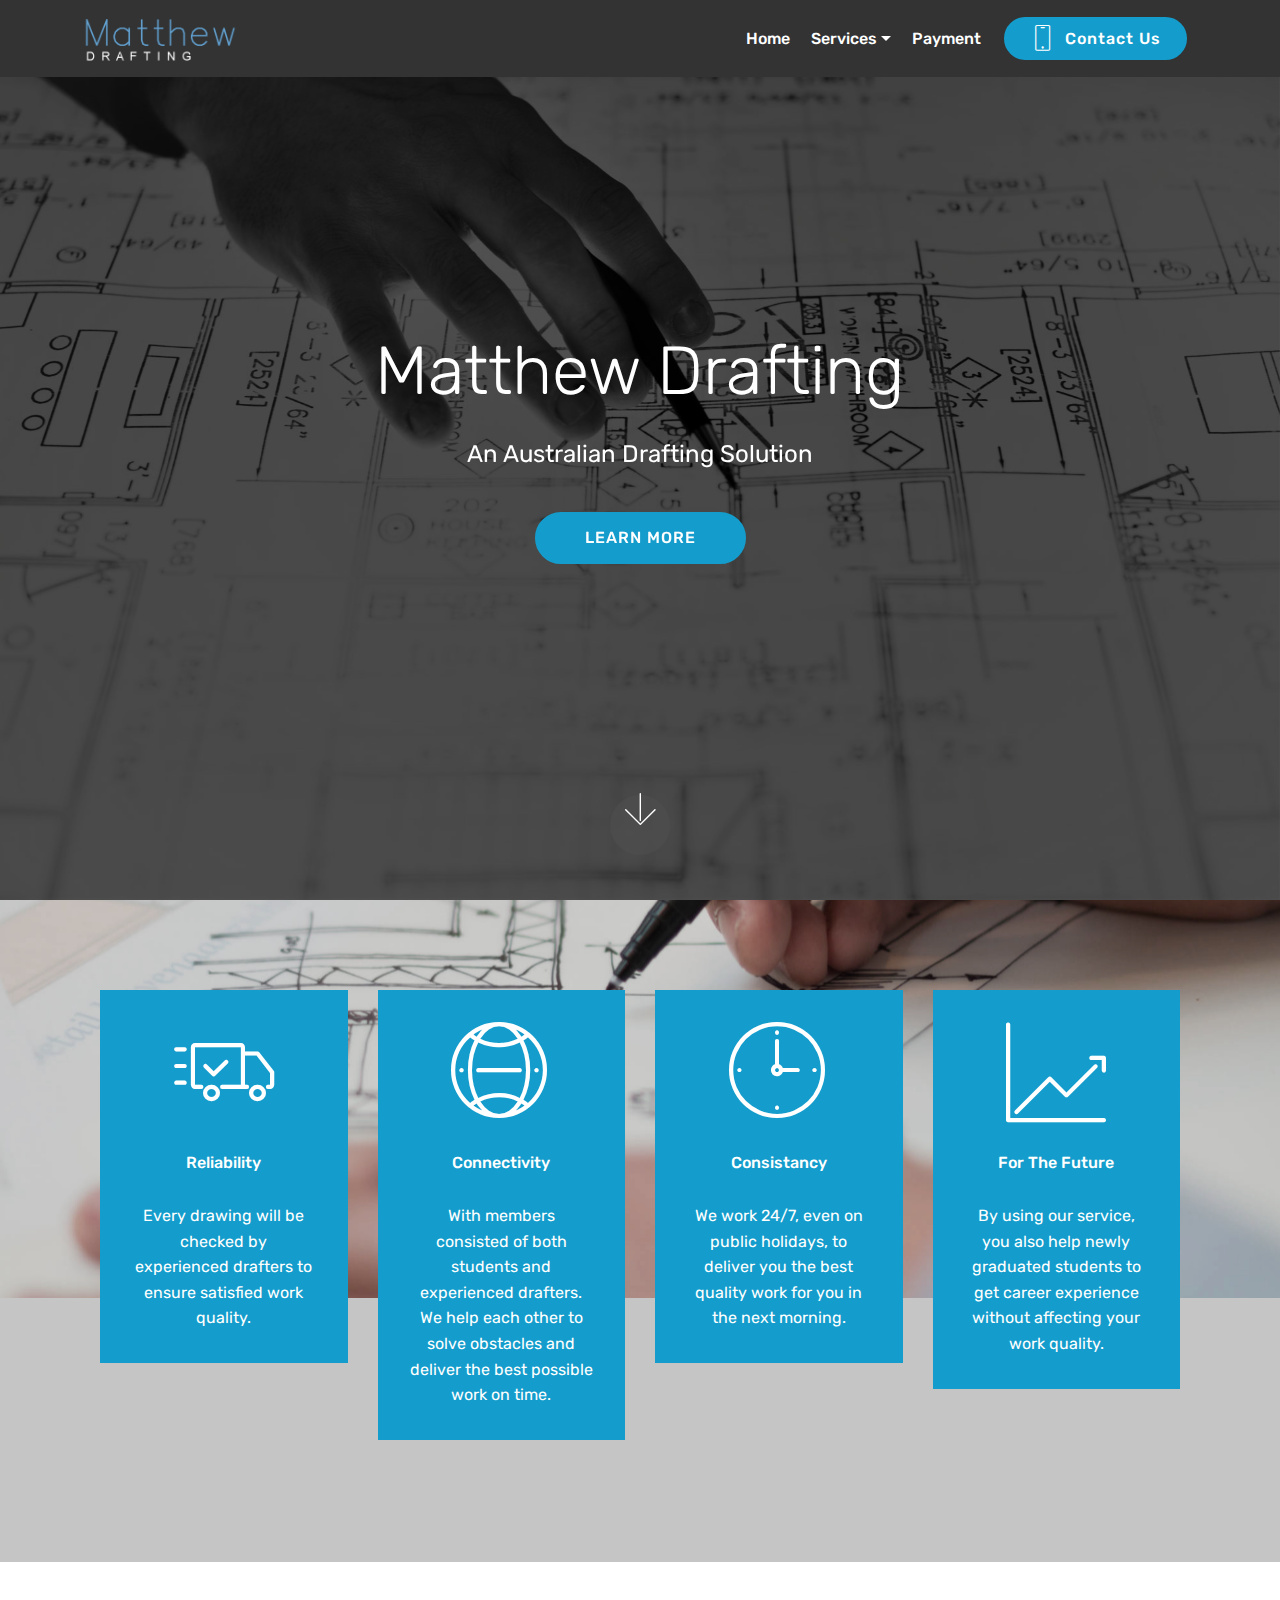
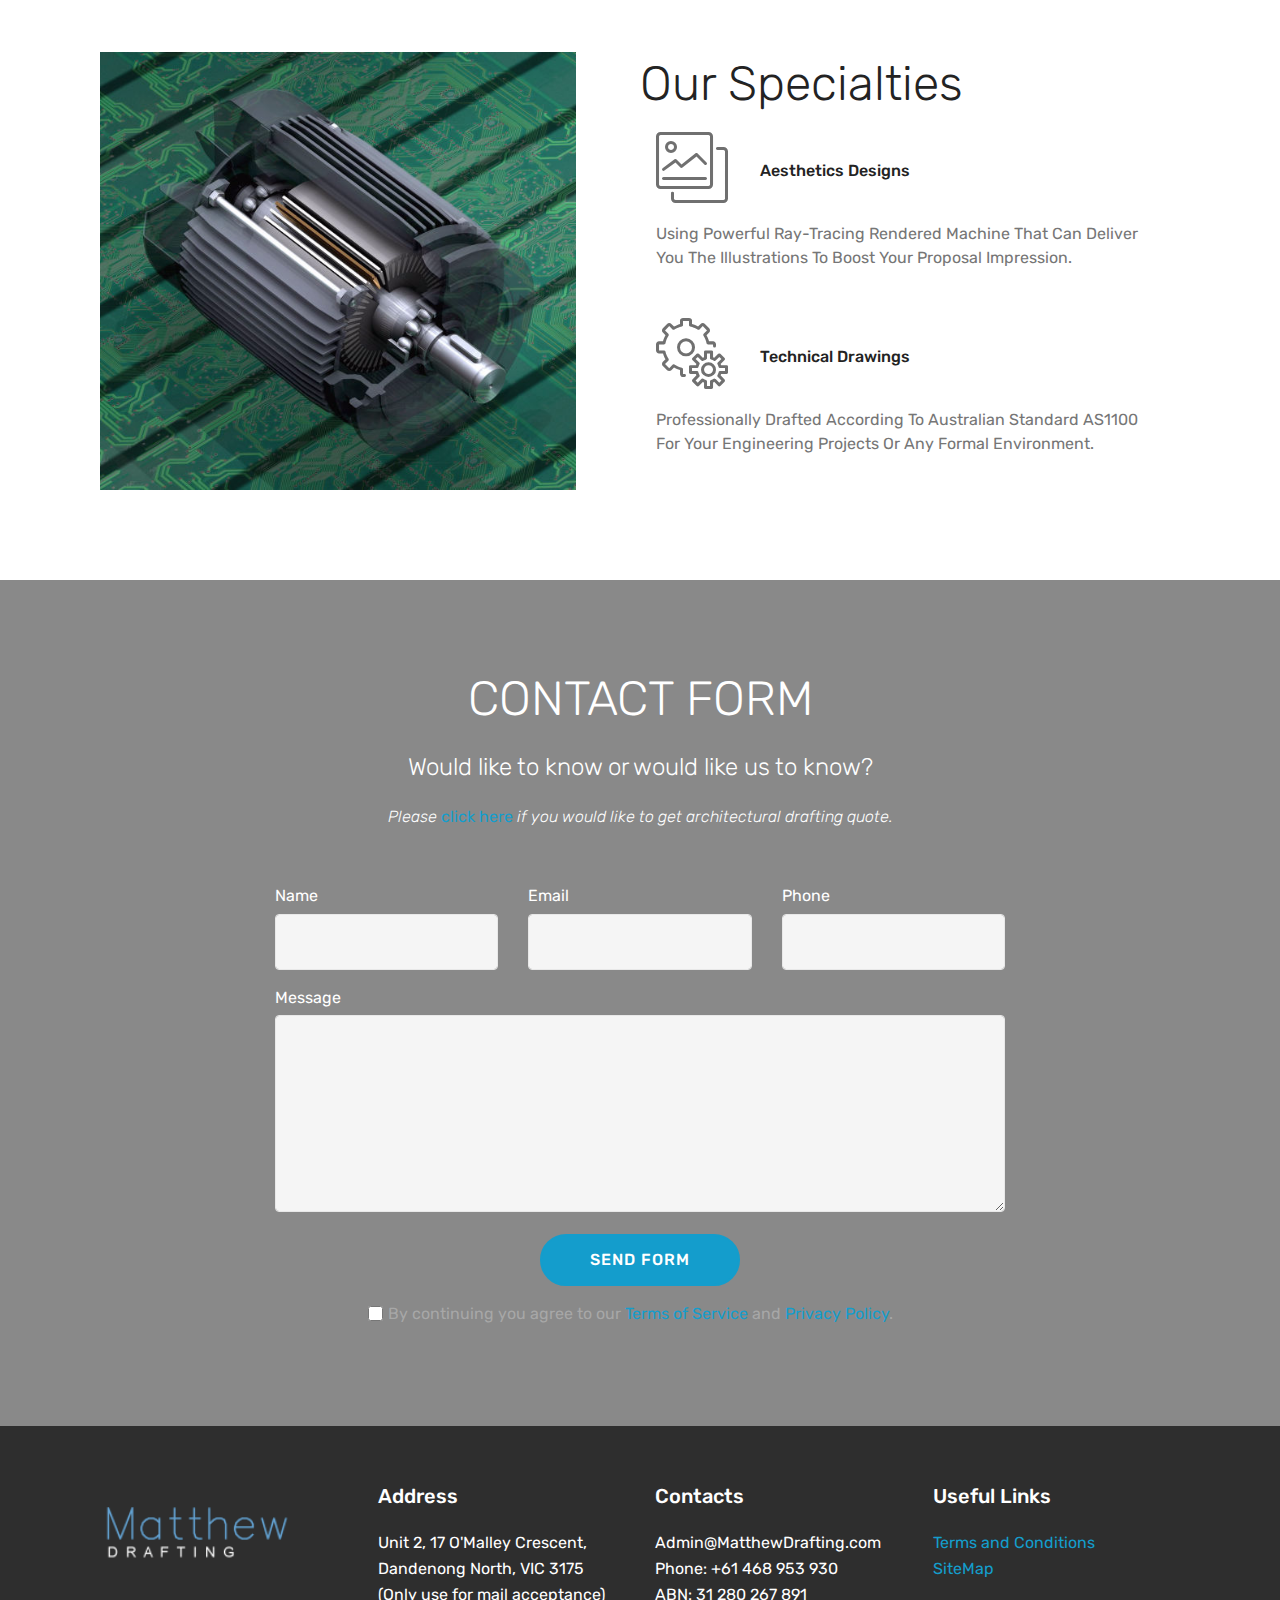
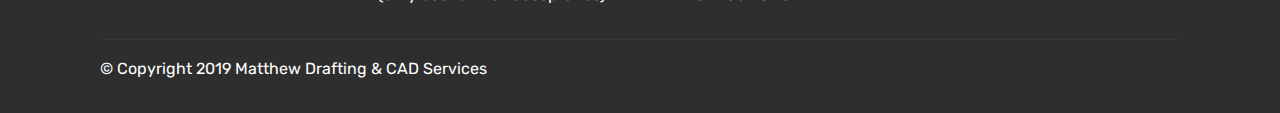
<file: index.html>
<!DOCTYPE html>
<html>
<head>
  
  <meta charset="UTF-8">
  <meta http-equiv="X-UA-Compatible" content="IE=edge">
  
  <meta name="viewport" content="width=device-width, initial-scale=1, minimum-scale=1">
  <link rel="shortcut icon" href="assets/images/md-icon-128x115.png" type="image/x-icon">
  <meta name="description" content="Matthew Drafting &amp; CAD Services Is An Australian Freelancing CAD &amp; Drafting Services That Focused On Both Quality And Helping Students To Get Their Career Experience. We Currently Offer Both AutoCAD and Revit Drawing For Your Engineering As Well As Architectural Projects.">
  
  
  <title>Matthew Drafting &amp; CAD Services | An Australian Drafting Solution</title>
  <link rel="stylesheet" href="assets/web/assets/mobirise-icons/mobirise-icons.css">
  <link rel="stylesheet" href="assets/bootstrap/css/bootstrap.min.css">
  <link rel="stylesheet" href="assets/bootstrap/css/bootstrap-grid.min.css">
  <link rel="stylesheet" href="assets/bootstrap/css/bootstrap-reboot.min.css">
  <link rel="stylesheet" href="assets/tether/tether.min.css">
  <link rel="stylesheet" href="assets/socicon/css/styles.css">
  <link rel="stylesheet" href="assets/web/assets/gdpr-plugin/gdpr-styles.css">
  <link rel="stylesheet" href="assets/dropdown/css/style.css">
  <link rel="stylesheet" href="assets/theme/css/style.css">
  <link rel="preload" as="style" href="assets/mobirise/css/mbr-additional.css"><link rel="stylesheet" href="assets/mobirise/css/mbr-additional.css" type="text/css">
  
  
  
</head>
<body>

<!-- Analytics -->
<!-- Google Tag Manager (noscript) -->
<noscript>&lt;iframe src="https://www.googletagmanager.com/ns.html?id=GTM-WWRWNRK"
height="0" width="0" style="display:none;visibility:hidden"&gt;&lt;/iframe&gt;</noscript>
<!-- End Google Tag Manager (noscript) -->
<!-- /Analytics -->


  <section class="menu cid-qTkzRZLJNu" once="menu" id="menu1-0">

    

    <nav class="navbar navbar-expand beta-menu navbar-dropdown align-items-center navbar-fixed-top navbar-toggleable-sm">
        <button class="navbar-toggler navbar-toggler-right" type="button" data-toggle="collapse" data-target="#navbarSupportedContent" aria-controls="navbarSupportedContent" aria-expanded="false" aria-label="Toggle navigation">
            <div class="hamburger">
                <span></span>
                <span></span>
                <span></span>
                <span></span>
            </div>
        </button>
        <div class="menu-logo">
            <div class="navbar-brand">
                <span class="navbar-logo">
                    
                         <img src="assets/images/md-logo-black-square-2-172x86.png" alt="" title="" style="height: 3.8rem;">
                    
                </span>
                
            </div>
        </div>
        <div class="collapse navbar-collapse" id="navbarSupportedContent">
            <ul class="navbar-nav nav-dropdown" data-app-modern-menu="true"><li class="nav-item">
                    <a class="nav-link link text-white display-7" href="index.html#header5-7">Home</a>
                </li><li class="nav-item dropdown"><a class="nav-link link text-white dropdown-toggle display-7" href="index.html#header5-7" data-toggle="dropdown-submenu" aria-expanded="false">Services</a><div class="dropdown-menu"><a class="text-white dropdown-item display-7" href="CAD Drawing.html">CAD Drawing</a><a class="text-white dropdown-item display-7" href="Architectural Drafting.html">Architechtural Drafting</a></div></li><li class="nav-item"><a class="nav-link link text-white display-7" href="Payment.html">
                        
                        Payment</a></li></ul>
            <div class="navbar-buttons mbr-section-btn"><a class="btn btn-sm btn-primary display-4" href="Contact.html"><span class="mbri-mobile mbr-iconfont mbr-iconfont-btn"></span>
                    
                    Contact Us</a></div>
        </div>
    </nav>
</section>

<section class="header5 cid-raMhoqkHb6 mbr-fullscreen mbr-parallax-background" id="header5-7">

    

    <div class="mbr-overlay" style="opacity: 0.6; background-color: rgb(0, 0, 0);">
    </div>
    <div class="container">
        <div class="row justify-content-center">
            <div class="mbr-white col-md-10">
                <h1 class="mbr-section-title align-center pb-3 mbr-fonts-style display-1">Matthew Drafting</h1>
                <p class="mbr-text align-center display-5 pb-3 mbr-fonts-style">
                   An Australian Drafting Solution</p>
                <div class="mbr-section-btn align-center"><a class="btn btn-md btn-primary display-4" href="index.html#features8-4">LEARN MORE</a></div>
            </div>
        </div>
    </div>

    <div class="mbr-arrow hidden-sm-down" aria-hidden="true">
        <a href="#next">
            <i class="mbri-down mbr-iconfont"></i>
        </a>
    </div>
</section>

<section class="features8 cid-raMgrePYLx mbr-parallax-background" id="features8-4">

    

    <div class="mbr-overlay" style="opacity: 0.2; background-color: rgb(35, 35, 35);">
    </div>

    <div class="container">
        <div class="media-container-row">

            <div class="card  col-12 col-md-6 col-lg-3">
                <div class="card-img">
                    <span class="mbr-iconfont mbri-delivery"></span>
                </div>
                <div class="card-box align-center">
                    <h4 class="card-title mbr-fonts-style display-7">
                        Reliability</h4>
                    <p class="mbr-text mbr-fonts-style display-7">Every drawing will be checked by experienced drafters to ensure satisfied work quality.</p>
                    
                </div>
            </div>

            <div class="card  col-12 col-md-6 col-lg-3">
                <div class="card-img">
                    <span class="mbr-iconfont mbri-globe-2"></span>
                </div>
                <div class="card-box align-center">
                    <h4 class="card-title mbr-fonts-style display-7">Connectivity</h4>
                    <p class="mbr-text mbr-fonts-style display-7">With members consisted of both students and experienced drafters. We help each other to solve obstacles and deliver the best possible work on time.</p>
                    
                </div>
            </div>

            <div class="card  col-12 col-md-6 col-lg-3">
                <div class="card-img">
                    <span class="mbr-iconfont mbri-clock"></span>
                </div>
                <div class="card-box align-center">
                    <h4 class="card-title mbr-fonts-style display-7">Consistancy</h4>
                    <p class="mbr-text mbr-fonts-style display-7">
                       We work 24/7, even on public holidays, to deliver you the best quality work for you in the next morning.</p>
                    
                </div>
            </div>

            <div class="card  col-12 col-md-6 col-lg-3">
                <div class="card-img">
                    <span class="mbr-iconfont mbri-growing-chart"></span>
                </div>
                <div class="card-box align-center">
                    <h4 class="card-title mbr-fonts-style display-7">For The Future</h4>
                    <p class="mbr-text mbr-fonts-style display-7">By using our service, you also help newly graduated students to get career experience without affecting your work quality.
<br></p>
                    
                </div>
            </div>
        </div>
    </div>
</section>

<section class="features11 cid-roOjD3hNl0" id="features11-m">

    

    

    <div class="container">   
        <div class="col-md-12">
            <div class="media-container-row">
                <div class="mbr-figure m-auto" style="width: 50%;">
                    <img src="assets/images/mbr-952x540.jpg" alt="" title="">
                </div>
                <div class=" align-left aside-content">
                    <h2 class="mbr-title pt-2 mbr-fonts-style display-2">
                        Our Specialties</h2>
                    <div class="mbr-section-text">
                        
                    </div>

                    <div class="block-content">
                        <div class="card p-3 pr-3">
                            <div class="media">
                                <div class=" align-self-center card-img pb-3">
                                    <span class="mbr-iconfont mbri-photos"></span>
                                </div>     
                                <div class="media-body">
                                    <h4 class="card-title mbr-fonts-style display-7">Aesthetics Designs</h4>
                                </div>
                            </div>                

                            <div class="card-box">
                                <p class="block-text mbr-fonts-style display-7">Using Powerful Ray-Tracing Rendered Machine That Can Deliver You The Illustrations To Boost Your Proposal Impression.</p>
                            </div>
                        </div>

                        <div class="card p-3 pr-3">
                            <div class="media">
                                <div class="align-self-center card-img pb-3">
                                    <span class="mbr-iconfont mbri-setting"></span>
                                </div>     
                                <div class="media-body">
                                    <h4 class="card-title mbr-fonts-style display-7">
                                        Technical Drawings</h4>
                                </div>
                            </div>                

                            <div class="card-box">
                                <p class="block-text mbr-fonts-style display-7">Professionally Drafted According To Australian Standard AS1100 For Your Engineering Projects Or Any Formal Environment.</p>
                            </div>
                        </div>
                    </div>
                </div>
            </div>
        </div> 
    </div>          
</section>

<section class="mbr-section form1 cid-rhHGtsKUs7 mbr-parallax-background" id="form1-h">

    

    <div class="mbr-overlay" style="opacity: 0.5; background-color: rgb(35, 35, 35);">
    </div>
    <div class="container">
        <div class="row justify-content-center">
            <div class="title col-12 col-lg-8">
                <h2 class="mbr-section-title align-center pb-3 mbr-fonts-style display-2">
                    CONTACT FORM
                </h2>
                <h3 class="mbr-section-subtitle align-center mbr-light pb-3 mbr-fonts-style display-5">Would like to know or would like us to know?</h3>                <h4 class="mbr-section-subtitle align-center mbr-light pb-3 mbr-fonts-style display-7"><em>Please<a href="Architectural Drafting.html#form1-n">&nbsp;</a><a href="Architectural Drafting.html#form1-n">click here</a>&nbsp;if you would like to get architectural drafting quote.</em></h4>
            </div>
        </div>
    </div>
    <div class="container">
        <div class="row justify-content-center">
            <div class="media-container-column col-lg-8" data-form-type="formoid">
                    <div data-form-alert="" hidden="">Thanks you! we will try to contact you back as soon as possible.</div>
            
                    <form class="mbr-form" action="https://mobirise.com/" method="post" data-form-title="Subscribe/Contact"><input type="hidden" name="email" data-form-email="true" value="6ILSBdG4z30WvTsy4uMdA43O9I+jhrDvVV/oiUQjeBdI4EV57sKyjmMR34A8/dm5Oye8vr9GC5ghK4xnS8iR+yvCqRYb3u+Ke2nVawHe61ypNEFNLCVElm8/cQ0sTuN5">
                        <div class="row row-sm-offset">
                            <div class="col-md-4 multi-horizontal" data-for="name">
                                <div class="form-group">
                                    <label class="form-control-label mbr-fonts-style display-7" for="name-form1-h">Name</label>
                                    <input type="text" class="form-control" name="name" data-form-field="Name" required="" id="name-form1-h">
                                </div>
                            </div>
                            <div class="col-md-4 multi-horizontal" data-for="email">
                                <div class="form-group">
                                    <label class="form-control-label mbr-fonts-style display-7" for="email-form1-h">Email</label>
                                    <input type="email" class="form-control" name="email" data-form-field="Email" required="" id="email-form1-h">
                                </div>
                            </div>
                            <div class="col-md-4 multi-horizontal" data-for="phone">
                                <div class="form-group">
                                    <label class="form-control-label mbr-fonts-style display-7" for="phone-form1-h">Phone</label>
                                    <input type="tel" class="form-control" name="phone" data-form-field="Phone" id="phone-form1-h">
                                </div>
                            </div>
                        </div>
                        <div class="form-group" data-for="message">
                            <label class="form-control-label mbr-fonts-style display-7" for="message-form1-h">Message</label>
                            <textarea type="text" class="form-control" name="message" rows="7" data-form-field="Message" id="message-form1-h"></textarea>
                        </div>
            
                        <span class="input-group-btn">
                            <button href="" type="submit" class="btn btn-primary btn-form display-4">SEND FORM</button>
                        </span>
                    <span class="gdpr-block">
<label>
<span class="textGDPR display-7" style="color: #a7a7a7"><input type="checkbox" name="gdpr" id="gdpr-form1-h" required="">By continuing you agree to our <a style="color: #149dcc; text-decoration: none;" href="terms.html">Terms of Service</a> and <a style="color: #149dcc; text-decoration: none;" href="policy.html">Privacy Policy</a>.</span>
</label>
</span></form>
            </div>
        </div>
    </div>
</section>

<section class="cid-rmSHLp6KvR" id="footer1-o">

    

    

    <div class="container">
        <div class="media-container-row content text-white">
            <div class="col-12 col-md-3">
                <div class="media-wrap">
                    
                        <img src="assets/images/md-logo-black-square-172x86.png" alt="Icon" title="">
                    
                </div>
            </div>
            <div class="col-12 col-md-3 mbr-fonts-style display-7">
                <h5 class="pb-3">
                    Address
                </h5>
                <p class="mbr-text">Unit 2, 17 O'Malley Crescent,<br>Dandenong North, VIC 3175<br>(Only use for mail acceptance)</p>
            </div>
            <div class="col-12 col-md-3 mbr-fonts-style display-7">
                <h5 class="pb-3">
                    Contacts
                </h5>
                <p class="mbr-text">Admin@MatthewDrafting.com
<br>Phone:   +61 468 953 930<br>ABN:&nbsp;31 280 267 891</p>
            </div>
            <div class="col-12 col-md-3 mbr-fonts-style display-7">
                <h5 class="pb-3">Useful Links</h5>
                <p class="mbr-text"><a href="Terms.html" target="_blank">Terms and Conditions</a><br><a href="Sitemap.html" target="_blank">SiteMap</a></p>
            </div>
        </div>
        <div class="footer-lower">
            <div class="media-container-row">
                <div class="col-sm-12">
                    <hr>
                </div>
            </div>
            <div class="media-container-row mbr-white">
                <div class="col-sm-6 copyright">
                    <p class="mbr-text mbr-fonts-style display-7">
                        © Copyright 2019 Matthew Drafting &amp; CAD Services
                    </p>
                </div>
                <div class="col-md-6">
                    
                </div>
            </div>
        </div>
    </div>
</section>


  <script src="assets/web/assets/jquery/jquery.min.js"></script>
  <script src="assets/popper/popper.min.js"></script>
  <script src="assets/bootstrap/js/bootstrap.min.js"></script>
  <script src="assets/tether/tether.min.js"></script>
  <script src="assets/dropdown/js/nav-dropdown.js"></script>
  <script src="assets/dropdown/js/navbar-dropdown.js"></script>
  <script src="assets/touchswipe/jquery.touch-swipe.min.js"></script>
  <script src="assets/parallax/jarallax.min.js"></script>
  <script src="assets/smoothscroll/smooth-scroll.js"></script>
  <script src="assets/theme/js/script.js"></script>
  <script src="assets/formoid/formoid.min.js"></script>
  
  
</body>
</html>
</file>
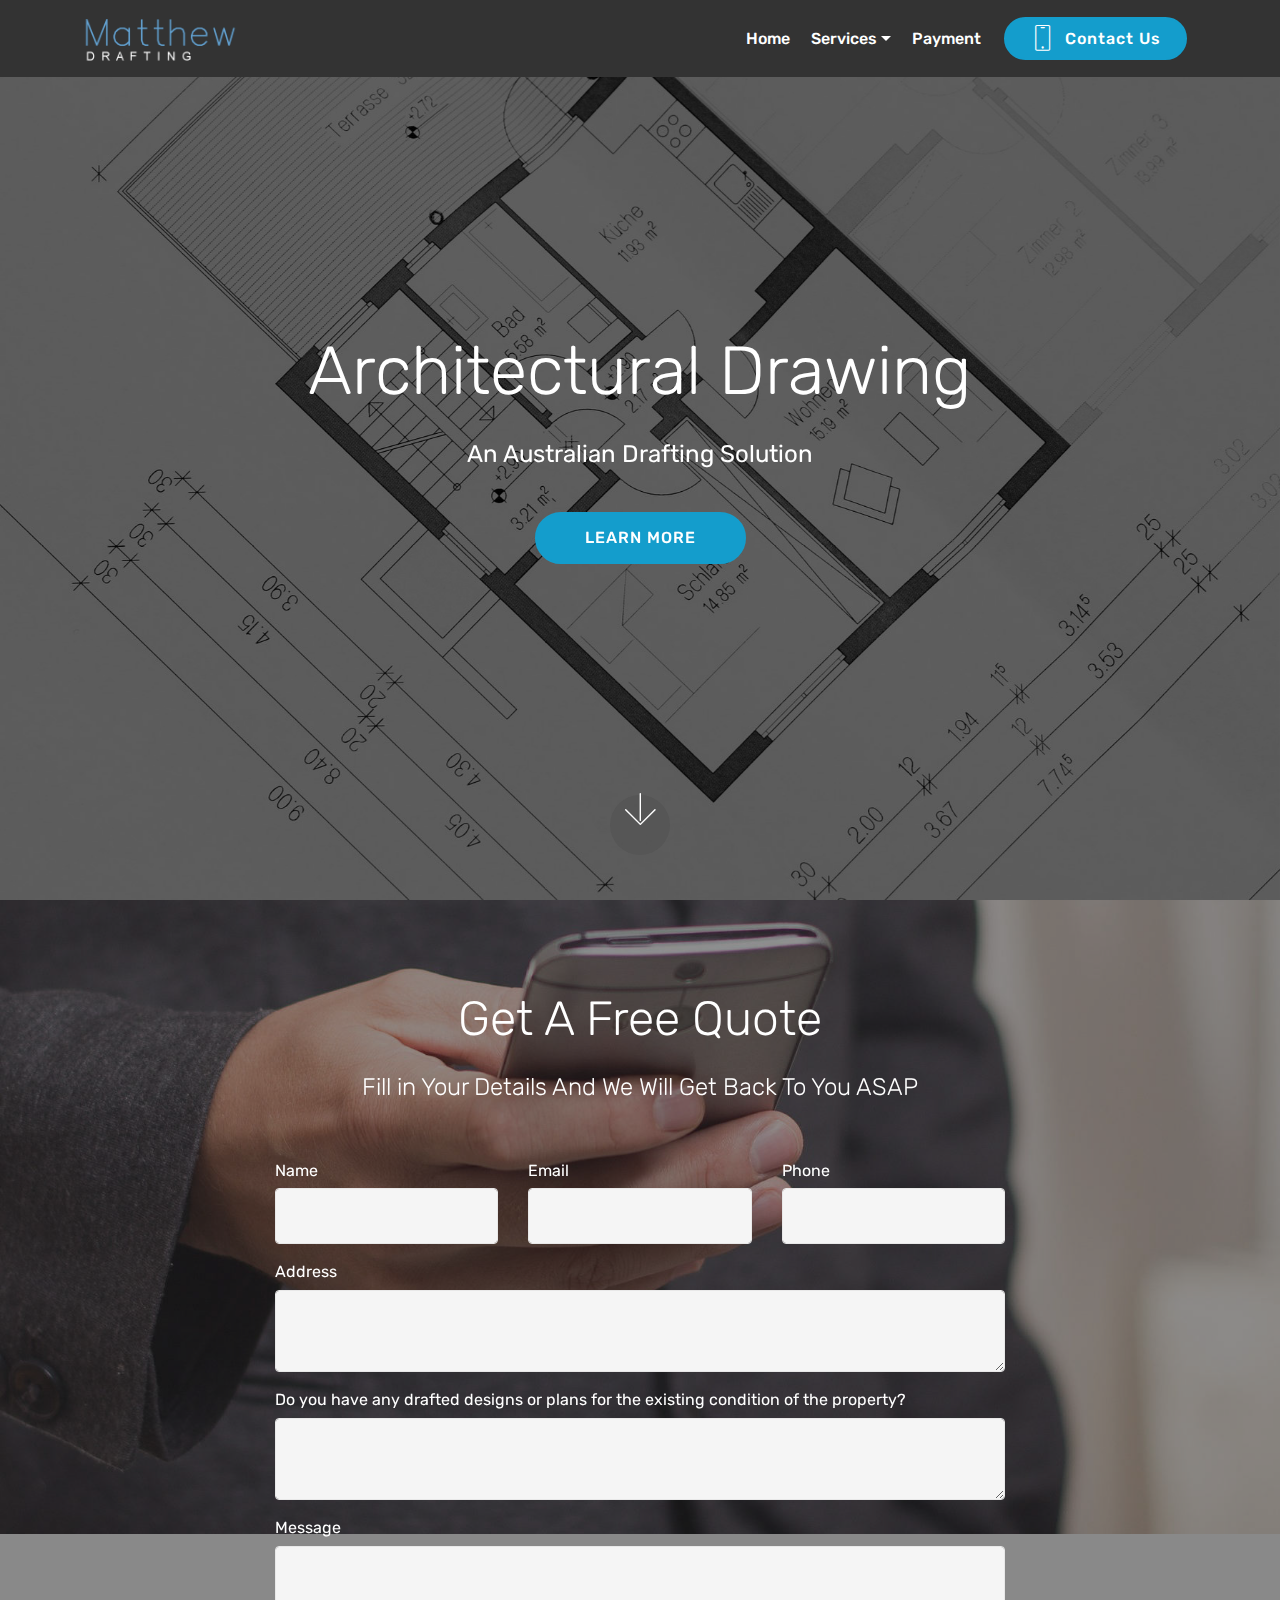
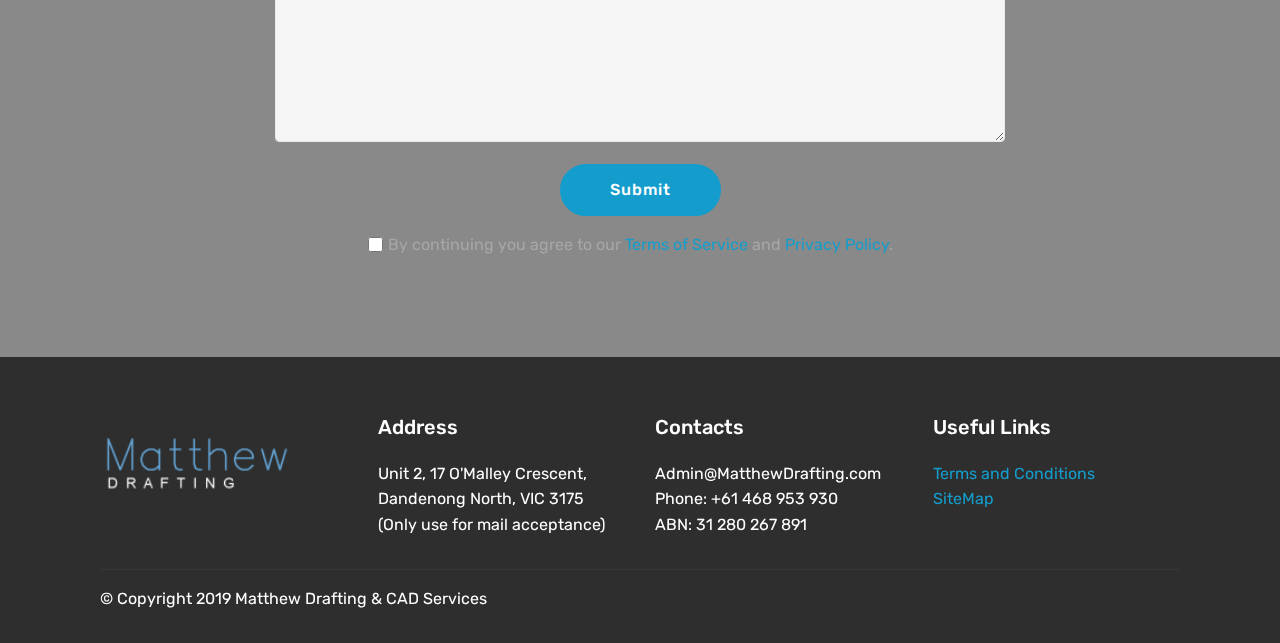
<file: Architectural Drafting.html>
<!DOCTYPE html>
<html>
<head>
  
  <meta charset="UTF-8">
  <meta http-equiv="X-UA-Compatible" content="IE=edge">
  
  <meta name="viewport" content="width=device-width, initial-scale=1, minimum-scale=1">
  <link rel="shortcut icon" href="assets/images/md-icon-128x115.png" type="image/x-icon">
  <meta name="description" content="Architectural Drafting | Matthew Drafting &amp; CAD Services">
  
  
  <title>Architectural Drafting | Matthew Drafting &amp; CAD Services</title>
  <link rel="stylesheet" href="assets/web/assets/mobirise-icons/mobirise-icons.css">
  <link rel="stylesheet" href="assets/bootstrap/css/bootstrap.min.css">
  <link rel="stylesheet" href="assets/bootstrap/css/bootstrap-grid.min.css">
  <link rel="stylesheet" href="assets/bootstrap/css/bootstrap-reboot.min.css">
  <link rel="stylesheet" href="assets/tether/tether.min.css">
  <link rel="stylesheet" href="assets/socicon/css/styles.css">
  <link rel="stylesheet" href="assets/web/assets/gdpr-plugin/gdpr-styles.css">
  <link rel="stylesheet" href="assets/dropdown/css/style.css">
  <link rel="stylesheet" href="assets/theme/css/style.css">
  <link rel="preload" as="style" href="assets/mobirise/css/mbr-additional.css"><link rel="stylesheet" href="assets/mobirise/css/mbr-additional.css" type="text/css">
  
  
  
</head>
<body>

<!-- Analytics -->
<!-- Google Tag Manager (noscript) -->
<noscript>&lt;iframe src="https://www.googletagmanager.com/ns.html?id=GTM-WWRWNRK"
height="0" width="0" style="display:none;visibility:hidden"&gt;&lt;/iframe&gt;</noscript>
<!-- End Google Tag Manager (noscript) -->
<!-- /Analytics -->


  <section class="menu cid-qTkzRZLJNu" once="menu" id="menu1-i">

    

    <nav class="navbar navbar-expand beta-menu navbar-dropdown align-items-center navbar-fixed-top navbar-toggleable-sm">
        <button class="navbar-toggler navbar-toggler-right" type="button" data-toggle="collapse" data-target="#navbarSupportedContent" aria-controls="navbarSupportedContent" aria-expanded="false" aria-label="Toggle navigation">
            <div class="hamburger">
                <span></span>
                <span></span>
                <span></span>
                <span></span>
            </div>
        </button>
        <div class="menu-logo">
            <div class="navbar-brand">
                <span class="navbar-logo">
                    
                         <img src="assets/images/md-logo-black-square-2-172x86.png" alt="" title="" style="height: 3.8rem;">
                    
                </span>
                
            </div>
        </div>
        <div class="collapse navbar-collapse" id="navbarSupportedContent">
            <ul class="navbar-nav nav-dropdown" data-app-modern-menu="true"><li class="nav-item">
                    <a class="nav-link link text-white display-7" href="index.html#header5-7">Home</a>
                </li><li class="nav-item dropdown"><a class="nav-link link text-white dropdown-toggle display-7" href="index.html#header5-7" data-toggle="dropdown-submenu" aria-expanded="false">Services</a><div class="dropdown-menu"><a class="text-white dropdown-item display-7" href="CAD Drawing.html">CAD Drawing</a><a class="text-white dropdown-item display-7" href="Architectural Drafting.html">Architechtural Drafting</a></div></li><li class="nav-item"><a class="nav-link link text-white display-7" href="Payment.html">
                        
                        Payment</a></li></ul>
            <div class="navbar-buttons mbr-section-btn"><a class="btn btn-sm btn-primary display-4" href="Contact.html"><span class="mbri-mobile mbr-iconfont mbr-iconfont-btn"></span>
                    
                    Contact Us</a></div>
        </div>
    </nav>
</section>

<section class="header5 cid-rkYmWyl2BC mbr-fullscreen mbr-parallax-background" id="header5-o">

    

    <div class="mbr-overlay" style="opacity: 0.6; background-color: rgb(0, 0, 0);">
    </div>
    <div class="container">
        <div class="row justify-content-center">
            <div class="mbr-white col-md-10">
                <h1 class="mbr-section-title align-center pb-3 mbr-fonts-style display-1">
                    Architectural Drawing</h1>
                <p class="mbr-text align-center display-5 pb-3 mbr-fonts-style">
                   An Australian Drafting Solution</p>
                <div class="mbr-section-btn align-center"><a class="btn btn-md btn-primary display-4" href="index.html#features8-4">LEARN MORE</a></div>
            </div>
        </div>
    </div>

    <div class="mbr-arrow hidden-sm-down" aria-hidden="true">
        <a href="#next">
            <i class="mbri-down mbr-iconfont"></i>
        </a>
    </div>
</section>

<section class="mbr-section form1 cid-rkYkovxvFP mbr-parallax-background" id="form1-n">

    

    <div class="mbr-overlay" style="opacity: 0.5; background-color: rgb(35, 35, 35);">
    </div>
    <div class="container">
        <div class="row justify-content-center">
            <div class="title col-12 col-lg-8">
                <h2 class="mbr-section-title align-center pb-3 mbr-fonts-style display-2">
                    Get A Free Quote</h2>
                <h3 class="mbr-section-subtitle align-center mbr-light pb-3 mbr-fonts-style display-5">Fill in Your Details And We Will Get Back To You ASAP</h3>
            </div>
        </div>
    </div>
    <div class="container">
        <div class="row justify-content-center">
            <div class="media-container-column col-lg-8" data-form-type="formoid">
                    <div data-form-alert="" hidden="">Thanks you! we will try to contact you back as soon as possible.</div>
            
                    <form class="mbr-form" action="https://mobirise.com/" method="post" data-form-title="Subscribe/Contact"><input type="hidden" name="email" data-form-email="true" value="DrPxb3GHjy4c6xHXhlaPibfSzxAKquXd/ViWEvNx/koS3TSxIT5ce2AJHa/0TNHETyVA6vpvy93VeRW+yM2NFV56PxtTjQjFUETWksk1CmHI7foqEGFPDNJFNknU1Ny1">
                        <div class="row row-sm-offset">
                            <div class="col-md-4 multi-horizontal" data-for="name">
                                <div class="form-group">
                                    <label class="form-control-label mbr-fonts-style display-7" for="name-form1-n">Name</label>
                                    <input type="text" class="form-control" name="name" data-form-field="Name" required="" id="name-form1-n">
                                </div>
                            </div>
                            <div class="col-md-4 multi-horizontal" data-for="email">
                                <div class="form-group">
                                    <label class="form-control-label mbr-fonts-style display-7" for="email-form1-n">Email</label>
                                    <input type="email" class="form-control" name="email" data-form-field="Email" required="" id="email-form1-n">
                                </div>
                            </div>
                            <div class="col-md-4 multi-horizontal" data-for="phone">
                                <div class="form-group">
                                    <label class="form-control-label mbr-fonts-style display-7" for="phone-form1-n">Phone</label>
                                    <input type="tel" class="form-control" name="phone" data-form-field="Phone" id="phone-form1-n">
                                </div>
                            </div>
                        </div>                        <div class="form-group" data-for="Address">
                            <label class="form-control-label mbr-fonts-style display-7" for="address-form1-n">Address</label>
                            <textarea type="text" class="form-control" name="address" data-form-field="Address" id="address-form1-n"></textarea>
                        </div>                        <div class="form-group" data-for="Plan">
                            <label class="form-control-label mbr-fonts-style display-7" for="Plan">Do you have any drafted designs or plans for the existing condition of the property?</label>
                            <textarea type="text" class="form-control" name="plan" data-form-field="Plan" id="plan-form1-n"></textarea>
                        </div>
                        <div class="form-group" data-for="message">
                            <label class="form-control-label mbr-fonts-style display-7" for="message-form1-n">Message</label>
                            <textarea type="text" class="form-control" name="message" rows="7" data-form-field="Message" id="message-form1-n"></textarea>
                        </div>
            
                        <span class="input-group-btn"><button href="" type="submit" class="btn btn-primary btn-form display-4">Submit</button></span>
                    <span class="gdpr-block">
<label>
<span class="textGDPR display-7" style="color: #a7a7a7"><input type="checkbox" name="gdpr" id="gdpr-form1-n" required="">By continuing you agree to our <a style="color: #149dcc; text-decoration: none;" href="terms.html">Terms of Service</a> and <a style="color: #149dcc; text-decoration: none;" href="policy.html">Privacy Policy</a>.</span>
</label>
</span></form>
            </div>
        </div>
    </div>
</section>

<section class="cid-rmSHOPmHYB" id="footer1-p">

    

    

    <div class="container">
        <div class="media-container-row content text-white">
            <div class="col-12 col-md-3">
                <div class="media-wrap">
                    
                        <img src="assets/images/md-logo-black-square-172x86.png" alt="Icon" title="">
                    
                </div>
            </div>
            <div class="col-12 col-md-3 mbr-fonts-style display-7">
                <h5 class="pb-3">
                    Address
                </h5>
                <p class="mbr-text">Unit 2, 17 O'Malley Crescent, 
<br>Dandenong North, VIC 3175<br>(Only use for mail acceptance)</p>
            </div>
            <div class="col-12 col-md-3 mbr-fonts-style display-7">
                <h5 class="pb-3">
                    Contacts
                </h5>
                <p class="mbr-text">Admin@MatthewDrafting.com
<br>Phone:   +61 468 953 930<br>ABN:&nbsp;31 280 267 891</p>
            </div>
            <div class="col-12 col-md-3 mbr-fonts-style display-7">
                <h5 class="pb-3">Useful Links</h5>
                <p class="mbr-text"><a href="Terms.html" target="_blank">Terms and Conditions</a><br><a href="Sitemap.html" target="_blank">SiteMap</a></p>
            </div>
        </div>
        <div class="footer-lower">
            <div class="media-container-row">
                <div class="col-sm-12">
                    <hr>
                </div>
            </div>
            <div class="media-container-row mbr-white">
                <div class="col-sm-6 copyright">
                    <p class="mbr-text mbr-fonts-style display-7">
                        © Copyright 2019 Matthew Drafting &amp; CAD Services
                    </p>
                </div>
                <div class="col-md-6">
                    
                </div>
            </div>
        </div>
    </div>
</section>


  <script src="assets/web/assets/jquery/jquery.min.js"></script>
  <script src="assets/popper/popper.min.js"></script>
  <script src="assets/bootstrap/js/bootstrap.min.js"></script>
  <script src="assets/tether/tether.min.js"></script>
  <script src="assets/dropdown/js/nav-dropdown.js"></script>
  <script src="assets/dropdown/js/navbar-dropdown.js"></script>
  <script src="assets/touchswipe/jquery.touch-swipe.min.js"></script>
  <script src="assets/parallax/jarallax.min.js"></script>
  <script src="assets/smoothscroll/smooth-scroll.js"></script>
  <script src="assets/theme/js/script.js"></script>
  <script src="assets/formoid/formoid.min.js"></script>
  
  
</body>
</html>
</file>
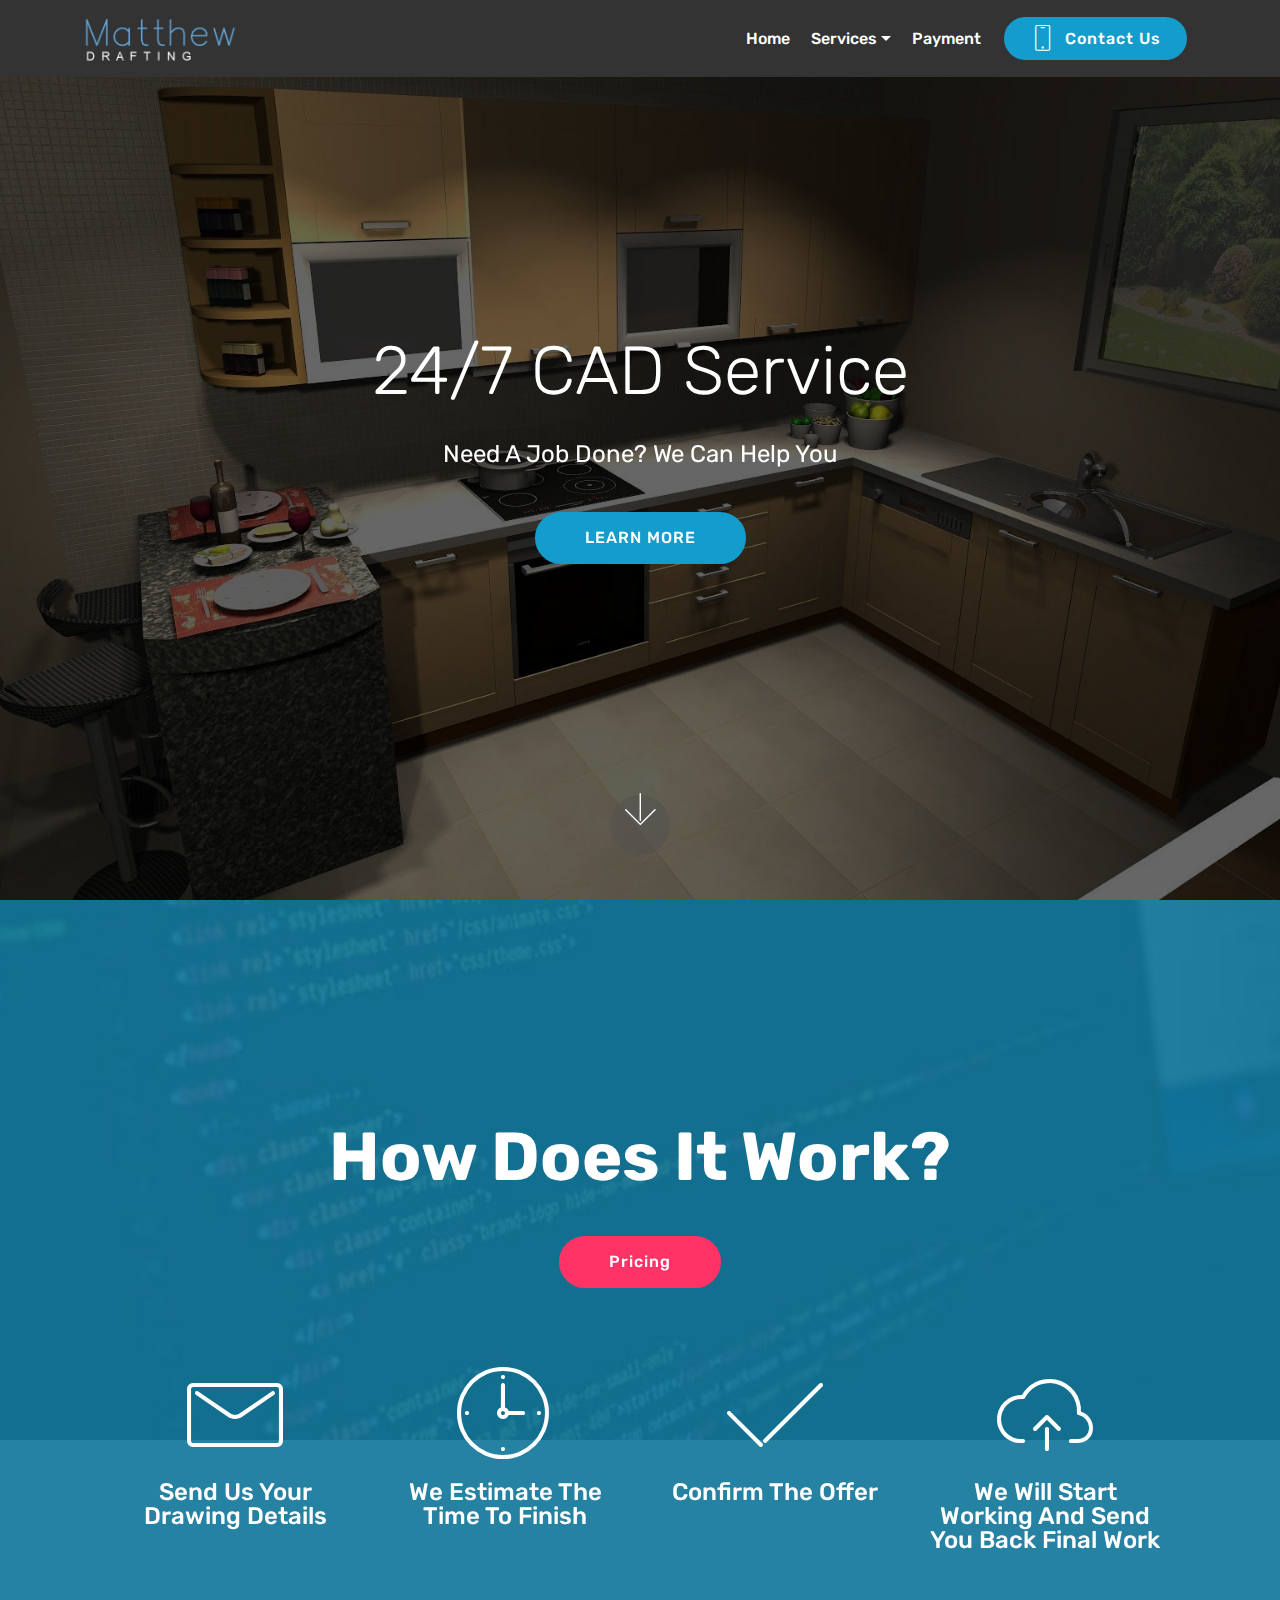
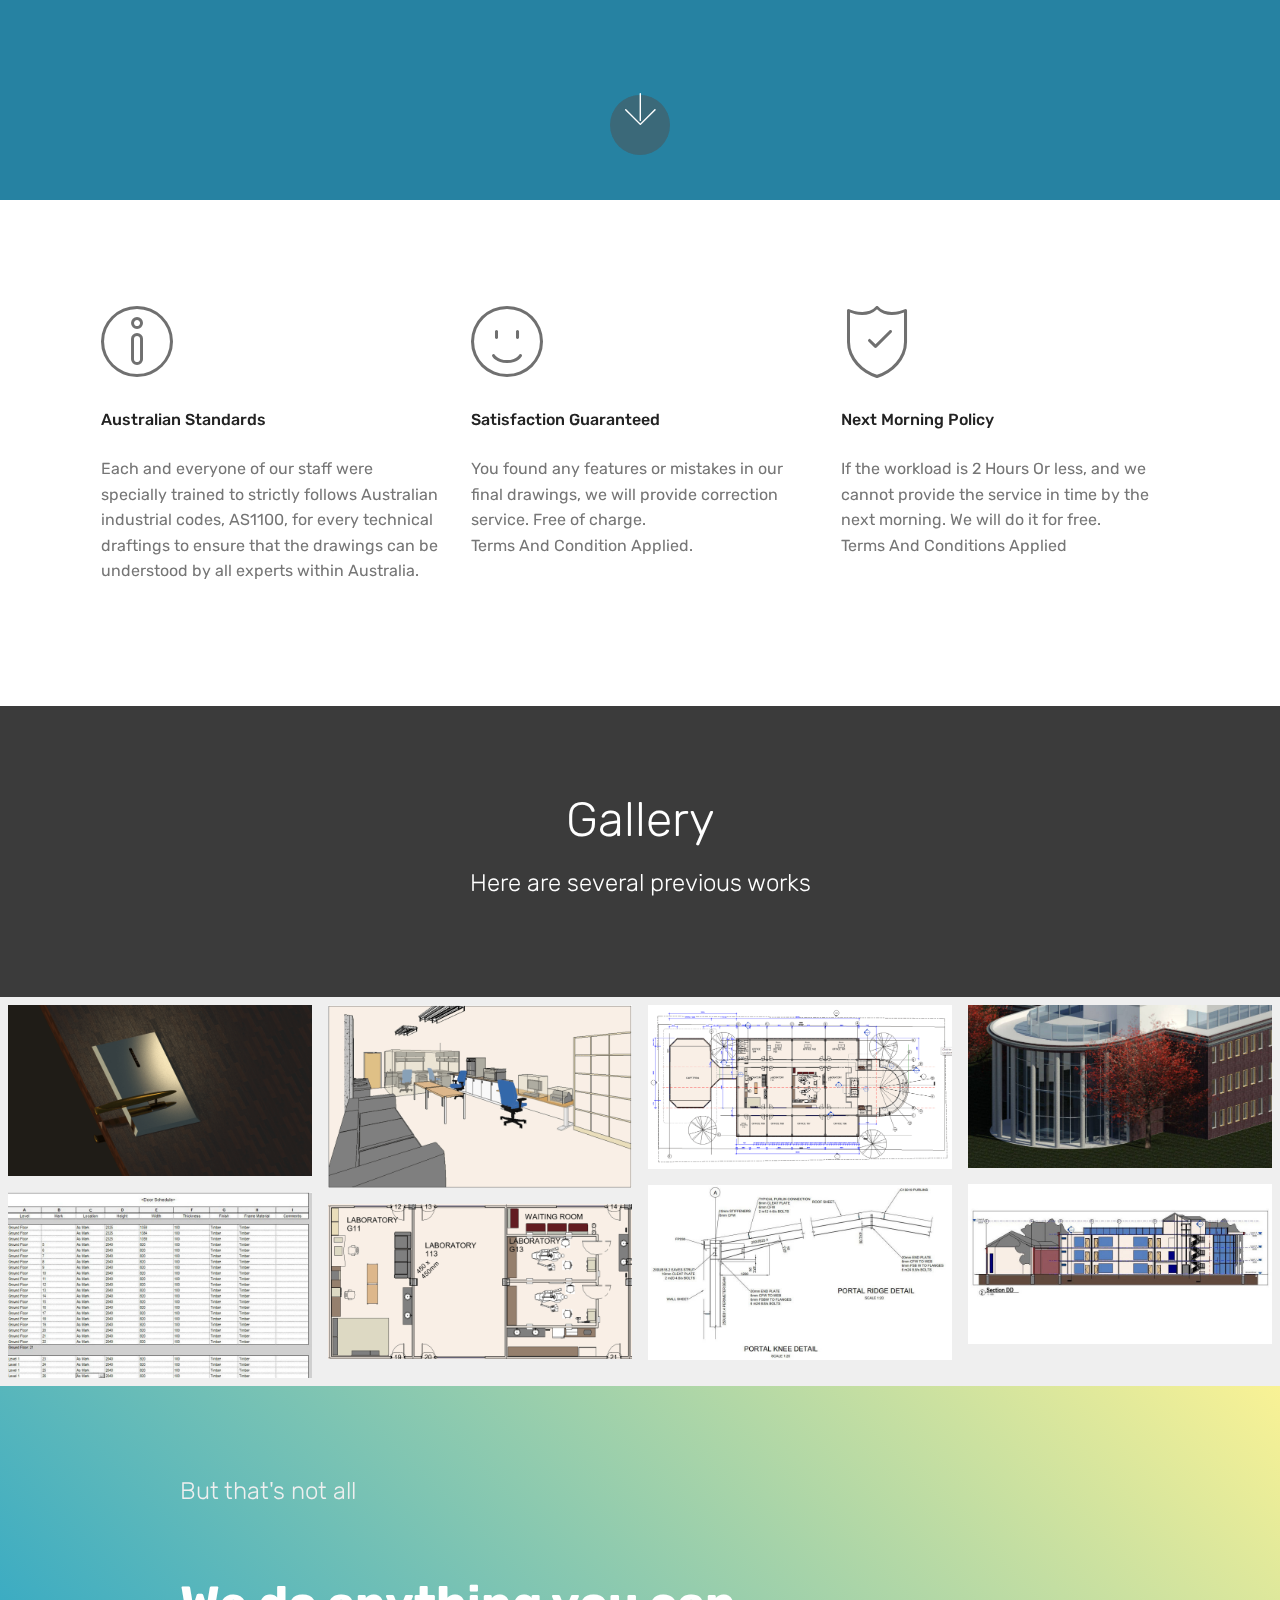
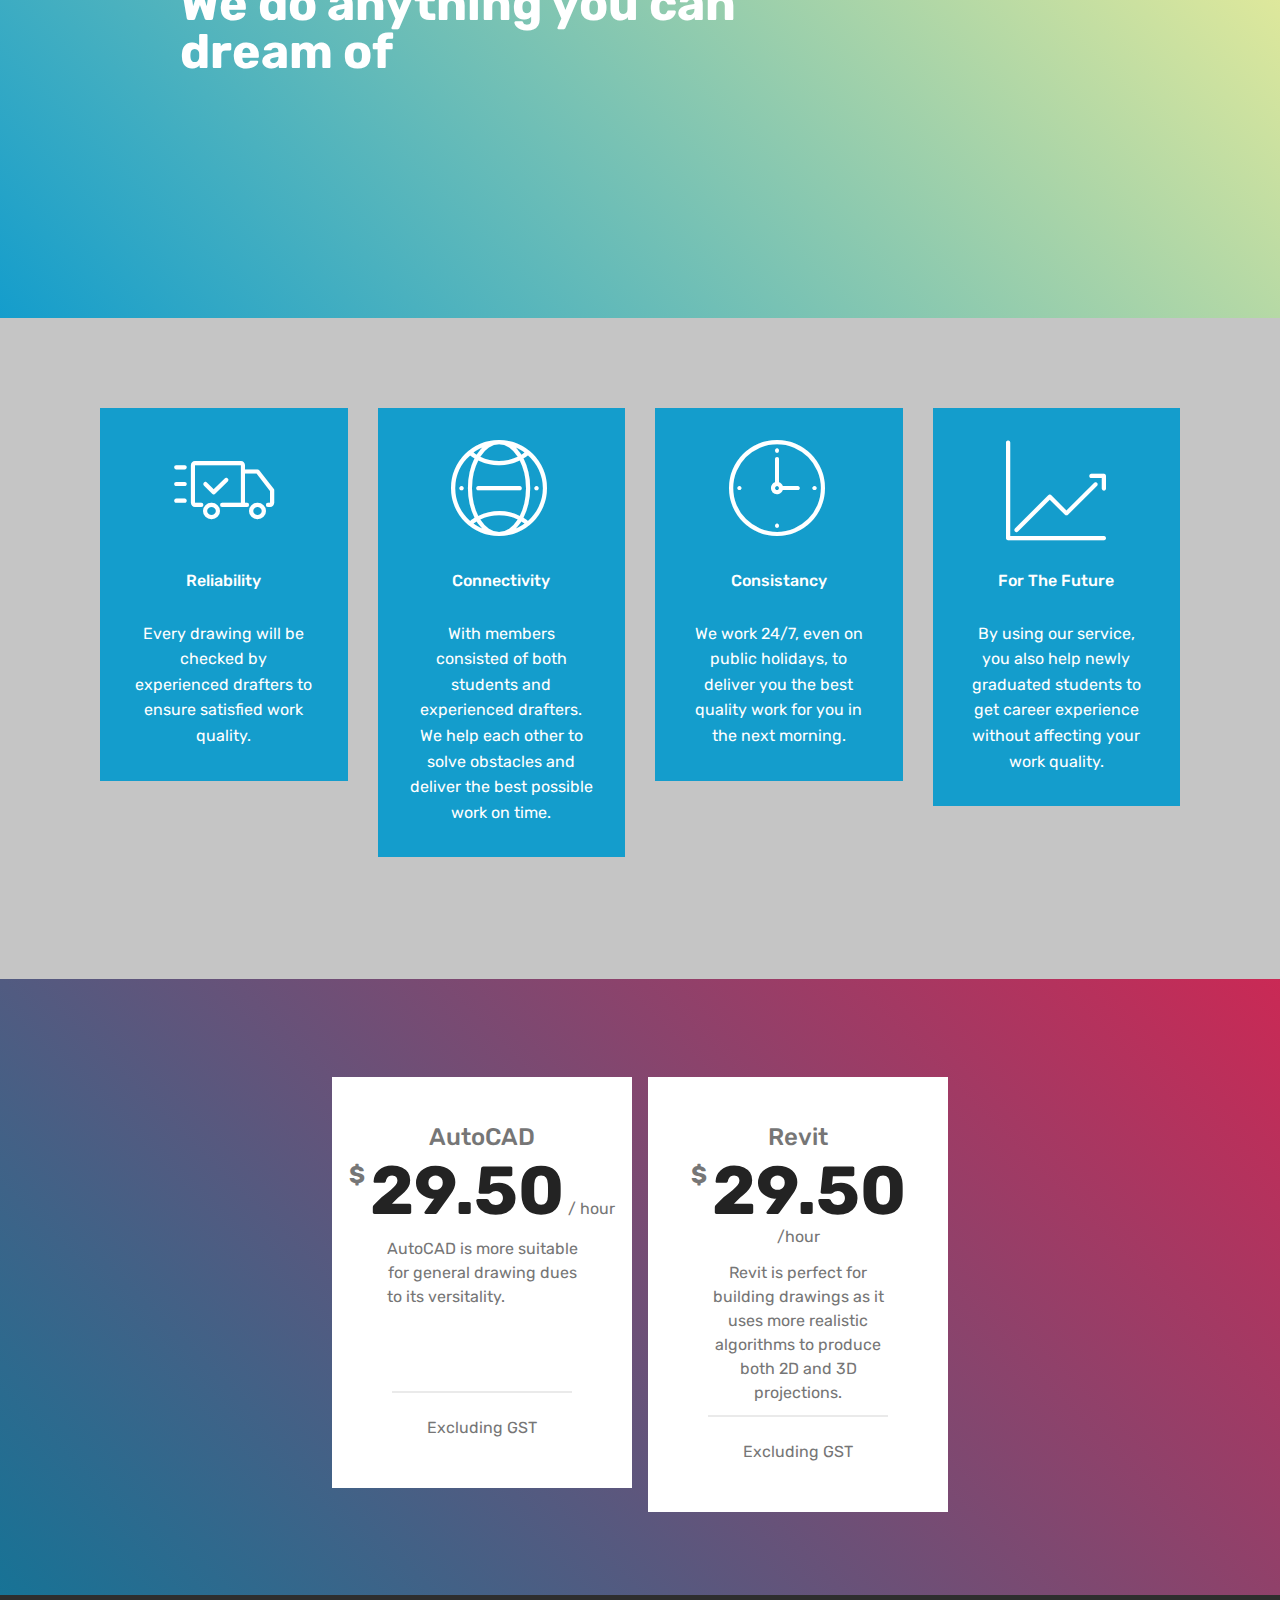
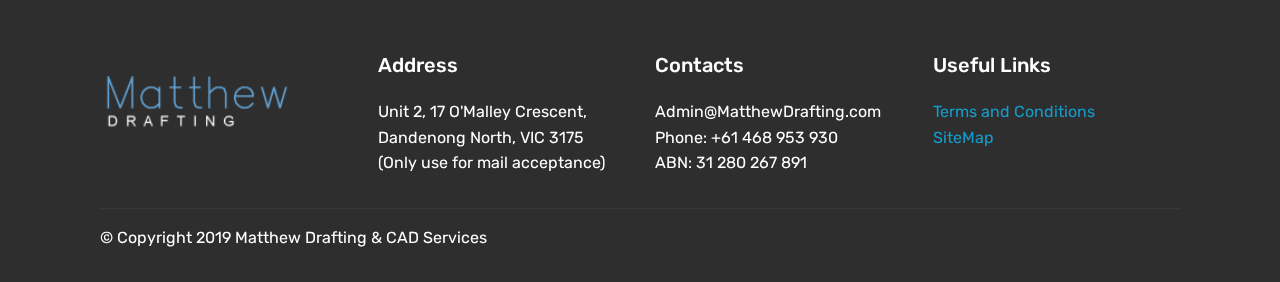
<file: CAD Drawing.html>
<!DOCTYPE html>
<html>
<head>
  
  <meta charset="UTF-8">
  <meta http-equiv="X-UA-Compatible" content="IE=edge">
  
  <meta name="viewport" content="width=device-width, initial-scale=1, minimum-scale=1">
  <link rel="shortcut icon" href="assets/images/md-icon-128x115.png" type="image/x-icon">
  <meta name="description" content="CAD Services | Matthew Drafting &amp; CAD Services">
  
  
  <title>CAD Services | Matthew Drafting &amp; CAD Services</title>
  <link rel="stylesheet" href="assets/web/assets/mobirise-icons/mobirise-icons.css">
  <link rel="stylesheet" href="assets/bootstrap/css/bootstrap.min.css">
  <link rel="stylesheet" href="assets/bootstrap/css/bootstrap-grid.min.css">
  <link rel="stylesheet" href="assets/bootstrap/css/bootstrap-reboot.min.css">
  <link rel="stylesheet" href="assets/tether/tether.min.css">
  <link rel="stylesheet" href="assets/socicon/css/styles.css">
  <link rel="stylesheet" href="assets/dropdown/css/style.css">
  <link rel="stylesheet" href="assets/web/assets/gdpr-plugin/gdpr-styles.css">
  <link rel="stylesheet" href="assets/theme/css/style.css">
  <link rel="stylesheet" href="assets/gallery/style.css">
  <link rel="preload" as="style" href="assets/mobirise/css/mbr-additional.css"><link rel="stylesheet" href="assets/mobirise/css/mbr-additional.css" type="text/css">
  
  
  
</head>
<body>

<!-- Analytics -->
<!-- Google Tag Manager (noscript) -->
<noscript>&lt;iframe src="https://www.googletagmanager.com/ns.html?id=GTM-WWRWNRK"
height="0" width="0" style="display:none;visibility:hidden"&gt;&lt;/iframe&gt;</noscript>
<!-- End Google Tag Manager (noscript) -->
<!-- /Analytics -->


  <section class="menu cid-qTkzRZLJNu" once="menu" id="menu1-h">

    

    <nav class="navbar navbar-expand beta-menu navbar-dropdown align-items-center navbar-fixed-top navbar-toggleable-sm">
        <button class="navbar-toggler navbar-toggler-right" type="button" data-toggle="collapse" data-target="#navbarSupportedContent" aria-controls="navbarSupportedContent" aria-expanded="false" aria-label="Toggle navigation">
            <div class="hamburger">
                <span></span>
                <span></span>
                <span></span>
                <span></span>
            </div>
        </button>
        <div class="menu-logo">
            <div class="navbar-brand">
                <span class="navbar-logo">
                    
                         <img src="assets/images/md-logo-black-square-2-172x86.png" alt="" title="" style="height: 3.8rem;">
                    
                </span>
                
            </div>
        </div>
        <div class="collapse navbar-collapse" id="navbarSupportedContent">
            <ul class="navbar-nav nav-dropdown" data-app-modern-menu="true"><li class="nav-item">
                    <a class="nav-link link text-white display-7" href="index.html#header5-7">Home</a>
                </li><li class="nav-item dropdown"><a class="nav-link link text-white dropdown-toggle display-7" href="index.html#header5-7" data-toggle="dropdown-submenu" aria-expanded="false">Services</a><div class="dropdown-menu"><a class="text-white dropdown-item display-7" href="CAD Drawing.html">CAD Drawing</a><a class="text-white dropdown-item display-7" href="Architectural Drafting.html">Architechtural Drafting</a></div></li><li class="nav-item"><a class="nav-link link text-white display-7" href="Payment.html">
                        
                        Payment</a></li></ul>
            <div class="navbar-buttons mbr-section-btn"><a class="btn btn-sm btn-primary display-4" href="Contact.html"><span class="mbri-mobile mbr-iconfont mbr-iconfont-btn"></span>
                    
                    Contact Us</a></div>
        </div>
    </nav>
</section>

<section class="header5 cid-rkYnCpE9bo mbr-fullscreen mbr-parallax-background" id="header5-p">

    

    <div class="mbr-overlay" style="opacity: 0.6; background-color: rgb(0, 0, 0);">
    </div>
    <div class="container">
        <div class="row justify-content-center">
            <div class="mbr-white col-md-10">
                <h1 class="mbr-section-title align-center pb-3 mbr-fonts-style display-1">24/7 CAD Service</h1>
                <p class="mbr-text align-center display-5 pb-3 mbr-fonts-style">Need A Job Done? We Can Help You</p>
                <div class="mbr-section-btn align-center"><a class="btn btn-md btn-primary display-4" href="CAD Drawing.html#pricing-tables1-l">LEARN MORE</a></div>
            </div>
        </div>
    </div>

    <div class="mbr-arrow hidden-sm-down" aria-hidden="true">
        <a href="#next">
            <i class="mbri-down mbr-iconfont"></i>
        </a>
    </div>
</section>

<section class="header12 cid-rkYjFdCTFF mbr-fullscreen mbr-parallax-background" id="header12-k">

    

    <div class="mbr-overlay" style="opacity: 0.9; background-color: rgb(15, 118, 153);">
    </div>

    <div class="container  ">
            <div class="media-container">
                <div class="col-md-12 align-center">
                    <h2 class="mbr-section-title pb-3 mbr-white mbr-bold mbr-fonts-style display-1">
                        How Does It Work?</h2>
                    
                    <div class="mbr-section-btn align-center py-2"><a class="btn btn-md btn-secondary display-4" href="index.html#pricing-tables1-5">Pricing</a></div>

                    <div class="icons-media-container mbr-white">
                        <div class="card col-12 col-md-6 col-lg-3">
                            <div class="icon-block">
                            <a href="https://mobirise.co/">
                                <span class="mbr-iconfont mbri-letter"></span>
                            </a>
                            </div>
                            <h5 class="mbr-fonts-style display-5">
                                Send Us Your Drawing Details</h5>
                        </div>

                        <div class="card col-12 col-md-6 col-lg-3">
                            <div class="icon-block">
                                <a href="https://mobirise.co/">
                                    <span class="mbr-iconfont mbri-clock"></span>
                                </a>
                            </div>
                            <h5 class="mbr-fonts-style display-5">We Estimate The Time To Finish</h5>
                        </div>

                        <div class="card col-12 col-md-6 col-lg-3">
                            <div class="icon-block">
                                <a href="https://mobirise.co/">
                                    <span class="mbr-iconfont mbri-success"></span>
                                </a>
                            </div>
                            <h5 class="mbr-fonts-style display-5">Confirm The Offer</h5>
                        </div>

                        <div class="card col-12 col-md-6 col-lg-3">
                            <div class="icon-block">
                                <a href="https://mobirise.co/">
                                    <span class="mbr-iconfont mbri-upload"></span>
                                </a>
                            </div>
                            <h5 class="mbr-fonts-style display-5">
                                We Will Start Working And Send You Back Final Work</h5>
                        </div>
                    </div>
                </div>
            </div>
    </div>

    <div class="mbr-arrow hidden-sm-down" aria-hidden="true">
        <a href="#next">
            <i class="mbri-down mbr-iconfont"></i>
        </a>
    </div>
</section>

<section class="features5 cid-roOwdfmSQx" id="features5-p">
    
    

    
    <div class="container">
        <div class="media-container-row">

            <div class="card p-3 col-12 col-md-6 col-lg-4">
                <div class="card-img pb-3">
                    <span class="mbr-iconfont mbri-info"></span>
                </div>
                <div class="card-box">
                    <h4 class="card-title py-3 mbr-fonts-style display-7">
                        Australian Standards</h4>
                    <p class="mbr-text mbr-fonts-style display-7">Each and everyone of our staff were specially trained to strictly follows Australian industrial codes, AS1100, for every technical draftings to ensure that the drawings can be understood by all experts within Australia.</p>
                </div>
            </div>

            <div class="card p-3 col-12 col-md-6 col-lg-4">
                <div class="card-img pb-3">
                    <span class="mbr-iconfont mbri-smile-face"></span>
                </div>
                <div class="card-box">
                    <h4 class="card-title py-3 mbr-fonts-style display-7">Satisfaction Guaranteed</h4>
                    <p class="mbr-text mbr-fonts-style display-7">You found any features or mistakes in our final drawings, we will provide correction service. Free of charge.<br>Terms And Condition Applied.</p>
                </div>
            </div>

            <div class="card p-3 col-12 col-md-6 col-lg-4">
                <div class="card-img pb-3">
                    <span class="mbr-iconfont mbri-protect"></span>
                </div>
                <div class="card-box">
                    <h4 class="card-title py-3 mbr-fonts-style display-7">
                        Next Morning Policy</h4>
                    <p class="mbr-text mbr-fonts-style display-7">If the workload is 2 Hours Or less, and we cannot provide the service in time by the next morning. We will do it for free.<br>Terms And Conditions Applied</p>
                </div>
            </div>

            
        </div>
    </div>
</section>

<section class="mbr-section content4 cid-rmRKp2JiYX" id="content4-n">

    

    <div class="container">
        <div class="media-container-row">
            <div class="title col-12 col-md-8">
                <h2 class="align-center pb-3 mbr-fonts-style display-2">Gallery</h2>
                <h3 class="mbr-section-subtitle align-center mbr-light mbr-fonts-style display-5">Here are several previous works</h3>
                
            </div>
        </div>
    </div>
</section>

<section class="mbr-gallery mbr-slider-carousel cid-roOonxOAMW" id="gallery3-n">

    

    <div>
        <div><!-- Filter --><!-- Gallery --><div class="mbr-gallery-row"><div class="mbr-gallery-layout-default"><div><div><div class="mbr-gallery-item mbr-gallery-item--p1" data-video-url="false" data-tags="Awesome"><div href="#lb-gallery3-n" data-slide-to="0" data-toggle="modal"><img src="assets/images/drawing-temp0084-1920x1080-800x450.png" alt="" title=""><span class="icon-focus"></span></div></div><div class="mbr-gallery-item mbr-gallery-item--p1" data-video-url="false" data-tags="Responsive"><div href="#lb-gallery3-n" data-slide-to="1" data-toggle="modal"><img src="assets/images/picture3-1083x652-800x482.png" alt="" title=""><span class="icon-focus"></span></div></div><div class="mbr-gallery-item mbr-gallery-item--p1" data-video-url="false" data-tags="Creative"><div href="#lb-gallery3-n" data-slide-to="2" data-toggle="modal"><img src="assets/images/picture1-1725x929-800x431.png" alt="" title=""><span class="icon-focus"></span></div></div><div class="mbr-gallery-item mbr-gallery-item--p1" data-video-url="false" data-tags="Animated"><div href="#lb-gallery3-n" data-slide-to="3" data-toggle="modal"><img src="assets/images/annotation-2019-04-07-220140-1486x797-800x429.jpg" alt="" title=""><span class="icon-focus"></span></div></div><div class="mbr-gallery-item mbr-gallery-item--p1" data-video-url="false" data-tags="Awesome"><div href="#lb-gallery3-n" data-slide-to="4" data-toggle="modal"><img src="assets/images/annotation-2019-04-27-142655-850x521-800x490.jpg" alt="" title=""><span class="icon-focus"></span></div></div><div class="mbr-gallery-item mbr-gallery-item--p1" data-video-url="false" data-tags="Awesome"><div href="#lb-gallery3-n" data-slide-to="5" data-toggle="modal"><img src="assets/images/picture2-1178x598-800x406.png" alt="" title=""><span class="icon-focus"></span></div></div><div class="mbr-gallery-item mbr-gallery-item--p1" data-video-url="false" data-tags="Responsive"><div href="#lb-gallery3-n" data-slide-to="6" data-toggle="modal"><img src="assets/images/annotation-2019-04-06-234019-1308x756-800x462.jpg" alt="" title=""><span class="icon-focus"></span></div></div><div class="mbr-gallery-item mbr-gallery-item--p1" data-video-url="false" data-tags="Animated"><div href="#lb-gallery3-n" data-slide-to="7" data-toggle="modal"><img src="assets/images/annotation-2019-04-27-142124-1074x564-800x420.jpg" alt="" title=""><span class="icon-focus"></span></div></div></div></div><div class="clearfix"></div></div></div><!-- Lightbox --><div data-app-prevent-settings="" class="mbr-slider modal fade carousel slide" tabindex="-1" data-keyboard="true" data-interval="false" id="lb-gallery3-n"><div class="modal-dialog"><div class="modal-content"><div class="modal-body"><div class="carousel-inner"><div class="carousel-item active"><img src="assets/images/drawing-temp0084-1920x1080.png" alt="" title=""></div><div class="carousel-item"><img src="assets/images/picture3-1083x652.png" alt="" title=""></div><div class="carousel-item"><img src="assets/images/picture1-1725x929.png" alt="" title=""></div><div class="carousel-item"><img src="assets/images/annotation-2019-04-07-220140-1486x797.jpg" alt="" title=""></div><div class="carousel-item"><img src="assets/images/annotation-2019-04-27-142655-850x521.jpg" alt="" title=""></div><div class="carousel-item"><img src="assets/images/picture2-1178x598.png" alt="" title=""></div><div class="carousel-item"><img src="assets/images/annotation-2019-04-06-234019-1308x756.jpg" alt="" title=""></div><div class="carousel-item"><img src="assets/images/annotation-2019-04-27-142124-1074x564.jpg" alt="" title=""></div></div><a class="carousel-control carousel-control-prev" role="button" data-slide="prev" href="#lb-gallery3-n"><span class="mbri-left mbr-iconfont" aria-hidden="true"></span><span class="sr-only">Previous</span></a><a class="carousel-control carousel-control-next" role="button" data-slide="next" href="#lb-gallery3-n"><span class="mbri-right mbr-iconfont" aria-hidden="true"></span><span class="sr-only">Next</span></a><a class="close" href="#" role="button" data-dismiss="modal"><span class="sr-only">Close</span></a></div></div></div></div></div>
    </div>

</section>

<section class="mbr-section info1 cid-rmRMYvax9N" id="info1-q">

    

    
    <div class="container">
        <div class="row justify-content-center content-row">
            <div class="media-container-column title col-12 col-lg-7 col-md-6">
                <h3 class="mbr-section-subtitle align-left mbr-light pb-3 mbr-fonts-style display-5">But that's not all</h3>
                <h2 class="align-left mbr-bold mbr-fonts-style display-2"><br>We do anything you can dream of<br><br><br><br></h2>
            </div>
            <div class="media-container-column col-12 col-lg-3 col-md-4">
                
            </div>
        </div>
    </div>
</section>

<section class="features8 cid-rmSIBmyvO9 mbr-parallax-background" id="features8-w">

    

    <div class="mbr-overlay" style="opacity: 0.2; background-color: rgb(35, 35, 35);">
    </div>

    <div class="container">
        <div class="media-container-row">

            <div class="card  col-12 col-md-6 col-lg-3">
                <div class="card-img">
                    <span class="mbr-iconfont mbri-delivery"></span>
                </div>
                <div class="card-box align-center">
                    <h4 class="card-title mbr-fonts-style display-7">
                        Reliability</h4>
                    <p class="mbr-text mbr-fonts-style display-7">Every drawing will be checked by experienced drafters to ensure satisfied work quality.</p>
                    
                </div>
            </div>

            <div class="card  col-12 col-md-6 col-lg-3">
                <div class="card-img">
                    <span class="mbr-iconfont mbri-globe-2"></span>
                </div>
                <div class="card-box align-center">
                    <h4 class="card-title mbr-fonts-style display-7">Connectivity</h4>
                    <p class="mbr-text mbr-fonts-style display-7">With members consisted of both students and experienced drafters. We help each other to solve obstacles and deliver the best possible work on time.</p>
                    
                </div>
            </div>

            <div class="card  col-12 col-md-6 col-lg-3">
                <div class="card-img">
                    <span class="mbr-iconfont mbri-clock"></span>
                </div>
                <div class="card-box align-center">
                    <h4 class="card-title mbr-fonts-style display-7">Consistancy</h4>
                    <p class="mbr-text mbr-fonts-style display-7">
                       We work 24/7, even on public holidays, to deliver you the best quality work for you in the next morning.</p>
                    
                </div>
            </div>

            <div class="card  col-12 col-md-6 col-lg-3">
                <div class="card-img">
                    <span class="mbr-iconfont mbri-growing-chart"></span>
                </div>
                <div class="card-box align-center">
                    <h4 class="card-title mbr-fonts-style display-7">For The Future</h4>
                    <p class="mbr-text mbr-fonts-style display-7">By using our service, you also help newly graduated students to get career experience without affecting your work quality.
<br></p>
                    
                </div>
            </div>
        </div>
    </div>
</section>

<section class="cid-rkYjG0dFBM" id="pricing-tables1-l">

    

    
    <div class="container">
        <div class="media-container-row">

            <div class="plan col-12 mx-2 my-2 justify-content-center col-lg-6">
                <div class="plan-header text-center pt-5">
                    <h3 class="plan-title mbr-fonts-style display-5">
                        AutoCAD</h3>
                    <div class="plan-price">
                        <span class="price-value mbr-fonts-style display-5">
                            $
                        </span>
                        <span class="price-figure mbr-fonts-style display-1">
                              29.50</span>
                        <small class="price-term mbr-fonts-style display-7">
                            / hour</small>
                    </div>
                </div>
                <div class="plan-body pb-5">
                    <div class="plan-list align-center">
                        <ul class="list-group list-group-flush mbr-fonts-style display-7">
                            <li class="list-group-item">AutoCAD is more suitable for general drawing dues to its versitality. &nbsp; &nbsp; &nbsp; &nbsp; &nbsp; &nbsp; &nbsp; &nbsp; &nbsp; &nbsp; &nbsp; &nbsp; &nbsp; &nbsp; &nbsp; &nbsp; &nbsp; &nbsp; &nbsp; &nbsp; &nbsp; &nbsp; &nbsp; &nbsp; &nbsp; &nbsp; &nbsp; &nbsp; &nbsp; &nbsp; &nbsp; &nbsp; &nbsp; &nbsp; &nbsp; &nbsp; &nbsp; &nbsp; &nbsp; &nbsp; &nbsp; &nbsp; &nbsp; &nbsp; &nbsp; &nbsp; &nbsp; &nbsp; &nbsp; &nbsp; &nbsp; &nbsp; &nbsp; &nbsp; &nbsp; &nbsp; &nbsp; &nbsp; &nbsp; &nbsp; &nbsp; &nbsp; &nbsp;</li><br>Excluding GST</ul>
                    </div>
                    
                </div>
            </div>

            <div class="plan col-12 mx-2 my-2 justify-content-center col-lg-6">
                <div class="plan-header text-center pt-5">
                    <h3 class="plan-title mbr-fonts-style display-5">
                        Revit</h3>
                    <div class="plan-price">
                        <span class="price-value mbr-fonts-style display-5">
                            $
                        </span>
                        <span class="price-figure mbr-fonts-style display-1">
                            29.50 </span>
                        <small class="price-term mbr-fonts-style display-7">
                            /hour</small>
                    </div>
                </div>
                <div class="plan-body pb-5">
                    <div class="plan-list align-center">
                        <ul class="list-group list-group-flush mbr-fonts-style display-7">
                            <li class="list-group-item">Revit is perfect for building drawings as it uses more realistic algorithms to produce both 2D and 3D projections.</li><br>Excluding GST</ul>
                    </div>
                    
                </div>
            </div>

            

            
        </div>
    </div>
</section>

<section class="cid-rmSHRKXg50" id="footer1-q">

    

    

    <div class="container">
        <div class="media-container-row content text-white">
            <div class="col-12 col-md-3">
                <div class="media-wrap">
                    
                        <img src="assets/images/md-logo-black-square-172x86.png" alt="Icon" title="">
                    
                </div>
            </div>
            <div class="col-12 col-md-3 mbr-fonts-style display-7">
                <h5 class="pb-3">
                    Address
                </h5>
                <p class="mbr-text">Unit 2, 17 O'Malley Crescent, 
<br>Dandenong North, VIC 3175<br>(Only use for mail acceptance)</p>
            </div>
            <div class="col-12 col-md-3 mbr-fonts-style display-7">
                <h5 class="pb-3">
                    Contacts
                </h5>
                <p class="mbr-text">Admin@MatthewDrafting.com
<br>Phone:   +61 468 953 930<br>ABN:&nbsp;31 280 267 891</p>
            </div>
            <div class="col-12 col-md-3 mbr-fonts-style display-7">
                <h5 class="pb-3">Useful Links</h5>
                <p class="mbr-text"><a href="Terms.html" target="_blank">Terms and Conditions</a><br><a href="Sitemap.html" target="_blank">SiteMap</a></p>
            </div>
        </div>
        <div class="footer-lower">
            <div class="media-container-row">
                <div class="col-sm-12">
                    <hr>
                </div>
            </div>
            <div class="media-container-row mbr-white">
                <div class="col-sm-6 copyright">
                    <p class="mbr-text mbr-fonts-style display-7">
                        © Copyright 2019 Matthew Drafting &amp; CAD Services
                    </p>
                </div>
                <div class="col-md-6">
                    
                </div>
            </div>
        </div>
    </div>
</section>


  <script src="assets/web/assets/jquery/jquery.min.js"></script>
  <script src="assets/popper/popper.min.js"></script>
  <script src="assets/bootstrap/js/bootstrap.min.js"></script>
  <script src="assets/tether/tether.min.js"></script>
  <script src="assets/smoothscroll/smooth-scroll.js"></script>
  <script src="assets/dropdown/js/nav-dropdown.js"></script>
  <script src="assets/dropdown/js/navbar-dropdown.js"></script>
  <script src="assets/parallax/jarallax.min.js"></script>
  <script src="assets/vimeoplayer/jquery.mb.vimeo_player.js"></script>
  <script src="assets/masonry/masonry.pkgd.min.js"></script>
  <script src="assets/imagesloaded/imagesloaded.pkgd.min.js"></script>
  <script src="assets/bootstrapcarouselswipe/bootstrap-carousel-swipe.js"></script>
  <script src="assets/touchswipe/jquery.touch-swipe.min.js"></script>
  <script src="assets/theme/js/script.js"></script>
  <script src="assets/gallery/player.min.js"></script>
  <script src="assets/gallery/script.js"></script>
  <script src="assets/slidervideo/script.js"></script>
  
  
</body>
</html>
</file>
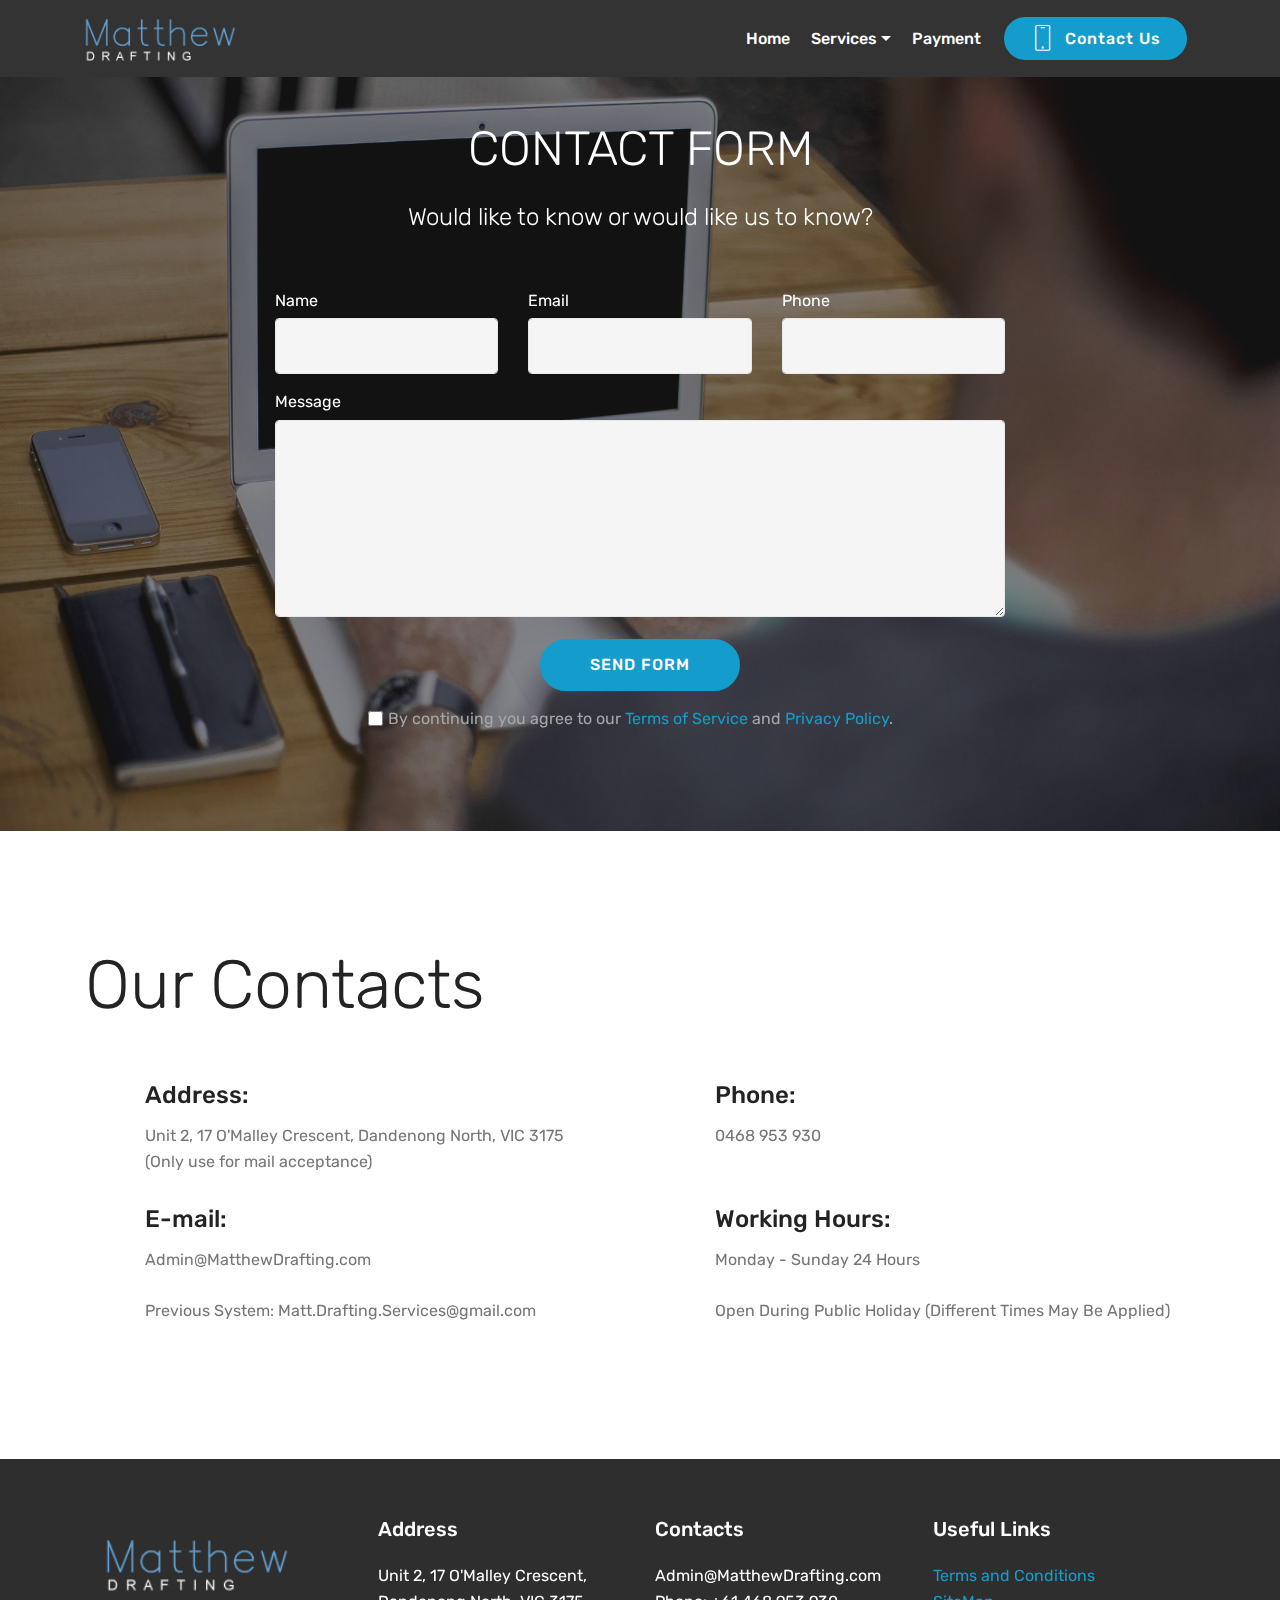
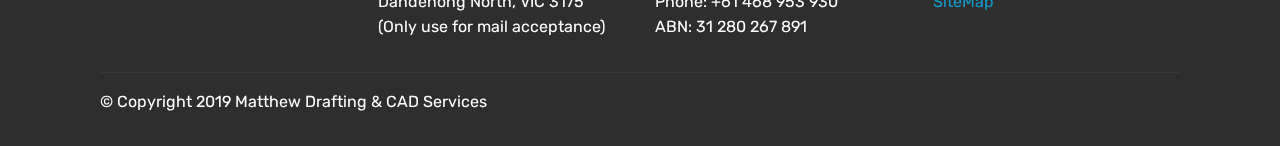
<file: Contact.html>
<!DOCTYPE html>
<html>
<head>
  
  <meta charset="UTF-8">
  <meta http-equiv="X-UA-Compatible" content="IE=edge">
  
  <meta name="viewport" content="width=device-width, initial-scale=1, minimum-scale=1">
  <link rel="shortcut icon" href="assets/images/md-icon-128x115.png" type="image/x-icon">
  <meta name="description" content="Contact Us | Matthew Drafting &amp; CAD Services">
  
  
  <title>Contact Us | Matthew Drafting &amp; CAD Services</title>
  <link rel="stylesheet" href="assets/web/assets/mobirise-icons/mobirise-icons.css">
  <link rel="stylesheet" href="assets/bootstrap/css/bootstrap.min.css">
  <link rel="stylesheet" href="assets/bootstrap/css/bootstrap-grid.min.css">
  <link rel="stylesheet" href="assets/bootstrap/css/bootstrap-reboot.min.css">
  <link rel="stylesheet" href="assets/tether/tether.min.css">
  <link rel="stylesheet" href="assets/socicon/css/styles.css">
  <link rel="stylesheet" href="assets/web/assets/gdpr-plugin/gdpr-styles.css">
  <link rel="stylesheet" href="assets/dropdown/css/style.css">
  <link rel="stylesheet" href="assets/theme/css/style.css">
  <link rel="preload" as="style" href="assets/mobirise/css/mbr-additional.css"><link rel="stylesheet" href="assets/mobirise/css/mbr-additional.css" type="text/css">
  
  
  
</head>
<body>

<!-- Analytics -->
<!-- Google Tag Manager (noscript) -->
<noscript>&lt;iframe src="https://www.googletagmanager.com/ns.html?id=GTM-WWRWNRK"
height="0" width="0" style="display:none;visibility:hidden"&gt;&lt;/iframe&gt;</noscript>
<!-- End Google Tag Manager (noscript) -->
<!-- /Analytics -->


  <section class="mbr-section form1 cid-roOiXYW6YT mbr-parallax-background" id="form1-k">

    

    <div class="mbr-overlay" style="opacity: 0.5; background-color: rgb(35, 35, 35);">
    </div>
    <div class="container">
        <div class="row justify-content-center">
            <div class="title col-12 col-lg-8">
                <h2 class="mbr-section-title align-center pb-3 mbr-fonts-style display-2">
                    CONTACT FORM
                </h2>
                <h3 class="mbr-section-subtitle align-center mbr-light pb-3 mbr-fonts-style display-5">Would like to know or would like us to know?</h3>
            </div>
        </div>
    </div>
    <div class="container">
        <div class="row justify-content-center">
            <div class="media-container-column col-lg-8" data-form-type="formoid">
                    <div data-form-alert="" hidden="">Thanks you! we will contact you back shortly.</div>
            
                    <form class="mbr-form" action="https://mobirise.com/" method="post" data-form-title="Subscribe/Contact"><input type="hidden" name="email" data-form-email="true" value="SKtggjdlLujBcZF27fUA7VOzJLHbDwhifz+bmQozxD1Z0RrCErnb1fkLo69rMCcukZYB50/Dspm60Pj7LX7en9AE+fjyVABH0rk2xo6hTgIzDmXP6w4lltOAY4dMlF1l">
                        <div class="row row-sm-offset">
                            <div class="col-md-4 multi-horizontal" data-for="name">
                                <div class="form-group">
                                    <label class="form-control-label mbr-fonts-style display-7" for="name-form1-k">Name</label>
                                    <input type="text" class="form-control" name="name" data-form-field="Name" required="" id="name-form1-k">
                                </div>
                            </div>
                            <div class="col-md-4 multi-horizontal" data-for="email">
                                <div class="form-group">
                                    <label class="form-control-label mbr-fonts-style display-7" for="email-form1-k">Email</label>
                                    <input type="email" class="form-control" name="email" data-form-field="Email" required="" id="email-form1-k">
                                </div>
                            </div>
                            <div class="col-md-4 multi-horizontal" data-for="phone">
                                <div class="form-group">
                                    <label class="form-control-label mbr-fonts-style display-7" for="phone-form1-k">Phone</label>
                                    <input type="tel" class="form-control" name="phone" data-form-field="Phone" id="phone-form1-k">
                                </div>
                            </div>
                        </div>
                        <div class="form-group" data-for="message">
                            <label class="form-control-label mbr-fonts-style display-7" for="message-form1-k">Message</label>
                            <textarea type="text" class="form-control" name="message" rows="7" data-form-field="Message" id="message-form1-k"></textarea>
                        </div>
            
                        <span class="input-group-btn">
                            <button href="" type="submit" class="btn btn-primary btn-form display-4">SEND FORM</button>
                        </span>
                    <span class="gdpr-block">
<label>
<span class="textGDPR display-7" style="color: #a7a7a7"><input type="checkbox" name="gdpr" id="gdpr-form1-k" required="">By continuing you agree to our <a style="color: #149dcc; text-decoration: none;" href="terms.html">Terms of Service</a> and <a style="color: #149dcc; text-decoration: none;" href="policy.html">Privacy Policy</a>.</span>
</label>
</span></form>
            </div>
        </div>
    </div>
</section>

<section class="menu cid-qTkzRZLJNu" once="menu" id="menu1-h">

    

    <nav class="navbar navbar-expand beta-menu navbar-dropdown align-items-center navbar-fixed-top navbar-toggleable-sm">
        <button class="navbar-toggler navbar-toggler-right" type="button" data-toggle="collapse" data-target="#navbarSupportedContent" aria-controls="navbarSupportedContent" aria-expanded="false" aria-label="Toggle navigation">
            <div class="hamburger">
                <span></span>
                <span></span>
                <span></span>
                <span></span>
            </div>
        </button>
        <div class="menu-logo">
            <div class="navbar-brand">
                <span class="navbar-logo">
                    
                         <img src="assets/images/md-logo-black-square-2-172x86.png" alt="" title="" style="height: 3.8rem;">
                    
                </span>
                
            </div>
        </div>
        <div class="collapse navbar-collapse" id="navbarSupportedContent">
            <ul class="navbar-nav nav-dropdown" data-app-modern-menu="true"><li class="nav-item">
                    <a class="nav-link link text-white display-7" href="index.html#header5-7">Home</a>
                </li><li class="nav-item dropdown"><a class="nav-link link text-white dropdown-toggle display-7" href="index.html#header5-7" data-toggle="dropdown-submenu" aria-expanded="false">Services</a><div class="dropdown-menu"><a class="text-white dropdown-item display-7" href="CAD Drawing.html">CAD Drawing</a><a class="text-white dropdown-item display-7" href="Architectural Drafting.html">Architechtural Drafting</a></div></li><li class="nav-item"><a class="nav-link link text-white display-7" href="Payment.html">
                        
                        Payment</a></li></ul>
            <div class="navbar-buttons mbr-section-btn"><a class="btn btn-sm btn-primary display-4" href="Contact.html"><span class="mbri-mobile mbr-iconfont mbr-iconfont-btn"></span>
                    
                    Contact Us</a></div>
        </div>
    </nav>
</section>

<section class="mbr-section contacts3 cid-roOhH0qWXo" id="contacts3-i">
    <!---->
    
    <!---->
    <!--Overlay-->
    
    <!--Container-->
    <div class="container">
        <div class="row">
            <!--Titles-->
            <div class="title col-12">
                <h2 class="align-left mbr-fonts-style display-1">
                    Our Contacts
                </h2>
                
            </div>
            <div class="col-12">
                <div class="row">
                    <div class="col-12 col-md-6">
                        <div class="wrapper">
                            <span class="iconfont-wrapper">
                                <span class="amp-iconfont icon fa-thumbs-o-up fa"></span>
                            </span>
                            <div class="b-info b-adress">
                                <h5 class="align-left mbr-fonts-style display-5">
                                    Address:
                                </h5>
                                <p class="mbr-text align-left mbr-fonts-style display-7">Unit 2, 17 O'Malley Crescent, Dandenong North, VIC 3175<br>(Only use for mail acceptance)</p>
                            </div>
                        </div>
                    </div>
                    <div class="col-12 col-md-6">
                        <div class="wrapper">
                            <span class="iconfont-wrapper">
                                <span class="amp-iconfont icon fa-phone fa"></span>
                            </span>
                            <div class="b-info b-phone">
                                <h5 class="align-left mbr-fonts-style display-5">
                                    Phone:
                                </h5>
                                <p class="mbr-text align-left mbr-fonts-style display-7">
                                    0468 953 930</p>
                            </div>
                        </div>
                    </div>
                    <div class="col-12 col-md-6">
                        <div class="wrapper">
                            <span class="iconfont-wrapper">
                                <span class="amp-iconfont icon fa-comment-o fa"></span>
                            </span>
                            <div class="b-info b-mail">
                                <h5 class="align-left mbr-fonts-style display-5">
                                    E-mail:
                                </h5>
                                <p class="mbr-text align-left mbr-fonts-style display-7">
                                    Admin@MatthewDrafting.com<br><br>Previous System: Matt.Drafting.Services@gmail.com<br>
                                </p>
                            </div>
                        </div>
                    </div>
                    <div class="col-12 col-md-6">
                        <div class="wrapper">
                            <span class="iconfont-wrapper">
                                <span class="amp-iconfont icon fa-th-large fa"></span>
                            </span>
                            <div class="b-info b-mail">
                                <h5 class="align-left mbr-fonts-style display-5">
                                    Working Hours:
                                </h5>
                                <p class="mbr-text align-left mbr-fonts-style display-7">
                                    Monday - Sunday 24 Hours<br><br>Open During Public Holiday (Different Times May Be Applied)</p>
                            </div>
                        </div>
                    </div>
                </div>
            </div>
        </div>
    </div>
</section>

<section class="cid-roOhOJikUy" id="footer1-j">

    

    

    <div class="container">
        <div class="media-container-row content text-white">
            <div class="col-12 col-md-3">
                <div class="media-wrap">
                    
                        <img src="assets/images/md-logo-black-square-172x86.png" alt="Icon" title="">
                    
                </div>
            </div>
            <div class="col-12 col-md-3 mbr-fonts-style display-7">
                <h5 class="pb-3">
                    Address
                </h5>
                <p class="mbr-text">Unit 2, 17 O'Malley Crescent,
<br>Dandenong North, VIC 3175<br>(Only use for mail acceptance)</p>
            </div>
            <div class="col-12 col-md-3 mbr-fonts-style display-7">
                <h5 class="pb-3">
                    Contacts
                </h5>
                <p class="mbr-text">Admin@MatthewDrafting.com
<br>Phone:   +61 468 953 930<br>ABN:&nbsp;31 280 267 891</p>
            </div>
            <div class="col-12 col-md-3 mbr-fonts-style display-7">
                <h5 class="pb-3">Useful Links</h5>
                <p class="mbr-text"><a href="Terms.html" target="_blank">Terms and Conditions</a><br><a href="Sitemap.html" target="_blank">SiteMap</a></p>
            </div>
        </div>
        <div class="footer-lower">
            <div class="media-container-row">
                <div class="col-sm-12">
                    <hr>
                </div>
            </div>
            <div class="media-container-row mbr-white">
                <div class="col-sm-6 copyright">
                    <p class="mbr-text mbr-fonts-style display-7">
                        © Copyright 2019 Matthew Drafting &amp; CAD Services
                    </p>
                </div>
                <div class="col-md-6">
                    
                </div>
            </div>
        </div>
    </div>
</section>


  <script src="assets/web/assets/jquery/jquery.min.js"></script>
  <script src="assets/popper/popper.min.js"></script>
  <script src="assets/bootstrap/js/bootstrap.min.js"></script>
  <script src="assets/tether/tether.min.js"></script>
  <script src="assets/parallax/jarallax.min.js"></script>
  <script src="assets/dropdown/js/nav-dropdown.js"></script>
  <script src="assets/dropdown/js/navbar-dropdown.js"></script>
  <script src="assets/touchswipe/jquery.touch-swipe.min.js"></script>
  <script src="assets/smoothscroll/smooth-scroll.js"></script>
  <script src="assets/theme/js/script.js"></script>
  <script src="assets/formoid/formoid.min.js"></script>
  
  
</body>
</html>
</file>
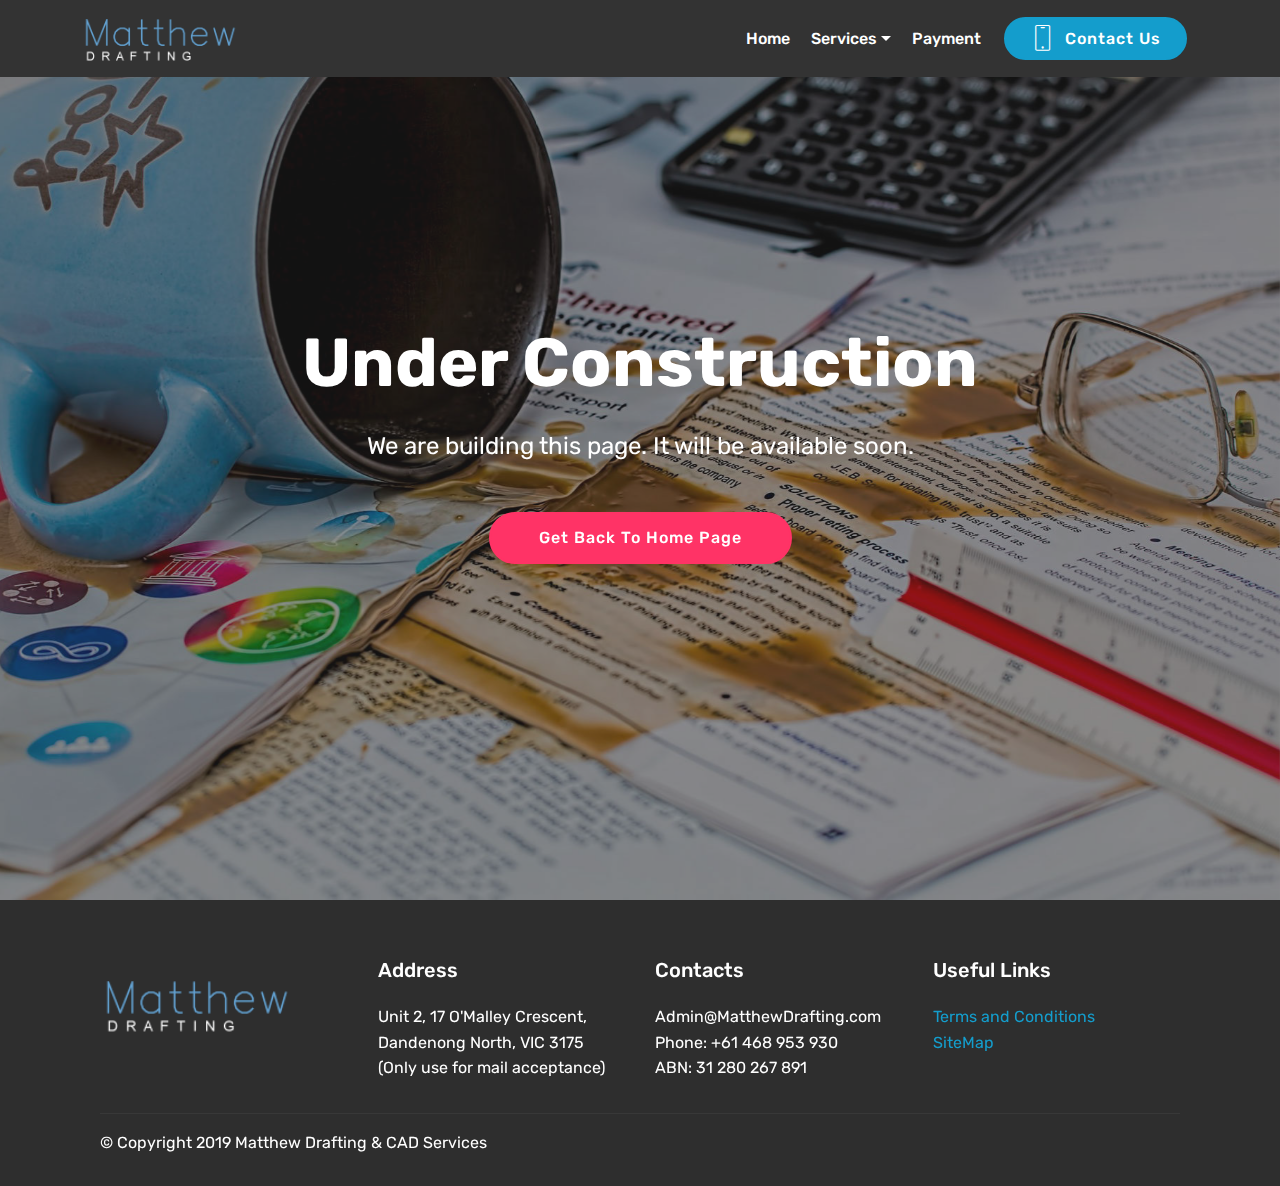
<file: Not Available.html>
<!DOCTYPE html>
<html>
<head>
  
  <meta charset="UTF-8">
  <meta http-equiv="X-UA-Compatible" content="IE=edge">
  
  <meta name="viewport" content="width=device-width, initial-scale=1, minimum-scale=1">
  <link rel="shortcut icon" href="assets/images/md-icon-128x115.png" type="image/x-icon">
  <meta name="description" content="Web Site Under Construction">
  
  
  <title>Not Available</title>
  <link rel="stylesheet" href="assets/web/assets/mobirise-icons/mobirise-icons.css">
  <link rel="stylesheet" href="assets/bootstrap/css/bootstrap.min.css">
  <link rel="stylesheet" href="assets/bootstrap/css/bootstrap-grid.min.css">
  <link rel="stylesheet" href="assets/bootstrap/css/bootstrap-reboot.min.css">
  <link rel="stylesheet" href="assets/tether/tether.min.css">
  <link rel="stylesheet" href="assets/socicon/css/styles.css">
  <link rel="stylesheet" href="assets/web/assets/gdpr-plugin/gdpr-styles.css">
  <link rel="stylesheet" href="assets/dropdown/css/style.css">
  <link rel="stylesheet" href="assets/theme/css/style.css">
  <link rel="preload" as="style" href="assets/mobirise/css/mbr-additional.css"><link rel="stylesheet" href="assets/mobirise/css/mbr-additional.css" type="text/css">
  
  
  
</head>
<body>

<!-- Analytics -->
<!-- Google Tag Manager (noscript) -->
<noscript>&lt;iframe src="https://www.googletagmanager.com/ns.html?id=GTM-WWRWNRK"
height="0" width="0" style="display:none;visibility:hidden"&gt;&lt;/iframe&gt;</noscript>
<!-- End Google Tag Manager (noscript) -->
<!-- /Analytics -->


  <section class="menu cid-qTkzRZLJNu" once="menu" id="menu1-j">

    

    <nav class="navbar navbar-expand beta-menu navbar-dropdown align-items-center navbar-fixed-top navbar-toggleable-sm">
        <button class="navbar-toggler navbar-toggler-right" type="button" data-toggle="collapse" data-target="#navbarSupportedContent" aria-controls="navbarSupportedContent" aria-expanded="false" aria-label="Toggle navigation">
            <div class="hamburger">
                <span></span>
                <span></span>
                <span></span>
                <span></span>
            </div>
        </button>
        <div class="menu-logo">
            <div class="navbar-brand">
                <span class="navbar-logo">
                    
                         <img src="assets/images/md-logo-black-square-2-172x86.png" alt="" title="" style="height: 3.8rem;">
                    
                </span>
                
            </div>
        </div>
        <div class="collapse navbar-collapse" id="navbarSupportedContent">
            <ul class="navbar-nav nav-dropdown" data-app-modern-menu="true"><li class="nav-item">
                    <a class="nav-link link text-white display-7" href="index.html#header5-7">Home</a>
                </li><li class="nav-item dropdown"><a class="nav-link link text-white dropdown-toggle display-7" href="index.html#header5-7" data-toggle="dropdown-submenu" aria-expanded="false">Services</a><div class="dropdown-menu"><a class="text-white dropdown-item display-7" href="CAD Drawing.html">CAD Drawing</a><a class="text-white dropdown-item display-7" href="Architectural Drafting.html">Architechtural Drafting</a></div></li><li class="nav-item"><a class="nav-link link text-white display-7" href="Payment.html">
                        
                        Payment</a></li></ul>
            <div class="navbar-buttons mbr-section-btn"><a class="btn btn-sm btn-primary display-4" href="Contact.html"><span class="mbri-mobile mbr-iconfont mbr-iconfont-btn"></span>
                    
                    Contact Us</a></div>
        </div>
    </nav>
</section>

<section class="header12 cid-rhHLw8iqbv mbr-fullscreen mbr-parallax-background" id="header12-q">

    

    <div class="mbr-overlay" style="opacity: 0.5; background-color: rgb(35, 35, 35);">
    </div>

    <div class="container  ">
            <div class="media-container">
                <div class="col-md-12 align-center">
                    <h1 class="mbr-section-title pb-3 mbr-white mbr-bold mbr-fonts-style display-1">
                        Under Construction</h1>
                    <p class="mbr-text pb-3 mbr-white mbr-fonts-style display-5">
                        We are building this page. It will be available soon.</p>
                    <div class="mbr-section-btn align-center py-2"><a class="btn btn-md btn-secondary display-4" href="index.html">Get Back To Home Page</a></div>

                        

                        
                    </div>
                </div>
            </div>
    

    
</section>

<section class="cid-rmSI4i3c1U" id="footer1-u">

    

    

    <div class="container">
        <div class="media-container-row content text-white">
            <div class="col-12 col-md-3">
                <div class="media-wrap">
                    
                        <img src="assets/images/md-logo-black-square-172x86.png" alt="Icon" title="">
                    
                </div>
            </div>
            <div class="col-12 col-md-3 mbr-fonts-style display-7">
                <h5 class="pb-3">
                    Address
                </h5>
                <p class="mbr-text">Unit 2, 17 O'Malley Crescent, 
<br>Dandenong North, VIC 3175<br>(Only use for mail acceptance)</p>
            </div>
            <div class="col-12 col-md-3 mbr-fonts-style display-7">
                <h5 class="pb-3">
                    Contacts
                </h5>
                <p class="mbr-text">Admin@MatthewDrafting.com
<br>Phone:   +61 468 953 930<br>ABN:&nbsp;31 280 267 891</p>
            </div>
            <div class="col-12 col-md-3 mbr-fonts-style display-7">
                <h5 class="pb-3">Useful Links</h5>
                <p class="mbr-text"><a href="Terms.html" target="_blank">Terms and Conditions</a><br><a href="Sitemap.html" target="_blank">SiteMap</a></p>
            </div>
        </div>
        <div class="footer-lower">
            <div class="media-container-row">
                <div class="col-sm-12">
                    <hr>
                </div>
            </div>
            <div class="media-container-row mbr-white">
                <div class="col-sm-6 copyright">
                    <p class="mbr-text mbr-fonts-style display-7">
                        © Copyright 2019 Matthew Drafting &amp; CAD Services
                    </p>
                </div>
                <div class="col-md-6">
                    
                </div>
            </div>
        </div>
    </div>
</section>


  <script src="assets/web/assets/jquery/jquery.min.js"></script>
  <script src="assets/popper/popper.min.js"></script>
  <script src="assets/bootstrap/js/bootstrap.min.js"></script>
  <script src="assets/tether/tether.min.js"></script>
  <script src="assets/dropdown/js/nav-dropdown.js"></script>
  <script src="assets/dropdown/js/navbar-dropdown.js"></script>
  <script src="assets/touchswipe/jquery.touch-swipe.min.js"></script>
  <script src="assets/vimeoplayer/jquery.mb.vimeo_player.js"></script>
  <script src="assets/parallax/jarallax.min.js"></script>
  <script src="assets/smoothscroll/smooth-scroll.js"></script>
  <script src="assets/theme/js/script.js"></script>
  
  
</body>
</html>
</file>
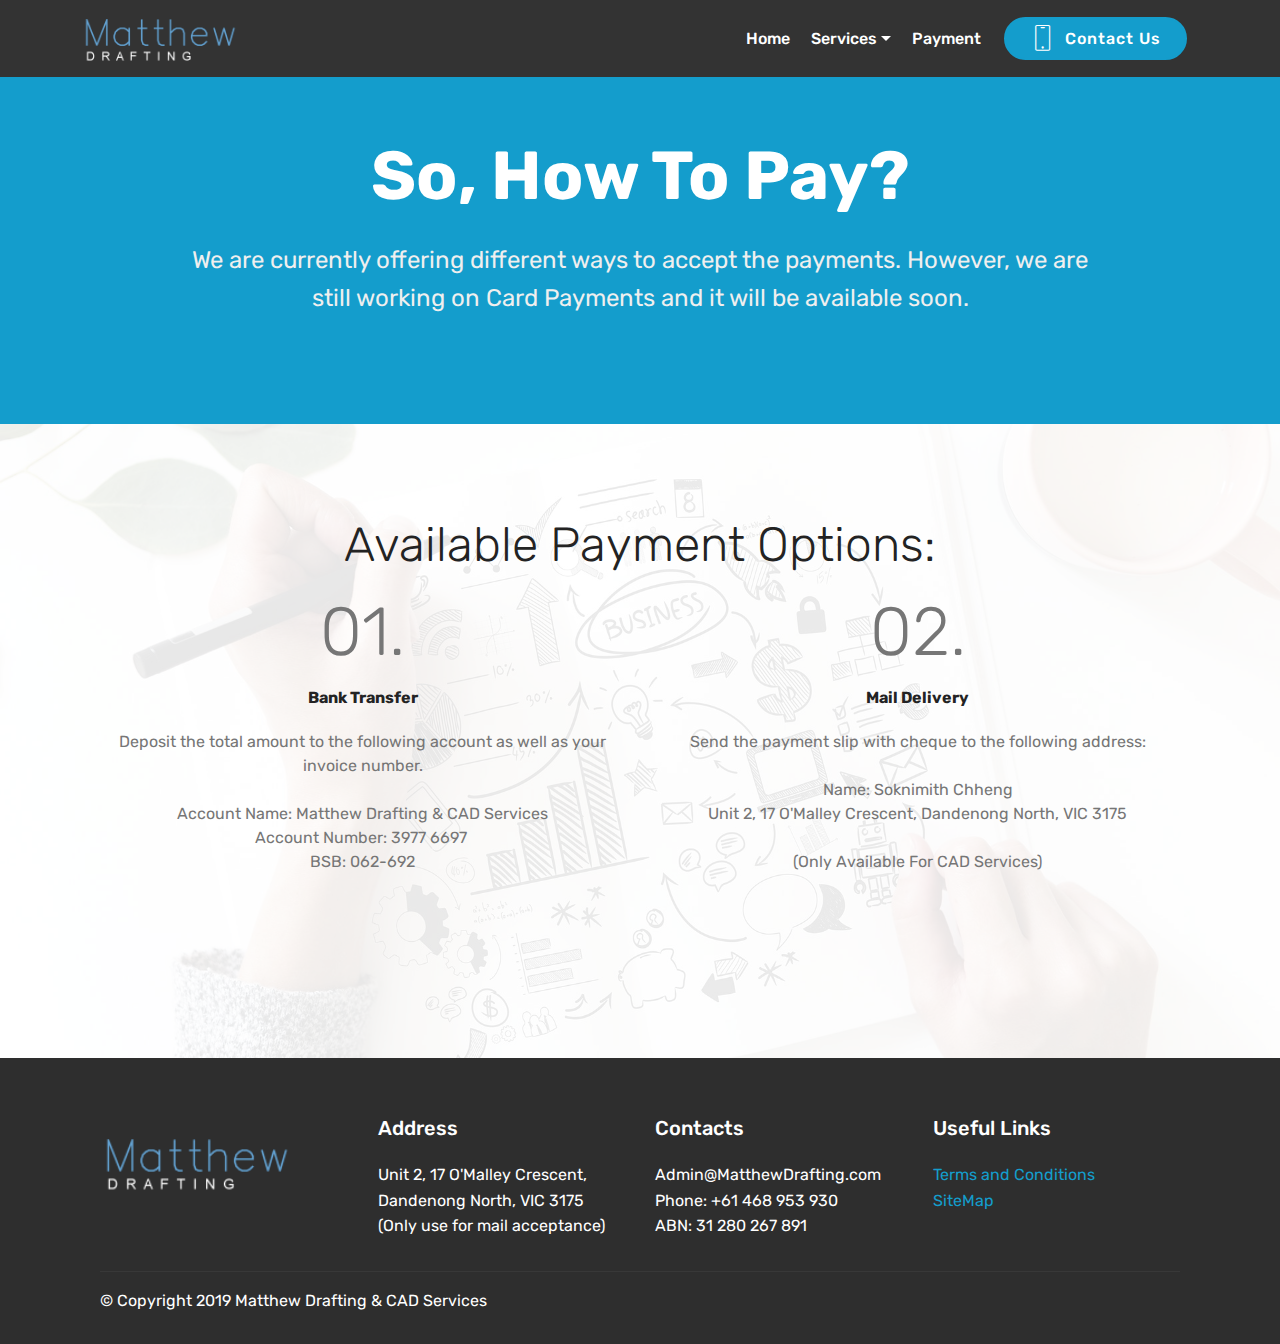
<file: Payment.html>
<!DOCTYPE html>
<html>
<head>
  
  <meta charset="UTF-8">
  <meta http-equiv="X-UA-Compatible" content="IE=edge">
  
  <meta name="viewport" content="width=device-width, initial-scale=1, minimum-scale=1">
  <link rel="shortcut icon" href="assets/images/md-icon-128x115.png" type="image/x-icon">
  <meta name="description" content="Payment Methods for Matthew Drafting &amp; CAD Services">
  
  
  <title>Payment | Matthew Drafting &amp; CAD Services</title>
  <link rel="stylesheet" href="assets/web/assets/mobirise-icons/mobirise-icons.css">
  <link rel="stylesheet" href="assets/bootstrap/css/bootstrap.min.css">
  <link rel="stylesheet" href="assets/bootstrap/css/bootstrap-grid.min.css">
  <link rel="stylesheet" href="assets/bootstrap/css/bootstrap-reboot.min.css">
  <link rel="stylesheet" href="assets/tether/tether.min.css">
  <link rel="stylesheet" href="assets/socicon/css/styles.css">
  <link rel="stylesheet" href="assets/web/assets/gdpr-plugin/gdpr-styles.css">
  <link rel="stylesheet" href="assets/dropdown/css/style.css">
  <link rel="stylesheet" href="assets/theme/css/style.css">
  <link rel="preload" as="style" href="assets/mobirise/css/mbr-additional.css"><link rel="stylesheet" href="assets/mobirise/css/mbr-additional.css" type="text/css">
  
  
  
</head>
<body>

<!-- Analytics -->
<!-- Google Tag Manager (noscript) -->
<noscript>&lt;iframe src="https://www.googletagmanager.com/ns.html?id=GTM-WWRWNRK"
height="0" width="0" style="display:none;visibility:hidden"&gt;&lt;/iframe&gt;</noscript>
<!-- End Google Tag Manager (noscript) -->
<!-- /Analytics -->


  <section class="menu cid-rhHPkD4ZBa" once="menu" id="menu1-d">

    

    <nav class="navbar navbar-expand beta-menu navbar-dropdown align-items-center navbar-fixed-top navbar-toggleable-sm">
        <button class="navbar-toggler navbar-toggler-right" type="button" data-toggle="collapse" data-target="#navbarSupportedContent" aria-controls="navbarSupportedContent" aria-expanded="false" aria-label="Toggle navigation">
            <div class="hamburger">
                <span></span>
                <span></span>
                <span></span>
                <span></span>
            </div>
        </button>
        <div class="menu-logo">
            <div class="navbar-brand">
                <span class="navbar-logo">
                    
                         <img src="assets/images/md-logo-black-square-2-172x86.png" alt="" title="" style="height: 3.8rem;">
                    
                </span>
                
            </div>
        </div>
        <div class="collapse navbar-collapse" id="navbarSupportedContent">
            <ul class="navbar-nav nav-dropdown" data-app-modern-menu="true"><li class="nav-item">
                    <a class="nav-link link text-white display-7" href="index.html#header5-7">Home</a>
                </li><li class="nav-item dropdown"><a class="nav-link link text-white dropdown-toggle display-7" href="index.html#header5-7" data-toggle="dropdown-submenu" aria-expanded="false">Services</a><div class="dropdown-menu"><a class="text-white dropdown-item display-7" href="CAD Drawing.html">CAD Drawing</a><a class="text-white dropdown-item display-7" href="Architectural Drafting.html">Architechtural Drafting</a></div></li><li class="nav-item"><a class="nav-link link text-white display-7" href="Payment.html">
                        
                        Payment</a></li></ul>
            <div class="navbar-buttons mbr-section-btn"><a class="btn btn-sm btn-primary display-4" href="Contact.html"><span class="mbri-mobile mbr-iconfont mbr-iconfont-btn"></span>
                    
                    Contact Us</a></div>
        </div>
    </nav>
</section>

<section class="header1 cid-ritXFUDjIY" id="header16-e">

    

    

    <div class="container">
        <div class="row justify-content-md-center">
            <div class="col-md-10 align-center">
                <h1 class="mbr-section-title mbr-bold pb-3 mbr-fonts-style display-1">So, How To Pay?</h1>
                
                <p class="mbr-text pb-3 mbr-fonts-style display-5">We are currently offering different ways to accept the payments. However, we are still working on Card Payments and it will be available soon.</p>
                
            </div>
        </div>
    </div>

</section>

<section class="counters6 counters cid-ritY6qsy7Q" id="counters6-g">

    

    <div class="mbr-overlay" style="opacity: 0.9; background-color: rgb(255, 255, 255);">
    </div>

    <div class="container pt-4 mt-2">
        <h2 class="mbr-section-title pb-3 align-center mbr-fonts-style display-2">Available Payment Options:</h2>
        
        <div>
                <div class="cards-container">
                    <div class="card col-12 col-md-6">
                        <div class="panel-item align-center">
                            <div class="card-img pb-3">
                                <h3 class="img-text mbr-fonts-style display-1">01.</h3>
                            </div>
                            <div class="card-text">
                                <h4 class="mbr-content-title mbr-bold mbr-fonts-style display-7">Bank Transfer<br><br></h4>
                                <p class="mbr-content-text mbr-fonts-style display-7">
                                    Deposit the total amount to the following account as well as your invoice number.<br><br>Account Name: Matthew Drafting &amp; CAD Services<br>Account Number: 3977 6697&nbsp;<br>BSB: 062-692<br>	
<br>&nbsp;<br></p>
                            </div>
                        </div>
                    </div>
                    <div class="card col-12 col-md-6 last-child">
                        <div class="panel-item align-center">
                            <div class="card-img pb-3">
                                <h3 class="img-text mbr-fonts-style display-1">02.</h3>
                            </div>
                            <div class="card-text">
                                <h4 class="mbr-content-title mbr-bold mbr-fonts-style display-7">Mail Delivery<br><br></h4>
                                <p class="mbr-content-text mbr-fonts-style display-7">
                                    Send the payment slip with cheque to the following address:<br><br>Name: Soknimith Chheng<br>Unit 2, 17 O'Malley Crescent, Dandenong North, VIC 3175<br><br>(Only Available For CAD Services)
                                </p>
                            </div>
                        </div>
                    </div>
                    
                    
                </div>
            </div>
    </div>
</section>

<section class="cid-rmSHWhag04" id="footer1-s">

    

    

    <div class="container">
        <div class="media-container-row content text-white">
            <div class="col-12 col-md-3">
                <div class="media-wrap">
                    
                        <img src="assets/images/md-logo-black-square-172x86.png" alt="Icon" title="">
                    
                </div>
            </div>
            <div class="col-12 col-md-3 mbr-fonts-style display-7">
                <h5 class="pb-3">
                    Address
                </h5>
                <p class="mbr-text">Unit 2, 17 O'Malley Crescent, 
<br>Dandenong North, VIC 3175<br>(Only use for mail acceptance)</p>
            </div>
            <div class="col-12 col-md-3 mbr-fonts-style display-7">
                <h5 class="pb-3">
                    Contacts
                </h5>
                <p class="mbr-text">Admin@MatthewDrafting.com
<br>Phone:   +61 468 953 930<br>ABN:&nbsp;31 280 267 891</p>
            </div>
            <div class="col-12 col-md-3 mbr-fonts-style display-7">
                <h5 class="pb-3">Useful Links</h5>
                <p class="mbr-text"><a href="Terms.html" target="_blank">Terms and Conditions</a><br><a href="Sitemap.html" target="_blank">SiteMap</a></p>
            </div>
        </div>
        <div class="footer-lower">
            <div class="media-container-row">
                <div class="col-sm-12">
                    <hr>
                </div>
            </div>
            <div class="media-container-row mbr-white">
                <div class="col-sm-6 copyright">
                    <p class="mbr-text mbr-fonts-style display-7">
                        © Copyright 2019 Matthew Drafting &amp; CAD Services
                    </p>
                </div>
                <div class="col-md-6">
                    
                </div>
            </div>
        </div>
    </div>
</section>


  <script src="assets/web/assets/jquery/jquery.min.js"></script>
  <script src="assets/popper/popper.min.js"></script>
  <script src="assets/bootstrap/js/bootstrap.min.js"></script>
  <script src="assets/tether/tether.min.js"></script>
  <script src="assets/dropdown/js/nav-dropdown.js"></script>
  <script src="assets/dropdown/js/navbar-dropdown.js"></script>
  <script src="assets/touchswipe/jquery.touch-swipe.min.js"></script>
  <script src="assets/viewportchecker/jquery.viewportchecker.js"></script>
  <script src="assets/smoothscroll/smooth-scroll.js"></script>
  <script src="assets/theme/js/script.js"></script>
  
  
</body>
</html>
</file>
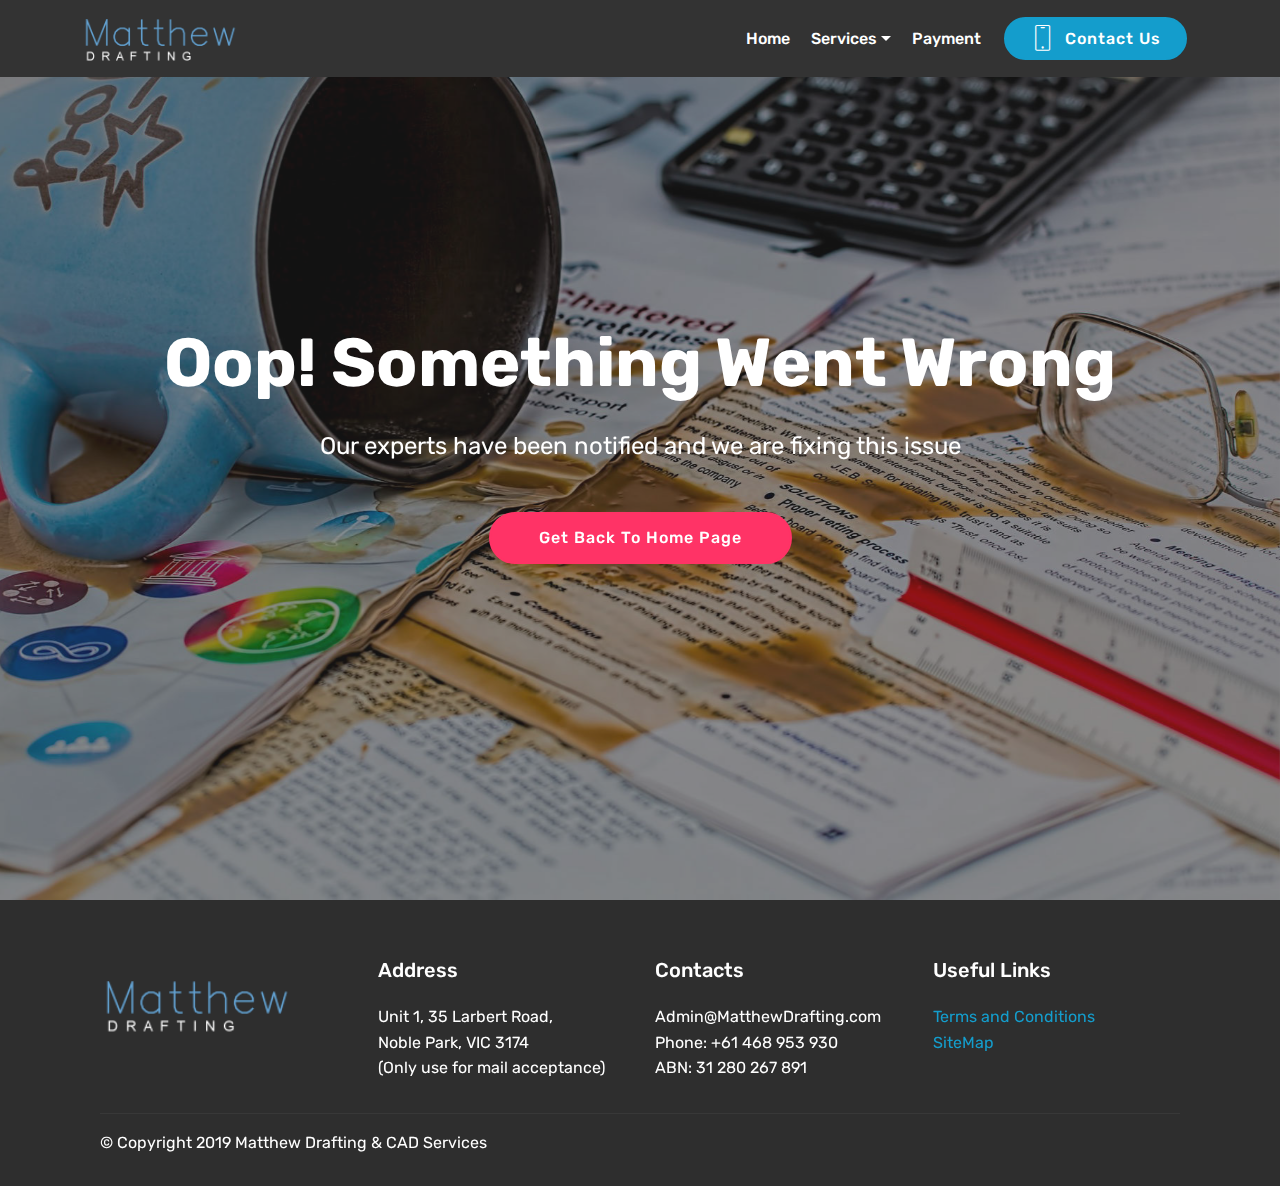
<file: Sitemap.html>
<!DOCTYPE html>
<html>
<head>
  
  <meta charset="UTF-8">
  <meta http-equiv="X-UA-Compatible" content="IE=edge">
  
  <meta name="viewport" content="width=device-width, initial-scale=1, minimum-scale=1">
  <link rel="shortcut icon" href="assets/images/md-icon-128x115.png" type="image/x-icon">
  <meta name="description" content="Web Site Builder Description">
  
  
  <title>Sitemap</title>
  <link rel="stylesheet" href="assets/web/assets/mobirise-icons/mobirise-icons.css">
  <link rel="stylesheet" href="assets/bootstrap/css/bootstrap.min.css">
  <link rel="stylesheet" href="assets/bootstrap/css/bootstrap-grid.min.css">
  <link rel="stylesheet" href="assets/bootstrap/css/bootstrap-reboot.min.css">
  <link rel="stylesheet" href="assets/tether/tether.min.css">
  <link rel="stylesheet" href="assets/socicon/css/styles.css">
  <link rel="stylesheet" href="assets/web/assets/gdpr-plugin/gdpr-styles.css">
  <link rel="stylesheet" href="assets/dropdown/css/style.css">
  <link rel="stylesheet" href="assets/theme/css/style.css">
  <link rel="preload" as="style" href="assets/mobirise/css/mbr-additional.css"><link rel="stylesheet" href="assets/mobirise/css/mbr-additional.css" type="text/css">
  
  
  
</head>
<body>

<!-- Analytics -->
<!-- Google Tag Manager (noscript) -->
<noscript>&lt;iframe src="https://www.googletagmanager.com/ns.html?id=GTM-WWRWNRK"
height="0" width="0" style="display:none;visibility:hidden"&gt;&lt;/iframe&gt;</noscript>
<!-- End Google Tag Manager (noscript) -->
<!-- /Analytics -->


  <section class="menu cid-qTkzRZLJNu" once="menu" id="menu1-m">

    

    <nav class="navbar navbar-expand beta-menu navbar-dropdown align-items-center navbar-fixed-top navbar-toggleable-sm">
        <button class="navbar-toggler navbar-toggler-right" type="button" data-toggle="collapse" data-target="#navbarSupportedContent" aria-controls="navbarSupportedContent" aria-expanded="false" aria-label="Toggle navigation">
            <div class="hamburger">
                <span></span>
                <span></span>
                <span></span>
                <span></span>
            </div>
        </button>
        <div class="menu-logo">
            <div class="navbar-brand">
                <span class="navbar-logo">
                    
                         <img src="assets/images/md-logo-black-square-2-172x86.png" alt="" title="" style="height: 3.8rem;">
                    
                </span>
                
            </div>
        </div>
        <div class="collapse navbar-collapse" id="navbarSupportedContent">
            <ul class="navbar-nav nav-dropdown" data-app-modern-menu="true"><li class="nav-item">
                    <a class="nav-link link text-white display-7" href="index.html#header5-7">Home</a>
                </li><li class="nav-item dropdown"><a class="nav-link link text-white dropdown-toggle display-7" href="index.html#header5-7" data-toggle="dropdown-submenu" aria-expanded="false">Services</a><div class="dropdown-menu"><a class="text-white dropdown-item display-7" href="CAD Drawing.html">CAD Drawing</a><a class="text-white dropdown-item display-7" href="Architectural Drafting.html">Architechtural Drafting</a></div></li><li class="nav-item"><a class="nav-link link text-white display-7" href="Payment.html">
                        
                        Payment</a></li></ul>
            <div class="navbar-buttons mbr-section-btn"><a class="btn btn-sm btn-primary display-4" href="Contact.html"><span class="mbri-mobile mbr-iconfont mbr-iconfont-btn"></span>
                    
                    Contact Us</a></div>
        </div>
    </nav>
</section>

<section class="header12 cid-rmSI7kg1uT mbr-fullscreen mbr-parallax-background" id="header12-v">

    

    <div class="mbr-overlay" style="opacity: 0.5; background-color: rgb(35, 35, 35);">
    </div>

    <div class="container  ">
            <div class="media-container">
                <div class="col-md-12 align-center">
                    <h1 class="mbr-section-title pb-3 mbr-white mbr-bold mbr-fonts-style display-1">
                        Oop! Something Went Wrong</h1>
                    <p class="mbr-text pb-3 mbr-white mbr-fonts-style display-5">
                        Our experts have been notified and we are fixing this issue</p>
                    <div class="mbr-section-btn align-center py-2"><a class="btn btn-md btn-secondary display-4" href="index.html">Get Back To Home Page</a></div>

                        

                        
                    </div>
                </div>
            </div>
    

    
</section>

<section class="cid-rmSHYR28bG" id="footer1-t">

    

    

    <div class="container">
        <div class="media-container-row content text-white">
            <div class="col-12 col-md-3">
                <div class="media-wrap">
                    
                        <img src="assets/images/md-logo-black-square-172x86.png" alt="Icon" title="">
                    
                </div>
            </div>
            <div class="col-12 col-md-3 mbr-fonts-style display-7">
                <h5 class="pb-3">
                    Address
                </h5>
                <p class="mbr-text">Unit 1, 35 Larbert Road,
<br>Noble Park, VIC 3174<br>(Only use for mail acceptance)</p>
            </div>
            <div class="col-12 col-md-3 mbr-fonts-style display-7">
                <h5 class="pb-3">
                    Contacts
                </h5>
                <p class="mbr-text">Admin@MatthewDrafting.com
<br>Phone:   +61 468 953 930<br>ABN:&nbsp;31 280 267 891</p>
            </div>
            <div class="col-12 col-md-3 mbr-fonts-style display-7">
                <h5 class="pb-3">Useful Links</h5>
                <p class="mbr-text"><a href="Terms.html" target="_blank">Terms and Conditions</a><br><a href="Sitemap.html" target="_blank">SiteMap</a></p>
            </div>
        </div>
        <div class="footer-lower">
            <div class="media-container-row">
                <div class="col-sm-12">
                    <hr>
                </div>
            </div>
            <div class="media-container-row mbr-white">
                <div class="col-sm-6 copyright">
                    <p class="mbr-text mbr-fonts-style display-7">
                        © Copyright 2019 Matthew Drafting &amp; CAD Services
                    </p>
                </div>
                <div class="col-md-6">
                    
                </div>
            </div>
        </div>
    </div>
</section>


  <script src="assets/web/assets/jquery/jquery.min.js"></script>
  <script src="assets/popper/popper.min.js"></script>
  <script src="assets/bootstrap/js/bootstrap.min.js"></script>
  <script src="assets/tether/tether.min.js"></script>
  <script src="assets/dropdown/js/nav-dropdown.js"></script>
  <script src="assets/dropdown/js/navbar-dropdown.js"></script>
  <script src="assets/touchswipe/jquery.touch-swipe.min.js"></script>
  <script src="assets/vimeoplayer/jquery.mb.vimeo_player.js"></script>
  <script src="assets/parallax/jarallax.min.js"></script>
  <script src="assets/smoothscroll/smooth-scroll.js"></script>
  <script src="assets/theme/js/script.js"></script>
  
  
</body>
</html>
</file>
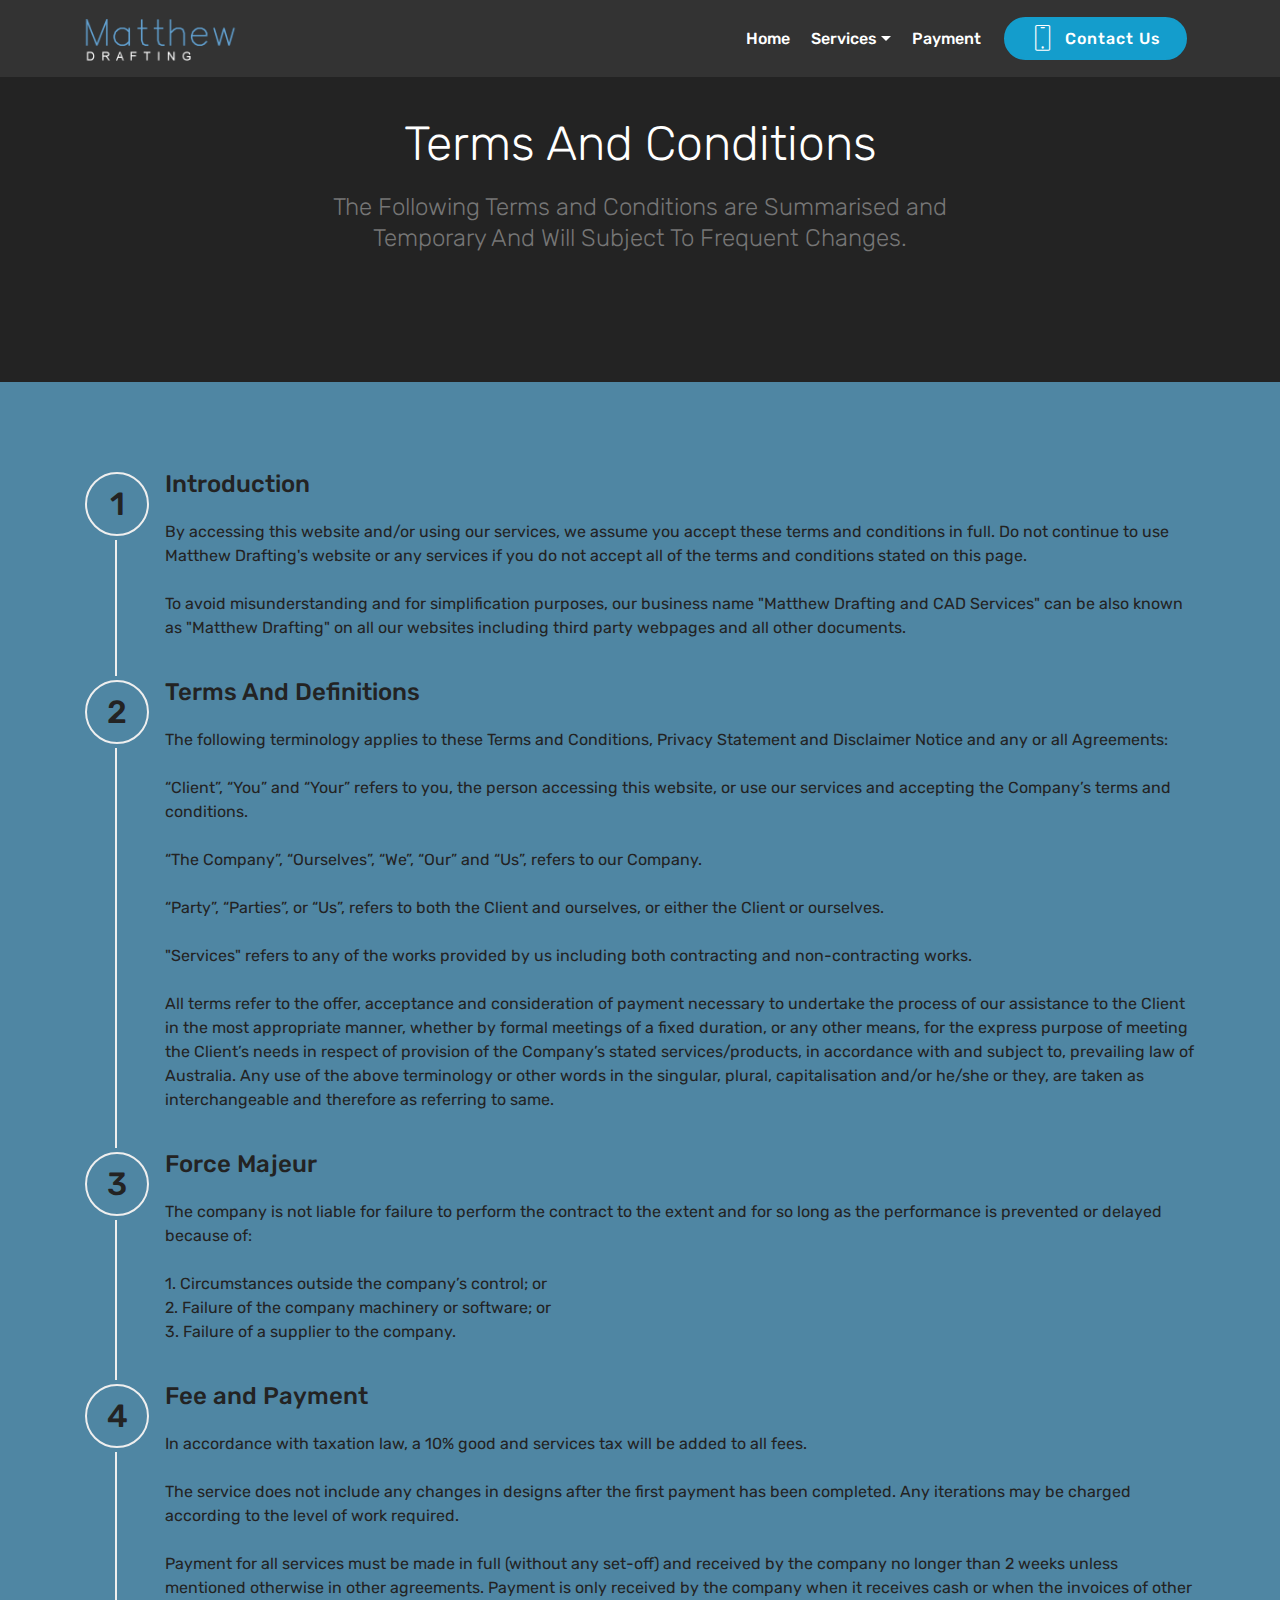
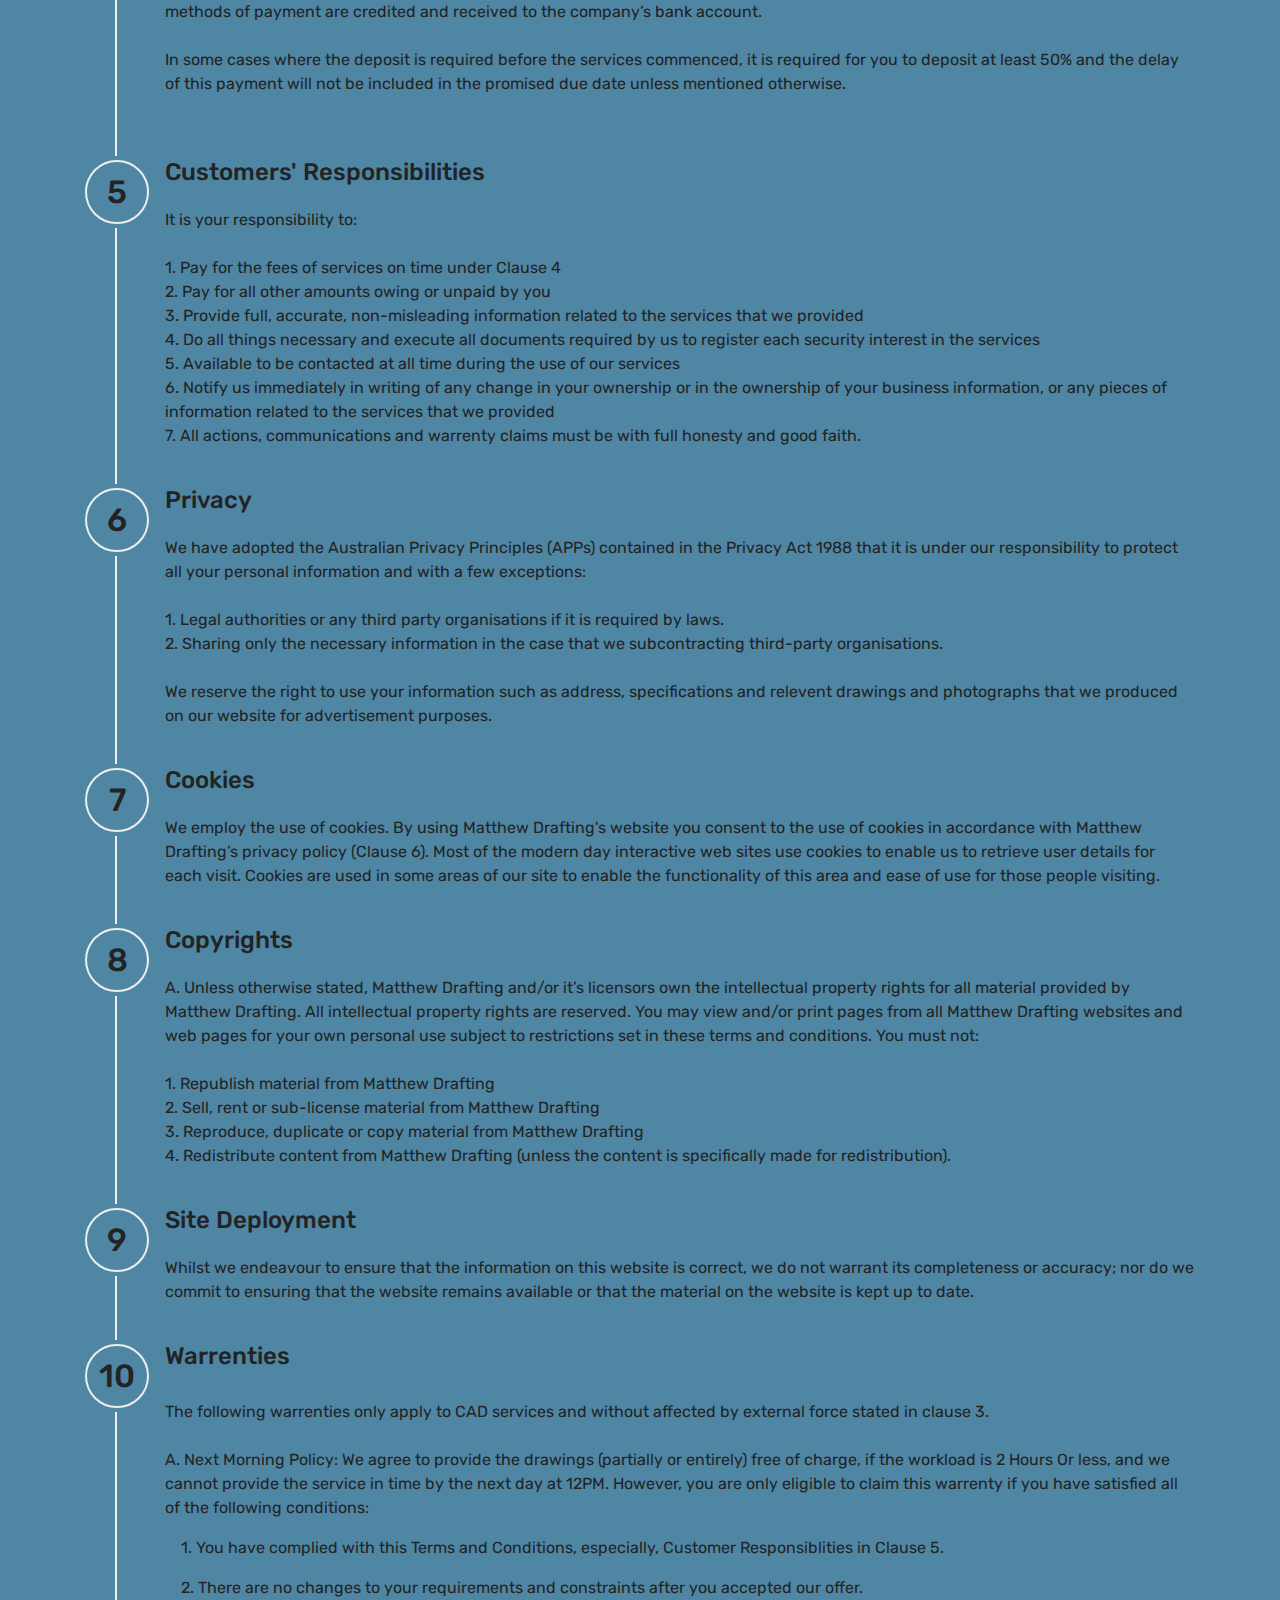
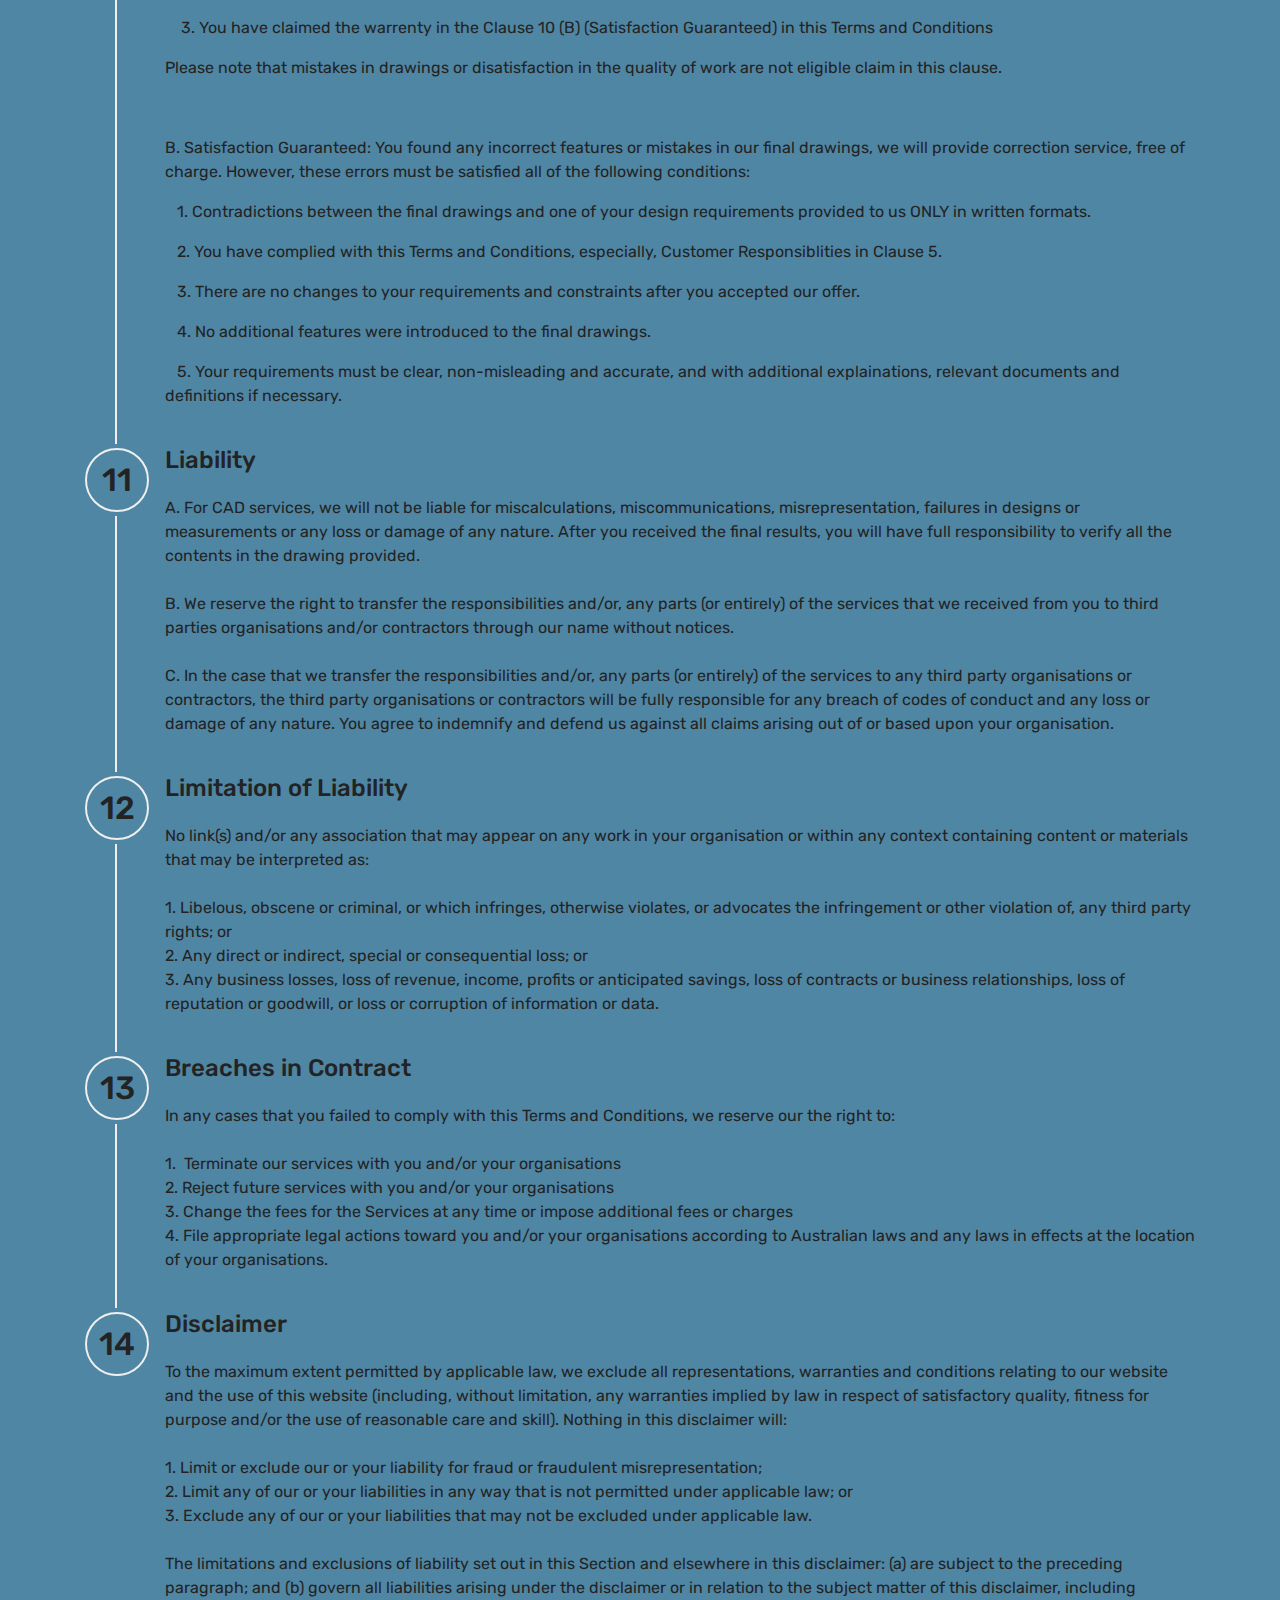
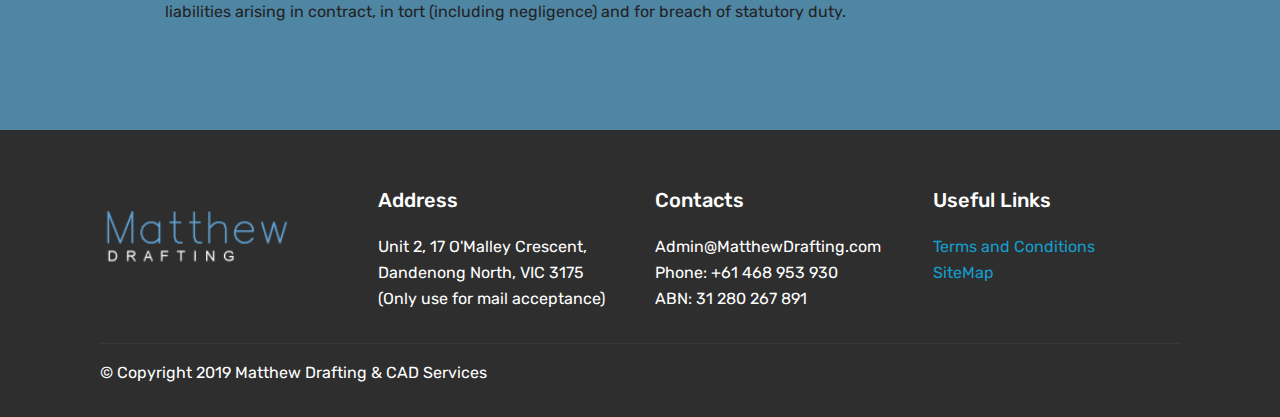
<file: Terms.html>
<!DOCTYPE html>
<html>
<head>
  
  <meta charset="UTF-8">
  <meta http-equiv="X-UA-Compatible" content="IE=edge">
  
  <meta name="viewport" content="width=device-width, initial-scale=1, minimum-scale=1">
  <link rel="shortcut icon" href="assets/images/md-icon-128x115.png" type="image/x-icon">
  <meta name="description" content="Terms and Conditions for Matthew Drafting &amp; CAD Services">
  
  
  <title>Terms And Conditions | Matthew Drafting &amp; CAD Services</title>
  <link rel="stylesheet" href="assets/web/assets/mobirise-icons/mobirise-icons.css">
  <link rel="stylesheet" href="assets/bootstrap/css/bootstrap.min.css">
  <link rel="stylesheet" href="assets/bootstrap/css/bootstrap-grid.min.css">
  <link rel="stylesheet" href="assets/bootstrap/css/bootstrap-reboot.min.css">
  <link rel="stylesheet" href="assets/tether/tether.min.css">
  <link rel="stylesheet" href="assets/web/assets/gdpr-plugin/gdpr-styles.css">
  <link rel="stylesheet" href="assets/dropdown/css/style.css">
  <link rel="stylesheet" href="assets/socicon/css/styles.css">
  <link rel="stylesheet" href="assets/theme/css/style.css">
  <link rel="preload" as="style" href="assets/mobirise/css/mbr-additional.css"><link rel="stylesheet" href="assets/mobirise/css/mbr-additional.css" type="text/css">
  
  
  
</head>
<body>

<!-- Analytics -->
<!-- Google Tag Manager (noscript) -->
<noscript>&lt;iframe src="https://www.googletagmanager.com/ns.html?id=GTM-WWRWNRK"
height="0" width="0" style="display:none;visibility:hidden"&gt;&lt;/iframe&gt;</noscript>
<!-- End Google Tag Manager (noscript) -->
<!-- /Analytics -->


  <section class="menu cid-qTkzRZLJNu" once="menu" id="menu1-k">

    

    <nav class="navbar navbar-expand beta-menu navbar-dropdown align-items-center navbar-fixed-top navbar-toggleable-sm">
        <button class="navbar-toggler navbar-toggler-right" type="button" data-toggle="collapse" data-target="#navbarSupportedContent" aria-controls="navbarSupportedContent" aria-expanded="false" aria-label="Toggle navigation">
            <div class="hamburger">
                <span></span>
                <span></span>
                <span></span>
                <span></span>
            </div>
        </button>
        <div class="menu-logo">
            <div class="navbar-brand">
                <span class="navbar-logo">
                    
                         <img src="assets/images/md-logo-black-square-2-172x86.png" alt="" title="" style="height: 3.8rem;">
                    
                </span>
                
            </div>
        </div>
        <div class="collapse navbar-collapse" id="navbarSupportedContent">
            <ul class="navbar-nav nav-dropdown" data-app-modern-menu="true"><li class="nav-item">
                    <a class="nav-link link text-white display-7" href="index.html#header5-7">Home</a>
                </li><li class="nav-item dropdown"><a class="nav-link link text-white dropdown-toggle display-7" href="index.html#header5-7" data-toggle="dropdown-submenu" aria-expanded="false">Services</a><div class="dropdown-menu"><a class="text-white dropdown-item display-7" href="CAD Drawing.html">CAD Drawing</a><a class="text-white dropdown-item display-7" href="Architectural Drafting.html">Architechtural Drafting</a></div></li><li class="nav-item"><a class="nav-link link text-white display-7" href="Payment.html">
                        
                        Payment</a></li></ul>
            <div class="navbar-buttons mbr-section-btn"><a class="btn btn-sm btn-primary display-4" href="Contact.html"><span class="mbri-mobile mbr-iconfont mbr-iconfont-btn"></span>
                    
                    Contact Us</a></div>
        </div>
    </nav>
</section>

<section class="mbr-section content4 cid-rhHKurPYn6" id="content4-m">

    

    <div class="container">
        <div class="media-container-row">
            <div class="title col-12 col-md-8">
                <h2 class="align-center pb-3 mbr-fonts-style display-2">
                    Terms And Conditions</h2>
                <h3 class="mbr-section-subtitle align-center mbr-light mbr-fonts-style display-5">
                    The Following Terms and Conditions are Summarised and Temporary And Will Subject To Frequent Changes.</h3>
                
            </div>
        </div>
    </div>
</section>

<section class="step1 cid-rhHKJZSo7q" id="step1-n">

    

    
    
    <div class="container">
        
        
        <div class="step-container">
            <div class="card separline pb-4">
                <div class="step-element d-flex">
                    <div class="step-wrapper pr-3">
                        <h3 class="step d-flex align-items-center justify-content-center">
                            1
                        </h3>
                    </div>          
                    <div class="step-text-content">
                        <h4 class="mbr-step-title pb-3 mbr-fonts-style display-5">Introduction</h4>
                        <p class="mbr-step-text mbr-fonts-style display-7">
                            By accessing this website and/or using our services, we assume you accept these terms and conditions in full. Do not continue to use Matthew Drafting's website or any services if you do not accept all of the terms and conditions stated on this page.<br><br>To avoid misunderstanding and for simplification purposes, our business name "Matthew Drafting and CAD Services" can be also known as "Matthew Drafting" on all our websites including third party webpages and all other documents.</p>
                    </div>
                </div>
            </div>

            <div class="card separline pb-4">
                <div class="step-element d-flex">
                    <div class="step-wrapper pr-3">
                        <h3 class="step d-flex align-items-center justify-content-center">
                            2
                        </h3>
                    </div>          
                    <div class="step-text-content">
                        <h4 class="mbr-step-title pb-3 mbr-fonts-style display-5">Terms And Definitions</h4>
                        <p class="mbr-step-text mbr-fonts-style display-7">The following terminology applies to these Terms and Conditions, Privacy Statement and Disclaimer Notice and any or all Agreements: <br><br>“Client”, “You” and “Your” refers to you, the person accessing this website, or use our services and accepting the Company’s terms and conditions. <br><br>“The Company”, “Ourselves”, “We”, “Our” and “Us”, refers to our Company.<br><br>“Party”, “Parties”, or “Us”, refers to both the Client and ourselves, or either the Client or ourselves. <br><br>"Services" refers to any of the works provided by us including both contracting and non-contracting works.<br><br>All terms refer to the offer, acceptance and consideration of payment necessary to undertake the process of our assistance to the Client in the most appropriate manner, whether by formal meetings of a fixed duration, or any other means, for the express purpose of meeting the Client’s needs in respect of provision of the Company’s stated services/products, in accordance with and subject to, prevailing law of Australia. Any use of the above terminology or other words in the singular, plural, capitalisation and/or he/she or they, are taken as interchangeable and therefore as referring to same.<br></p>
                    </div>
                </div>
            </div>
            <div class="card separline pb-4">
                <div class="step-element d-flex">
                    <div class="step-wrapper pr-3">
                        <h3 class="step d-flex align-items-center justify-content-center">
                            3
                        </h3>
                    </div>          
                    <div class="step-text-content">
                        <h4 class="mbr-step-title pb-3 mbr-fonts-style display-5">Force Majeur</h4>
                        <p class="mbr-step-text mbr-fonts-style display-7">The company is not liable for failure to perform the contract to the extent and for so long as the performance is prevented or delayed because of: <br><br>1. Circumstances outside the company’s control; or<br>2. Failure of the company machinery or software; or<br>3. Failure of a supplier to the company.<br></p>
                    </div>
                </div>
            </div>
            <div class="card separline pb-4">
                <div class="step-element d-flex">
                    <div class="step-wrapper pr-3">
                        <h3 class="step d-flex align-items-center justify-content-center">
                            4
                        </h3>
                    </div>          
                    <div class="step-text-content">
                        <h4 class="mbr-step-title pb-3 mbr-fonts-style display-5">Fee and Payment</h4>
                        <p class="mbr-step-text mbr-fonts-style display-7">In accordance with taxation law, a 10% good and services tax will be added to all fees.<br><br>The service does not include any changes in designs after the first payment has been completed. Any iterations may be charged according to the level of work required.<br><br>Payment for all services must be made in full (without any set-off) and received by the company no longer than 2 weeks unless mentioned otherwise in other agreements. Payment is only received by the company when it receives cash or when the invoices of other methods of payment are credited and received to the company’s bank account.<br><br>In some cases where the deposit is required before the services commenced, it is required for you to deposit at least 50% and the delay of this payment will not be included in the promised due date unless mentioned otherwise.<br><br></p>
                    </div>
                </div>
            </div>
            <div class="card separline pb-4">
                <div class="step-element d-flex">
                    <div class="step-wrapper pr-3">
                        <h3 class="step d-flex align-items-center justify-content-center">
                            5
                        </h3>
                    </div>          
                    <div class="step-text-content">
                        <h4 class="mbr-step-title pb-3 mbr-fonts-style display-5">Customers' Responsibilities</h4>
                        <p class="mbr-step-text mbr-fonts-style display-7">It is your responsibility to:<br><br>1. Pay for the fees of services on time under Clause 4<br>2. Pay for all other amounts owing or unpaid by you<br>3. Provide full, accurate, non-misleading information related to the services that we provided<br>4. Do all things necessary and execute all documents required by us to register each security interest in the services<br>5. Available to be contacted at all time during the use of our services<br>6. Notify us immediately in writing of any change in your ownership or in the ownership of your business information, or any pieces of information related to the services that we provided<br>7. All actions, communications and warrenty claims must be with full honesty and good faith.</p>
                    </div>
                </div>
            </div>
            <div class="card separline pb-4">
                <div class="step-element d-flex">
                    <div class="step-wrapper pr-3">
                        <h3 class="step d-flex align-items-center justify-content-center">
                            6
                        </h3>
                    </div>          
                    <div class="step-text-content">
                        <h4 class="mbr-step-title pb-3 mbr-fonts-style display-5">Privacy</h4>
                        <p class="mbr-step-text mbr-fonts-style display-7">We have adopted the Australian Privacy Principles (APPs) contained in the Privacy Act 1988 that it is under our responsibility to protect all your personal information and with a few exceptions:<br><br>1. Legal authorities or any third party organisations if it is required by laws. <br>2. Sharing only the necessary information in the case that we subcontracting third-party organisations.<br><br>We reserve the right to use your information such as address, specifications and relevent drawings and photographs that we produced on our website for advertisement purposes.</p>
                    </div>
                </div>
            </div>

            <div class="card separline pb-4">
                <div class="step-element d-flex">
                    <div class="step-wrapper pr-3">
                        <h3 class="step d-flex align-items-center justify-content-center">
                            7
                        </h3>
                    </div>          
                    <div class="step-text-content">
                        <h4 class="mbr-step-title pb-3 mbr-fonts-style display-5">Cookies
                        </h4>
                        <p class="mbr-step-text mbr-fonts-style display-7">We employ the use of cookies. By using Matthew Drafting's website you consent to the use of cookies in accordance with Matthew Drafting’s privacy policy (Clause 6). Most of the modern day interactive web sites use cookies to enable us to retrieve user details for each visit. Cookies are used in some areas of our site to enable the functionality of this area and ease of use for those people visiting.<br></p>
                    </div>
                </div>
            </div>

            <div class="card separline pb-4">
                <div class="step-element d-flex">
                    <div class="step-wrapper pr-3">
                        <h3 class="step d-flex align-items-center justify-content-center">
                            8
                        </h3>
                    </div>          
                    <div class="step-text-content">
                        <h4 class="mbr-step-title pb-3 mbr-fonts-style display-5">Copyrights</h4>
                        <p class="mbr-step-text mbr-fonts-style display-7">A. Unless otherwise stated, Matthew Drafting and/or it’s licensors own the intellectual property rights for all material provided by Matthew Drafting. All intellectual property rights are reserved. You may view and/or print pages from all Matthew Drafting websites and web pages for your own personal use subject to restrictions set in these terms and conditions. You must not: <br><br>1. Republish material from Matthew Drafting<br>2. Sell, rent or sub-license material from Matthew Drafting<br>3. Reproduce, duplicate or copy material from Matthew Drafting<br>4. Redistribute content from Matthew Drafting (unless the content is specifically made for redistribution).<br></p>
                    </div>
                </div>
            </div>
            
            <div class="card separline pb-4">
                <div class="step-element d-flex">
                    <div class="step-wrapper pr-3">
                        <h3 class="step d-flex align-items-center justify-content-center">
                            9
                        </h3>
                    </div>          
                    <div class="step-text-content">
                        <h4 class="mbr-step-title pb-3 mbr-fonts-style display-5">Site Deployment</h4>
                        <p class="mbr-step-text mbr-fonts-style display-7">
                            Whilst we endeavour to ensure that the information on this website is correct, we do not warrant its completeness or accuracy; nor do we commit to ensuring that the website remains available or that the material on the website is kept up to date.</p>
                    </div>
                </div>
            </div>
            <div class="card separline pb-4">
                <div class="step-element d-flex">
                    <div class="step-wrapper pr-3">
                        <h3 class="step d-flex align-items-center justify-content-center">
                            10</h3>
                    </div>          
                    <div class="step-text-content">
                        <h4 class="mbr-step-title pb-3 mbr-fonts-style display-5">Warrenties</h4>
                        <p class="mbr-step-text mbr-fonts-style display-7"></p><p>The following warrenties only apply to CAD services and without affected by external force stated in clause 3.<br><br>A. Next Morning Policy: We agree to provide the drawings (partially or entirely) free of charge, if the workload is 2 Hours Or less, and we cannot provide the service in time by the next day at 12PM.&nbsp;However, you are only eligible to claim this warrenty if you have satisfied all of the following conditions:</p><p>&nbsp;&nbsp;&nbsp;&nbsp;<span style="font-size: 1rem; background-color: transparent;">1</span><span style="font-size: 1rem; background-color: transparent;">. You have complied with this Terms and Conditions, especially, Customer Responsiblities in Clause 5.</span></p><p>&nbsp;&nbsp;&nbsp;&nbsp;<span style="font-size: 1rem; background-color: transparent;">2. There are no changes to your requirements and constraints after you accepted our offer.</span></p><p>&nbsp; &nbsp; 3. You have claimed the warrenty in the Clause 10 (B) (Satisfaction Guaranteed) in this Terms and Conditions</p><p>Please note that mistakes in drawings or disatisfaction in the quality of work are not eligible claim in this clause.</p><p><br></p><p><span style="font-size: 1rem; background-color: transparent;">B. Satisfaction Guaranteed: You found any incorrect features or mistakes in our final drawings, we will provide correction service, free of charge. However, these errors must be satisfied all of the following conditions:</span></p><p>&nbsp; &nbsp;1. Contradictions between the final drawings and one of your design requirements provided to us ONLY in written formats.&nbsp;</p><p>&nbsp; &nbsp;2. You have complied with this Terms and Conditions, especially, Customer Responsiblities in Clause 5.</p><p>&nbsp; &nbsp;3. There are no changes to your requirements and constraints after you accepted our offer.</p><p>&nbsp; &nbsp;4. No additional features were introduced to the final drawings.</p><p>&nbsp; &nbsp;5. Your requirements must be clear, non-misleading and accurate, and with additional explainations, relevant documents and definitions if necessary.</p><p></p>
                    </div>
                </div>
            </div>
            <div class="card separline pb-4">
                <div class="step-element d-flex">
                    <div class="step-wrapper pr-3">
                        <h3 class="step d-flex align-items-center justify-content-center">
                            11</h3>
                    </div>          
                    <div class="step-text-content">
                        <h4 class="mbr-step-title pb-3 mbr-fonts-style display-5">
                            Liability</h4>
                        <p class="mbr-step-text mbr-fonts-style display-7">A. For CAD services, we will not be liable for miscalculations, miscommunications, misrepresentation, failures in designs or measurements or any loss or damage of any nature. After you received the final results, you will have full responsibility to verify all the contents in the drawing provided.<br><br>B. We reserve the right to transfer the responsibilities and/or, any parts (or entirely) of the services that we received from you to third parties organisations and/or contractors through our name without notices.<br><br>C. In the case that we transfer the responsibilities and/or, any parts (or entirely) of the services to any third party organisations or contractors, the third party organisations or contractors will be fully responsible for any breach of codes of conduct and any loss or damage of any nature. You agree to indemnify and defend us against all claims arising out of or based upon your organisation.<br></p>
                    </div>
                </div>
            </div>
            
            <div class="card separline pb-4">
                <div class="step-element d-flex">
                    <div class="step-wrapper pr-3">
                        <h3 class="step d-flex align-items-center justify-content-center">
                            12</h3>
                    </div>          
                    <div class="step-text-content">
                        <h4 class="mbr-step-title pb-3 mbr-fonts-style display-5">Limitation of Liability</h4>
                        <p class="mbr-step-text mbr-fonts-style display-7">No link(s) and/or any association that may appear on any work in your organisation or within any context containing content or materials that may be interpreted as:
<br>
<br>1. Libelous, obscene or criminal, or which infringes, otherwise violates, or advocates the infringement or other violation of, any third party rights; or
<br>2. Any direct or indirect, special or consequential loss; or
<br>3. Any business losses, loss of revenue, income, profits or anticipated savings, loss of contracts or business relationships, loss of reputation or goodwill, or loss or corruption of information or data.<br></p>
                    </div>
                </div>
            </div>
            
            <div class="card separline pb-4">
                <div class="step-element d-flex">
                    <div class="step-wrapper pr-3">
                        <h3 class="step d-flex align-items-center justify-content-center">13</h3>
                    </div>          
                    <div class="step-text-content">
                        <h4 class="mbr-step-title pb-3 mbr-fonts-style display-5">Breaches in Contract</h4>
                        <p class="mbr-step-text mbr-fonts-style display-7">In any cases that you failed to comply with this Terms and Conditions, we reserve our the right to:<br><br>1. &nbsp;Terminate our services with you and/or your organisations<br>2. Reject future services with you and/or your organisations<br>3. Change the fees for the Services at any time or impose additional fees or charges<br>4. File appropriate legal actions toward you and/or your organisations according to Australian laws and any laws in effects at the location of your organisations.</p>
                    </div>
                </div>
            </div>
            
            <div class="card">
                <div class="step-element d-flex">
                    <div class="step-wrapper pr-3">
                        <h3 class="step d-flex align-items-center justify-content-center">
                            14</h3>
                    </div>          
                    <div class="step-text-content">
                        <h4 class="mbr-step-title pb-3 mbr-fonts-style display-5">
                            Disclaimer
                        </h4>
                        <p class="mbr-step-text mbr-fonts-style display-7">To the maximum extent permitted by applicable law, we exclude all representations, warranties and conditions relating to our website and the use of this website (including, without limitation, any warranties implied by law in respect of satisfactory quality, fitness for purpose and/or the use of reasonable care and skill). Nothing in this disclaimer will:
<br><br>1. Limit or exclude our or your liability for fraud or fraudulent misrepresentation;
<br>2. Limit any of our or your liabilities in any way that is not permitted under applicable law; or
<br>3. Exclude any of our or your liabilities that may not be excluded under applicable law.
<br>	
<br>	The limitations and exclusions of liability set out in this Section and elsewhere in this disclaimer: (a)
are subject to the preceding paragraph; and (b) govern all liabilities arising under the disclaimer or
in relation to the subject matter of this disclaimer, including liabilities arising in contract, in tort
(including negligence) and for breach of statutory duty.<br></p>
                    </div>
                </div>
            </div>
        </div>
    </div>
</section>

<section class="cid-rmSHU2Wfvy" id="footer1-r">

    

    

    <div class="container">
        <div class="media-container-row content text-white">
            <div class="col-12 col-md-3">
                <div class="media-wrap">
                    
                        <img src="assets/images/md-logo-black-square-172x86.png" alt="Icon" title="">
                    
                </div>
            </div>
            <div class="col-12 col-md-3 mbr-fonts-style display-7">
                <h5 class="pb-3">
                    Address
                </h5>
                <p class="mbr-text">Unit 2, 17 O'Malley Crescent, 
<br>Dandenong North, VIC 3175<br>(Only use for mail acceptance)</p>
            </div>
            <div class="col-12 col-md-3 mbr-fonts-style display-7">
                <h5 class="pb-3">
                    Contacts
                </h5>
                <p class="mbr-text">Admin@MatthewDrafting.com
<br>Phone:   +61 468 953 930<br>ABN:&nbsp;31 280 267 891</p>
            </div>
            <div class="col-12 col-md-3 mbr-fonts-style display-7">
                <h5 class="pb-3">Useful Links</h5>
                <p class="mbr-text"><a href="Terms.html" target="_blank">Terms and Conditions</a><br><a href="Sitemap.html" target="_blank">SiteMap</a></p>
            </div>
        </div>
        <div class="footer-lower">
            <div class="media-container-row">
                <div class="col-sm-12">
                    <hr>
                </div>
            </div>
            <div class="media-container-row mbr-white">
                <div class="col-sm-6 copyright">
                    <p class="mbr-text mbr-fonts-style display-7">
                        © Copyright 2019 Matthew Drafting &amp; CAD Services
                    </p>
                </div>
                <div class="col-md-6">
                    
                </div>
            </div>
        </div>
    </div>
</section>


  <script src="assets/web/assets/jquery/jquery.min.js"></script>
  <script src="assets/popper/popper.min.js"></script>
  <script src="assets/bootstrap/js/bootstrap.min.js"></script>
  <script src="assets/tether/tether.min.js"></script>
  <script src="assets/smoothscroll/smooth-scroll.js"></script>
  <script src="assets/dropdown/js/nav-dropdown.js"></script>
  <script src="assets/dropdown/js/navbar-dropdown.js"></script>
  <script src="assets/touchswipe/jquery.touch-swipe.min.js"></script>
  <script src="assets/theme/js/script.js"></script>
  
  
</body>
</html>
</file>
<file: assets/web/assets/mobirise-icons/mobirise-icons.css>
@font-face {
  font-family: 'MobiriseIcons';
  src:  url('mobirise-icons.eot?spat4u');
  src:  url('mobirise-icons.eot?spat4u#iefix') format('embedded-opentype'),
    url('mobirise-icons.ttf?spat4u') format('truetype'),
    url('mobirise-icons.woff?spat4u') format('woff'),
    url('mobirise-icons.svg?spat4u#MobiriseIcons') format('svg');
  font-weight: normal;
  font-style: normal;
  font-display: swap;
}

[class^="mbri-"], [class*=" mbri-"] {
  /* use !important to prevent issues with browser extensions that change fonts */
  font-family: MobiriseIcons !important;
  speak: none;
  font-style: normal;
  font-weight: normal;
  font-variant: normal;
  text-transform: none;
  line-height: 1;

  /* Better Font Rendering =========== */
  -webkit-font-smoothing: antialiased;
  -moz-osx-font-smoothing: grayscale;
}

.mbri-add-submenu:before {
  content: "\e900";
}
.mbri-alert:before {
  content: "\e901";
}
.mbri-align-center:before {
  content: "\e902";
}
.mbri-align-justify:before {
  content: "\e903";
}
.mbri-align-left:before {
  content: "\e904";
}
.mbri-align-right:before {
  content: "\e905";
}
.mbri-android:before {
  content: "\e906";
}
.mbri-apple:before {
  content: "\e907";
}
.mbri-arrow-down:before {
  content: "\e908";
}
.mbri-arrow-next:before {
  content: "\e909";
}
.mbri-arrow-prev:before {
  content: "\e90a";
}
.mbri-arrow-up:before {
  content: "\e90b";
}
.mbri-bold:before {
  content: "\e90c";
}
.mbri-bookmark:before {
  content: "\e90d";
}
.mbri-bootstrap:before {
  content: "\e90e";
}
.mbri-briefcase:before {
  content: "\e90f";
}
.mbri-browse:before {
  content: "\e910";
}
.mbri-bulleted-list:before {
  content: "\e911";
}
.mbri-calendar:before {
  content: "\e912";
}
.mbri-camera:before {
  content: "\e913";
}
.mbri-cart-add:before {
  content: "\e914";
}
.mbri-cart-full:before {
  content: "\e915";
}
.mbri-cash:before {
  content: "\e916";
}
.mbri-change-style:before {
  content: "\e917";
}
.mbri-chat:before {
  content: "\e918";
}
.mbri-clock:before {
  content: "\e919";
}
.mbri-close:before {
  content: "\e91a";
}
.mbri-cloud:before {
  content: "\e91b";
}
.mbri-code:before {
  content: "\e91c";
}
.mbri-contact-form:before {
  content: "\e91d";
}
.mbri-credit-card:before {
  content: "\e91e";
}
.mbri-cursor-click:before {
  content: "\e91f";
}
.mbri-cust-feedback:before {
  content: "\e920";
}
.mbri-database:before {
  content: "\e921";
}
.mbri-delivery:before {
  content: "\e922";
}
.mbri-desktop:before {
  content: "\e923";
}
.mbri-devices:before {
  content: "\e924";
}
.mbri-down:before {
  content: "\e925";
}
.mbri-download:before {
  content: "\e989";
}
.mbri-drag-n-drop:before {
  content: "\e927";
}
.mbri-drag-n-drop2:before {
  content: "\e928";
}
.mbri-edit:before {
  content: "\e929";
}
.mbri-edit2:before {
  content: "\e92a";
}
.mbri-error:before {
  content: "\e92b";
}
.mbri-extension:before {
  content: "\e92c";
}
.mbri-features:before {
  content: "\e92d";
}
.mbri-file:before {
  content: "\e92e";
}
.mbri-flag:before {
  content: "\e92f";
}
.mbri-folder:before {
  content: "\e930";
}
.mbri-gift:before {
  content: "\e931";
}
.mbri-github:before {
  content: "\e932";
}
.mbri-globe:before {
  content: "\e933";
}
.mbri-globe-2:before {
  content: "\e934";
}
.mbri-growing-chart:before {
  content: "\e935";
}
.mbri-hearth:before {
  content: "\e936";
}
.mbri-help:before {
  content: "\e937";
}
.mbri-home:before {
  content: "\e938";
}
.mbri-hot-cup:before {
  content: "\e939";
}
.mbri-idea:before {
  content: "\e93a";
}
.mbri-image-gallery:before {
  content: "\e93b";
}
.mbri-image-slider:before {
  content: "\e93c";
}
.mbri-info:before {
  content: "\e93d";
}
.mbri-italic:before {
  content: "\e93e";
}
.mbri-key:before {
  content: "\e93f";
}
.mbri-laptop:before {
  content: "\e940";
}
.mbri-layers:before {
  content: "\e941";
}
.mbri-left-right:before {
  content: "\e942";
}
.mbri-left:before {
  content: "\e943";
}
.mbri-letter:before {
  content: "\e944";
}
.mbri-like:before {
  content: "\e945";
}
.mbri-link:before {
  content: "\e946";
}
.mbri-lock:before {
  content: "\e947";
}
.mbri-login:before {
  content: "\e948";
}
.mbri-logout:before {
  content: "\e949";
}
.mbri-magic-stick:before {
  content: "\e94a";
}
.mbri-map-pin:before {
  content: "\e94b";
}
.mbri-menu:before {
  content: "\e94c";
}
.mbri-mobile:before {
  content: "\e94d";
}
.mbri-mobile2:before {
  content: "\e94e";
}
.mbri-mobirise:before {
  content: "\e94f";
}
.mbri-more-horizontal:before {
  content: "\e950";
}
.mbri-more-vertical:before {
  content: "\e951";
}
.mbri-music:before {
  content: "\e952";
}
.mbri-new-file:before {
  content: "\e953";
}
.mbri-numbered-list:before {
  content: "\e954";
}
.mbri-opened-folder:before {
  content: "\e955";
}
.mbri-pages:before {
  content: "\e956";
}
.mbri-paper-plane:before {
  content: "\e957";
}
.mbri-paperclip:before {
  content: "\e958";
}
.mbri-photo:before {
  content: "\e959";
}
.mbri-photos:before {
  content: "\e95a";
}
.mbri-pin:before {
  content: "\e95b";
}
.mbri-play:before {
  content: "\e95c";
}
.mbri-plus:before {
  content: "\e95d";
}
.mbri-preview:before {
  content: "\e95e";
}
.mbri-print:before {
  content: "\e95f";
}
.mbri-protect:before {
  content: "\e960";
}
.mbri-question:before {
  content: "\e961";
}
.mbri-quote-left:before {
  content: "\e962";
}
.mbri-quote-right:before {
  content: "\e963";
}
.mbri-refresh:before {
  content: "\e964";
}
.mbri-responsive:before {
  content: "\e965";
}
.mbri-right:before {
  content: "\e966";
}
.mbri-rocket:before {
  content: "\e967";
}
.mbri-sad-face:before {
  content: "\e968";
}
.mbri-sale:before {
  content: "\e969";
}
.mbri-save:before {
  content: "\e96a";
}
.mbri-search:before {
  content: "\e96b";
}
.mbri-setting:before {
  content: "\e96c";
}
.mbri-setting2:before {
  content: "\e96d";
}
.mbri-setting3:before {
  content: "\e96e";
}
.mbri-share:before {
  content: "\e96f";
}
.mbri-shopping-bag:before {
  content: "\e970";
}
.mbri-shopping-basket:before {
  content: "\e971";
}
.mbri-shopping-cart:before {
  content: "\e972";
}
.mbri-sites:before {
  content: "\e973";
}
.mbri-smile-face:before {
  content: "\e974";
}
.mbri-speed:before {
  content: "\e975";
}
.mbri-star:before {
  content: "\e976";
}
.mbri-success:before {
  content: "\e977";
}
.mbri-sun:before {
  content: "\e978";
}
.mbri-sun2:before {
  content: "\e979";
}
.mbri-tablet:before {
  content: "\e97a";
}
.mbri-tablet-vertical:before {
  content: "\e97b";
}
.mbri-target:before {
  content: "\e97c";
}
.mbri-timer:before {
  content: "\e97d";
}
.mbri-to-ftp:before {
  content: "\e97e";
}
.mbri-to-local-drive:before {
  content: "\e97f";
}
.mbri-touch-swipe:before {
  content: "\e980";
}
.mbri-touch:before {
  content: "\e981";
}
.mbri-trash:before {
  content: "\e982";
}
.mbri-underline:before {
  content: "\e983";
}
.mbri-unlink:before {
  content: "\e984";
}
.mbri-unlock:before {
  content: "\e985";
}
.mbri-up-down:before {
  content: "\e986";
}
.mbri-up:before {
  content: "\e987";
}
.mbri-update:before {
  content: "\e988";
}
.mbri-upload:before {
 content: "\e926"; 
}
.mbri-user:before {
  content: "\e98a";
}
.mbri-user2:before {
  content: "\e98b";
}
.mbri-users:before {
  content: "\e98c";
}
.mbri-video:before {
  content: "\e98d";
}
.mbri-video-play:before {
  content: "\e98e";
}
.mbri-watch:before {
  content: "\e98f";
}
.mbri-website-theme:before {
  content: "\e990";
}
.mbri-wifi:before {
  content: "\e991";
}
.mbri-windows:before {
  content: "\e992";
}
.mbri-zoom-out:before {
  content: "\e993";
}
.mbri-redo:before {
  content: "\e994";
}
.mbri-undo:before {
  content: "\e995";
}
</file>
<file: assets/socicon/css/styles.css>
@charset "UTF-8";

@font-face {
  font-family: 'Socicon';
  src:  url('../fonts/socicon.eot');
  src:  url('../fonts/socicon.eot?#iefix') format('embedded-opentype'),
    url('../fonts/socicon.woff2') format('woff2'),
    url('../fonts/socicon.ttf') format('truetype'),
    url('../fonts/socicon.woff') format('woff'),
    url('../fonts/socicon.svg#socicon') format('svg');
  font-weight: normal;
  font-style: normal;
}

[data-icon]:before {
  font-family: "socicon" !important;
  content: attr(data-icon);
  font-style: normal !important;
  font-weight: normal !important;
  font-variant: normal !important;
  text-transform: none !important;
  speak: none;
  line-height: 1;
  -webkit-font-smoothing: antialiased;
  -moz-osx-font-smoothing: grayscale;
}

[class^="socicon-"], [class*=" socicon-"] {
  /* use !important to prevent issues with browser extensions that change fonts */
  font-family: 'Socicon' !important;
  speak: none;
  font-style: normal;
  font-weight: normal;
  font-variant: normal;
  text-transform: none;
  line-height: 1;

  /* Better Font Rendering =========== */
  -webkit-font-smoothing: antialiased;
  -moz-osx-font-smoothing: grayscale;
}

.socicon-eitaa:before {
  content: "\e97c";
}
.socicon-soroush:before {
  content: "\e97d";
}
.socicon-bale:before {
  content: "\e97e";
}
.socicon-zazzle:before {
  content: "\e97b";
}
.socicon-society6:before {
  content: "\e97a";
}
.socicon-redbubble:before {
  content: "\e979";
}
.socicon-avvo:before {
  content: "\e978";
}
.socicon-stitcher:before {
  content: "\e977";
}
.socicon-googlehangouts:before {
  content: "\e974";
}
.socicon-dlive:before {
  content: "\e975";
}
.socicon-vsco:before {
  content: "\e976";
}
.socicon-flipboard:before {
  content: "\e973";
}
.socicon-ubuntu:before {
  content: "\e958";
}
.socicon-artstation:before {
  content: "\e959";
}
.socicon-invision:before {
  content: "\e95a";
}
.socicon-torial:before {
  content: "\e95b";
}
.socicon-collectorz:before {
  content: "\e95c";
}
.socicon-seenthis:before {
  content: "\e95d";
}
.socicon-googleplaymusic:before {
  content: "\e95e";
}
.socicon-debian:before {
  content: "\e95f";
}
.socicon-filmfreeway:before {
  content: "\e960";
}
.socicon-gnome:before {
  content: "\e961";
}
.socicon-itchio:before {
  content: "\e962";
}
.socicon-jamendo:before {
  content: "\e963";
}
.socicon-mix:before {
  content: "\e964";
}
.socicon-sharepoint:before {
  content: "\e965";
}
.socicon-tinder:before {
  content: "\e966";
}
.socicon-windguru:before {
  content: "\e967";
}
.socicon-cdbaby:before {
  content: "\e968";
}
.socicon-elementaryos:before {
  content: "\e969";
}
.socicon-stage32:before {
  content: "\e96a";
}
.socicon-tiktok:before {
  content: "\e96b";
}
.socicon-gitter:before {
  content: "\e96c";
}
.socicon-letterboxd:before {
  content: "\e96d";
}
.socicon-threema:before {
  content: "\e96e";
}
.socicon-splice:before {
  content: "\e96f";
}
.socicon-metapop:before {
  content: "\e970";
}
.socicon-naver:before {
  content: "\e971";
}
.socicon-remote:before {
  content: "\e972";
}
.socicon-internet:before {
  content: "\e957";
}
.socicon-moddb:before {
  content: "\e94b";
}
.socicon-indiedb:before {
  content: "\e94c";
}
.socicon-traxsource:before {
  content: "\e94d";
}
.socicon-gamefor:before {
  content: "\e94e";
}
.socicon-pixiv:before {
  content: "\e94f";
}
.socicon-myanimelist:before {
  content: "\e950";
}
.socicon-blackberry:before {
  content: "\e951";
}
.socicon-wickr:before {
  content: "\e952";
}
.socicon-spip:before {
  content: "\e953";
}
.socicon-napster:before {
  content: "\e954";
}
.socicon-beatport:before {
  content: "\e955";
}
.socicon-hackerone:before {
  content: "\e956";
}
.socicon-hackernews:before {
  content: "\e946";
}
.socicon-smashwords:before {
  content: "\e947";
}
.socicon-kobo:before {
  content: "\e948";
}
.socicon-bookbub:before {
  content: "\e949";
}
.socicon-mailru:before {
  content: "\e94a";
}
.socicon-gitlab:before {
  content: "\e945";
}
.socicon-instructables:before {
  content: "\e944";
}
.socicon-portfolio:before {
  content: "\e943";
}
.socicon-codered:before {
  content: "\e940";
}
.socicon-origin:before {
  content: "\e941";
}
.socicon-nextdoor:before {
  content: "\e942";
}
.socicon-udemy:before {
  content: "\e93f";
}
.socicon-livemaster:before {
  content: "\e93e";
}
.socicon-crunchbase:before {
  content: "\e93b";
}
.socicon-homefy:before {
  content: "\e93c";
}
.socicon-calendly:before {
  content: "\e93d";
}
.socicon-realtor:before {
  content: "\e90f";
}
.socicon-tidal:before {
  content: "\e910";
}
.socicon-qobuz:before {
  content: "\e911";
}
.socicon-natgeo:before {
  content: "\e912";
}
.socicon-mastodon:before {
  content: "\e913";
}
.socicon-unsplash:before {
  content: "\e914";
}
.socicon-homeadvisor:before {
  content: "\e915";
}
.socicon-angieslist:before {
  content: "\e916";
}
.socicon-codepen:before {
  content: "\e917";
}
.socicon-slack:before {
  content: "\e918";
}
.socicon-openaigym:before {
  content: "\e919";
}
.socicon-logmein:before {
  content: "\e91a";
}
.socicon-fiverr:before {
  content: "\e91b";
}
.socicon-gotomeeting:before {
  content: "\e91c";
}
.socicon-aliexpress:before {
  content: "\e91d";
}
.socicon-guru:before {
  content: "\e91e";
}
.socicon-appstore:before {
  content: "\e91f";
}
.socicon-homes:before {
  content: "\e920";
}
.socicon-zoom:before {
  content: "\e921";
}
.socicon-alibaba:before {
  content: "\e922";
}
.socicon-craigslist:before {
  content: "\e923";
}
.socicon-wix:before {
  content: "\e924";
}
.socicon-redfin:before {
  content: "\e925";
}
.socicon-googlecalendar:before {
  content: "\e926";
}
.socicon-shopify:before {
  content: "\e927";
}
.socicon-freelancer:before {
  content: "\e928";
}
.socicon-seedrs:before {
  content: "\e929";
}
.socicon-bing:before {
  content: "\e92a";
}
.socicon-doodle:before {
  content: "\e92b";
}
.socicon-bonanza:before {
  content: "\e92c";
}
.socicon-squarespace:before {
  content: "\e92d";
}
.socicon-toptal:before {
  content: "\e92e";
}
.socicon-gust:before {
  content: "\e92f";
}
.socicon-ask:before {
  content: "\e930";
}
.socicon-trulia:before {
  content: "\e931";
}
.socicon-loomly:before {
  content: "\e932";
}
.socicon-ghost:before {
  content: "\e933";
}
.socicon-upwork:before {
  content: "\e934";
}
.socicon-fundable:before {
  content: "\e935";
}
.socicon-booking:before {
  content: "\e936";
}
.socicon-googlemaps:before {
  content: "\e937";
}
.socicon-zillow:before {
  content: "\e938";
}
.socicon-niconico:before {
  content: "\e939";
}
.socicon-toneden:before {
  content: "\e93a";
}
.socicon-augment:before {
  content: "\e908";
}
.socicon-bitbucket:before {
  content: "\e909";
}
.socicon-fyuse:before {
  content: "\e90a";
}
.socicon-yt-gaming:before {
  content: "\e90b";
}
.socicon-sketchfab:before {
  content: "\e90c";
}
.socicon-mobcrush:before {
  content: "\e90d";
}
.socicon-microsoft:before {
  content: "\e90e";
}
.socicon-pandora:before {
  content: "\e907";
}
.socicon-messenger:before {
  content: "\e906";
}
.socicon-gamewisp:before {
  content: "\e905";
}
.socicon-bloglovin:before {
  content: "\e904";
}
.socicon-tunein:before {
  content: "\e903";
}
.socicon-gamejolt:before {
  content: "\e901";
}
.socicon-trello:before {
  content: "\e902";
}
.socicon-spreadshirt:before {
  content: "\e900";
}
.socicon-500px:before {
  content: "\e000";
}
.socicon-8tracks:before {
  content: "\e001";
}
.socicon-airbnb:before {
  content: "\e002";
}
.socicon-alliance:before {
  content: "\e003";
}
.socicon-amazon:before {
  content: "\e004";
}
.socicon-amplement:before {
  content: "\e005";
}
.socicon-android:before {
  content: "\e006";
}
.socicon-angellist:before {
  content: "\e007";
}
.socicon-apple:before {
  content: "\e008";
}
.socicon-appnet:before {
  content: "\e009";
}
.socicon-baidu:before {
  content: "\e00a";
}
.socicon-bandcamp:before {
  content: "\e00b";
}
.socicon-battlenet:before {
  content: "\e00c";
}
.socicon-mixer:before {
  content: "\e00d";
}
.socicon-bebee:before {
  content: "\e00e";
}
.socicon-bebo:before {
  content: "\e00f";
}
.socicon-behance:before {
  content: "\e010";
}
.socicon-blizzard:before {
  content: "\e011";
}
.socicon-blogger:before {
  content: "\e012";
}
.socicon-buffer:before {
  content: "\e013";
}
.socicon-chrome:before {
  content: "\e014";
}
.socicon-coderwall:before {
  content: "\e015";
}
.socicon-curse:before {
  content: "\e016";
}
.socicon-dailymotion:before {
  content: "\e017";
}
.socicon-deezer:before {
  content: "\e018";
}
.socicon-delicious:before {
  content: "\e019";
}
.socicon-deviantart:before {
  content: "\e01a";
}
.socicon-diablo:before {
  content: "\e01b";
}
.socicon-digg:before {
  content: "\e01c";
}
.socicon-discord:before {
  content: "\e01d";
}
.socicon-disqus:before {
  content: "\e01e";
}
.socicon-douban:before {
  content: "\e01f";
}
.socicon-draugiem:before {
  content: "\e020";
}
.socicon-dribbble:before {
  content: "\e021";
}
.socicon-drupal:before {
  content: "\e022";
}
.socicon-ebay:before {
  content: "\e023";
}
.socicon-ello:before {
  content: "\e024";
}
.socicon-endomodo:before {
  content: "\e025";
}
.socicon-envato:before {
  content: "\e026";
}
.socicon-etsy:before {
  content: "\e027";
}
.socicon-facebook:before {
  content: "\e028";
}
.socicon-feedburner:before {
  content: "\e029";
}
.socicon-filmweb:before {
  content: "\e02a";
}
.socicon-firefox:before {
  content: "\e02b";
}
.socicon-flattr:before {
  content: "\e02c";
}
.socicon-flickr:before {
  content: "\e02d";
}
.socicon-formulr:before {
  content: "\e02e";
}
.socicon-forrst:before {
  content: "\e02f";
}
.socicon-foursquare:before {
  content: "\e030";
}
.socicon-friendfeed:before {
  content: "\e031";
}
.socicon-github:before {
  content: "\e032";
}
.socicon-goodreads:before {
  content: "\e033";
}
.socicon-google:before {
  content: "\e034";
}
.socicon-googlescholar:before {
  content: "\e035";
}
.socicon-googlegroups:before {
  content: "\e036";
}
.socicon-googlephotos:before {
  content: "\e037";
}
.socicon-googleplus:before {
  content: "\e038";
}
.socicon-grooveshark:before {
  content: "\e039";
}
.socicon-hackerrank:before {
  content: "\e03a";
}
.socicon-hearthstone:before {
  content: "\e03b";
}
.socicon-hellocoton:before {
  content: "\e03c";
}
.socicon-heroes:before {
  content: "\e03d";
}
.socicon-smashcast:before {
  content: "\e03e";
}
.socicon-horde:before {
  content: "\e03f";
}
.socicon-houzz:before {
  content: "\e040";
}
.socicon-icq:before {
  content: "\e041";
}
.socicon-identica:before {
  content: "\e042";
}
.socicon-imdb:before {
  content: "\e043";
}
.socicon-instagram:before {
  content: "\e044";
}
.socicon-issuu:before {
  content: "\e045";
}
.socicon-istock:before {
  content: "\e046";
}
.socicon-itunes:before {
  content: "\e047";
}
.socicon-keybase:before {
  content: "\e048";
}
.socicon-lanyrd:before {
  content: "\e049";
}
.socicon-lastfm:before {
  content: "\e04a";
}
.socicon-line:before {
  content: "\e04b";
}
.socicon-linkedin:before {
  content: "\e04c";
}
.socicon-livejournal:before {
  content: "\e04d";
}
.socicon-lyft:before {
  content: "\e04e";
}
.socicon-macos:before {
  content: "\e04f";
}
.socicon-mail:before {
  content: "\e050";
}
.socicon-medium:before {
  content: "\e051";
}
.socicon-meetup:before {
  content: "\e052";
}
.socicon-mixcloud:before {
  content: "\e053";
}
.socicon-modelmayhem:before {
  content: "\e054";
}
.socicon-mumble:before {
  content: "\e055";
}
.socicon-myspace:before {
  content: "\e056";
}
.socicon-newsvine:before {
  content: "\e057";
}
.socicon-nintendo:before {
  content: "\e058";
}
.socicon-npm:before {
  content: "\e059";
}
.socicon-odnoklassniki:before {
  content: "\e05a";
}
.socicon-openid:before {
  content: "\e05b";
}
.socicon-opera:before {
  content: "\e05c";
}
.socicon-outlook:before {
  content: "\e05d";
}
.socicon-overwatch:before {
  content: "\e05e";
}
.socicon-patreon:before {
  content: "\e05f";
}
.socicon-paypal:before {
  content: "\e060";
}
.socicon-periscope:before {
  content: "\e061";
}
.socicon-persona:before {
  content: "\e062";
}
.socicon-pinterest:before {
  content: "\e063";
}
.socicon-play:before {
  content: "\e064";
}
.socicon-player:before {
  content: "\e065";
}
.socicon-playstation:before {
  content: "\e066";
}
.socicon-pocket:before {
  content: "\e067";
}
.socicon-qq:before {
  content: "\e068";
}
.socicon-quora:before {
  content: "\e069";
}
.socicon-raidcall:before {
  content: "\e06a";
}
.socicon-ravelry:before {
  content: "\e06b";
}
.socicon-reddit:before {
  content: "\e06c";
}
.socicon-renren:before {
  content: "\e06d";
}
.socicon-researchgate:before {
  content: "\e06e";
}
.socicon-residentadvisor:before {
  content: "\e06f";
}
.socicon-reverbnation:before {
  content: "\e070";
}
.socicon-rss:before {
  content: "\e071";
}
.socicon-sharethis:before {
  content: "\e072";
}
.socicon-skype:before {
  content: "\e073";
}
.socicon-slideshare:before {
  content: "\e074";
}
.socicon-smugmug:before {
  content: "\e075";
}
.socicon-snapchat:before {
  content: "\e076";
}
.socicon-songkick:before {
  content: "\e077";
}
.socicon-soundcloud:before {
  content: "\e078";
}
.socicon-spotify:before {
  content: "\e079";
}
.socicon-stackexchange:before {
  content: "\e07a";
}
.socicon-stackoverflow:before {
  content: "\e07b";
}
.socicon-starcraft:before {
  content: "\e07c";
}
.socicon-stayfriends:before {
  content: "\e07d";
}
.socicon-steam:before {
  content: "\e07e";
}
.socicon-storehouse:before {
  content: "\e07f";
}
.socicon-strava:before {
  content: "\e080";
}
.socicon-streamjar:before {
  content: "\e081";
}
.socicon-stumbleupon:before {
  content: "\e082";
}
.socicon-swarm:before {
  content: "\e083";
}
.socicon-teamspeak:before {
  content: "\e084";
}
.socicon-teamviewer:before {
  content: "\e085";
}
.socicon-technorati:before {
  content: "\e086";
}
.socicon-telegram:before {
  content: "\e087";
}
.socicon-tripadvisor:before {
  content: "\e088";
}
.socicon-tripit:before {
  content: "\e089";
}
.socicon-triplej:before {
  content: "\e08a";
}
.socicon-tumblr:before {
  content: "\e08b";
}
.socicon-twitch:before {
  content: "\e08c";
}
.socicon-twitter:before {
  content: "\e08d";
}
.socicon-uber:before {
  content: "\e08e";
}
.socicon-ventrilo:before {
  content: "\e08f";
}
.socicon-viadeo:before {
  content: "\e090";
}
.socicon-viber:before {
  content: "\e091";
}
.socicon-viewbug:before {
  content: "\e092";
}
.socicon-vimeo:before {
  content: "\e093";
}
.socicon-vine:before {
  content: "\e094";
}
.socicon-vkontakte:before {
  content: "\e095";
}
.socicon-warcraft:before {
  content: "\e096";
}
.socicon-wechat:before {
  content: "\e097";
}
.socicon-weibo:before {
  content: "\e098";
}
.socicon-whatsapp:before {
  content: "\e099";
}
.socicon-wikipedia:before {
  content: "\e09a";
}
.socicon-windows:before {
  content: "\e09b";
}
.socicon-wordpress:before {
  content: "\e09c";
}
.socicon-wykop:before {
  content: "\e09d";
}
.socicon-xbox:before {
  content: "\e09e";
}
.socicon-xing:before {
  content: "\e09f";
}
.socicon-yahoo:before {
  content: "\e0a0";
}
.socicon-yammer:before {
  content: "\e0a1";
}
.socicon-yandex:before {
  content: "\e0a2";
}
.socicon-yelp:before {
  content: "\e0a3";
}
.socicon-younow:before {
  content: "\e0a4";
}
.socicon-youtube:before {
  content: "\e0a5";
}
.socicon-zapier:before {
  content: "\e0a6";
}
.socicon-zerply:before {
  content: "\e0a7";
}
.socicon-zomato:before {
  content: "\e0a8";
}
.socicon-zynga:before {
  content: "\e0a9";
}
</file>
<file: assets/web/assets/gdpr-plugin/gdpr-styles.css>
.gdpr-block {
    padding: 10px;
    font-size: 14px;
    display: block;
    width: 100%;
    text-align: center;
}
.gdpr-block.covert {
	display: none;
}
.textGDPR {
    position: relative;
}
.gdpr-block label span.textGDPR input[name='gdpr']{
    width: 15px;
    height: 15px;
    margin: 0;
    position: absolute;
    top: 2px;
    left: -20px;
}
.gdpr-block label {
    color: #a7a7a7;
    vertical-align: middle;
    user-select: none;
    margin-bottom: 0;
}
</file>
<file: assets/dropdown/css/style.css>
.navbar-dropdown {
  left: 0;
  padding: 0;
  position: absolute;
  right: 0;
  top: 0;
  transition: all 0.45s ease;
  z-index: 1030;
  background: #282828; }
  .navbar-dropdown .navbar-logo {
    margin-right: 0.8rem;
    transition: margin 0.3s ease-in-out;
    vertical-align: middle; }
    .navbar-dropdown .navbar-logo img {
      height: 3.125rem;
      transition: all 0.3s ease-in-out; }
    .navbar-dropdown .navbar-logo.mbr-iconfont {
      font-size: 3.125rem;
      line-height: 3.125rem; }
  .navbar-dropdown .navbar-caption {
    font-weight: 700;
    white-space: normal;
    vertical-align: -4px;
    line-height: 3.125rem !important; }
    .navbar-dropdown .navbar-caption, .navbar-dropdown .navbar-caption:hover {
      color: inherit;
      text-decoration: none; }
  .navbar-dropdown .mbr-iconfont + .navbar-caption {
    vertical-align: -1px; }
  .navbar-dropdown.navbar-fixed-top {
    position: fixed; }
  .navbar-dropdown .navbar-brand span {
    vertical-align: -4px; }
  .navbar-dropdown.bg-color.transparent {
    background: none; }
  .navbar-dropdown.navbar-short .navbar-brand {
    padding: 0.625rem 0; }
    .navbar-dropdown.navbar-short .navbar-brand span {
      vertical-align: -1px; }
  .navbar-dropdown.navbar-short .navbar-caption {
    line-height: 2.375rem !important;
    vertical-align: -2px; }
  .navbar-dropdown.navbar-short .navbar-logo {
    margin-right: 0.5rem; }
    .navbar-dropdown.navbar-short .navbar-logo img {
      height: 2.375rem; }
    .navbar-dropdown.navbar-short .navbar-logo.mbr-iconfont {
      font-size: 2.375rem;
      line-height: 2.375rem; }
  .navbar-dropdown.navbar-short .mbr-table-cell {
    height: 3.625rem; }
  .navbar-dropdown .navbar-close {
    left: 0.6875rem;
    position: fixed;
    top: 0.75rem;
    z-index: 1000; }
  .navbar-dropdown .hamburger-icon {
    content: "";
    display: inline-block;
    vertical-align: middle;
    width: 16px;
    -webkit-box-shadow: 0 -6px 0 1px #282828,0 0 0 1px #282828,0 6px 0 1px #282828;
    -moz-box-shadow: 0 -6px 0 1px #282828,0 0 0 1px #282828,0 6px 0 1px #282828;
    box-shadow: 0 -6px 0 1px #282828,0 0 0 1px #282828,0 6px 0 1px #282828; }

.dropdown-menu .dropdown-toggle[data-toggle="dropdown-submenu"]::after {
  border-bottom: 0.35em solid transparent;
  border-left: 0.35em solid;
  border-right: 0;
  border-top: 0.35em solid transparent;
  margin-left: 0.3rem; }

.dropdown-menu .dropdown-item:focus {
  outline: 0; }

.nav-dropdown {
  font-size: 0.75rem;
  font-weight: 500;
  height: auto !important; }
  .nav-dropdown .nav-btn {
    padding-left: 1rem; }
  .nav-dropdown .link {
    margin: .667em 1.667em;
    font-weight: 500;
    padding: 0;
    transition: color .2s ease-in-out; }
    .nav-dropdown .link.dropdown-toggle {
      margin-right: 2.583em; }
      .nav-dropdown .link.dropdown-toggle::after {
        margin-left: .25rem;
        border-top: 0.35em solid;
        border-right: 0.35em solid transparent;
        border-left: 0.35em solid transparent;
        border-bottom: 0; }
      .nav-dropdown .link.dropdown-toggle[aria-expanded="true"] {
        margin: 0;
        padding: 0.667em 3.263em  0.667em 1.667em; }
  .nav-dropdown .link::after,
  .nav-dropdown .dropdown-item::after {
    color: inherit; }
  .nav-dropdown .btn {
    font-size: 0.75rem;
    font-weight: 700;
    letter-spacing: 0;
    margin-bottom: 0;
    padding-left: 1.25rem;
    padding-right: 1.25rem; }
  .nav-dropdown .dropdown-menu {
    border-radius: 0;
    border: 0;
    left: 0;
    margin: 0;
    padding-bottom: 1.25rem;
    padding-top: 1.25rem;
    position: relative; }
  .nav-dropdown .dropdown-submenu {
    margin-left: 0.125rem;
    top: 0; }
  .nav-dropdown .dropdown-item {
    font-weight: 500;
    line-height: 2;
    padding: 0.3846em 4.615em 0.3846em 1.5385em;
    position: relative;
    transition: color .2s ease-in-out, background-color .2s ease-in-out; }
    .nav-dropdown .dropdown-item::after {
      margin-top: -0.3077em;
      position: absolute;
      right: 1.1538em;
      top: 50%; }
    .nav-dropdown .dropdown-item:focus, .nav-dropdown .dropdown-item:hover {
      background: none; }

@media (max-width: 767px) {
  .nav-dropdown.navbar-toggleable-sm {
    bottom: 0;
    display: none;
    left: 0;
    overflow-x: hidden;
    position: fixed;
    top: 0;
    transform: translateX(-100%);
    -ms-transform: translateX(-100%);
    -webkit-transform: translateX(-100%);
    width: 18.75rem;
    z-index: 999; } }
.nav-dropdown.navbar-toggleable-xl {
  bottom: 0;
  display: none;
  left: 0;
  overflow-x: hidden;
  position: fixed;
  top: 0;
  transform: translateX(-100%);
  -ms-transform: translateX(-100%);
  -webkit-transform: translateX(-100%);
  width: 18.75rem;
  z-index: 999; }

.nav-dropdown-sm {
  display: block !important;
  overflow-x: hidden;
  overflow: auto;
  padding-top: 3.875rem; }
  .nav-dropdown-sm::after {
    content: "";
    display: block;
    height: 3rem;
    width: 100%; }
  .nav-dropdown-sm.collapse.in ~ .navbar-close {
    display: block !important; }
  .nav-dropdown-sm.collapsing, .nav-dropdown-sm.collapse.in {
    transform: translateX(0);
    -ms-transform: translateX(0);
    -webkit-transform: translateX(0);
    transition: all 0.25s ease-out;
    -webkit-transition: all 0.25s ease-out;
    background: #282828; }
  .nav-dropdown-sm.collapsing[aria-expanded="false"] {
    transform: translateX(-100%);
    -ms-transform: translateX(-100%);
    -webkit-transform: translateX(-100%); }
  .nav-dropdown-sm .nav-item {
    display: block;
    margin-left: 0 !important;
    padding-left: 0; }
  .nav-dropdown-sm .link,
  .nav-dropdown-sm .dropdown-item {
    border-top: 1px dotted rgba(255, 255, 255, 0.1);
    font-size: 0.8125rem;
    line-height: 1.6;
    margin: 0 !important;
    padding: 0.875rem 2.4rem 0.875rem 1.5625rem !important;
    position: relative;
    white-space: normal; }
    .nav-dropdown-sm .link:focus, .nav-dropdown-sm .link:hover,
    .nav-dropdown-sm .dropdown-item:focus,
    .nav-dropdown-sm .dropdown-item:hover {
      background: rgba(0, 0, 0, 0.2) !important;
      color: #c0a375; }
  .nav-dropdown-sm .nav-btn {
    position: relative;
    padding: 1.5625rem 1.5625rem 0 1.5625rem; }
    .nav-dropdown-sm .nav-btn::before {
      border-top: 1px dotted rgba(255, 255, 255, 0.1);
      content: "";
      left: 0;
      position: absolute;
      top: 0;
      width: 100%; }
    .nav-dropdown-sm .nav-btn + .nav-btn {
      padding-top: 0.625rem; }
      .nav-dropdown-sm .nav-btn + .nav-btn::before {
        display: none; }
  .nav-dropdown-sm .btn {
    padding: 0.625rem 0; }
  .nav-dropdown-sm .dropdown-toggle[data-toggle="dropdown-submenu"]::after {
    margin-left: .25rem;
    border-top: 0.35em solid;
    border-right: 0.35em solid transparent;
    border-left: 0.35em solid transparent;
    border-bottom: 0; }
  .nav-dropdown-sm .dropdown-toggle[data-toggle="dropdown-submenu"][aria-expanded="true"]::after {
    border-top: 0;
    border-right: 0.35em solid transparent;
    border-left: 0.35em solid transparent;
    border-bottom: 0.35em solid; }
  .nav-dropdown-sm .dropdown-menu {
    margin: 0;
    padding: 0;
    position: relative;
    top: 0;
    left: 0;
    width: 100%;
    border: 0;
    float: none;
    border-radius: 0;
    background: none; }
  .nav-dropdown-sm .dropdown-submenu {
    left: 100%;
    margin-left: 0.125rem;
    margin-top: -1.25rem;
    top: 0; }

.navbar-toggleable-sm .nav-dropdown .dropdown-menu {
  position: absolute; }

.navbar-toggleable-sm .nav-dropdown .dropdown-submenu {
  left: 100%;
  margin-left: 0.125rem;
  margin-top: -1.25rem;
  top: 0; }

.navbar-toggleable-sm.opened .nav-dropdown .dropdown-menu {
  position: relative; }

.navbar-toggleable-sm.opened .nav-dropdown .dropdown-submenu {
  left: 0;
  margin-left: 00rem;
  margin-top: 0rem;
  top: 0; }

.is-builder .nav-dropdown.collapsing {
  transition: none !important; }

/*# sourceMappingURL=style.css.map */
</file>
<file: assets/theme/css/style.css>
/*!
 * Mobirise v4 theme (https://mobirise.com/)
 * Copyright 2017 Mobirise
 */
section {
  background-color: #eeeeee;
}

.form-control:focus {
  box-shadow: none;
}

:focus {
  outline: none;
}

body {
  font-style: normal;
  line-height: 1.5;
}

section,
.container,
.container-fluid {
  position: relative;
  word-wrap: break-word;
}

a.mbr-iconfont:hover {
  text-decoration: none;
}

.article .lead p,
.article .lead ul,
.article .lead ol,
.article .lead pre,
.article .lead blockquote {
  margin-bottom: 0;
}

ul,
ol,
pre,
blockquote {
  margin-bottom: 2.3125rem;
}

pre {
  background: #f4f4f4;
  padding: 10px 24px;
  white-space: pre-wrap;
}

.inactive {
  -webkit-user-select: none;
  -moz-user-select: none;
  -ms-user-select: none;
  user-select: none;
  pointer-events: none;
  -webkit-user-drag: none;
  user-drag: none;
}

.mbr-section__comments .row {
  justify-content: center;
  -webkit-justify-content: center;
}

a {
  font-style: normal;
  font-weight: 400;
  cursor: pointer;
}

a, a:hover {
  text-decoration: none;
}

figure {
  margin-bottom: 0;
}

body {
  color: #232323;
}

h1,
h2,
h3,
h4,
h5,
h6,
.h1,
.h2,
.h3,
.h4,
.h5,
.h6,
.display-1,
.display-2,
.display-3,
.display-4 {
  line-height: 1;
  word-break: break-word;
  word-wrap: break-word;
}

.mbr-section-title {
  font-style: normal;
  line-height: 1.2;
}

.mbr-section-subtitle {
  line-height: 1.3;
}

.mbr-text {
  font-style: normal;
  line-height: 1.6;
}

b,
strong {
  font-weight: bold;
}

blockquote {
  padding: 10px 0 10px 20px;
  position: relative;
  border-left: 2px solid;
  border-color: #ff3366;
}

input:-webkit-autofill, input:-webkit-autofill:hover, input:-webkit-autofill:focus, input:-webkit-autofill:active {
  transition-delay: 9999s;
  transition-property: background-color, color;
}

textarea[type='hidden'] {
  display: none;
}

body {
  position: relative;
}

section {
  background-position: 50% 50%;
  background-repeat: no-repeat;
  background-size: cover;
}

section .mbr-background-video,
section .mbr-background-video-preview {
  position: absolute;
  bottom: 0;
  left: 0;
  right: 0;
  top: 0;
}

.hidden {
  visibility: hidden;
}

.mbr-z-index20 {
  z-index: 20;
}

/*! Base colors */
.mbr-white {
  color: #ffffff;
}

.mbr-black {
  color: #000000;
}

.mbr-bg-white {
  background-color: #ffffff;
}

.mbr-bg-black {
  background-color: #000000;
}

/*! Text-aligns */
.align-left {
  text-align: left;
}

.align-center {
  text-align: center;
}

.align-right {
  text-align: right;
}

@media (max-width: 767px) {
  .align-left,
  .align-center,
  .align-right,
  .mbr-section-btn,
  .mbr-section-title {
    text-align: center;
  }
}

/*! Font-weight  */
.mbr-light {
  font-weight: 300;
}

.mbr-regular {
  font-weight: 400;
}

.mbr-semibold {
  font-weight: 500;
}

.mbr-bold {
  font-weight: 700;
}

/*! Media  */
.media-size-item {
  -moz-flex: 1 1 auto;
  -o-flex: 1 1 auto;
  flex: 1 1 auto;
}

.media-content {
  flex-basis: 100%;
}

.media-container-row {
  display: flex;
  flex-direction: row;
  flex-wrap: wrap;
  justify-content: center;
  align-content: center;
  align-items: start;
}

.media-container-row .media-size-item {
  width: 400px;
}

.media-container-column {
  display: flex;
  flex-direction: column;
  flex-wrap: wrap;
  justify-content: center;
  align-content: center;
  align-items: stretch;
}

.media-container-column > * {
  width: 100%;
}

@media (min-width: 992px) {
  .media-container-row {
    flex-wrap: nowrap;
  }
}

figure {
  overflow: hidden;
}

figure[mbr-media-size] {
  transition: width 0.1s;
}

.mbr-figure img,
.mbr-figure iframe {
  display: block;
  width: 100%;
}

.card {
  background-color: transparent;
  border: none;
}

.card-box {
  width: 100%;
}

.card-img {
  text-align: center;
  flex-shrink: 0;
  -webkit-flex-shrink: 0;
}

.media {
  max-width: 100%;
  margin: 0 auto;
}

.mbr-figure {
  -ms-grid-row-align: center;
  align-self: center;
}

.media-container > div {
  max-width: 100%;
}

.mbr-figure img,
.card-img img {
  width: 100%;
}

@media (max-width: 991px) {
  .media-size-item {
    width: auto !important;
  }
  .media {
    width: auto;
  }
  .mbr-figure {
    width: 100% !important;
  }
}

/*! Buttons */
.btn {
  font-weight: 500;
  border-width: 2px;
  font-style: normal;
  letter-spacing: 1px;
  margin: .4rem .8rem;
  white-space: normal;
  transition: all .3s ease-in-out;
  display: inline-flex;
  align-items: center;
  justify-content: center;
  word-break: break-word;
  -webkit-align-items: center;
  -webkit-justify-content: center;
  display: -webkit-inline-flex;
}

.btn-sm {
  font-weight: 500;
  letter-spacing: 1px;
  transition: all .3s ease-in-out;
}

.btn-md {
  font-weight: 500;
  letter-spacing: 1px;
  margin: .4rem .8rem !important;
  transition: all .3s ease-in-out;
}

.btn-lg {
  font-weight: 500;
  letter-spacing: 1px;
  margin: .4rem .8rem !important;
  transition: all .3s ease-in-out;
}

.mbr-section-btn {
  margin-left: -0.25rem;
  margin-right: -0.25rem;
  font-size: 0;
}

nav .mbr-section-btn {
  margin-left: 0rem;
  margin-right: 0rem;
}

.btn-form {
  border-radius: 0;
}

.btn-form:hover {
  cursor: pointer;
}

/*! Btn icon margin */
.btn .mbr-iconfont,
.btn.btn-sm .mbr-iconfont {
  cursor: pointer;
  margin-right: 0.5rem;
}

.btn.btn-md .mbr-iconfont,
.btn.btn-md .mbr-iconfont {
  margin-right: 0.8rem;
}

.mbr-regular {
  font-weight: 400;
}

.mbr-semibold {
  font-weight: 500;
}

.mbr-bold {
  font-weight: 700;
}

[type='submit'] {
  -webkit-appearance: none;
}

/*! Full-screen */
.mbr-fullscreen .mbr-overlay {
  min-height: 100vh;
}

.mbr-fullscreen {
  display: flex;
  display: -moz-flex;
  display: -ms-flex;
  display: -o-flex;
  align-items: center;
  -webkit-align-items: center;
  min-height: 100vh;
  padding-top: 3rem;
  padding-bottom: 3rem;
}

/*! Map */
.map {
  height: 25rem;
  position: relative;
}

.map iframe {
  width: 100%;
  height: 100%;
}

.mbr-overlay {
  background-color: #000;
  bottom: 0;
  left: 0;
  opacity: .5;
  position: absolute;
  right: 0;
  top: 0;
  z-index: 0;
  pointer-events: none;
}

/* Form */
blockquote {
  font-style: italic;
  padding: 10px 0 10px 20px;
  font-size: 1.09rem;
  position: relative;
  border-width: 3px;
}

.form-control {
  background-color: #f5f5f5;
  box-shadow: none;
  color: #565656;
  line-height: 1.43;
  min-height: 3.5em;
  padding: 1.07em .5em;
}

.form-control, .form-control:focus {
  border: 1px solid #e8e8e8;
}

.form-active .form-control:invalid {
  border-color: red;
}

.form-control-label {
  position: relative;
  cursor: pointer;
  margin-bottom: .357em;
  padding: 0;
}

.alert {
  color: #ffffff;
  border-radius: 0;
  border: 0;
  font-size: .875rem;
  line-height: 1.5;
  margin-bottom: 1.875rem;
  padding: 1.25rem;
  position: relative;
}

.alert.alert-form::after {
  background-color: inherit;
  bottom: -7px;
  content: "";
  display: block;
  height: 14px;
  left: 50%;
  margin-left: -7px;
  position: absolute;
  transform: rotate(45deg);
  width: 14px;
  -webkit-transform: rotate(45deg);
}

.form-asterisk {
  font-family: initial;
  position: absolute;
  top: -2px;
  font-weight: normal;
}

/*! Scroll to top arrow */
#scrollToTop a i:before {
  content: '';
  position: absolute;
  height: 40%;
  top: 25%;
  background: #fff;
  width: 2px;
  left: calc(50% - 1px);
}

#scrollToTop a i:after {
  content: '';
  position: absolute;
  display: block;
  border-top: 2px solid #fff;
  border-right: 2px solid #fff;
  width: 40%;
  height: 40%;
  left: 30%;
  bottom: 30%;
  transform: rotate(135deg);
  -webkit-transform: rotate(135deg);
}

.mbr-arrow-up {
  bottom: 25px;
  right: 90px;
  position: fixed;
  text-align: right;
  z-index: 5000;
  color: #ffffff;
  font-size: 32px;
  transform: rotate(180deg);
  -webkit-transform: rotate(180deg);
}

.mbr-arrow-up a {
  background: rgba(0, 0, 0, 0.2);
  border-radius: 3px;
  color: #fff;
  display: inline-block;
  height: 60px;
  width: 60px;
  outline-style: none !important;
  position: relative;
  text-decoration: none;
  transition: all 0.3s ease-in-out;
  cursor: pointer;
  text-align: center;
}

.mbr-arrow-up a:hover {
  background-color: rgba(0, 0, 0, 0.4);
}

.mbr-arrow-up a i {
  line-height: 60px;
}

.mbr-arrow-up-icon {
  display: block;
  color: #fff;
}

.mbr-arrow-up-icon::before {
  content: '\203a';
  display: inline-block;
  font-family: serif;
  font-size: 32px;
  line-height: 1;
  font-style: normal;
  position: relative;
  top: 6px;
  left: -4px;
  -webkit-transform: rotate(-90deg);
  transform: rotate(-90deg);
}

/*! Arrow Down */
.mbr-arrow {
  position: absolute;
  bottom: 45px;
  left: 50%;
  width: 60px;
  height: 60px;
  cursor: pointer;
  background-color: rgba(80, 80, 80, 0.5);
  border-radius: 50%;
  -webkit-transform: translateX(-50%);
  transform: translateX(-50%);
}

.mbr-arrow > a {
  display: inline-block;
  text-decoration: none;
  outline-style: none;
  -webkit-animation: arrowdown 1.7s ease-in-out infinite;
  animation: arrowdown 1.7s ease-in-out infinite;
}

.mbr-arrow > a > i {
  position: absolute;
  top: -2px;
  left: 15px;
  font-size: 2rem;
}

@keyframes arrowdown {
  0% {
    transform: translateY(0px);
    -webkit-transform: translateY(0px);
  }
  50% {
    transform: translateY(-5px);
    -webkit-transform: translateY(-5px);
  }
  100% {
    transform: translateY(0px);
    -webkit-transform: translateY(0px);
  }
}

@-webkit-keyframes arrowdown {
  0% {
    transform: translateY(0px);
    -webkit-transform: translateY(0px);
  }
  50% {
    transform: translateY(-5px);
    -webkit-transform: translateY(-5px);
  }
  100% {
    transform: translateY(0px);
    -webkit-transform: translateY(0px);
  }
}

@media (max-width: 500px) {
  .mbr-arrow-up {
    left: 50%;
    right: auto;
    transform: translateX(-50%) rotate(180deg);
    -webkit-transform: translateX(-50%) rotate(180deg);
  }
}

/*Gradients animation*/
@keyframes gradient-animation {
  from {
    background-position: 0% 100%;
    -webkit-animation-timing-function: ease-in-out;
            animation-timing-function: ease-in-out;
  }
  to {
    background-position: 100% 0%;
    -webkit-animation-timing-function: ease-in-out;
            animation-timing-function: ease-in-out;
  }
}

@-webkit-keyframes gradient-animation {
  from {
    background-position: 0% 100%;
    -webkit-animation-timing-function: ease-in-out;
            animation-timing-function: ease-in-out;
  }
  to {
    background-position: 100% 0%;
    -webkit-animation-timing-function: ease-in-out;
            animation-timing-function: ease-in-out;
  }
}

.bg-gradient {
  background-size: 200% 200%;
  animation: gradient-animation 5s infinite alternate;
  -webkit-animation: gradient-animation 5s infinite alternate;
}

.menu .navbar-brand {
  display: -webkit-flex;
}

.menu .navbar-brand span {
  display: flex;
  display: -webkit-flex;
}

.menu .navbar-brand .navbar-caption-wrap {
  display: -webkit-flex;
}

.menu .navbar-brand .navbar-logo img {
  display: -webkit-flex;
}

@media (min-width: 768px) and (max-width: 1023px) {
  .menu .navbar-toggleable-sm .navbar-nav {
    display: -ms-flexbox;
  }
}

@media (max-width: 1023px) {
  .menu .navbar-collapse {
    max-height: 93.5vh;
  }
  .menu .navbar-collapse.show {
    overflow: auto;
  }
}

@media (min-width: 1024px) {
  .menu .navbar-nav.nav-dropdown {
    display: -webkit-flex;
  }
  .menu .navbar-toggleable-sm .navbar-collapse {
    display: -webkit-flex !important;
  }
  .menu .collapsed .navbar-collapse {
    max-height: 93.5vh;
  }
  .menu .collapsed .navbar-collapse.show {
    overflow: auto;
  }
}

@media (max-width: 767px) {
  .menu .navbar-collapse {
    max-height: 80vh;
  }
}

/* Others*/
.note-check a[data-value=Rubik] {
  font-style: normal;
}

.mbr-arrow a {
  color: #ffffff;
}

@media (max-width: 767px) {
  .mbr-arrow {
    display: none;
  }
}

.navbar {
  display: -webkit-flex;
  -webkit-flex-wrap: wrap;
  -webkit-align-items: center;
  -webkit-justify-content: space-between;
}

.navbar-collapse {
  -webkit-flex-basis: 100%;
  -webkit-flex-grow: 1;
  -webkit-align-items: center;
}

.nav-dropdown .link {
  padding: 0.667em 1.667em !important;
  margin: 0 !important;
}

.nav {
  display: -webkit-flex;
  -webkit-flex-wrap: wrap;
}

.row {
  display: -webkit-flex;
  -webkit-flex-wrap: wrap;
}

.justify-content-center {
  -webkit-justify-content: center;
}

.form-inline {
  display: -webkit-flex;
  -webkit-align-items: center;
}

.card-wrapper {
  -webkit-flex: 1;
}

.carousel-control {
  z-index: 10;
  display: -webkit-flex;
  -webkit-align-items: center;
  -webkit-justify-content: center;
}

.carousel-controls {
  display: -webkit-flex;
}

.media {
  display: -webkit-flex;
}

.form-group:focus {
  outline: none;
}

.jq-selectbox__select {
  padding: 1.07em 0.5em;
  position: absolute;
  top: 0;
  left: 0;
  width: 100%;
}

.jq-selectbox__dropdown {
  position: absolute;
  top: 100%;
  left: 0 !important;
  width: 100% !important;
}

.jq-selectbox__trigger-arrow {
  -webkit-transform: translateY(-50%);
          transform: translateY(-50%);
}

.jq-selectbox li {
  padding: 1.07em 0.5em;
}

input[type='range'] {
  padding-left: 0 !important;
  padding-right: 0 !important;
}

.modal-dialog,
.modal-content {
  height: 100%;
}

.modal-dialog .carousel-inner {
  height: calc(100vh - 1.75rem);
}

@media (max-width: 575px) {
  .modal-dialog .carousel-inner {
    height: calc(100vh - 1rem);
  }
}

.carousel-item {
  text-align: center;
}

.carousel-item img {
  margin: auto;
}

.navbar-toggler {
  align-self: flex-start;
  padding: 0.25rem 0.75rem;
  font-size: 1.25rem;
  line-height: 1;
  background: transparent;
  border: 1px solid transparent;
  border-radius: 0.25rem;
}

.navbar-toggler:focus,
.navbar-toggler:hover {
  text-decoration: none;
}

.navbar-toggler-icon {
  display: inline-block;
  width: 1.5em;
  height: 1.5em;
  vertical-align: middle;
  content: '';
  background: no-repeat center center;
  background-size: 100% 100%;
}

.navbar-toggler-left {
  position: absolute;
  left: 1rem;
}

.navbar-toggler-right {
  position: absolute;
  right: 1rem;
}

@media (max-width: 575px) {
  .navbar-toggleable .navbar-nav .dropdown-menu {
    position: static;
    float: none;
  }
  .navbar-toggleable > .container {
    padding-right: 0;
    padding-left: 0;
  }
}

@media (min-width: 576px) {
  .navbar-toggleable {
    flex-direction: row;
    flex-wrap: nowrap;
    align-items: center;
  }
  .navbar-toggleable .navbar-nav {
    flex-direction: row;
  }
  .navbar-toggleable .navbar-nav .nav-link {
    padding-right: 0.5rem;
    padding-left: 0.5rem;
  }
  .navbar-toggleable > .container {
    display: flex;
    flex-wrap: nowrap;
    align-items: center;
  }
  .navbar-toggleable .navbar-collapse {
    display: flex !important;
    width: 100%;
  }
  .navbar-toggleable .navbar-toggler {
    display: none;
  }
}

@media (max-width: 767px) {
  .navbar-toggleable-sm .navbar-nav .dropdown-menu {
    position: static;
    float: none;
  }
  .navbar-toggleable-sm > .container {
    padding-right: 0;
    padding-left: 0;
  }
}

@media (min-width: 768px) {
  .navbar-toggleable-sm {
    flex-direction: row;
    flex-wrap: nowrap;
    align-items: center;
  }
  .navbar-toggleable-sm .navbar-nav {
    flex-direction: row;
  }
  .navbar-toggleable-sm .navbar-nav .nav-link {
    padding-right: 0.5rem;
    padding-left: 0.5rem;
  }
  .navbar-toggleable-sm > .container {
    display: flex;
    flex-wrap: nowrap;
    align-items: center;
  }
  .navbar-toggleable-sm .navbar-collapse {
    display: none;
    width: 100%;
  }
  .navbar-toggleable-sm .navbar-toggler {
    display: none;
  }
}

@media (max-width: 1023px) {
  .navbar-toggleable-md .navbar-nav .dropdown-menu {
    position: static;
    float: none;
  }
  .navbar-toggleable-md > .container {
    padding-right: 0;
    padding-left: 0;
  }
}

@media (min-width: 1024px) {
  .navbar-toggleable-md {
    flex-direction: row;
    flex-wrap: nowrap;
    align-items: center;
  }
  .navbar-toggleable-md .navbar-nav {
    flex-direction: row;
  }
  .navbar-toggleable-md .navbar-nav .nav-link {
    padding-right: 0.5rem;
    padding-left: 0.5rem;
  }
  .navbar-toggleable-md > .container {
    display: flex;
    flex-wrap: nowrap;
    align-items: center;
  }
  .navbar-toggleable-md .navbar-collapse {
    display: flex !important;
    width: 100%;
  }
  .navbar-toggleable-md .navbar-toggler {
    display: none;
  }
}

@media (max-width: 1199px) {
  .navbar-toggleable-lg .navbar-nav .dropdown-menu {
    position: static;
    float: none;
  }
  .navbar-toggleable-lg > .container {
    padding-right: 0;
    padding-left: 0;
  }
}

@media (min-width: 1200px) {
  .navbar-toggleable-lg {
    flex-direction: row;
    flex-wrap: nowrap;
    align-items: center;
  }
  .navbar-toggleable-lg .navbar-nav {
    flex-direction: row;
  }
  .navbar-toggleable-lg .navbar-nav .nav-link {
    padding-right: 0.5rem;
    padding-left: 0.5rem;
  }
  .navbar-toggleable-lg > .container {
    display: flex;
    flex-wrap: nowrap;
    align-items: center;
  }
  .navbar-toggleable-lg .navbar-collapse {
    display: flex !important;
    width: 100%;
  }
  .navbar-toggleable-lg .navbar-toggler {
    display: none;
  }
}

.navbar-toggleable-xl {
  flex-direction: row;
  flex-wrap: nowrap;
  align-items: center;
}

.navbar-toggleable-xl .navbar-nav .dropdown-menu {
  position: static;
  float: none;
}

.navbar-toggleable-xl > .container {
  padding-right: 0;
  padding-left: 0;
}

.navbar-toggleable-xl .navbar-nav {
  flex-direction: row;
}

.navbar-toggleable-xl .navbar-nav .nav-link {
  padding-right: 0.5rem;
  padding-left: 0.5rem;
}

.navbar-toggleable-xl > .container {
  display: flex;
  flex-wrap: nowrap;
  align-items: center;
}

.navbar-toggleable-xl .navbar-collapse {
  display: flex !important;
  width: 100%;
}

.navbar-toggleable-xl .navbar-toggler {
  display: none;
}

.card-img {
  width: auto;
}

.menu .navbar.collapsed:not(.beta-menu) {
  flex-direction: column;
}

.carousel-item.active,
.carousel-item-next,
.carousel-item-prev {
  display: flex;
}

.note-air-layout .dropup .dropdown-menu,
.note-air-layout .navbar-fixed-bottom .dropdown .dropdown-menu {
  bottom: initial !important;
}

html,
body {
  height: auto;
  min-height: 100vh;
}

.dropup .dropdown-toggle::after {
  display: none;
}
.engine {
	position: absolute;
	text-indent: -2400px;
	text-align: center;
	padding: 0;
	top: 0;
	left: -2400px;
}
</file>
<file: assets/mobirise/css/mbr-additional.css>
@import url(https://fonts.googleapis.com/css?family=Rubik:300,400,500,600,700,800,900,300i,400i,500i,600i,700i,800i,900i&display=swap);





body {
  font-family: Rubik;
}
.display-1 {
  font-family: 'Rubik', sans-serif;
  font-size: 4.25rem;
  font-display: swap;
}
.display-1 > .mbr-iconfont {
  font-size: 6.8rem;
}
.display-2 {
  font-family: 'Rubik', sans-serif;
  font-size: 3rem;
  font-display: swap;
}
.display-2 > .mbr-iconfont {
  font-size: 4.8rem;
}
.display-4 {
  font-family: 'Rubik', sans-serif;
  font-size: 1rem;
  font-display: swap;
}
.display-4 > .mbr-iconfont {
  font-size: 1.6rem;
}
.display-5 {
  font-family: 'Rubik', sans-serif;
  font-size: 1.5rem;
  font-display: swap;
}
.display-5 > .mbr-iconfont {
  font-size: 2.4rem;
}
.display-7 {
  font-family: 'Rubik', sans-serif;
  font-size: 1rem;
  font-display: swap;
}
.display-7 > .mbr-iconfont {
  font-size: 1.6rem;
}
/* ---- Fluid typography for mobile devices ---- */
/* 1.4 - font scale ratio ( bootstrap == 1.42857 ) */
/* 100vw - current viewport width */
/* (48 - 20)  48 == 48rem == 768px, 20 == 20rem == 320px(minimal supported viewport) */
/* 0.65 - min scale variable, may vary */
@media (max-width: 768px) {
  .display-1 {
    font-size: 3.4rem;
    font-size: calc( 2.1374999999999997rem + (4.25 - 2.1374999999999997) * ((100vw - 20rem) / (48 - 20)));
    line-height: calc( 1.4 * (2.1374999999999997rem + (4.25 - 2.1374999999999997) * ((100vw - 20rem) / (48 - 20))));
  }
  .display-2 {
    font-size: 2.4rem;
    font-size: calc( 1.7rem + (3 - 1.7) * ((100vw - 20rem) / (48 - 20)));
    line-height: calc( 1.4 * (1.7rem + (3 - 1.7) * ((100vw - 20rem) / (48 - 20))));
  }
  .display-4 {
    font-size: 0.8rem;
    font-size: calc( 1rem + (1 - 1) * ((100vw - 20rem) / (48 - 20)));
    line-height: calc( 1.4 * (1rem + (1 - 1) * ((100vw - 20rem) / (48 - 20))));
  }
  .display-5 {
    font-size: 1.2rem;
    font-size: calc( 1.175rem + (1.5 - 1.175) * ((100vw - 20rem) / (48 - 20)));
    line-height: calc( 1.4 * (1.175rem + (1.5 - 1.175) * ((100vw - 20rem) / (48 - 20))));
  }
}
/* Buttons */
.btn {
  padding: 1rem 3rem;
  border-radius: 3px;
}
.btn-sm {
  padding: 0.6rem 1.5rem;
  border-radius: 3px;
}
.btn-md {
  padding: 1rem 3rem;
  border-radius: 3px;
}
.btn-lg {
  padding: 1.2rem 3.2rem;
  border-radius: 3px;
}
.bg-primary {
  background-color: #149dcc !important;
}
.bg-success {
  background-color: #f7ed4a !important;
}
.bg-info {
  background-color: #82786e !important;
}
.bg-warning {
  background-color: #5b686b !important;
}
.bg-danger {
  background-color: #b1a374 !important;
}
.btn-primary,
.btn-primary:active {
  background-color: #149dcc !important;
  border-color: #149dcc !important;
  color: #ffffff !important;
}
.btn-primary:hover,
.btn-primary:focus,
.btn-primary.focus,
.btn-primary.active {
  color: #ffffff !important;
  background-color: #0d6786 !important;
  border-color: #0d6786 !important;
}
.btn-primary.disabled,
.btn-primary:disabled {
  color: #ffffff !important;
  background-color: #0d6786 !important;
  border-color: #0d6786 !important;
}
.btn-secondary,
.btn-secondary:active {
  background-color: #ff3366 !important;
  border-color: #ff3366 !important;
  color: #ffffff !important;
}
.btn-secondary:hover,
.btn-secondary:focus,
.btn-secondary.focus,
.btn-secondary.active {
  color: #ffffff !important;
  background-color: #e50039 !important;
  border-color: #e50039 !important;
}
.btn-secondary.disabled,
.btn-secondary:disabled {
  color: #ffffff !important;
  background-color: #e50039 !important;
  border-color: #e50039 !important;
}
.btn-info,
.btn-info:active {
  background-color: #82786e !important;
  border-color: #82786e !important;
  color: #ffffff !important;
}
.btn-info:hover,
.btn-info:focus,
.btn-info.focus,
.btn-info.active {
  color: #ffffff !important;
  background-color: #59524b !important;
  border-color: #59524b !important;
}
.btn-info.disabled,
.btn-info:disabled {
  color: #ffffff !important;
  background-color: #59524b !important;
  border-color: #59524b !important;
}
.btn-success,
.btn-success:active {
  background-color: #f7ed4a !important;
  border-color: #f7ed4a !important;
  color: #3f3c03 !important;
}
.btn-success:hover,
.btn-success:focus,
.btn-success.focus,
.btn-success.active {
  color: #3f3c03 !important;
  background-color: #eadd0a !important;
  border-color: #eadd0a !important;
}
.btn-success.disabled,
.btn-success:disabled {
  color: #3f3c03 !important;
  background-color: #eadd0a !important;
  border-color: #eadd0a !important;
}
.btn-warning,
.btn-warning:active {
  background-color: #5b686b !important;
  border-color: #5b686b !important;
  color: #ffffff !important;
}
.btn-warning:hover,
.btn-warning:focus,
.btn-warning.focus,
.btn-warning.active {
  color: #ffffff !important;
  background-color: #384042 !important;
  border-color: #384042 !important;
}
.btn-warning.disabled,
.btn-warning:disabled {
  color: #ffffff !important;
  background-color: #384042 !important;
  border-color: #384042 !important;
}
.btn-danger,
.btn-danger:active {
  background-color: #b1a374 !important;
  border-color: #b1a374 !important;
  color: #ffffff !important;
}
.btn-danger:hover,
.btn-danger:focus,
.btn-danger.focus,
.btn-danger.active {
  color: #ffffff !important;
  background-color: #8b7d4e !important;
  border-color: #8b7d4e !important;
}
.btn-danger.disabled,
.btn-danger:disabled {
  color: #ffffff !important;
  background-color: #8b7d4e !important;
  border-color: #8b7d4e !important;
}
.btn-white {
  color: #333333 !important;
}
.btn-white,
.btn-white:active {
  background-color: #ffffff !important;
  border-color: #ffffff !important;
  color: #808080 !important;
}
.btn-white:hover,
.btn-white:focus,
.btn-white.focus,
.btn-white.active {
  color: #808080 !important;
  background-color: #d9d9d9 !important;
  border-color: #d9d9d9 !important;
}
.btn-white.disabled,
.btn-white:disabled {
  color: #808080 !important;
  background-color: #d9d9d9 !important;
  border-color: #d9d9d9 !important;
}
.btn-black,
.btn-black:active {
  background-color: #333333 !important;
  border-color: #333333 !important;
  color: #ffffff !important;
}
.btn-black:hover,
.btn-black:focus,
.btn-black.focus,
.btn-black.active {
  color: #ffffff !important;
  background-color: #0d0d0d !important;
  border-color: #0d0d0d !important;
}
.btn-black.disabled,
.btn-black:disabled {
  color: #ffffff !important;
  background-color: #0d0d0d !important;
  border-color: #0d0d0d !important;
}
.btn-primary-outline,
.btn-primary-outline:active {
  background: none;
  border-color: #0b566f;
  color: #0b566f;
}
.btn-primary-outline:hover,
.btn-primary-outline:focus,
.btn-primary-outline.focus,
.btn-primary-outline.active {
  color: #ffffff;
  background-color: #149dcc;
  border-color: #149dcc;
}
.btn-primary-outline.disabled,
.btn-primary-outline:disabled {
  color: #ffffff !important;
  background-color: #149dcc !important;
  border-color: #149dcc !important;
}
.btn-secondary-outline,
.btn-secondary-outline:active {
  background: none;
  border-color: #cc0033;
  color: #cc0033;
}
.btn-secondary-outline:hover,
.btn-secondary-outline:focus,
.btn-secondary-outline.focus,
.btn-secondary-outline.active {
  color: #ffffff;
  background-color: #ff3366;
  border-color: #ff3366;
}
.btn-secondary-outline.disabled,
.btn-secondary-outline:disabled {
  color: #ffffff !important;
  background-color: #ff3366 !important;
  border-color: #ff3366 !important;
}
.btn-info-outline,
.btn-info-outline:active {
  background: none;
  border-color: #4b453f;
  color: #4b453f;
}
.btn-info-outline:hover,
.btn-info-outline:focus,
.btn-info-outline.focus,
.btn-info-outline.active {
  color: #ffffff;
  background-color: #82786e;
  border-color: #82786e;
}
.btn-info-outline.disabled,
.btn-info-outline:disabled {
  color: #ffffff !important;
  background-color: #82786e !important;
  border-color: #82786e !important;
}
.btn-success-outline,
.btn-success-outline:active {
  background: none;
  border-color: #d2c609;
  color: #d2c609;
}
.btn-success-outline:hover,
.btn-success-outline:focus,
.btn-success-outline.focus,
.btn-success-outline.active {
  color: #3f3c03;
  background-color: #f7ed4a;
  border-color: #f7ed4a;
}
.btn-success-outline.disabled,
.btn-success-outline:disabled {
  color: #3f3c03 !important;
  background-color: #f7ed4a !important;
  border-color: #f7ed4a !important;
}
.btn-warning-outline,
.btn-warning-outline:active {
  background: none;
  border-color: #2c3234;
  color: #2c3234;
}
.btn-warning-outline:hover,
.btn-warning-outline:focus,
.btn-warning-outline.focus,
.btn-warning-outline.active {
  color: #ffffff;
  background-color: #5b686b;
  border-color: #5b686b;
}
.btn-warning-outline.disabled,
.btn-warning-outline:disabled {
  color: #ffffff !important;
  background-color: #5b686b !important;
  border-color: #5b686b !important;
}
.btn-danger-outline,
.btn-danger-outline:active {
  background: none;
  border-color: #7a6e45;
  color: #7a6e45;
}
.btn-danger-outline:hover,
.btn-danger-outline:focus,
.btn-danger-outline.focus,
.btn-danger-outline.active {
  color: #ffffff;
  background-color: #b1a374;
  border-color: #b1a374;
}
.btn-danger-outline.disabled,
.btn-danger-outline:disabled {
  color: #ffffff !important;
  background-color: #b1a374 !important;
  border-color: #b1a374 !important;
}
.btn-black-outline,
.btn-black-outline:active {
  background: none;
  border-color: #000000;
  color: #000000;
}
.btn-black-outline:hover,
.btn-black-outline:focus,
.btn-black-outline.focus,
.btn-black-outline.active {
  color: #ffffff;
  background-color: #333333;
  border-color: #333333;
}
.btn-black-outline.disabled,
.btn-black-outline:disabled {
  color: #ffffff !important;
  background-color: #333333 !important;
  border-color: #333333 !important;
}
.btn-white-outline,
.btn-white-outline:active,
.btn-white-outline.active {
  background: none;
  border-color: #ffffff;
  color: #ffffff;
}
.btn-white-outline:hover,
.btn-white-outline:focus,
.btn-white-outline.focus {
  color: #333333;
  background-color: #ffffff;
  border-color: #ffffff;
}
.text-primary {
  color: #149dcc !important;
}
.text-secondary {
  color: #ff3366 !important;
}
.text-success {
  color: #f7ed4a !important;
}
.text-info {
  color: #82786e !important;
}
.text-warning {
  color: #5b686b !important;
}
.text-danger {
  color: #b1a374 !important;
}
.text-white {
  color: #ffffff !important;
}
.text-black {
  color: #000000 !important;
}
a.text-primary:hover,
a.text-primary:focus {
  color: #0b566f !important;
}
a.text-secondary:hover,
a.text-secondary:focus {
  color: #cc0033 !important;
}
a.text-success:hover,
a.text-success:focus {
  color: #d2c609 !important;
}
a.text-info:hover,
a.text-info:focus {
  color: #4b453f !important;
}
a.text-warning:hover,
a.text-warning:focus {
  color: #2c3234 !important;
}
a.text-danger:hover,
a.text-danger:focus {
  color: #7a6e45 !important;
}
a.text-white:hover,
a.text-white:focus {
  color: #b3b3b3 !important;
}
a.text-black:hover,
a.text-black:focus {
  color: #4d4d4d !important;
}
.alert-success {
  background-color: #70c770;
}
.alert-info {
  background-color: #82786e;
}
.alert-warning {
  background-color: #5b686b;
}
.alert-danger {
  background-color: #b1a374;
}
.mbr-section-btn a.btn:not(.btn-form) {
  border-radius: 100px;
}
.mbr-section-btn a.btn:not(.btn-form):hover,
.mbr-section-btn a.btn:not(.btn-form):focus {
  box-shadow: none !important;
}
.mbr-section-btn a.btn:not(.btn-form):hover,
.mbr-section-btn a.btn:not(.btn-form):focus {
  box-shadow: 0 10px 40px 0 rgba(0, 0, 0, 0.2) !important;
  -webkit-box-shadow: 0 10px 40px 0 rgba(0, 0, 0, 0.2) !important;
}
.mbr-gallery-filter li a {
  border-radius: 100px !important;
}
.mbr-gallery-filter li.active .btn {
  background-color: #149dcc;
  border-color: #149dcc;
  color: #ffffff;
}
.mbr-gallery-filter li.active .btn:focus {
  box-shadow: none;
}
.nav-tabs .nav-link {
  border-radius: 100px !important;
}
a,
a:hover {
  color: #149dcc;
}
.mbr-plan-header.bg-primary .mbr-plan-subtitle,
.mbr-plan-header.bg-primary .mbr-plan-price-desc {
  color: #b4e6f8;
}
.mbr-plan-header.bg-success .mbr-plan-subtitle,
.mbr-plan-header.bg-success .mbr-plan-price-desc {
  color: #ffffff;
}
.mbr-plan-header.bg-info .mbr-plan-subtitle,
.mbr-plan-header.bg-info .mbr-plan-price-desc {
  color: #beb8b2;
}
.mbr-plan-header.bg-warning .mbr-plan-subtitle,
.mbr-plan-header.bg-warning .mbr-plan-price-desc {
  color: #9ba7aa;
}
.mbr-plan-header.bg-danger .mbr-plan-subtitle,
.mbr-plan-header.bg-danger .mbr-plan-price-desc {
  color: #dfd9c6;
}
/* Scroll to top button*/
.scrollToTop_wraper {
  display: none;
}
.form-control {
  font-family: 'Rubik', sans-serif;
  font-size: 1rem;
  font-display: swap;
}
.form-control > .mbr-iconfont {
  font-size: 1.6rem;
}
blockquote {
  border-color: #149dcc;
}
/* Forms */
.mbr-form .btn {
  margin: .4rem 0;
}
.mbr-form .input-group-btn a.btn {
  border-radius: 100px !important;
}
.mbr-form .input-group-btn a.btn:hover {
  box-shadow: 0 10px 40px 0 rgba(0, 0, 0, 0.2);
}
.mbr-form .input-group-btn button[type="submit"] {
  border-radius: 100px !important;
  padding: 1rem 3rem;
}
.mbr-form .input-group-btn button[type="submit"]:hover {
  box-shadow: 0 10px 40px 0 rgba(0, 0, 0, 0.2);
}
.form2 .form-control {
  border-top-left-radius: 100px;
  border-bottom-left-radius: 100px;
}
.form2 .input-group-btn a.btn {
  border-top-left-radius: 0 !important;
  border-bottom-left-radius: 0 !important;
}
.form2 .input-group-btn button[type="submit"] {
  border-top-left-radius: 0 !important;
  border-bottom-left-radius: 0 !important;
}
.form3 input[type="email"] {
  border-radius: 100px !important;
}
@media (max-width: 349px) {
  .form2 input[type="email"] {
    border-radius: 100px !important;
  }
  .form2 .input-group-btn a.btn {
    border-radius: 100px !important;
  }
  .form2 .input-group-btn button[type="submit"] {
    border-radius: 100px !important;
  }
}
@media (max-width: 767px) {
  .btn {
    font-size: .75rem !important;
  }
  .btn .mbr-iconfont {
    font-size: 1rem !important;
  }
}
/* Footer */
.mbr-footer-content li::before,
.mbr-footer .mbr-contacts li::before {
  background: #149dcc;
}
.mbr-footer-content li a:hover,
.mbr-footer .mbr-contacts li a:hover {
  color: #149dcc;
}
.footer3 input[type="email"],
.footer4 input[type="email"] {
  border-radius: 100px !important;
}
.footer3 .input-group-btn a.btn,
.footer4 .input-group-btn a.btn {
  border-radius: 100px !important;
}
.footer3 .input-group-btn button[type="submit"],
.footer4 .input-group-btn button[type="submit"] {
  border-radius: 100px !important;
}
/* Headers*/
.header13 .form-inline input[type="email"],
.header14 .form-inline input[type="email"] {
  border-radius: 100px;
}
.header13 .form-inline input[type="text"],
.header14 .form-inline input[type="text"] {
  border-radius: 100px;
}
.header13 .form-inline input[type="tel"],
.header14 .form-inline input[type="tel"] {
  border-radius: 100px;
}
.header13 .form-inline a.btn,
.header14 .form-inline a.btn {
  border-radius: 100px;
}
.header13 .form-inline button,
.header14 .form-inline button {
  border-radius: 100px !important;
}
@media screen and (-ms-high-contrast: active), (-ms-high-contrast: none) {
  .card-wrapper {
    flex: auto !important;
  }
}
.jq-selectbox li:hover,
.jq-selectbox li.selected {
  background-color: #149dcc;
  color: #ffffff;
}
.jq-selectbox .jq-selectbox__trigger-arrow,
.jq-number__spin.minus:after,
.jq-number__spin.plus:after {
  transition: 0.4s;
  border-top-color: currentColor;
  border-bottom-color: currentColor;
}
.jq-selectbox:hover .jq-selectbox__trigger-arrow,
.jq-number__spin.minus:hover:after,
.jq-number__spin.plus:hover:after {
  border-top-color: #149dcc;
  border-bottom-color: #149dcc;
}
.xdsoft_datetimepicker .xdsoft_calendar td.xdsoft_default,
.xdsoft_datetimepicker .xdsoft_calendar td.xdsoft_current,
.xdsoft_datetimepicker .xdsoft_timepicker .xdsoft_time_box > div > div.xdsoft_current {
  color: #ffffff !important;
  background-color: #149dcc !important;
  box-shadow: none !important;
}
.xdsoft_datetimepicker .xdsoft_calendar td:hover,
.xdsoft_datetimepicker .xdsoft_timepicker .xdsoft_time_box > div > div:hover {
  color: #ffffff !important;
  background: #ff3366 !important;
  box-shadow: none !important;
}
.lazy-bg {
  background-image: none !important;
}
.lazy-placeholder:not(section),
.lazy-none {
  display: block;
  position: relative;
  padding-bottom: 56.25%;
}
iframe.lazy-placeholder,
.lazy-placeholder:after {
  content: '';
  position: absolute;
  width: 100px;
  height: 100px;
  background: transparent no-repeat center;
  background-size: contain;
  top: 50%;
  left: 50%;
  transform: translateX(-50%) translateY(-50%);
  background-image: url("data:image/svg+xml;charset=UTF-8,%3csvg width='32' height='32' viewBox='0 0 64 64' xmlns='http://www.w3.org/2000/svg' stroke='%23149dcc' %3e%3cg fill='none' fill-rule='evenodd'%3e%3cg transform='translate(16 16)' stroke-width='2'%3e%3ccircle stroke-opacity='.5' cx='16' cy='16' r='16'/%3e%3cpath d='M32 16c0-9.94-8.06-16-16-16'%3e%3canimateTransform attributeName='transform' type='rotate' from='0 16 16' to='360 16 16' dur='1s' repeatCount='indefinite'/%3e%3c/path%3e%3c/g%3e%3c/g%3e%3c/svg%3e");
}
section.lazy-placeholder:after {
  opacity: 0.3;
}
.cid-qTkzRZLJNu .navbar {
  padding: .5rem 0;
  background: #333333;
  transition: none;
  min-height: 77px;
}
.cid-qTkzRZLJNu .navbar-dropdown.bg-color.transparent.opened {
  background: #333333;
}
.cid-qTkzRZLJNu a {
  font-style: normal;
}
.cid-qTkzRZLJNu .nav-item span {
  padding-right: 0.4em;
  line-height: 0.5em;
  vertical-align: text-bottom;
  position: relative;
  text-decoration: none;
}
.cid-qTkzRZLJNu .nav-item a {
  display: flex;
  align-items: center;
  justify-content: center;
  padding: 0.7rem 0 !important;
  margin: 0rem .65rem !important;
}
.cid-qTkzRZLJNu .nav-item:focus,
.cid-qTkzRZLJNu .nav-link:focus {
  outline: none;
}
.cid-qTkzRZLJNu .btn {
  padding: 0.4rem 1.5rem;
  display: inline-flex;
  align-items: center;
}
.cid-qTkzRZLJNu .btn .mbr-iconfont {
  font-size: 1.6rem;
}
.cid-qTkzRZLJNu .menu-logo {
  margin-right: auto;
}
.cid-qTkzRZLJNu .menu-logo .navbar-brand {
  display: flex;
  margin-left: 5rem;
  padding: 0;
  transition: padding .2s;
  min-height: 3.8rem;
  align-items: center;
}
.cid-qTkzRZLJNu .menu-logo .navbar-brand .navbar-caption-wrap {
  display: -webkit-flex;
  -webkit-align-items: center;
  align-items: center;
  word-break: break-word;
  min-width: 7rem;
  margin: .3rem 0;
}
.cid-qTkzRZLJNu .menu-logo .navbar-brand .navbar-caption-wrap .navbar-caption {
  line-height: 1.2rem !important;
  padding-right: 2rem;
}
.cid-qTkzRZLJNu .menu-logo .navbar-brand .navbar-logo {
  font-size: 4rem;
  transition: font-size 0.25s;
}
.cid-qTkzRZLJNu .menu-logo .navbar-brand .navbar-logo img {
  display: flex;
}
.cid-qTkzRZLJNu .menu-logo .navbar-brand .navbar-logo .mbr-iconfont {
  transition: font-size 0.25s;
}
.cid-qTkzRZLJNu .navbar-toggleable-sm .navbar-collapse {
  justify-content: flex-end;
  -webkit-justify-content: flex-end;
  padding-right: 5rem;
  width: auto;
}
.cid-qTkzRZLJNu .navbar-toggleable-sm .navbar-collapse .navbar-nav {
  flex-wrap: wrap;
  -webkit-flex-wrap: wrap;
  padding-left: 0;
}
.cid-qTkzRZLJNu .navbar-toggleable-sm .navbar-collapse .navbar-nav .nav-item {
  -webkit-align-self: center;
  align-self: center;
}
.cid-qTkzRZLJNu .navbar-toggleable-sm .navbar-collapse .navbar-buttons {
  padding-left: 0;
  padding-bottom: 0;
}
.cid-qTkzRZLJNu .dropdown .dropdown-menu {
  background: #333333;
  display: none;
  position: absolute;
  min-width: 5rem;
  padding-top: 1.4rem;
  padding-bottom: 1.4rem;
  text-align: left;
}
.cid-qTkzRZLJNu .dropdown .dropdown-menu .dropdown-item {
  width: auto;
  padding: 0.235em 1.5385em 0.235em 1.5385em !important;
}
.cid-qTkzRZLJNu .dropdown .dropdown-menu .dropdown-item::after {
  right: 0.5rem;
}
.cid-qTkzRZLJNu .dropdown .dropdown-menu .dropdown-submenu {
  margin: 0;
}
.cid-qTkzRZLJNu .dropdown.open > .dropdown-menu {
  display: block;
}
.cid-qTkzRZLJNu .navbar-toggleable-sm.opened:after {
  position: absolute;
  width: 100vw;
  height: 100vh;
  content: '';
  background-color: rgba(0, 0, 0, 0.1);
  left: 0;
  bottom: 0;
  transform: translateY(100%);
  -webkit-transform: translateY(100%);
  z-index: 1000;
}
.cid-qTkzRZLJNu .navbar.navbar-short {
  min-height: 60px;
  transition: all .2s;
}
.cid-qTkzRZLJNu .navbar.navbar-short .navbar-toggler-right {
  top: 20px;
}
.cid-qTkzRZLJNu .navbar.navbar-short .navbar-logo a {
  font-size: 2.5rem !important;
  line-height: 2.5rem;
  transition: font-size 0.25s;
}
.cid-qTkzRZLJNu .navbar.navbar-short .navbar-logo a .mbr-iconfont {
  font-size: 2.5rem !important;
}
.cid-qTkzRZLJNu .navbar.navbar-short .navbar-logo a img {
  height: 3rem !important;
}
.cid-qTkzRZLJNu .navbar.navbar-short .navbar-brand {
  min-height: 3rem;
}
.cid-qTkzRZLJNu button.navbar-toggler {
  width: 31px;
  height: 18px;
  cursor: pointer;
  transition: all .2s;
  top: 1.5rem;
  right: 1rem;
}
.cid-qTkzRZLJNu button.navbar-toggler:focus {
  outline: none;
}
.cid-qTkzRZLJNu button.navbar-toggler .hamburger span {
  position: absolute;
  right: 0;
  width: 30px;
  height: 2px;
  border-right: 5px;
  background-color: #ffffff;
}
.cid-qTkzRZLJNu button.navbar-toggler .hamburger span:nth-child(1) {
  top: 0;
  transition: all .2s;
}
.cid-qTkzRZLJNu button.navbar-toggler .hamburger span:nth-child(2) {
  top: 8px;
  transition: all .15s;
}
.cid-qTkzRZLJNu button.navbar-toggler .hamburger span:nth-child(3) {
  top: 8px;
  transition: all .15s;
}
.cid-qTkzRZLJNu button.navbar-toggler .hamburger span:nth-child(4) {
  top: 16px;
  transition: all .2s;
}
.cid-qTkzRZLJNu nav.opened .hamburger span:nth-child(1) {
  top: 8px;
  width: 0;
  opacity: 0;
  right: 50%;
  transition: all .2s;
}
.cid-qTkzRZLJNu nav.opened .hamburger span:nth-child(2) {
  -webkit-transform: rotate(45deg);
  transform: rotate(45deg);
  transition: all .25s;
}
.cid-qTkzRZLJNu nav.opened .hamburger span:nth-child(3) {
  -webkit-transform: rotate(-45deg);
  transform: rotate(-45deg);
  transition: all .25s;
}
.cid-qTkzRZLJNu nav.opened .hamburger span:nth-child(4) {
  top: 8px;
  width: 0;
  opacity: 0;
  right: 50%;
  transition: all .2s;
}
.cid-qTkzRZLJNu .collapsed.navbar-expand {
  flex-direction: column;
}
.cid-qTkzRZLJNu .collapsed .btn {
  display: flex;
}
.cid-qTkzRZLJNu .collapsed .navbar-collapse {
  display: none !important;
  padding-right: 0 !important;
}
.cid-qTkzRZLJNu .collapsed .navbar-collapse.collapsing,
.cid-qTkzRZLJNu .collapsed .navbar-collapse.show {
  display: block !important;
}
.cid-qTkzRZLJNu .collapsed .navbar-collapse.collapsing .navbar-nav,
.cid-qTkzRZLJNu .collapsed .navbar-collapse.show .navbar-nav {
  display: block;
  text-align: center;
}
.cid-qTkzRZLJNu .collapsed .navbar-collapse.collapsing .navbar-nav .nav-item,
.cid-qTkzRZLJNu .collapsed .navbar-collapse.show .navbar-nav .nav-item {
  clear: both;
}
.cid-qTkzRZLJNu .collapsed .navbar-collapse.collapsing .navbar-buttons,
.cid-qTkzRZLJNu .collapsed .navbar-collapse.show .navbar-buttons {
  text-align: center;
}
.cid-qTkzRZLJNu .collapsed .navbar-collapse.collapsing .navbar-buttons:last-child,
.cid-qTkzRZLJNu .collapsed .navbar-collapse.show .navbar-buttons:last-child {
  margin-bottom: 1rem;
}
.cid-qTkzRZLJNu .collapsed button.navbar-toggler {
  display: block;
}
.cid-qTkzRZLJNu .collapsed .navbar-brand {
  margin-left: 1rem !important;
}
.cid-qTkzRZLJNu .collapsed .navbar-toggleable-sm {
  flex-direction: column;
  -webkit-flex-direction: column;
}
.cid-qTkzRZLJNu .collapsed .dropdown .dropdown-menu {
  width: 100%;
  text-align: center;
  position: relative;
  opacity: 0;
  display: block;
  height: 0;
  visibility: hidden;
  padding: 0;
  transition-duration: .5s;
  transition-property: opacity,padding,height;
}
.cid-qTkzRZLJNu .collapsed .dropdown.open > .dropdown-menu {
  position: relative;
  opacity: 1;
  height: auto;
  padding: 1.4rem 0;
  visibility: visible;
}
.cid-qTkzRZLJNu .collapsed .dropdown .dropdown-submenu {
  left: 0;
  text-align: center;
  width: 100%;
}
.cid-qTkzRZLJNu .collapsed .dropdown .dropdown-toggle[data-toggle="dropdown-submenu"]::after {
  margin-top: 0;
  position: inherit;
  right: 0;
  top: 50%;
  display: inline-block;
  width: 0;
  height: 0;
  margin-left: .3em;
  vertical-align: middle;
  content: "";
  border-top: .30em solid;
  border-right: .30em solid transparent;
  border-left: .30em solid transparent;
}
@media (max-width: 991px) {
  .cid-qTkzRZLJNu .navbar-expand {
    flex-direction: column;
  }
  .cid-qTkzRZLJNu img {
    height: 3.8rem !important;
  }
  .cid-qTkzRZLJNu .btn {
    display: flex;
  }
  .cid-qTkzRZLJNu button.navbar-toggler {
    display: block;
  }
  .cid-qTkzRZLJNu .navbar-brand {
    margin-left: 1rem !important;
  }
  .cid-qTkzRZLJNu .navbar-toggleable-sm {
    flex-direction: column;
    -webkit-flex-direction: column;
  }
  .cid-qTkzRZLJNu .navbar-collapse {
    display: none !important;
    padding-right: 0 !important;
  }
  .cid-qTkzRZLJNu .navbar-collapse.collapsing,
  .cid-qTkzRZLJNu .navbar-collapse.show {
    display: block !important;
  }
  .cid-qTkzRZLJNu .navbar-collapse.collapsing .navbar-nav,
  .cid-qTkzRZLJNu .navbar-collapse.show .navbar-nav {
    display: block;
    text-align: center;
  }
  .cid-qTkzRZLJNu .navbar-collapse.collapsing .navbar-nav .nav-item,
  .cid-qTkzRZLJNu .navbar-collapse.show .navbar-nav .nav-item {
    clear: both;
  }
  .cid-qTkzRZLJNu .navbar-collapse.collapsing .navbar-buttons,
  .cid-qTkzRZLJNu .navbar-collapse.show .navbar-buttons {
    text-align: center;
  }
  .cid-qTkzRZLJNu .navbar-collapse.collapsing .navbar-buttons:last-child,
  .cid-qTkzRZLJNu .navbar-collapse.show .navbar-buttons:last-child {
    margin-bottom: 1rem;
  }
  .cid-qTkzRZLJNu .dropdown .dropdown-menu {
    width: 100%;
    text-align: center;
    position: relative;
    opacity: 0;
    display: block;
    height: 0;
    visibility: hidden;
    padding: 0;
    transition-duration: .5s;
    transition-property: opacity,padding,height;
  }
  .cid-qTkzRZLJNu .dropdown.open > .dropdown-menu {
    position: relative;
    opacity: 1;
    height: auto;
    padding: 1.4rem 0;
    visibility: visible;
  }
  .cid-qTkzRZLJNu .dropdown .dropdown-submenu {
    left: 0;
    text-align: center;
    width: 100%;
  }
  .cid-qTkzRZLJNu .dropdown .dropdown-toggle[data-toggle="dropdown-submenu"]::after {
    margin-top: 0;
    position: inherit;
    right: 0;
    top: 50%;
    display: inline-block;
    width: 0;
    height: 0;
    margin-left: .3em;
    vertical-align: middle;
    content: "";
    border-top: .30em solid;
    border-right: .30em solid transparent;
    border-left: .30em solid transparent;
  }
}
@media (min-width: 767px) {
  .cid-qTkzRZLJNu .menu-logo {
    flex-shrink: 0;
  }
}
.cid-qTkzRZLJNu .navbar-collapse {
  flex-basis: auto;
}
.cid-qTkzRZLJNu .nav-link:hover,
.cid-qTkzRZLJNu .dropdown-item:hover {
  color: #c1c1c1 !important;
}
.cid-raMhoqkHb6 {
  background-image: url("../../../assets/images/intro-bg-2000x1335.jpg");
}
.cid-raMgrePYLx {
  padding-top: 90px;
  padding-bottom: 90px;
  background-image: url("../../../assets/images/banner-bg-2000x1333.jpg");
}
.cid-raMgrePYLx h4 {
  font-weight: 500;
  color: #ffffff;
}
.cid-raMgrePYLx p {
  color: #ffffff;
}
.cid-raMgrePYLx .card {
  margin-bottom: 2rem;
}
.cid-raMgrePYLx .card-img {
  border-radius: 0;
  padding: 2rem 2rem 0 2rem;
  background-color: #149dcc;
}
.cid-raMgrePYLx .card-img span {
  font-size: 100px;
  color: #ffffff;
}
.cid-raMgrePYLx .card-box {
  padding-bottom: 2rem;
  background-color: #149dcc;
}
.cid-raMgrePYLx .card-box .card-title {
  margin: 0;
  padding: 2rem 2rem 0 2rem;
}
.cid-raMgrePYLx .card-box .mbr-text {
  margin-bottom: 0;
  padding: 2rem 2rem 0 2rem;
}
.cid-raMgrePYLx .card-box .mbr-section-btn {
  padding-top: 1rem;
}
.cid-raMgrePYLx .card-box .mbr-section-btn a {
  margin-top: 1rem;
  margin-bottom: 0;
}
.cid-roOjD3hNl0 {
  padding-top: 90px;
  padding-bottom: 90px;
  background-color: #ffffff;
}
.cid-roOjD3hNl0 h2 {
  text-align: left;
}
.cid-roOjD3hNl0 h4 {
  text-align: left;
  font-weight: 500;
}
.cid-roOjD3hNl0 p {
  color: #767676;
  text-align: left;
}
.cid-roOjD3hNl0 .aside-content {
  flex-basis: 100%;
  -webkit-flex-basis: 100%;
}
.cid-roOjD3hNl0 .block-content {
  display: -webkit-flex;
  flex-direction: column;
  -webkit-flex-direction: column;
  word-break: break-word;
}
.cid-roOjD3hNl0 .media {
  margin: initial;
  align-items: center;
  -webkit-align-items: center;
}
.cid-roOjD3hNl0 .mbr-figure {
  align-self: flex-start;
  -webkit-align-self: flex-start;
  -webkit-flex-shrink: 0;
  flex-shrink: 0;
}
.cid-roOjD3hNl0 .card-img {
  padding-right: 2rem;
  width: auto;
}
.cid-roOjD3hNl0 .card-img span {
  font-size: 72px;
  color: #707070;
}
@media (min-width: 992px) {
  .cid-roOjD3hNl0 .mbr-figure {
    padding-right: 4rem;
  }
}
@media (max-width: 991px) {
  .cid-roOjD3hNl0 .mbr-figure {
    padding-right: 0;
    padding-bottom: 1rem;
    margin-bottom: 2rem;
  }
}
@media (max-width: 300px) {
  .cid-roOjD3hNl0 .card-img span {
    font-size: 40px !important;
  }
}
.cid-rhHGtsKUs7 {
  padding-top: 90px;
  padding-bottom: 90px;
  background-image: url("../../../assets/images/mbr-1-1920x1280.jpg");
}
.cid-rhHGtsKUs7 .title {
  margin-bottom: 2rem;
}
.cid-rhHGtsKUs7 .mbr-section-subtitle {
  color: #ffffff;
  text-align: center;
}
.cid-rhHGtsKUs7 a:not([href]):not([tabindex]) {
  color: #fff;
  border-radius: 3px;
}
.cid-rhHGtsKUs7 a.btn-white:not([href]):not([tabindex]) {
  color: #333;
}
.cid-rhHGtsKUs7 .multi-horizontal {
  flex-grow: 1;
  -webkit-flex-grow: 1;
  max-width: 100%;
}
.cid-rhHGtsKUs7 .input-group-btn {
  display: block;
  text-align: center;
}
.cid-rhHGtsKUs7 H2 {
  color: #ffffff;
}
.cid-rhHGtsKUs7 LABEL {
  color: #ffffff;
}
.cid-rmSHLp6KvR {
  padding-top: 60px;
  padding-bottom: 15px;
  background-color: #2e2e2e;
}
@media (max-width: 767px) {
  .cid-rmSHLp6KvR .content {
    text-align: center;
  }
  .cid-rmSHLp6KvR .content > div:not(:last-child) {
    margin-bottom: 2rem;
  }
}
@media (max-width: 767px) {
  .cid-rmSHLp6KvR .media-wrap {
    margin-bottom: 1rem;
  }
}
.cid-rmSHLp6KvR .media-wrap .mbr-iconfont-logo {
  font-size: 7.5rem;
  color: #f36;
}
.cid-rmSHLp6KvR .media-wrap img {
  height: 6rem;
}
@media (max-width: 767px) {
  .cid-rmSHLp6KvR .footer-lower .copyright {
    margin-bottom: 1rem;
    text-align: center;
  }
}
.cid-rmSHLp6KvR .footer-lower hr {
  margin: 1rem 0;
  border-color: #fff;
  opacity: .05;
}
.cid-rmSHLp6KvR .footer-lower .social-list {
  padding-left: 0;
  margin-bottom: 0;
  list-style: none;
  display: flex;
  -webkit-flex-wrap: wrap;
  flex-wrap: wrap;
  -webkit-justify-content: flex-end;
  justify-content: flex-end;
}
.cid-rmSHLp6KvR .footer-lower .social-list .mbr-iconfont-social {
  font-size: 1.3rem;
  color: #fff;
}
.cid-rmSHLp6KvR .footer-lower .social-list .soc-item {
  margin: 0 .5rem;
}
.cid-rmSHLp6KvR .footer-lower .social-list a {
  margin: 0;
  opacity: .5;
  -webkit-transition: .2s linear;
  transition: .2s linear;
}
.cid-rmSHLp6KvR .footer-lower .social-list a:hover {
  opacity: 1;
}
@media (max-width: 767px) {
  .cid-rmSHLp6KvR .footer-lower .social-list {
    -webkit-justify-content: center;
    justify-content: center;
  }
}
.cid-rhHPkD4ZBa .navbar {
  padding: .5rem 0;
  background: #333333;
  transition: none;
  min-height: 77px;
}
.cid-rhHPkD4ZBa .navbar-dropdown.bg-color.transparent.opened {
  background: #333333;
}
.cid-rhHPkD4ZBa a {
  font-style: normal;
}
.cid-rhHPkD4ZBa .nav-item span {
  padding-right: 0.4em;
  line-height: 0.5em;
  vertical-align: text-bottom;
  position: relative;
  text-decoration: none;
}
.cid-rhHPkD4ZBa .nav-item a {
  display: flex;
  align-items: center;
  justify-content: center;
  padding: 0.7rem 0 !important;
  margin: 0rem .65rem !important;
}
.cid-rhHPkD4ZBa .nav-item:focus,
.cid-rhHPkD4ZBa .nav-link:focus {
  outline: none;
}
.cid-rhHPkD4ZBa .btn {
  padding: 0.4rem 1.5rem;
  display: inline-flex;
  align-items: center;
}
.cid-rhHPkD4ZBa .btn .mbr-iconfont {
  font-size: 1.6rem;
}
.cid-rhHPkD4ZBa .menu-logo {
  margin-right: auto;
}
.cid-rhHPkD4ZBa .menu-logo .navbar-brand {
  display: flex;
  margin-left: 5rem;
  padding: 0;
  transition: padding .2s;
  min-height: 3.8rem;
  align-items: center;
}
.cid-rhHPkD4ZBa .menu-logo .navbar-brand .navbar-caption-wrap {
  display: -webkit-flex;
  -webkit-align-items: center;
  align-items: center;
  word-break: break-word;
  min-width: 7rem;
  margin: .3rem 0;
}
.cid-rhHPkD4ZBa .menu-logo .navbar-brand .navbar-caption-wrap .navbar-caption {
  line-height: 1.2rem !important;
  padding-right: 2rem;
}
.cid-rhHPkD4ZBa .menu-logo .navbar-brand .navbar-logo {
  font-size: 4rem;
  transition: font-size 0.25s;
}
.cid-rhHPkD4ZBa .menu-logo .navbar-brand .navbar-logo img {
  display: flex;
}
.cid-rhHPkD4ZBa .menu-logo .navbar-brand .navbar-logo .mbr-iconfont {
  transition: font-size 0.25s;
}
.cid-rhHPkD4ZBa .navbar-toggleable-sm .navbar-collapse {
  justify-content: flex-end;
  -webkit-justify-content: flex-end;
  padding-right: 5rem;
  width: auto;
}
.cid-rhHPkD4ZBa .navbar-toggleable-sm .navbar-collapse .navbar-nav {
  flex-wrap: wrap;
  -webkit-flex-wrap: wrap;
  padding-left: 0;
}
.cid-rhHPkD4ZBa .navbar-toggleable-sm .navbar-collapse .navbar-nav .nav-item {
  -webkit-align-self: center;
  align-self: center;
}
.cid-rhHPkD4ZBa .navbar-toggleable-sm .navbar-collapse .navbar-buttons {
  padding-left: 0;
  padding-bottom: 0;
}
.cid-rhHPkD4ZBa .dropdown .dropdown-menu {
  background: #333333;
  display: none;
  position: absolute;
  min-width: 5rem;
  padding-top: 1.4rem;
  padding-bottom: 1.4rem;
  text-align: left;
}
.cid-rhHPkD4ZBa .dropdown .dropdown-menu .dropdown-item {
  width: auto;
  padding: 0.235em 1.5385em 0.235em 1.5385em !important;
}
.cid-rhHPkD4ZBa .dropdown .dropdown-menu .dropdown-item::after {
  right: 0.5rem;
}
.cid-rhHPkD4ZBa .dropdown .dropdown-menu .dropdown-submenu {
  margin: 0;
}
.cid-rhHPkD4ZBa .dropdown.open > .dropdown-menu {
  display: block;
}
.cid-rhHPkD4ZBa .navbar-toggleable-sm.opened:after {
  position: absolute;
  width: 100vw;
  height: 100vh;
  content: '';
  background-color: rgba(0, 0, 0, 0.1);
  left: 0;
  bottom: 0;
  transform: translateY(100%);
  -webkit-transform: translateY(100%);
  z-index: 1000;
}
.cid-rhHPkD4ZBa .navbar.navbar-short {
  min-height: 60px;
  transition: all .2s;
}
.cid-rhHPkD4ZBa .navbar.navbar-short .navbar-toggler-right {
  top: 20px;
}
.cid-rhHPkD4ZBa .navbar.navbar-short .navbar-logo a {
  font-size: 2.5rem !important;
  line-height: 2.5rem;
  transition: font-size 0.25s;
}
.cid-rhHPkD4ZBa .navbar.navbar-short .navbar-logo a .mbr-iconfont {
  font-size: 2.5rem !important;
}
.cid-rhHPkD4ZBa .navbar.navbar-short .navbar-logo a img {
  height: 3rem !important;
}
.cid-rhHPkD4ZBa .navbar.navbar-short .navbar-brand {
  min-height: 3rem;
}
.cid-rhHPkD4ZBa button.navbar-toggler {
  width: 31px;
  height: 18px;
  cursor: pointer;
  transition: all .2s;
  top: 1.5rem;
  right: 1rem;
}
.cid-rhHPkD4ZBa button.navbar-toggler:focus {
  outline: none;
}
.cid-rhHPkD4ZBa button.navbar-toggler .hamburger span {
  position: absolute;
  right: 0;
  width: 30px;
  height: 2px;
  border-right: 5px;
  background-color: #ffffff;
}
.cid-rhHPkD4ZBa button.navbar-toggler .hamburger span:nth-child(1) {
  top: 0;
  transition: all .2s;
}
.cid-rhHPkD4ZBa button.navbar-toggler .hamburger span:nth-child(2) {
  top: 8px;
  transition: all .15s;
}
.cid-rhHPkD4ZBa button.navbar-toggler .hamburger span:nth-child(3) {
  top: 8px;
  transition: all .15s;
}
.cid-rhHPkD4ZBa button.navbar-toggler .hamburger span:nth-child(4) {
  top: 16px;
  transition: all .2s;
}
.cid-rhHPkD4ZBa nav.opened .hamburger span:nth-child(1) {
  top: 8px;
  width: 0;
  opacity: 0;
  right: 50%;
  transition: all .2s;
}
.cid-rhHPkD4ZBa nav.opened .hamburger span:nth-child(2) {
  -webkit-transform: rotate(45deg);
  transform: rotate(45deg);
  transition: all .25s;
}
.cid-rhHPkD4ZBa nav.opened .hamburger span:nth-child(3) {
  -webkit-transform: rotate(-45deg);
  transform: rotate(-45deg);
  transition: all .25s;
}
.cid-rhHPkD4ZBa nav.opened .hamburger span:nth-child(4) {
  top: 8px;
  width: 0;
  opacity: 0;
  right: 50%;
  transition: all .2s;
}
.cid-rhHPkD4ZBa .collapsed.navbar-expand {
  flex-direction: column;
}
.cid-rhHPkD4ZBa .collapsed .btn {
  display: flex;
}
.cid-rhHPkD4ZBa .collapsed .navbar-collapse {
  display: none !important;
  padding-right: 0 !important;
}
.cid-rhHPkD4ZBa .collapsed .navbar-collapse.collapsing,
.cid-rhHPkD4ZBa .collapsed .navbar-collapse.show {
  display: block !important;
}
.cid-rhHPkD4ZBa .collapsed .navbar-collapse.collapsing .navbar-nav,
.cid-rhHPkD4ZBa .collapsed .navbar-collapse.show .navbar-nav {
  display: block;
  text-align: center;
}
.cid-rhHPkD4ZBa .collapsed .navbar-collapse.collapsing .navbar-nav .nav-item,
.cid-rhHPkD4ZBa .collapsed .navbar-collapse.show .navbar-nav .nav-item {
  clear: both;
}
.cid-rhHPkD4ZBa .collapsed .navbar-collapse.collapsing .navbar-buttons,
.cid-rhHPkD4ZBa .collapsed .navbar-collapse.show .navbar-buttons {
  text-align: center;
}
.cid-rhHPkD4ZBa .collapsed .navbar-collapse.collapsing .navbar-buttons:last-child,
.cid-rhHPkD4ZBa .collapsed .navbar-collapse.show .navbar-buttons:last-child {
  margin-bottom: 1rem;
}
.cid-rhHPkD4ZBa .collapsed button.navbar-toggler {
  display: block;
}
.cid-rhHPkD4ZBa .collapsed .navbar-brand {
  margin-left: 1rem !important;
}
.cid-rhHPkD4ZBa .collapsed .navbar-toggleable-sm {
  flex-direction: column;
  -webkit-flex-direction: column;
}
.cid-rhHPkD4ZBa .collapsed .dropdown .dropdown-menu {
  width: 100%;
  text-align: center;
  position: relative;
  opacity: 0;
  display: block;
  height: 0;
  visibility: hidden;
  padding: 0;
  transition-duration: .5s;
  transition-property: opacity,padding,height;
}
.cid-rhHPkD4ZBa .collapsed .dropdown.open > .dropdown-menu {
  position: relative;
  opacity: 1;
  height: auto;
  padding: 1.4rem 0;
  visibility: visible;
}
.cid-rhHPkD4ZBa .collapsed .dropdown .dropdown-submenu {
  left: 0;
  text-align: center;
  width: 100%;
}
.cid-rhHPkD4ZBa .collapsed .dropdown .dropdown-toggle[data-toggle="dropdown-submenu"]::after {
  margin-top: 0;
  position: inherit;
  right: 0;
  top: 50%;
  display: inline-block;
  width: 0;
  height: 0;
  margin-left: .3em;
  vertical-align: middle;
  content: "";
  border-top: .30em solid;
  border-right: .30em solid transparent;
  border-left: .30em solid transparent;
}
@media (max-width: 991px) {
  .cid-rhHPkD4ZBa .navbar-expand {
    flex-direction: column;
  }
  .cid-rhHPkD4ZBa img {
    height: 3.8rem !important;
  }
  .cid-rhHPkD4ZBa .btn {
    display: flex;
  }
  .cid-rhHPkD4ZBa button.navbar-toggler {
    display: block;
  }
  .cid-rhHPkD4ZBa .navbar-brand {
    margin-left: 1rem !important;
  }
  .cid-rhHPkD4ZBa .navbar-toggleable-sm {
    flex-direction: column;
    -webkit-flex-direction: column;
  }
  .cid-rhHPkD4ZBa .navbar-collapse {
    display: none !important;
    padding-right: 0 !important;
  }
  .cid-rhHPkD4ZBa .navbar-collapse.collapsing,
  .cid-rhHPkD4ZBa .navbar-collapse.show {
    display: block !important;
  }
  .cid-rhHPkD4ZBa .navbar-collapse.collapsing .navbar-nav,
  .cid-rhHPkD4ZBa .navbar-collapse.show .navbar-nav {
    display: block;
    text-align: center;
  }
  .cid-rhHPkD4ZBa .navbar-collapse.collapsing .navbar-nav .nav-item,
  .cid-rhHPkD4ZBa .navbar-collapse.show .navbar-nav .nav-item {
    clear: both;
  }
  .cid-rhHPkD4ZBa .navbar-collapse.collapsing .navbar-buttons,
  .cid-rhHPkD4ZBa .navbar-collapse.show .navbar-buttons {
    text-align: center;
  }
  .cid-rhHPkD4ZBa .navbar-collapse.collapsing .navbar-buttons:last-child,
  .cid-rhHPkD4ZBa .navbar-collapse.show .navbar-buttons:last-child {
    margin-bottom: 1rem;
  }
  .cid-rhHPkD4ZBa .dropdown .dropdown-menu {
    width: 100%;
    text-align: center;
    position: relative;
    opacity: 0;
    display: block;
    height: 0;
    visibility: hidden;
    padding: 0;
    transition-duration: .5s;
    transition-property: opacity,padding,height;
  }
  .cid-rhHPkD4ZBa .dropdown.open > .dropdown-menu {
    position: relative;
    opacity: 1;
    height: auto;
    padding: 1.4rem 0;
    visibility: visible;
  }
  .cid-rhHPkD4ZBa .dropdown .dropdown-submenu {
    left: 0;
    text-align: center;
    width: 100%;
  }
  .cid-rhHPkD4ZBa .dropdown .dropdown-toggle[data-toggle="dropdown-submenu"]::after {
    margin-top: 0;
    position: inherit;
    right: 0;
    top: 50%;
    display: inline-block;
    width: 0;
    height: 0;
    margin-left: .3em;
    vertical-align: middle;
    content: "";
    border-top: .30em solid;
    border-right: .30em solid transparent;
    border-left: .30em solid transparent;
  }
}
@media (min-width: 767px) {
  .cid-rhHPkD4ZBa .menu-logo {
    flex-shrink: 0;
  }
}
.cid-rhHPkD4ZBa .navbar-collapse {
  flex-basis: auto;
}
.cid-rhHPkD4ZBa .nav-link:hover,
.cid-rhHPkD4ZBa .dropdown-item:hover {
  color: #c1c1c1 !important;
}
.cid-ritXFUDjIY {
  padding-top: 135px;
  padding-bottom: 75px;
  background-color: #149dcc;
}
.cid-ritXFUDjIY P {
  color: #767676;
}
.cid-ritXFUDjIY H1 {
  color: #ffffff;
}
.cid-ritXFUDjIY .mbr-text,
.cid-ritXFUDjIY .mbr-section-btn {
  color: #efefef;
}
.cid-ritY6qsy7Q {
  padding-top: 60px;
  padding-bottom: 120px;
  background-image: url("../../../assets/images/mbr-1920x1168.jpg");
}
.cid-ritY6qsy7Q .mbr-section-subtitle {
  color: #767676;
  font-weight: 300;
}
.cid-ritY6qsy7Q .mbr-content-text {
  color: #767676;
}
.cid-ritY6qsy7Q .card {
  word-wrap: break-word;
  flex-shrink: 0;
  -webkit-flex-shrink: 0;
}
.cid-ritY6qsy7Q .cards-container {
  display: flex;
  -webkit-flex-direction: row;
  flex-direction: row;
  -webkit-flex-wrap: wrap;
  flex-wrap: wrap;
  -webkit-justify-content: center;
  justify-content: center;
  word-break: break-word;
}
@media (max-width: 767px) {
  .cid-ritY6qsy7Q .card:not(.last-child) {
    padding-bottom: 1.5rem;
  }
}
.cid-ritY6qsy7Q .img-text {
  color: #767676;
}
.cid-rmSHWhag04 {
  padding-top: 60px;
  padding-bottom: 15px;
  background-color: #2e2e2e;
}
@media (max-width: 767px) {
  .cid-rmSHWhag04 .content {
    text-align: center;
  }
  .cid-rmSHWhag04 .content > div:not(:last-child) {
    margin-bottom: 2rem;
  }
}
@media (max-width: 767px) {
  .cid-rmSHWhag04 .media-wrap {
    margin-bottom: 1rem;
  }
}
.cid-rmSHWhag04 .media-wrap .mbr-iconfont-logo {
  font-size: 7.5rem;
  color: #f36;
}
.cid-rmSHWhag04 .media-wrap img {
  height: 6rem;
}
@media (max-width: 767px) {
  .cid-rmSHWhag04 .footer-lower .copyright {
    margin-bottom: 1rem;
    text-align: center;
  }
}
.cid-rmSHWhag04 .footer-lower hr {
  margin: 1rem 0;
  border-color: #fff;
  opacity: .05;
}
.cid-rmSHWhag04 .footer-lower .social-list {
  padding-left: 0;
  margin-bottom: 0;
  list-style: none;
  display: flex;
  -webkit-flex-wrap: wrap;
  flex-wrap: wrap;
  -webkit-justify-content: flex-end;
  justify-content: flex-end;
}
.cid-rmSHWhag04 .footer-lower .social-list .mbr-iconfont-social {
  font-size: 1.3rem;
  color: #fff;
}
.cid-rmSHWhag04 .footer-lower .social-list .soc-item {
  margin: 0 .5rem;
}
.cid-rmSHWhag04 .footer-lower .social-list a {
  margin: 0;
  opacity: .5;
  -webkit-transition: .2s linear;
  transition: .2s linear;
}
.cid-rmSHWhag04 .footer-lower .social-list a:hover {
  opacity: 1;
}
@media (max-width: 767px) {
  .cid-rmSHWhag04 .footer-lower .social-list {
    -webkit-justify-content: center;
    justify-content: center;
  }
}
.cid-qTkzRZLJNu .navbar {
  padding: .5rem 0;
  background: #333333;
  transition: none;
  min-height: 77px;
}
.cid-qTkzRZLJNu .navbar-dropdown.bg-color.transparent.opened {
  background: #333333;
}
.cid-qTkzRZLJNu a {
  font-style: normal;
}
.cid-qTkzRZLJNu .nav-item span {
  padding-right: 0.4em;
  line-height: 0.5em;
  vertical-align: text-bottom;
  position: relative;
  text-decoration: none;
}
.cid-qTkzRZLJNu .nav-item a {
  display: flex;
  align-items: center;
  justify-content: center;
  padding: 0.7rem 0 !important;
  margin: 0rem .65rem !important;
}
.cid-qTkzRZLJNu .nav-item:focus,
.cid-qTkzRZLJNu .nav-link:focus {
  outline: none;
}
.cid-qTkzRZLJNu .btn {
  padding: 0.4rem 1.5rem;
  display: inline-flex;
  align-items: center;
}
.cid-qTkzRZLJNu .btn .mbr-iconfont {
  font-size: 1.6rem;
}
.cid-qTkzRZLJNu .menu-logo {
  margin-right: auto;
}
.cid-qTkzRZLJNu .menu-logo .navbar-brand {
  display: flex;
  margin-left: 5rem;
  padding: 0;
  transition: padding .2s;
  min-height: 3.8rem;
  align-items: center;
}
.cid-qTkzRZLJNu .menu-logo .navbar-brand .navbar-caption-wrap {
  display: -webkit-flex;
  -webkit-align-items: center;
  align-items: center;
  word-break: break-word;
  min-width: 7rem;
  margin: .3rem 0;
}
.cid-qTkzRZLJNu .menu-logo .navbar-brand .navbar-caption-wrap .navbar-caption {
  line-height: 1.2rem !important;
  padding-right: 2rem;
}
.cid-qTkzRZLJNu .menu-logo .navbar-brand .navbar-logo {
  font-size: 4rem;
  transition: font-size 0.25s;
}
.cid-qTkzRZLJNu .menu-logo .navbar-brand .navbar-logo img {
  display: flex;
}
.cid-qTkzRZLJNu .menu-logo .navbar-brand .navbar-logo .mbr-iconfont {
  transition: font-size 0.25s;
}
.cid-qTkzRZLJNu .navbar-toggleable-sm .navbar-collapse {
  justify-content: flex-end;
  -webkit-justify-content: flex-end;
  padding-right: 5rem;
  width: auto;
}
.cid-qTkzRZLJNu .navbar-toggleable-sm .navbar-collapse .navbar-nav {
  flex-wrap: wrap;
  -webkit-flex-wrap: wrap;
  padding-left: 0;
}
.cid-qTkzRZLJNu .navbar-toggleable-sm .navbar-collapse .navbar-nav .nav-item {
  -webkit-align-self: center;
  align-self: center;
}
.cid-qTkzRZLJNu .navbar-toggleable-sm .navbar-collapse .navbar-buttons {
  padding-left: 0;
  padding-bottom: 0;
}
.cid-qTkzRZLJNu .dropdown .dropdown-menu {
  background: #333333;
  display: none;
  position: absolute;
  min-width: 5rem;
  padding-top: 1.4rem;
  padding-bottom: 1.4rem;
  text-align: left;
}
.cid-qTkzRZLJNu .dropdown .dropdown-menu .dropdown-item {
  width: auto;
  padding: 0.235em 1.5385em 0.235em 1.5385em !important;
}
.cid-qTkzRZLJNu .dropdown .dropdown-menu .dropdown-item::after {
  right: 0.5rem;
}
.cid-qTkzRZLJNu .dropdown .dropdown-menu .dropdown-submenu {
  margin: 0;
}
.cid-qTkzRZLJNu .dropdown.open > .dropdown-menu {
  display: block;
}
.cid-qTkzRZLJNu .navbar-toggleable-sm.opened:after {
  position: absolute;
  width: 100vw;
  height: 100vh;
  content: '';
  background-color: rgba(0, 0, 0, 0.1);
  left: 0;
  bottom: 0;
  transform: translateY(100%);
  -webkit-transform: translateY(100%);
  z-index: 1000;
}
.cid-qTkzRZLJNu .navbar.navbar-short {
  min-height: 60px;
  transition: all .2s;
}
.cid-qTkzRZLJNu .navbar.navbar-short .navbar-toggler-right {
  top: 20px;
}
.cid-qTkzRZLJNu .navbar.navbar-short .navbar-logo a {
  font-size: 2.5rem !important;
  line-height: 2.5rem;
  transition: font-size 0.25s;
}
.cid-qTkzRZLJNu .navbar.navbar-short .navbar-logo a .mbr-iconfont {
  font-size: 2.5rem !important;
}
.cid-qTkzRZLJNu .navbar.navbar-short .navbar-logo a img {
  height: 3rem !important;
}
.cid-qTkzRZLJNu .navbar.navbar-short .navbar-brand {
  min-height: 3rem;
}
.cid-qTkzRZLJNu button.navbar-toggler {
  width: 31px;
  height: 18px;
  cursor: pointer;
  transition: all .2s;
  top: 1.5rem;
  right: 1rem;
}
.cid-qTkzRZLJNu button.navbar-toggler:focus {
  outline: none;
}
.cid-qTkzRZLJNu button.navbar-toggler .hamburger span {
  position: absolute;
  right: 0;
  width: 30px;
  height: 2px;
  border-right: 5px;
  background-color: #ffffff;
}
.cid-qTkzRZLJNu button.navbar-toggler .hamburger span:nth-child(1) {
  top: 0;
  transition: all .2s;
}
.cid-qTkzRZLJNu button.navbar-toggler .hamburger span:nth-child(2) {
  top: 8px;
  transition: all .15s;
}
.cid-qTkzRZLJNu button.navbar-toggler .hamburger span:nth-child(3) {
  top: 8px;
  transition: all .15s;
}
.cid-qTkzRZLJNu button.navbar-toggler .hamburger span:nth-child(4) {
  top: 16px;
  transition: all .2s;
}
.cid-qTkzRZLJNu nav.opened .hamburger span:nth-child(1) {
  top: 8px;
  width: 0;
  opacity: 0;
  right: 50%;
  transition: all .2s;
}
.cid-qTkzRZLJNu nav.opened .hamburger span:nth-child(2) {
  -webkit-transform: rotate(45deg);
  transform: rotate(45deg);
  transition: all .25s;
}
.cid-qTkzRZLJNu nav.opened .hamburger span:nth-child(3) {
  -webkit-transform: rotate(-45deg);
  transform: rotate(-45deg);
  transition: all .25s;
}
.cid-qTkzRZLJNu nav.opened .hamburger span:nth-child(4) {
  top: 8px;
  width: 0;
  opacity: 0;
  right: 50%;
  transition: all .2s;
}
.cid-qTkzRZLJNu .collapsed.navbar-expand {
  flex-direction: column;
}
.cid-qTkzRZLJNu .collapsed .btn {
  display: flex;
}
.cid-qTkzRZLJNu .collapsed .navbar-collapse {
  display: none !important;
  padding-right: 0 !important;
}
.cid-qTkzRZLJNu .collapsed .navbar-collapse.collapsing,
.cid-qTkzRZLJNu .collapsed .navbar-collapse.show {
  display: block !important;
}
.cid-qTkzRZLJNu .collapsed .navbar-collapse.collapsing .navbar-nav,
.cid-qTkzRZLJNu .collapsed .navbar-collapse.show .navbar-nav {
  display: block;
  text-align: center;
}
.cid-qTkzRZLJNu .collapsed .navbar-collapse.collapsing .navbar-nav .nav-item,
.cid-qTkzRZLJNu .collapsed .navbar-collapse.show .navbar-nav .nav-item {
  clear: both;
}
.cid-qTkzRZLJNu .collapsed .navbar-collapse.collapsing .navbar-buttons,
.cid-qTkzRZLJNu .collapsed .navbar-collapse.show .navbar-buttons {
  text-align: center;
}
.cid-qTkzRZLJNu .collapsed .navbar-collapse.collapsing .navbar-buttons:last-child,
.cid-qTkzRZLJNu .collapsed .navbar-collapse.show .navbar-buttons:last-child {
  margin-bottom: 1rem;
}
.cid-qTkzRZLJNu .collapsed button.navbar-toggler {
  display: block;
}
.cid-qTkzRZLJNu .collapsed .navbar-brand {
  margin-left: 1rem !important;
}
.cid-qTkzRZLJNu .collapsed .navbar-toggleable-sm {
  flex-direction: column;
  -webkit-flex-direction: column;
}
.cid-qTkzRZLJNu .collapsed .dropdown .dropdown-menu {
  width: 100%;
  text-align: center;
  position: relative;
  opacity: 0;
  display: block;
  height: 0;
  visibility: hidden;
  padding: 0;
  transition-duration: .5s;
  transition-property: opacity,padding,height;
}
.cid-qTkzRZLJNu .collapsed .dropdown.open > .dropdown-menu {
  position: relative;
  opacity: 1;
  height: auto;
  padding: 1.4rem 0;
  visibility: visible;
}
.cid-qTkzRZLJNu .collapsed .dropdown .dropdown-submenu {
  left: 0;
  text-align: center;
  width: 100%;
}
.cid-qTkzRZLJNu .collapsed .dropdown .dropdown-toggle[data-toggle="dropdown-submenu"]::after {
  margin-top: 0;
  position: inherit;
  right: 0;
  top: 50%;
  display: inline-block;
  width: 0;
  height: 0;
  margin-left: .3em;
  vertical-align: middle;
  content: "";
  border-top: .30em solid;
  border-right: .30em solid transparent;
  border-left: .30em solid transparent;
}
@media (max-width: 991px) {
  .cid-qTkzRZLJNu .navbar-expand {
    flex-direction: column;
  }
  .cid-qTkzRZLJNu img {
    height: 3.8rem !important;
  }
  .cid-qTkzRZLJNu .btn {
    display: flex;
  }
  .cid-qTkzRZLJNu button.navbar-toggler {
    display: block;
  }
  .cid-qTkzRZLJNu .navbar-brand {
    margin-left: 1rem !important;
  }
  .cid-qTkzRZLJNu .navbar-toggleable-sm {
    flex-direction: column;
    -webkit-flex-direction: column;
  }
  .cid-qTkzRZLJNu .navbar-collapse {
    display: none !important;
    padding-right: 0 !important;
  }
  .cid-qTkzRZLJNu .navbar-collapse.collapsing,
  .cid-qTkzRZLJNu .navbar-collapse.show {
    display: block !important;
  }
  .cid-qTkzRZLJNu .navbar-collapse.collapsing .navbar-nav,
  .cid-qTkzRZLJNu .navbar-collapse.show .navbar-nav {
    display: block;
    text-align: center;
  }
  .cid-qTkzRZLJNu .navbar-collapse.collapsing .navbar-nav .nav-item,
  .cid-qTkzRZLJNu .navbar-collapse.show .navbar-nav .nav-item {
    clear: both;
  }
  .cid-qTkzRZLJNu .navbar-collapse.collapsing .navbar-buttons,
  .cid-qTkzRZLJNu .navbar-collapse.show .navbar-buttons {
    text-align: center;
  }
  .cid-qTkzRZLJNu .navbar-collapse.collapsing .navbar-buttons:last-child,
  .cid-qTkzRZLJNu .navbar-collapse.show .navbar-buttons:last-child {
    margin-bottom: 1rem;
  }
  .cid-qTkzRZLJNu .dropdown .dropdown-menu {
    width: 100%;
    text-align: center;
    position: relative;
    opacity: 0;
    display: block;
    height: 0;
    visibility: hidden;
    padding: 0;
    transition-duration: .5s;
    transition-property: opacity,padding,height;
  }
  .cid-qTkzRZLJNu .dropdown.open > .dropdown-menu {
    position: relative;
    opacity: 1;
    height: auto;
    padding: 1.4rem 0;
    visibility: visible;
  }
  .cid-qTkzRZLJNu .dropdown .dropdown-submenu {
    left: 0;
    text-align: center;
    width: 100%;
  }
  .cid-qTkzRZLJNu .dropdown .dropdown-toggle[data-toggle="dropdown-submenu"]::after {
    margin-top: 0;
    position: inherit;
    right: 0;
    top: 50%;
    display: inline-block;
    width: 0;
    height: 0;
    margin-left: .3em;
    vertical-align: middle;
    content: "";
    border-top: .30em solid;
    border-right: .30em solid transparent;
    border-left: .30em solid transparent;
  }
}
@media (min-width: 767px) {
  .cid-qTkzRZLJNu .menu-logo {
    flex-shrink: 0;
  }
}
.cid-qTkzRZLJNu .navbar-collapse {
  flex-basis: auto;
}
.cid-qTkzRZLJNu .nav-link:hover,
.cid-qTkzRZLJNu .dropdown-item:hover {
  color: #c1c1c1 !important;
}
.cid-rhHKurPYn6 {
  padding-top: 120px;
  padding-bottom: 120px;
  background-color: #232323;
}
.cid-rhHKurPYn6 .mbr-section-subtitle {
  color: #767676;
}
.cid-rhHKurPYn6 H2 {
  color: #ffffff;
}
.cid-rhHKJZSo7q {
  padding-top: 90px;
  padding-bottom: 90px;
  background-color: #4f86a3;
}
.cid-rhHKJZSo7q .mbr-section-subtitle {
  color: #efefef;
  text-align: center;
  font-weight: 300;
}
.cid-rhHKJZSo7q .step {
  width: 64px;
  height: 64px;
  font-size: 32px;
  border-radius: 50%;
  border: 2px solid #efefef;
}
@media (max-width: 767px) {
  .cid-rhHKJZSo7q .step {
    width: 48px;
    height: 48px;
    font-size: 24px;
  }
}
.cid-rhHKJZSo7q .separline {
  position: relative;
}
.cid-rhHKJZSo7q .separline:after {
  top: 68px;
  left: 30px;
  position: absolute;
  content: "";
  width: 2px;
  height: calc(100% - (32px + 4px) * 2);
  background-color: #efefef;
}
@media (max-width: 767px) {
  .cid-rhHKJZSo7q .separline:after {
    top: 52px;
    left: 22px;
    height: calc(100% - 56px);
  }
}
.cid-rmSHU2Wfvy {
  padding-top: 60px;
  padding-bottom: 15px;
  background-color: #2e2e2e;
}
@media (max-width: 767px) {
  .cid-rmSHU2Wfvy .content {
    text-align: center;
  }
  .cid-rmSHU2Wfvy .content > div:not(:last-child) {
    margin-bottom: 2rem;
  }
}
@media (max-width: 767px) {
  .cid-rmSHU2Wfvy .media-wrap {
    margin-bottom: 1rem;
  }
}
.cid-rmSHU2Wfvy .media-wrap .mbr-iconfont-logo {
  font-size: 7.5rem;
  color: #f36;
}
.cid-rmSHU2Wfvy .media-wrap img {
  height: 6rem;
}
@media (max-width: 767px) {
  .cid-rmSHU2Wfvy .footer-lower .copyright {
    margin-bottom: 1rem;
    text-align: center;
  }
}
.cid-rmSHU2Wfvy .footer-lower hr {
  margin: 1rem 0;
  border-color: #fff;
  opacity: .05;
}
.cid-rmSHU2Wfvy .footer-lower .social-list {
  padding-left: 0;
  margin-bottom: 0;
  list-style: none;
  display: flex;
  -webkit-flex-wrap: wrap;
  flex-wrap: wrap;
  -webkit-justify-content: flex-end;
  justify-content: flex-end;
}
.cid-rmSHU2Wfvy .footer-lower .social-list .mbr-iconfont-social {
  font-size: 1.3rem;
  color: #fff;
}
.cid-rmSHU2Wfvy .footer-lower .social-list .soc-item {
  margin: 0 .5rem;
}
.cid-rmSHU2Wfvy .footer-lower .social-list a {
  margin: 0;
  opacity: .5;
  -webkit-transition: .2s linear;
  transition: .2s linear;
}
.cid-rmSHU2Wfvy .footer-lower .social-list a:hover {
  opacity: 1;
}
@media (max-width: 767px) {
  .cid-rmSHU2Wfvy .footer-lower .social-list {
    -webkit-justify-content: center;
    justify-content: center;
  }
}
.cid-qTkzRZLJNu .navbar {
  padding: .5rem 0;
  background: #333333;
  transition: none;
  min-height: 77px;
}
.cid-qTkzRZLJNu .navbar-dropdown.bg-color.transparent.opened {
  background: #333333;
}
.cid-qTkzRZLJNu a {
  font-style: normal;
}
.cid-qTkzRZLJNu .nav-item span {
  padding-right: 0.4em;
  line-height: 0.5em;
  vertical-align: text-bottom;
  position: relative;
  text-decoration: none;
}
.cid-qTkzRZLJNu .nav-item a {
  display: flex;
  align-items: center;
  justify-content: center;
  padding: 0.7rem 0 !important;
  margin: 0rem .65rem !important;
}
.cid-qTkzRZLJNu .nav-item:focus,
.cid-qTkzRZLJNu .nav-link:focus {
  outline: none;
}
.cid-qTkzRZLJNu .btn {
  padding: 0.4rem 1.5rem;
  display: inline-flex;
  align-items: center;
}
.cid-qTkzRZLJNu .btn .mbr-iconfont {
  font-size: 1.6rem;
}
.cid-qTkzRZLJNu .menu-logo {
  margin-right: auto;
}
.cid-qTkzRZLJNu .menu-logo .navbar-brand {
  display: flex;
  margin-left: 5rem;
  padding: 0;
  transition: padding .2s;
  min-height: 3.8rem;
  align-items: center;
}
.cid-qTkzRZLJNu .menu-logo .navbar-brand .navbar-caption-wrap {
  display: -webkit-flex;
  -webkit-align-items: center;
  align-items: center;
  word-break: break-word;
  min-width: 7rem;
  margin: .3rem 0;
}
.cid-qTkzRZLJNu .menu-logo .navbar-brand .navbar-caption-wrap .navbar-caption {
  line-height: 1.2rem !important;
  padding-right: 2rem;
}
.cid-qTkzRZLJNu .menu-logo .navbar-brand .navbar-logo {
  font-size: 4rem;
  transition: font-size 0.25s;
}
.cid-qTkzRZLJNu .menu-logo .navbar-brand .navbar-logo img {
  display: flex;
}
.cid-qTkzRZLJNu .menu-logo .navbar-brand .navbar-logo .mbr-iconfont {
  transition: font-size 0.25s;
}
.cid-qTkzRZLJNu .navbar-toggleable-sm .navbar-collapse {
  justify-content: flex-end;
  -webkit-justify-content: flex-end;
  padding-right: 5rem;
  width: auto;
}
.cid-qTkzRZLJNu .navbar-toggleable-sm .navbar-collapse .navbar-nav {
  flex-wrap: wrap;
  -webkit-flex-wrap: wrap;
  padding-left: 0;
}
.cid-qTkzRZLJNu .navbar-toggleable-sm .navbar-collapse .navbar-nav .nav-item {
  -webkit-align-self: center;
  align-self: center;
}
.cid-qTkzRZLJNu .navbar-toggleable-sm .navbar-collapse .navbar-buttons {
  padding-left: 0;
  padding-bottom: 0;
}
.cid-qTkzRZLJNu .dropdown .dropdown-menu {
  background: #333333;
  display: none;
  position: absolute;
  min-width: 5rem;
  padding-top: 1.4rem;
  padding-bottom: 1.4rem;
  text-align: left;
}
.cid-qTkzRZLJNu .dropdown .dropdown-menu .dropdown-item {
  width: auto;
  padding: 0.235em 1.5385em 0.235em 1.5385em !important;
}
.cid-qTkzRZLJNu .dropdown .dropdown-menu .dropdown-item::after {
  right: 0.5rem;
}
.cid-qTkzRZLJNu .dropdown .dropdown-menu .dropdown-submenu {
  margin: 0;
}
.cid-qTkzRZLJNu .dropdown.open > .dropdown-menu {
  display: block;
}
.cid-qTkzRZLJNu .navbar-toggleable-sm.opened:after {
  position: absolute;
  width: 100vw;
  height: 100vh;
  content: '';
  background-color: rgba(0, 0, 0, 0.1);
  left: 0;
  bottom: 0;
  transform: translateY(100%);
  -webkit-transform: translateY(100%);
  z-index: 1000;
}
.cid-qTkzRZLJNu .navbar.navbar-short {
  min-height: 60px;
  transition: all .2s;
}
.cid-qTkzRZLJNu .navbar.navbar-short .navbar-toggler-right {
  top: 20px;
}
.cid-qTkzRZLJNu .navbar.navbar-short .navbar-logo a {
  font-size: 2.5rem !important;
  line-height: 2.5rem;
  transition: font-size 0.25s;
}
.cid-qTkzRZLJNu .navbar.navbar-short .navbar-logo a .mbr-iconfont {
  font-size: 2.5rem !important;
}
.cid-qTkzRZLJNu .navbar.navbar-short .navbar-logo a img {
  height: 3rem !important;
}
.cid-qTkzRZLJNu .navbar.navbar-short .navbar-brand {
  min-height: 3rem;
}
.cid-qTkzRZLJNu button.navbar-toggler {
  width: 31px;
  height: 18px;
  cursor: pointer;
  transition: all .2s;
  top: 1.5rem;
  right: 1rem;
}
.cid-qTkzRZLJNu button.navbar-toggler:focus {
  outline: none;
}
.cid-qTkzRZLJNu button.navbar-toggler .hamburger span {
  position: absolute;
  right: 0;
  width: 30px;
  height: 2px;
  border-right: 5px;
  background-color: #ffffff;
}
.cid-qTkzRZLJNu button.navbar-toggler .hamburger span:nth-child(1) {
  top: 0;
  transition: all .2s;
}
.cid-qTkzRZLJNu button.navbar-toggler .hamburger span:nth-child(2) {
  top: 8px;
  transition: all .15s;
}
.cid-qTkzRZLJNu button.navbar-toggler .hamburger span:nth-child(3) {
  top: 8px;
  transition: all .15s;
}
.cid-qTkzRZLJNu button.navbar-toggler .hamburger span:nth-child(4) {
  top: 16px;
  transition: all .2s;
}
.cid-qTkzRZLJNu nav.opened .hamburger span:nth-child(1) {
  top: 8px;
  width: 0;
  opacity: 0;
  right: 50%;
  transition: all .2s;
}
.cid-qTkzRZLJNu nav.opened .hamburger span:nth-child(2) {
  -webkit-transform: rotate(45deg);
  transform: rotate(45deg);
  transition: all .25s;
}
.cid-qTkzRZLJNu nav.opened .hamburger span:nth-child(3) {
  -webkit-transform: rotate(-45deg);
  transform: rotate(-45deg);
  transition: all .25s;
}
.cid-qTkzRZLJNu nav.opened .hamburger span:nth-child(4) {
  top: 8px;
  width: 0;
  opacity: 0;
  right: 50%;
  transition: all .2s;
}
.cid-qTkzRZLJNu .collapsed.navbar-expand {
  flex-direction: column;
}
.cid-qTkzRZLJNu .collapsed .btn {
  display: flex;
}
.cid-qTkzRZLJNu .collapsed .navbar-collapse {
  display: none !important;
  padding-right: 0 !important;
}
.cid-qTkzRZLJNu .collapsed .navbar-collapse.collapsing,
.cid-qTkzRZLJNu .collapsed .navbar-collapse.show {
  display: block !important;
}
.cid-qTkzRZLJNu .collapsed .navbar-collapse.collapsing .navbar-nav,
.cid-qTkzRZLJNu .collapsed .navbar-collapse.show .navbar-nav {
  display: block;
  text-align: center;
}
.cid-qTkzRZLJNu .collapsed .navbar-collapse.collapsing .navbar-nav .nav-item,
.cid-qTkzRZLJNu .collapsed .navbar-collapse.show .navbar-nav .nav-item {
  clear: both;
}
.cid-qTkzRZLJNu .collapsed .navbar-collapse.collapsing .navbar-buttons,
.cid-qTkzRZLJNu .collapsed .navbar-collapse.show .navbar-buttons {
  text-align: center;
}
.cid-qTkzRZLJNu .collapsed .navbar-collapse.collapsing .navbar-buttons:last-child,
.cid-qTkzRZLJNu .collapsed .navbar-collapse.show .navbar-buttons:last-child {
  margin-bottom: 1rem;
}
.cid-qTkzRZLJNu .collapsed button.navbar-toggler {
  display: block;
}
.cid-qTkzRZLJNu .collapsed .navbar-brand {
  margin-left: 1rem !important;
}
.cid-qTkzRZLJNu .collapsed .navbar-toggleable-sm {
  flex-direction: column;
  -webkit-flex-direction: column;
}
.cid-qTkzRZLJNu .collapsed .dropdown .dropdown-menu {
  width: 100%;
  text-align: center;
  position: relative;
  opacity: 0;
  display: block;
  height: 0;
  visibility: hidden;
  padding: 0;
  transition-duration: .5s;
  transition-property: opacity,padding,height;
}
.cid-qTkzRZLJNu .collapsed .dropdown.open > .dropdown-menu {
  position: relative;
  opacity: 1;
  height: auto;
  padding: 1.4rem 0;
  visibility: visible;
}
.cid-qTkzRZLJNu .collapsed .dropdown .dropdown-submenu {
  left: 0;
  text-align: center;
  width: 100%;
}
.cid-qTkzRZLJNu .collapsed .dropdown .dropdown-toggle[data-toggle="dropdown-submenu"]::after {
  margin-top: 0;
  position: inherit;
  right: 0;
  top: 50%;
  display: inline-block;
  width: 0;
  height: 0;
  margin-left: .3em;
  vertical-align: middle;
  content: "";
  border-top: .30em solid;
  border-right: .30em solid transparent;
  border-left: .30em solid transparent;
}
@media (max-width: 991px) {
  .cid-qTkzRZLJNu .navbar-expand {
    flex-direction: column;
  }
  .cid-qTkzRZLJNu img {
    height: 3.8rem !important;
  }
  .cid-qTkzRZLJNu .btn {
    display: flex;
  }
  .cid-qTkzRZLJNu button.navbar-toggler {
    display: block;
  }
  .cid-qTkzRZLJNu .navbar-brand {
    margin-left: 1rem !important;
  }
  .cid-qTkzRZLJNu .navbar-toggleable-sm {
    flex-direction: column;
    -webkit-flex-direction: column;
  }
  .cid-qTkzRZLJNu .navbar-collapse {
    display: none !important;
    padding-right: 0 !important;
  }
  .cid-qTkzRZLJNu .navbar-collapse.collapsing,
  .cid-qTkzRZLJNu .navbar-collapse.show {
    display: block !important;
  }
  .cid-qTkzRZLJNu .navbar-collapse.collapsing .navbar-nav,
  .cid-qTkzRZLJNu .navbar-collapse.show .navbar-nav {
    display: block;
    text-align: center;
  }
  .cid-qTkzRZLJNu .navbar-collapse.collapsing .navbar-nav .nav-item,
  .cid-qTkzRZLJNu .navbar-collapse.show .navbar-nav .nav-item {
    clear: both;
  }
  .cid-qTkzRZLJNu .navbar-collapse.collapsing .navbar-buttons,
  .cid-qTkzRZLJNu .navbar-collapse.show .navbar-buttons {
    text-align: center;
  }
  .cid-qTkzRZLJNu .navbar-collapse.collapsing .navbar-buttons:last-child,
  .cid-qTkzRZLJNu .navbar-collapse.show .navbar-buttons:last-child {
    margin-bottom: 1rem;
  }
  .cid-qTkzRZLJNu .dropdown .dropdown-menu {
    width: 100%;
    text-align: center;
    position: relative;
    opacity: 0;
    display: block;
    height: 0;
    visibility: hidden;
    padding: 0;
    transition-duration: .5s;
    transition-property: opacity,padding,height;
  }
  .cid-qTkzRZLJNu .dropdown.open > .dropdown-menu {
    position: relative;
    opacity: 1;
    height: auto;
    padding: 1.4rem 0;
    visibility: visible;
  }
  .cid-qTkzRZLJNu .dropdown .dropdown-submenu {
    left: 0;
    text-align: center;
    width: 100%;
  }
  .cid-qTkzRZLJNu .dropdown .dropdown-toggle[data-toggle="dropdown-submenu"]::after {
    margin-top: 0;
    position: inherit;
    right: 0;
    top: 50%;
    display: inline-block;
    width: 0;
    height: 0;
    margin-left: .3em;
    vertical-align: middle;
    content: "";
    border-top: .30em solid;
    border-right: .30em solid transparent;
    border-left: .30em solid transparent;
  }
}
@media (min-width: 767px) {
  .cid-qTkzRZLJNu .menu-logo {
    flex-shrink: 0;
  }
}
.cid-qTkzRZLJNu .navbar-collapse {
  flex-basis: auto;
}
.cid-qTkzRZLJNu .nav-link:hover,
.cid-qTkzRZLJNu .dropdown-item:hover {
  color: #c1c1c1 !important;
}
.cid-rhHLw8iqbv {
  background-image: url("../../../assets/images/background1.jpg");
}
.cid-rhHLw8iqbv .icons-media-container {
  display: flex;
  -webkit-justify-content: center;
  justify-content: center;
  -webkit-flex-direction: row;
  flex-direction: row;
  -webkit-flex-wrap: wrap;
  flex-wrap: wrap;
  padding-top: 4rem;
}
.cid-rhHLw8iqbv .icons-media-container .mbr-iconfont {
  font-size: 96px;
  color: #ffffff;
}
.cid-rhHLw8iqbv .icons-media-container .icon-block {
  padding-bottom: 1rem;
}
.cid-rhHLw8iqbv .mbr-text {
  color: #ffffff;
}
.cid-rhHLw8iqbv .card {
  padding-bottom: 1.5rem;
}
.cid-rmSI4i3c1U {
  padding-top: 60px;
  padding-bottom: 15px;
  background-color: #2e2e2e;
}
@media (max-width: 767px) {
  .cid-rmSI4i3c1U .content {
    text-align: center;
  }
  .cid-rmSI4i3c1U .content > div:not(:last-child) {
    margin-bottom: 2rem;
  }
}
@media (max-width: 767px) {
  .cid-rmSI4i3c1U .media-wrap {
    margin-bottom: 1rem;
  }
}
.cid-rmSI4i3c1U .media-wrap .mbr-iconfont-logo {
  font-size: 7.5rem;
  color: #f36;
}
.cid-rmSI4i3c1U .media-wrap img {
  height: 6rem;
}
@media (max-width: 767px) {
  .cid-rmSI4i3c1U .footer-lower .copyright {
    margin-bottom: 1rem;
    text-align: center;
  }
}
.cid-rmSI4i3c1U .footer-lower hr {
  margin: 1rem 0;
  border-color: #fff;
  opacity: .05;
}
.cid-rmSI4i3c1U .footer-lower .social-list {
  padding-left: 0;
  margin-bottom: 0;
  list-style: none;
  display: flex;
  -webkit-flex-wrap: wrap;
  flex-wrap: wrap;
  -webkit-justify-content: flex-end;
  justify-content: flex-end;
}
.cid-rmSI4i3c1U .footer-lower .social-list .mbr-iconfont-social {
  font-size: 1.3rem;
  color: #fff;
}
.cid-rmSI4i3c1U .footer-lower .social-list .soc-item {
  margin: 0 .5rem;
}
.cid-rmSI4i3c1U .footer-lower .social-list a {
  margin: 0;
  opacity: .5;
  -webkit-transition: .2s linear;
  transition: .2s linear;
}
.cid-rmSI4i3c1U .footer-lower .social-list a:hover {
  opacity: 1;
}
@media (max-width: 767px) {
  .cid-rmSI4i3c1U .footer-lower .social-list {
    -webkit-justify-content: center;
    justify-content: center;
  }
}
.cid-qTkzRZLJNu .navbar {
  padding: .5rem 0;
  background: #333333;
  transition: none;
  min-height: 77px;
}
.cid-qTkzRZLJNu .navbar-dropdown.bg-color.transparent.opened {
  background: #333333;
}
.cid-qTkzRZLJNu a {
  font-style: normal;
}
.cid-qTkzRZLJNu .nav-item span {
  padding-right: 0.4em;
  line-height: 0.5em;
  vertical-align: text-bottom;
  position: relative;
  text-decoration: none;
}
.cid-qTkzRZLJNu .nav-item a {
  display: flex;
  align-items: center;
  justify-content: center;
  padding: 0.7rem 0 !important;
  margin: 0rem .65rem !important;
}
.cid-qTkzRZLJNu .nav-item:focus,
.cid-qTkzRZLJNu .nav-link:focus {
  outline: none;
}
.cid-qTkzRZLJNu .btn {
  padding: 0.4rem 1.5rem;
  display: inline-flex;
  align-items: center;
}
.cid-qTkzRZLJNu .btn .mbr-iconfont {
  font-size: 1.6rem;
}
.cid-qTkzRZLJNu .menu-logo {
  margin-right: auto;
}
.cid-qTkzRZLJNu .menu-logo .navbar-brand {
  display: flex;
  margin-left: 5rem;
  padding: 0;
  transition: padding .2s;
  min-height: 3.8rem;
  align-items: center;
}
.cid-qTkzRZLJNu .menu-logo .navbar-brand .navbar-caption-wrap {
  display: -webkit-flex;
  -webkit-align-items: center;
  align-items: center;
  word-break: break-word;
  min-width: 7rem;
  margin: .3rem 0;
}
.cid-qTkzRZLJNu .menu-logo .navbar-brand .navbar-caption-wrap .navbar-caption {
  line-height: 1.2rem !important;
  padding-right: 2rem;
}
.cid-qTkzRZLJNu .menu-logo .navbar-brand .navbar-logo {
  font-size: 4rem;
  transition: font-size 0.25s;
}
.cid-qTkzRZLJNu .menu-logo .navbar-brand .navbar-logo img {
  display: flex;
}
.cid-qTkzRZLJNu .menu-logo .navbar-brand .navbar-logo .mbr-iconfont {
  transition: font-size 0.25s;
}
.cid-qTkzRZLJNu .navbar-toggleable-sm .navbar-collapse {
  justify-content: flex-end;
  -webkit-justify-content: flex-end;
  padding-right: 5rem;
  width: auto;
}
.cid-qTkzRZLJNu .navbar-toggleable-sm .navbar-collapse .navbar-nav {
  flex-wrap: wrap;
  -webkit-flex-wrap: wrap;
  padding-left: 0;
}
.cid-qTkzRZLJNu .navbar-toggleable-sm .navbar-collapse .navbar-nav .nav-item {
  -webkit-align-self: center;
  align-self: center;
}
.cid-qTkzRZLJNu .navbar-toggleable-sm .navbar-collapse .navbar-buttons {
  padding-left: 0;
  padding-bottom: 0;
}
.cid-qTkzRZLJNu .dropdown .dropdown-menu {
  background: #333333;
  display: none;
  position: absolute;
  min-width: 5rem;
  padding-top: 1.4rem;
  padding-bottom: 1.4rem;
  text-align: left;
}
.cid-qTkzRZLJNu .dropdown .dropdown-menu .dropdown-item {
  width: auto;
  padding: 0.235em 1.5385em 0.235em 1.5385em !important;
}
.cid-qTkzRZLJNu .dropdown .dropdown-menu .dropdown-item::after {
  right: 0.5rem;
}
.cid-qTkzRZLJNu .dropdown .dropdown-menu .dropdown-submenu {
  margin: 0;
}
.cid-qTkzRZLJNu .dropdown.open > .dropdown-menu {
  display: block;
}
.cid-qTkzRZLJNu .navbar-toggleable-sm.opened:after {
  position: absolute;
  width: 100vw;
  height: 100vh;
  content: '';
  background-color: rgba(0, 0, 0, 0.1);
  left: 0;
  bottom: 0;
  transform: translateY(100%);
  -webkit-transform: translateY(100%);
  z-index: 1000;
}
.cid-qTkzRZLJNu .navbar.navbar-short {
  min-height: 60px;
  transition: all .2s;
}
.cid-qTkzRZLJNu .navbar.navbar-short .navbar-toggler-right {
  top: 20px;
}
.cid-qTkzRZLJNu .navbar.navbar-short .navbar-logo a {
  font-size: 2.5rem !important;
  line-height: 2.5rem;
  transition: font-size 0.25s;
}
.cid-qTkzRZLJNu .navbar.navbar-short .navbar-logo a .mbr-iconfont {
  font-size: 2.5rem !important;
}
.cid-qTkzRZLJNu .navbar.navbar-short .navbar-logo a img {
  height: 3rem !important;
}
.cid-qTkzRZLJNu .navbar.navbar-short .navbar-brand {
  min-height: 3rem;
}
.cid-qTkzRZLJNu button.navbar-toggler {
  width: 31px;
  height: 18px;
  cursor: pointer;
  transition: all .2s;
  top: 1.5rem;
  right: 1rem;
}
.cid-qTkzRZLJNu button.navbar-toggler:focus {
  outline: none;
}
.cid-qTkzRZLJNu button.navbar-toggler .hamburger span {
  position: absolute;
  right: 0;
  width: 30px;
  height: 2px;
  border-right: 5px;
  background-color: #ffffff;
}
.cid-qTkzRZLJNu button.navbar-toggler .hamburger span:nth-child(1) {
  top: 0;
  transition: all .2s;
}
.cid-qTkzRZLJNu button.navbar-toggler .hamburger span:nth-child(2) {
  top: 8px;
  transition: all .15s;
}
.cid-qTkzRZLJNu button.navbar-toggler .hamburger span:nth-child(3) {
  top: 8px;
  transition: all .15s;
}
.cid-qTkzRZLJNu button.navbar-toggler .hamburger span:nth-child(4) {
  top: 16px;
  transition: all .2s;
}
.cid-qTkzRZLJNu nav.opened .hamburger span:nth-child(1) {
  top: 8px;
  width: 0;
  opacity: 0;
  right: 50%;
  transition: all .2s;
}
.cid-qTkzRZLJNu nav.opened .hamburger span:nth-child(2) {
  -webkit-transform: rotate(45deg);
  transform: rotate(45deg);
  transition: all .25s;
}
.cid-qTkzRZLJNu nav.opened .hamburger span:nth-child(3) {
  -webkit-transform: rotate(-45deg);
  transform: rotate(-45deg);
  transition: all .25s;
}
.cid-qTkzRZLJNu nav.opened .hamburger span:nth-child(4) {
  top: 8px;
  width: 0;
  opacity: 0;
  right: 50%;
  transition: all .2s;
}
.cid-qTkzRZLJNu .collapsed.navbar-expand {
  flex-direction: column;
}
.cid-qTkzRZLJNu .collapsed .btn {
  display: flex;
}
.cid-qTkzRZLJNu .collapsed .navbar-collapse {
  display: none !important;
  padding-right: 0 !important;
}
.cid-qTkzRZLJNu .collapsed .navbar-collapse.collapsing,
.cid-qTkzRZLJNu .collapsed .navbar-collapse.show {
  display: block !important;
}
.cid-qTkzRZLJNu .collapsed .navbar-collapse.collapsing .navbar-nav,
.cid-qTkzRZLJNu .collapsed .navbar-collapse.show .navbar-nav {
  display: block;
  text-align: center;
}
.cid-qTkzRZLJNu .collapsed .navbar-collapse.collapsing .navbar-nav .nav-item,
.cid-qTkzRZLJNu .collapsed .navbar-collapse.show .navbar-nav .nav-item {
  clear: both;
}
.cid-qTkzRZLJNu .collapsed .navbar-collapse.collapsing .navbar-buttons,
.cid-qTkzRZLJNu .collapsed .navbar-collapse.show .navbar-buttons {
  text-align: center;
}
.cid-qTkzRZLJNu .collapsed .navbar-collapse.collapsing .navbar-buttons:last-child,
.cid-qTkzRZLJNu .collapsed .navbar-collapse.show .navbar-buttons:last-child {
  margin-bottom: 1rem;
}
.cid-qTkzRZLJNu .collapsed button.navbar-toggler {
  display: block;
}
.cid-qTkzRZLJNu .collapsed .navbar-brand {
  margin-left: 1rem !important;
}
.cid-qTkzRZLJNu .collapsed .navbar-toggleable-sm {
  flex-direction: column;
  -webkit-flex-direction: column;
}
.cid-qTkzRZLJNu .collapsed .dropdown .dropdown-menu {
  width: 100%;
  text-align: center;
  position: relative;
  opacity: 0;
  display: block;
  height: 0;
  visibility: hidden;
  padding: 0;
  transition-duration: .5s;
  transition-property: opacity,padding,height;
}
.cid-qTkzRZLJNu .collapsed .dropdown.open > .dropdown-menu {
  position: relative;
  opacity: 1;
  height: auto;
  padding: 1.4rem 0;
  visibility: visible;
}
.cid-qTkzRZLJNu .collapsed .dropdown .dropdown-submenu {
  left: 0;
  text-align: center;
  width: 100%;
}
.cid-qTkzRZLJNu .collapsed .dropdown .dropdown-toggle[data-toggle="dropdown-submenu"]::after {
  margin-top: 0;
  position: inherit;
  right: 0;
  top: 50%;
  display: inline-block;
  width: 0;
  height: 0;
  margin-left: .3em;
  vertical-align: middle;
  content: "";
  border-top: .30em solid;
  border-right: .30em solid transparent;
  border-left: .30em solid transparent;
}
@media (max-width: 991px) {
  .cid-qTkzRZLJNu .navbar-expand {
    flex-direction: column;
  }
  .cid-qTkzRZLJNu img {
    height: 3.8rem !important;
  }
  .cid-qTkzRZLJNu .btn {
    display: flex;
  }
  .cid-qTkzRZLJNu button.navbar-toggler {
    display: block;
  }
  .cid-qTkzRZLJNu .navbar-brand {
    margin-left: 1rem !important;
  }
  .cid-qTkzRZLJNu .navbar-toggleable-sm {
    flex-direction: column;
    -webkit-flex-direction: column;
  }
  .cid-qTkzRZLJNu .navbar-collapse {
    display: none !important;
    padding-right: 0 !important;
  }
  .cid-qTkzRZLJNu .navbar-collapse.collapsing,
  .cid-qTkzRZLJNu .navbar-collapse.show {
    display: block !important;
  }
  .cid-qTkzRZLJNu .navbar-collapse.collapsing .navbar-nav,
  .cid-qTkzRZLJNu .navbar-collapse.show .navbar-nav {
    display: block;
    text-align: center;
  }
  .cid-qTkzRZLJNu .navbar-collapse.collapsing .navbar-nav .nav-item,
  .cid-qTkzRZLJNu .navbar-collapse.show .navbar-nav .nav-item {
    clear: both;
  }
  .cid-qTkzRZLJNu .navbar-collapse.collapsing .navbar-buttons,
  .cid-qTkzRZLJNu .navbar-collapse.show .navbar-buttons {
    text-align: center;
  }
  .cid-qTkzRZLJNu .navbar-collapse.collapsing .navbar-buttons:last-child,
  .cid-qTkzRZLJNu .navbar-collapse.show .navbar-buttons:last-child {
    margin-bottom: 1rem;
  }
  .cid-qTkzRZLJNu .dropdown .dropdown-menu {
    width: 100%;
    text-align: center;
    position: relative;
    opacity: 0;
    display: block;
    height: 0;
    visibility: hidden;
    padding: 0;
    transition-duration: .5s;
    transition-property: opacity,padding,height;
  }
  .cid-qTkzRZLJNu .dropdown.open > .dropdown-menu {
    position: relative;
    opacity: 1;
    height: auto;
    padding: 1.4rem 0;
    visibility: visible;
  }
  .cid-qTkzRZLJNu .dropdown .dropdown-submenu {
    left: 0;
    text-align: center;
    width: 100%;
  }
  .cid-qTkzRZLJNu .dropdown .dropdown-toggle[data-toggle="dropdown-submenu"]::after {
    margin-top: 0;
    position: inherit;
    right: 0;
    top: 50%;
    display: inline-block;
    width: 0;
    height: 0;
    margin-left: .3em;
    vertical-align: middle;
    content: "";
    border-top: .30em solid;
    border-right: .30em solid transparent;
    border-left: .30em solid transparent;
  }
}
@media (min-width: 767px) {
  .cid-qTkzRZLJNu .menu-logo {
    flex-shrink: 0;
  }
}
.cid-qTkzRZLJNu .navbar-collapse {
  flex-basis: auto;
}
.cid-qTkzRZLJNu .nav-link:hover,
.cid-qTkzRZLJNu .dropdown-item:hover {
  color: #c1c1c1 !important;
}
.cid-rhHLw8iqbv {
  background-image: url("../../../assets/images/mbr-3-1920x1280.jpg");
}
.cid-rhHLw8iqbv .icons-media-container {
  display: flex;
  -webkit-justify-content: center;
  justify-content: center;
  -webkit-flex-direction: row;
  flex-direction: row;
  -webkit-flex-wrap: wrap;
  flex-wrap: wrap;
  padding-top: 4rem;
}
.cid-rhHLw8iqbv .icons-media-container .mbr-iconfont {
  font-size: 96px;
  color: #ffffff;
}
.cid-rhHLw8iqbv .icons-media-container .icon-block {
  padding-bottom: 1rem;
}
.cid-rhHLw8iqbv .mbr-text {
  color: #ffffff;
}
.cid-rhHLw8iqbv .card {
  padding-bottom: 1.5rem;
}
.cid-rmSGzPAPzg {
  padding-top: 60px;
  padding-bottom: 15px;
  background-color: #2e2e2e;
}
@media (max-width: 767px) {
  .cid-rmSGzPAPzg .content {
    text-align: center;
  }
  .cid-rmSGzPAPzg .content > div:not(:last-child) {
    margin-bottom: 2rem;
  }
}
@media (max-width: 767px) {
  .cid-rmSGzPAPzg .media-wrap {
    margin-bottom: 1rem;
  }
}
.cid-rmSGzPAPzg .media-wrap .mbr-iconfont-logo {
  font-size: 7.5rem;
  color: #f36;
}
.cid-rmSGzPAPzg .media-wrap img {
  height: 6rem;
}
@media (max-width: 767px) {
  .cid-rmSGzPAPzg .footer-lower .copyright {
    margin-bottom: 1rem;
    text-align: center;
  }
}
.cid-rmSGzPAPzg .footer-lower hr {
  margin: 1rem 0;
  border-color: #fff;
  opacity: .05;
}
.cid-rmSGzPAPzg .footer-lower .social-list {
  padding-left: 0;
  margin-bottom: 0;
  list-style: none;
  display: flex;
  -webkit-flex-wrap: wrap;
  flex-wrap: wrap;
  -webkit-justify-content: flex-end;
  justify-content: flex-end;
}
.cid-rmSGzPAPzg .footer-lower .social-list .mbr-iconfont-social {
  font-size: 1.3rem;
  color: #fff;
}
.cid-rmSGzPAPzg .footer-lower .social-list .soc-item {
  margin: 0 .5rem;
}
.cid-rmSGzPAPzg .footer-lower .social-list a {
  margin: 0;
  opacity: .5;
  -webkit-transition: .2s linear;
  transition: .2s linear;
}
.cid-rmSGzPAPzg .footer-lower .social-list a:hover {
  opacity: 1;
}
@media (max-width: 767px) {
  .cid-rmSGzPAPzg .footer-lower .social-list {
    -webkit-justify-content: center;
    justify-content: center;
  }
}
.cid-qTkzRZLJNu .navbar {
  padding: .5rem 0;
  background: #333333;
  transition: none;
  min-height: 77px;
}
.cid-qTkzRZLJNu .navbar-dropdown.bg-color.transparent.opened {
  background: #333333;
}
.cid-qTkzRZLJNu a {
  font-style: normal;
}
.cid-qTkzRZLJNu .nav-item span {
  padding-right: 0.4em;
  line-height: 0.5em;
  vertical-align: text-bottom;
  position: relative;
  text-decoration: none;
}
.cid-qTkzRZLJNu .nav-item a {
  display: flex;
  align-items: center;
  justify-content: center;
  padding: 0.7rem 0 !important;
  margin: 0rem .65rem !important;
}
.cid-qTkzRZLJNu .nav-item:focus,
.cid-qTkzRZLJNu .nav-link:focus {
  outline: none;
}
.cid-qTkzRZLJNu .btn {
  padding: 0.4rem 1.5rem;
  display: inline-flex;
  align-items: center;
}
.cid-qTkzRZLJNu .btn .mbr-iconfont {
  font-size: 1.6rem;
}
.cid-qTkzRZLJNu .menu-logo {
  margin-right: auto;
}
.cid-qTkzRZLJNu .menu-logo .navbar-brand {
  display: flex;
  margin-left: 5rem;
  padding: 0;
  transition: padding .2s;
  min-height: 3.8rem;
  align-items: center;
}
.cid-qTkzRZLJNu .menu-logo .navbar-brand .navbar-caption-wrap {
  display: -webkit-flex;
  -webkit-align-items: center;
  align-items: center;
  word-break: break-word;
  min-width: 7rem;
  margin: .3rem 0;
}
.cid-qTkzRZLJNu .menu-logo .navbar-brand .navbar-caption-wrap .navbar-caption {
  line-height: 1.2rem !important;
  padding-right: 2rem;
}
.cid-qTkzRZLJNu .menu-logo .navbar-brand .navbar-logo {
  font-size: 4rem;
  transition: font-size 0.25s;
}
.cid-qTkzRZLJNu .menu-logo .navbar-brand .navbar-logo img {
  display: flex;
}
.cid-qTkzRZLJNu .menu-logo .navbar-brand .navbar-logo .mbr-iconfont {
  transition: font-size 0.25s;
}
.cid-qTkzRZLJNu .navbar-toggleable-sm .navbar-collapse {
  justify-content: flex-end;
  -webkit-justify-content: flex-end;
  padding-right: 5rem;
  width: auto;
}
.cid-qTkzRZLJNu .navbar-toggleable-sm .navbar-collapse .navbar-nav {
  flex-wrap: wrap;
  -webkit-flex-wrap: wrap;
  padding-left: 0;
}
.cid-qTkzRZLJNu .navbar-toggleable-sm .navbar-collapse .navbar-nav .nav-item {
  -webkit-align-self: center;
  align-self: center;
}
.cid-qTkzRZLJNu .navbar-toggleable-sm .navbar-collapse .navbar-buttons {
  padding-left: 0;
  padding-bottom: 0;
}
.cid-qTkzRZLJNu .dropdown .dropdown-menu {
  background: #333333;
  display: none;
  position: absolute;
  min-width: 5rem;
  padding-top: 1.4rem;
  padding-bottom: 1.4rem;
  text-align: left;
}
.cid-qTkzRZLJNu .dropdown .dropdown-menu .dropdown-item {
  width: auto;
  padding: 0.235em 1.5385em 0.235em 1.5385em !important;
}
.cid-qTkzRZLJNu .dropdown .dropdown-menu .dropdown-item::after {
  right: 0.5rem;
}
.cid-qTkzRZLJNu .dropdown .dropdown-menu .dropdown-submenu {
  margin: 0;
}
.cid-qTkzRZLJNu .dropdown.open > .dropdown-menu {
  display: block;
}
.cid-qTkzRZLJNu .navbar-toggleable-sm.opened:after {
  position: absolute;
  width: 100vw;
  height: 100vh;
  content: '';
  background-color: rgba(0, 0, 0, 0.1);
  left: 0;
  bottom: 0;
  transform: translateY(100%);
  -webkit-transform: translateY(100%);
  z-index: 1000;
}
.cid-qTkzRZLJNu .navbar.navbar-short {
  min-height: 60px;
  transition: all .2s;
}
.cid-qTkzRZLJNu .navbar.navbar-short .navbar-toggler-right {
  top: 20px;
}
.cid-qTkzRZLJNu .navbar.navbar-short .navbar-logo a {
  font-size: 2.5rem !important;
  line-height: 2.5rem;
  transition: font-size 0.25s;
}
.cid-qTkzRZLJNu .navbar.navbar-short .navbar-logo a .mbr-iconfont {
  font-size: 2.5rem !important;
}
.cid-qTkzRZLJNu .navbar.navbar-short .navbar-logo a img {
  height: 3rem !important;
}
.cid-qTkzRZLJNu .navbar.navbar-short .navbar-brand {
  min-height: 3rem;
}
.cid-qTkzRZLJNu button.navbar-toggler {
  width: 31px;
  height: 18px;
  cursor: pointer;
  transition: all .2s;
  top: 1.5rem;
  right: 1rem;
}
.cid-qTkzRZLJNu button.navbar-toggler:focus {
  outline: none;
}
.cid-qTkzRZLJNu button.navbar-toggler .hamburger span {
  position: absolute;
  right: 0;
  width: 30px;
  height: 2px;
  border-right: 5px;
  background-color: #ffffff;
}
.cid-qTkzRZLJNu button.navbar-toggler .hamburger span:nth-child(1) {
  top: 0;
  transition: all .2s;
}
.cid-qTkzRZLJNu button.navbar-toggler .hamburger span:nth-child(2) {
  top: 8px;
  transition: all .15s;
}
.cid-qTkzRZLJNu button.navbar-toggler .hamburger span:nth-child(3) {
  top: 8px;
  transition: all .15s;
}
.cid-qTkzRZLJNu button.navbar-toggler .hamburger span:nth-child(4) {
  top: 16px;
  transition: all .2s;
}
.cid-qTkzRZLJNu nav.opened .hamburger span:nth-child(1) {
  top: 8px;
  width: 0;
  opacity: 0;
  right: 50%;
  transition: all .2s;
}
.cid-qTkzRZLJNu nav.opened .hamburger span:nth-child(2) {
  -webkit-transform: rotate(45deg);
  transform: rotate(45deg);
  transition: all .25s;
}
.cid-qTkzRZLJNu nav.opened .hamburger span:nth-child(3) {
  -webkit-transform: rotate(-45deg);
  transform: rotate(-45deg);
  transition: all .25s;
}
.cid-qTkzRZLJNu nav.opened .hamburger span:nth-child(4) {
  top: 8px;
  width: 0;
  opacity: 0;
  right: 50%;
  transition: all .2s;
}
.cid-qTkzRZLJNu .collapsed.navbar-expand {
  flex-direction: column;
}
.cid-qTkzRZLJNu .collapsed .btn {
  display: flex;
}
.cid-qTkzRZLJNu .collapsed .navbar-collapse {
  display: none !important;
  padding-right: 0 !important;
}
.cid-qTkzRZLJNu .collapsed .navbar-collapse.collapsing,
.cid-qTkzRZLJNu .collapsed .navbar-collapse.show {
  display: block !important;
}
.cid-qTkzRZLJNu .collapsed .navbar-collapse.collapsing .navbar-nav,
.cid-qTkzRZLJNu .collapsed .navbar-collapse.show .navbar-nav {
  display: block;
  text-align: center;
}
.cid-qTkzRZLJNu .collapsed .navbar-collapse.collapsing .navbar-nav .nav-item,
.cid-qTkzRZLJNu .collapsed .navbar-collapse.show .navbar-nav .nav-item {
  clear: both;
}
.cid-qTkzRZLJNu .collapsed .navbar-collapse.collapsing .navbar-buttons,
.cid-qTkzRZLJNu .collapsed .navbar-collapse.show .navbar-buttons {
  text-align: center;
}
.cid-qTkzRZLJNu .collapsed .navbar-collapse.collapsing .navbar-buttons:last-child,
.cid-qTkzRZLJNu .collapsed .navbar-collapse.show .navbar-buttons:last-child {
  margin-bottom: 1rem;
}
.cid-qTkzRZLJNu .collapsed button.navbar-toggler {
  display: block;
}
.cid-qTkzRZLJNu .collapsed .navbar-brand {
  margin-left: 1rem !important;
}
.cid-qTkzRZLJNu .collapsed .navbar-toggleable-sm {
  flex-direction: column;
  -webkit-flex-direction: column;
}
.cid-qTkzRZLJNu .collapsed .dropdown .dropdown-menu {
  width: 100%;
  text-align: center;
  position: relative;
  opacity: 0;
  display: block;
  height: 0;
  visibility: hidden;
  padding: 0;
  transition-duration: .5s;
  transition-property: opacity,padding,height;
}
.cid-qTkzRZLJNu .collapsed .dropdown.open > .dropdown-menu {
  position: relative;
  opacity: 1;
  height: auto;
  padding: 1.4rem 0;
  visibility: visible;
}
.cid-qTkzRZLJNu .collapsed .dropdown .dropdown-submenu {
  left: 0;
  text-align: center;
  width: 100%;
}
.cid-qTkzRZLJNu .collapsed .dropdown .dropdown-toggle[data-toggle="dropdown-submenu"]::after {
  margin-top: 0;
  position: inherit;
  right: 0;
  top: 50%;
  display: inline-block;
  width: 0;
  height: 0;
  margin-left: .3em;
  vertical-align: middle;
  content: "";
  border-top: .30em solid;
  border-right: .30em solid transparent;
  border-left: .30em solid transparent;
}
@media (max-width: 991px) {
  .cid-qTkzRZLJNu .navbar-expand {
    flex-direction: column;
  }
  .cid-qTkzRZLJNu img {
    height: 3.8rem !important;
  }
  .cid-qTkzRZLJNu .btn {
    display: flex;
  }
  .cid-qTkzRZLJNu button.navbar-toggler {
    display: block;
  }
  .cid-qTkzRZLJNu .navbar-brand {
    margin-left: 1rem !important;
  }
  .cid-qTkzRZLJNu .navbar-toggleable-sm {
    flex-direction: column;
    -webkit-flex-direction: column;
  }
  .cid-qTkzRZLJNu .navbar-collapse {
    display: none !important;
    padding-right: 0 !important;
  }
  .cid-qTkzRZLJNu .navbar-collapse.collapsing,
  .cid-qTkzRZLJNu .navbar-collapse.show {
    display: block !important;
  }
  .cid-qTkzRZLJNu .navbar-collapse.collapsing .navbar-nav,
  .cid-qTkzRZLJNu .navbar-collapse.show .navbar-nav {
    display: block;
    text-align: center;
  }
  .cid-qTkzRZLJNu .navbar-collapse.collapsing .navbar-nav .nav-item,
  .cid-qTkzRZLJNu .navbar-collapse.show .navbar-nav .nav-item {
    clear: both;
  }
  .cid-qTkzRZLJNu .navbar-collapse.collapsing .navbar-buttons,
  .cid-qTkzRZLJNu .navbar-collapse.show .navbar-buttons {
    text-align: center;
  }
  .cid-qTkzRZLJNu .navbar-collapse.collapsing .navbar-buttons:last-child,
  .cid-qTkzRZLJNu .navbar-collapse.show .navbar-buttons:last-child {
    margin-bottom: 1rem;
  }
  .cid-qTkzRZLJNu .dropdown .dropdown-menu {
    width: 100%;
    text-align: center;
    position: relative;
    opacity: 0;
    display: block;
    height: 0;
    visibility: hidden;
    padding: 0;
    transition-duration: .5s;
    transition-property: opacity,padding,height;
  }
  .cid-qTkzRZLJNu .dropdown.open > .dropdown-menu {
    position: relative;
    opacity: 1;
    height: auto;
    padding: 1.4rem 0;
    visibility: visible;
  }
  .cid-qTkzRZLJNu .dropdown .dropdown-submenu {
    left: 0;
    text-align: center;
    width: 100%;
  }
  .cid-qTkzRZLJNu .dropdown .dropdown-toggle[data-toggle="dropdown-submenu"]::after {
    margin-top: 0;
    position: inherit;
    right: 0;
    top: 50%;
    display: inline-block;
    width: 0;
    height: 0;
    margin-left: .3em;
    vertical-align: middle;
    content: "";
    border-top: .30em solid;
    border-right: .30em solid transparent;
    border-left: .30em solid transparent;
  }
}
@media (min-width: 767px) {
  .cid-qTkzRZLJNu .menu-logo {
    flex-shrink: 0;
  }
}
.cid-qTkzRZLJNu .navbar-collapse {
  flex-basis: auto;
}
.cid-qTkzRZLJNu .nav-link:hover,
.cid-qTkzRZLJNu .dropdown-item:hover {
  color: #c1c1c1 !important;
}
.cid-rkYnCpE9bo {
  background-image: url("../../../assets/images/mbr-1920x1080.jpg");
}
.cid-rkYjFdCTFF {
  background-image: url("../../../assets/images/03.jpg");
}
.cid-rkYjFdCTFF .icons-media-container {
  display: flex;
  -webkit-justify-content: center;
  justify-content: center;
  -webkit-flex-direction: row;
  flex-direction: row;
  -webkit-flex-wrap: wrap;
  flex-wrap: wrap;
  padding-top: 4rem;
}
.cid-rkYjFdCTFF .icons-media-container .mbr-iconfont {
  font-size: 96px;
  color: #ffffff;
}
.cid-rkYjFdCTFF .icons-media-container .icon-block {
  padding-bottom: 1rem;
}
.cid-rkYjFdCTFF .mbr-text {
  color: #ffffff;
}
.cid-rkYjFdCTFF .card {
  padding-bottom: 1.5rem;
}
.cid-roOwdfmSQx {
  padding-top: 90px;
  padding-bottom: 90px;
  background-color: #ffffff;
}
.cid-roOwdfmSQx h4 {
  text-align: left;
  font-weight: 500;
}
.cid-roOwdfmSQx p {
  color: #767676;
  text-align: left;
}
.cid-roOwdfmSQx .card-img {
  text-align: left;
}
.cid-roOwdfmSQx .card-img span {
  font-size: 72px;
  color: #707070;
}
.cid-rmRKp2JiYX {
  padding-top: 90px;
  padding-bottom: 90px;
  background-color: #3b3b3b;
}
.cid-rmRKp2JiYX .mbr-section-subtitle {
  color: #ffffff;
}
.cid-rmRKp2JiYX H2 {
  color: #ffffff;
}
.cid-roOonxOAMW {
  padding-top: 0px;
  padding-bottom: 0px;
  background-color: #efefef;
}
.cid-roOonxOAMW .mbr-slider .carousel-control {
  background: #1b1b1b;
}
.cid-roOonxOAMW .mbr-slider .carousel-control-prev {
  left: 0;
  margin-left: 2.5rem;
}
.cid-roOonxOAMW .mbr-slider .carousel-control-next {
  right: 0;
  margin-right: 2.5rem;
}
.cid-roOonxOAMW .mbr-slider .modal-body .close {
  background: #1b1b1b;
}
.cid-roOonxOAMW .mbr-gallery-item > div::before {
  content: '';
  position: absolute;
  left: 0;
  top: 0;
  width: 100%;
  height: 100%;
  background: #554346;
  opacity: 0;
  -webkit-transition: 0.2s opacity ease-in-out;
  transition: 0.2s opacity ease-in-out;
  background: linear-gradient(to left, #554346, #45505b) !important;
}
.cid-roOonxOAMW .mbr-gallery-item > div:hover .mbr-gallery-title::before {
  background: transparent !important;
}
.cid-roOonxOAMW .mbr-gallery-item > div:hover:before {
  opacity: 0.7 !important;
}
.cid-roOonxOAMW .mbr-gallery-title {
  font-size: .9em;
  position: absolute;
  display: block;
  width: 100%;
  bottom: 0;
  padding: 1rem;
  color: #fff;
  z-index: 2;
}
.cid-roOonxOAMW .mbr-gallery-title:before {
  content: " ";
  width: 100%;
  height: 100%;
  top: 0;
  left: 0;
  z-index: -1;
  position: absolute;
  background: #554346 !important;
  opacity: 0.7;
  -webkit-transition: 0.2s background ease-in-out;
  transition: 0.2s background ease-in-out;
  background: linear-gradient(to left, #554346, #45505b) !important;
}
.cid-rmRMYvax9N {
  padding-top: 90px;
  padding-bottom: 90px;
  background-color: #149dcc;
  background: linear-gradient(45deg, #149dcc, #f9f295);
}
.cid-rmRMYvax9N .mbr-section-subtitle {
  color: #efefef;
}
.cid-rmRMYvax9N .btn {
  margin: 0 0 .5rem 0;
}
.cid-rmRMYvax9N H2 {
  color: #ffffff;
}
.cid-rmSIBmyvO9 {
  padding-top: 90px;
  padding-bottom: 90px;
  background-image: url("../../../assets/images/banner-bg-2000x1333.jpg");
}
.cid-rmSIBmyvO9 h4 {
  font-weight: 500;
  color: #ffffff;
}
.cid-rmSIBmyvO9 p {
  color: #ffffff;
}
.cid-rmSIBmyvO9 .card {
  margin-bottom: 2rem;
}
.cid-rmSIBmyvO9 .card-img {
  border-radius: 0;
  padding: 2rem 2rem 0 2rem;
  background-color: #149dcc;
}
.cid-rmSIBmyvO9 .card-img span {
  font-size: 100px;
  color: #ffffff;
}
.cid-rmSIBmyvO9 .card-box {
  padding-bottom: 2rem;
  background-color: #149dcc;
}
.cid-rmSIBmyvO9 .card-box .card-title {
  margin: 0;
  padding: 2rem 2rem 0 2rem;
}
.cid-rmSIBmyvO9 .card-box .mbr-text {
  margin-bottom: 0;
  padding: 2rem 2rem 0 2rem;
}
.cid-rmSIBmyvO9 .card-box .mbr-section-btn {
  padding-top: 1rem;
}
.cid-rmSIBmyvO9 .card-box .mbr-section-btn a {
  margin-top: 1rem;
  margin-bottom: 0;
}
.cid-rkYjG0dFBM {
  padding-top: 90px;
  padding-bottom: 75px;
  background: linear-gradient(45deg, #177396, #ca2955);
}
.cid-rkYjG0dFBM .list-group-item {
  padding: .75rem 3.25rem;
}
.cid-rkYjG0dFBM .plan {
  word-break: break-word;
  position: relative;
  max-width: 300px;
  padding-right: 0;
  padding-left: 0;
  color: #767676;
}
.cid-rkYjG0dFBM .plan .list-group-item {
  position: relative;
  -webkit-justify-content: center;
  justify-content: center;
  border: 0;
}
.cid-rkYjG0dFBM .plan .list-group-item::after {
  position: absolute;
  bottom: 0;
  left: 20%;
  width: 60%;
  height: 2px;
  content: "";
  background-color: #eaeaea;
}
.cid-rkYjG0dFBM .plan .list-group-item:last-child::after {
  display: none;
}
.cid-rkYjG0dFBM .plan-header {
  padding-left: 1rem;
  padding-right: 1rem;
}
.cid-rkYjG0dFBM .plan-header,
.cid-rkYjG0dFBM .plan-body {
  background-color: #fff;
}
.cid-rkYjG0dFBM .price-figure {
  font-weight: 700;
  color: #232323;
}
.cid-rkYjG0dFBM .price-value {
  font-weight: 700;
  vertical-align: top;
}
@media (max-width: 550px) {
  .cid-rkYjG0dFBM .price-figure {
    font-size: 4.25rem;
  }
}
.cid-rmSHRKXg50 {
  padding-top: 60px;
  padding-bottom: 15px;
  background-color: #2e2e2e;
}
@media (max-width: 767px) {
  .cid-rmSHRKXg50 .content {
    text-align: center;
  }
  .cid-rmSHRKXg50 .content > div:not(:last-child) {
    margin-bottom: 2rem;
  }
}
@media (max-width: 767px) {
  .cid-rmSHRKXg50 .media-wrap {
    margin-bottom: 1rem;
  }
}
.cid-rmSHRKXg50 .media-wrap .mbr-iconfont-logo {
  font-size: 7.5rem;
  color: #f36;
}
.cid-rmSHRKXg50 .media-wrap img {
  height: 6rem;
}
@media (max-width: 767px) {
  .cid-rmSHRKXg50 .footer-lower .copyright {
    margin-bottom: 1rem;
    text-align: center;
  }
}
.cid-rmSHRKXg50 .footer-lower hr {
  margin: 1rem 0;
  border-color: #fff;
  opacity: .05;
}
.cid-rmSHRKXg50 .footer-lower .social-list {
  padding-left: 0;
  margin-bottom: 0;
  list-style: none;
  display: flex;
  -webkit-flex-wrap: wrap;
  flex-wrap: wrap;
  -webkit-justify-content: flex-end;
  justify-content: flex-end;
}
.cid-rmSHRKXg50 .footer-lower .social-list .mbr-iconfont-social {
  font-size: 1.3rem;
  color: #fff;
}
.cid-rmSHRKXg50 .footer-lower .social-list .soc-item {
  margin: 0 .5rem;
}
.cid-rmSHRKXg50 .footer-lower .social-list a {
  margin: 0;
  opacity: .5;
  -webkit-transition: .2s linear;
  transition: .2s linear;
}
.cid-rmSHRKXg50 .footer-lower .social-list a:hover {
  opacity: 1;
}
@media (max-width: 767px) {
  .cid-rmSHRKXg50 .footer-lower .social-list {
    -webkit-justify-content: center;
    justify-content: center;
  }
}
.cid-qTkzRZLJNu .navbar {
  padding: .5rem 0;
  background: #333333;
  transition: none;
  min-height: 77px;
}
.cid-qTkzRZLJNu .navbar-dropdown.bg-color.transparent.opened {
  background: #333333;
}
.cid-qTkzRZLJNu a {
  font-style: normal;
}
.cid-qTkzRZLJNu .nav-item span {
  padding-right: 0.4em;
  line-height: 0.5em;
  vertical-align: text-bottom;
  position: relative;
  text-decoration: none;
}
.cid-qTkzRZLJNu .nav-item a {
  display: flex;
  align-items: center;
  justify-content: center;
  padding: 0.7rem 0 !important;
  margin: 0rem .65rem !important;
}
.cid-qTkzRZLJNu .nav-item:focus,
.cid-qTkzRZLJNu .nav-link:focus {
  outline: none;
}
.cid-qTkzRZLJNu .btn {
  padding: 0.4rem 1.5rem;
  display: inline-flex;
  align-items: center;
}
.cid-qTkzRZLJNu .btn .mbr-iconfont {
  font-size: 1.6rem;
}
.cid-qTkzRZLJNu .menu-logo {
  margin-right: auto;
}
.cid-qTkzRZLJNu .menu-logo .navbar-brand {
  display: flex;
  margin-left: 5rem;
  padding: 0;
  transition: padding .2s;
  min-height: 3.8rem;
  align-items: center;
}
.cid-qTkzRZLJNu .menu-logo .navbar-brand .navbar-caption-wrap {
  display: -webkit-flex;
  -webkit-align-items: center;
  align-items: center;
  word-break: break-word;
  min-width: 7rem;
  margin: .3rem 0;
}
.cid-qTkzRZLJNu .menu-logo .navbar-brand .navbar-caption-wrap .navbar-caption {
  line-height: 1.2rem !important;
  padding-right: 2rem;
}
.cid-qTkzRZLJNu .menu-logo .navbar-brand .navbar-logo {
  font-size: 4rem;
  transition: font-size 0.25s;
}
.cid-qTkzRZLJNu .menu-logo .navbar-brand .navbar-logo img {
  display: flex;
}
.cid-qTkzRZLJNu .menu-logo .navbar-brand .navbar-logo .mbr-iconfont {
  transition: font-size 0.25s;
}
.cid-qTkzRZLJNu .navbar-toggleable-sm .navbar-collapse {
  justify-content: flex-end;
  -webkit-justify-content: flex-end;
  padding-right: 5rem;
  width: auto;
}
.cid-qTkzRZLJNu .navbar-toggleable-sm .navbar-collapse .navbar-nav {
  flex-wrap: wrap;
  -webkit-flex-wrap: wrap;
  padding-left: 0;
}
.cid-qTkzRZLJNu .navbar-toggleable-sm .navbar-collapse .navbar-nav .nav-item {
  -webkit-align-self: center;
  align-self: center;
}
.cid-qTkzRZLJNu .navbar-toggleable-sm .navbar-collapse .navbar-buttons {
  padding-left: 0;
  padding-bottom: 0;
}
.cid-qTkzRZLJNu .dropdown .dropdown-menu {
  background: #333333;
  display: none;
  position: absolute;
  min-width: 5rem;
  padding-top: 1.4rem;
  padding-bottom: 1.4rem;
  text-align: left;
}
.cid-qTkzRZLJNu .dropdown .dropdown-menu .dropdown-item {
  width: auto;
  padding: 0.235em 1.5385em 0.235em 1.5385em !important;
}
.cid-qTkzRZLJNu .dropdown .dropdown-menu .dropdown-item::after {
  right: 0.5rem;
}
.cid-qTkzRZLJNu .dropdown .dropdown-menu .dropdown-submenu {
  margin: 0;
}
.cid-qTkzRZLJNu .dropdown.open > .dropdown-menu {
  display: block;
}
.cid-qTkzRZLJNu .navbar-toggleable-sm.opened:after {
  position: absolute;
  width: 100vw;
  height: 100vh;
  content: '';
  background-color: rgba(0, 0, 0, 0.1);
  left: 0;
  bottom: 0;
  transform: translateY(100%);
  -webkit-transform: translateY(100%);
  z-index: 1000;
}
.cid-qTkzRZLJNu .navbar.navbar-short {
  min-height: 60px;
  transition: all .2s;
}
.cid-qTkzRZLJNu .navbar.navbar-short .navbar-toggler-right {
  top: 20px;
}
.cid-qTkzRZLJNu .navbar.navbar-short .navbar-logo a {
  font-size: 2.5rem !important;
  line-height: 2.5rem;
  transition: font-size 0.25s;
}
.cid-qTkzRZLJNu .navbar.navbar-short .navbar-logo a .mbr-iconfont {
  font-size: 2.5rem !important;
}
.cid-qTkzRZLJNu .navbar.navbar-short .navbar-logo a img {
  height: 3rem !important;
}
.cid-qTkzRZLJNu .navbar.navbar-short .navbar-brand {
  min-height: 3rem;
}
.cid-qTkzRZLJNu button.navbar-toggler {
  width: 31px;
  height: 18px;
  cursor: pointer;
  transition: all .2s;
  top: 1.5rem;
  right: 1rem;
}
.cid-qTkzRZLJNu button.navbar-toggler:focus {
  outline: none;
}
.cid-qTkzRZLJNu button.navbar-toggler .hamburger span {
  position: absolute;
  right: 0;
  width: 30px;
  height: 2px;
  border-right: 5px;
  background-color: #ffffff;
}
.cid-qTkzRZLJNu button.navbar-toggler .hamburger span:nth-child(1) {
  top: 0;
  transition: all .2s;
}
.cid-qTkzRZLJNu button.navbar-toggler .hamburger span:nth-child(2) {
  top: 8px;
  transition: all .15s;
}
.cid-qTkzRZLJNu button.navbar-toggler .hamburger span:nth-child(3) {
  top: 8px;
  transition: all .15s;
}
.cid-qTkzRZLJNu button.navbar-toggler .hamburger span:nth-child(4) {
  top: 16px;
  transition: all .2s;
}
.cid-qTkzRZLJNu nav.opened .hamburger span:nth-child(1) {
  top: 8px;
  width: 0;
  opacity: 0;
  right: 50%;
  transition: all .2s;
}
.cid-qTkzRZLJNu nav.opened .hamburger span:nth-child(2) {
  -webkit-transform: rotate(45deg);
  transform: rotate(45deg);
  transition: all .25s;
}
.cid-qTkzRZLJNu nav.opened .hamburger span:nth-child(3) {
  -webkit-transform: rotate(-45deg);
  transform: rotate(-45deg);
  transition: all .25s;
}
.cid-qTkzRZLJNu nav.opened .hamburger span:nth-child(4) {
  top: 8px;
  width: 0;
  opacity: 0;
  right: 50%;
  transition: all .2s;
}
.cid-qTkzRZLJNu .collapsed.navbar-expand {
  flex-direction: column;
}
.cid-qTkzRZLJNu .collapsed .btn {
  display: flex;
}
.cid-qTkzRZLJNu .collapsed .navbar-collapse {
  display: none !important;
  padding-right: 0 !important;
}
.cid-qTkzRZLJNu .collapsed .navbar-collapse.collapsing,
.cid-qTkzRZLJNu .collapsed .navbar-collapse.show {
  display: block !important;
}
.cid-qTkzRZLJNu .collapsed .navbar-collapse.collapsing .navbar-nav,
.cid-qTkzRZLJNu .collapsed .navbar-collapse.show .navbar-nav {
  display: block;
  text-align: center;
}
.cid-qTkzRZLJNu .collapsed .navbar-collapse.collapsing .navbar-nav .nav-item,
.cid-qTkzRZLJNu .collapsed .navbar-collapse.show .navbar-nav .nav-item {
  clear: both;
}
.cid-qTkzRZLJNu .collapsed .navbar-collapse.collapsing .navbar-buttons,
.cid-qTkzRZLJNu .collapsed .navbar-collapse.show .navbar-buttons {
  text-align: center;
}
.cid-qTkzRZLJNu .collapsed .navbar-collapse.collapsing .navbar-buttons:last-child,
.cid-qTkzRZLJNu .collapsed .navbar-collapse.show .navbar-buttons:last-child {
  margin-bottom: 1rem;
}
.cid-qTkzRZLJNu .collapsed button.navbar-toggler {
  display: block;
}
.cid-qTkzRZLJNu .collapsed .navbar-brand {
  margin-left: 1rem !important;
}
.cid-qTkzRZLJNu .collapsed .navbar-toggleable-sm {
  flex-direction: column;
  -webkit-flex-direction: column;
}
.cid-qTkzRZLJNu .collapsed .dropdown .dropdown-menu {
  width: 100%;
  text-align: center;
  position: relative;
  opacity: 0;
  display: block;
  height: 0;
  visibility: hidden;
  padding: 0;
  transition-duration: .5s;
  transition-property: opacity,padding,height;
}
.cid-qTkzRZLJNu .collapsed .dropdown.open > .dropdown-menu {
  position: relative;
  opacity: 1;
  height: auto;
  padding: 1.4rem 0;
  visibility: visible;
}
.cid-qTkzRZLJNu .collapsed .dropdown .dropdown-submenu {
  left: 0;
  text-align: center;
  width: 100%;
}
.cid-qTkzRZLJNu .collapsed .dropdown .dropdown-toggle[data-toggle="dropdown-submenu"]::after {
  margin-top: 0;
  position: inherit;
  right: 0;
  top: 50%;
  display: inline-block;
  width: 0;
  height: 0;
  margin-left: .3em;
  vertical-align: middle;
  content: "";
  border-top: .30em solid;
  border-right: .30em solid transparent;
  border-left: .30em solid transparent;
}
@media (max-width: 991px) {
  .cid-qTkzRZLJNu .navbar-expand {
    flex-direction: column;
  }
  .cid-qTkzRZLJNu img {
    height: 3.8rem !important;
  }
  .cid-qTkzRZLJNu .btn {
    display: flex;
  }
  .cid-qTkzRZLJNu button.navbar-toggler {
    display: block;
  }
  .cid-qTkzRZLJNu .navbar-brand {
    margin-left: 1rem !important;
  }
  .cid-qTkzRZLJNu .navbar-toggleable-sm {
    flex-direction: column;
    -webkit-flex-direction: column;
  }
  .cid-qTkzRZLJNu .navbar-collapse {
    display: none !important;
    padding-right: 0 !important;
  }
  .cid-qTkzRZLJNu .navbar-collapse.collapsing,
  .cid-qTkzRZLJNu .navbar-collapse.show {
    display: block !important;
  }
  .cid-qTkzRZLJNu .navbar-collapse.collapsing .navbar-nav,
  .cid-qTkzRZLJNu .navbar-collapse.show .navbar-nav {
    display: block;
    text-align: center;
  }
  .cid-qTkzRZLJNu .navbar-collapse.collapsing .navbar-nav .nav-item,
  .cid-qTkzRZLJNu .navbar-collapse.show .navbar-nav .nav-item {
    clear: both;
  }
  .cid-qTkzRZLJNu .navbar-collapse.collapsing .navbar-buttons,
  .cid-qTkzRZLJNu .navbar-collapse.show .navbar-buttons {
    text-align: center;
  }
  .cid-qTkzRZLJNu .navbar-collapse.collapsing .navbar-buttons:last-child,
  .cid-qTkzRZLJNu .navbar-collapse.show .navbar-buttons:last-child {
    margin-bottom: 1rem;
  }
  .cid-qTkzRZLJNu .dropdown .dropdown-menu {
    width: 100%;
    text-align: center;
    position: relative;
    opacity: 0;
    display: block;
    height: 0;
    visibility: hidden;
    padding: 0;
    transition-duration: .5s;
    transition-property: opacity,padding,height;
  }
  .cid-qTkzRZLJNu .dropdown.open > .dropdown-menu {
    position: relative;
    opacity: 1;
    height: auto;
    padding: 1.4rem 0;
    visibility: visible;
  }
  .cid-qTkzRZLJNu .dropdown .dropdown-submenu {
    left: 0;
    text-align: center;
    width: 100%;
  }
  .cid-qTkzRZLJNu .dropdown .dropdown-toggle[data-toggle="dropdown-submenu"]::after {
    margin-top: 0;
    position: inherit;
    right: 0;
    top: 50%;
    display: inline-block;
    width: 0;
    height: 0;
    margin-left: .3em;
    vertical-align: middle;
    content: "";
    border-top: .30em solid;
    border-right: .30em solid transparent;
    border-left: .30em solid transparent;
  }
}
@media (min-width: 767px) {
  .cid-qTkzRZLJNu .menu-logo {
    flex-shrink: 0;
  }
}
.cid-qTkzRZLJNu .navbar-collapse {
  flex-basis: auto;
}
.cid-qTkzRZLJNu .nav-link:hover,
.cid-qTkzRZLJNu .dropdown-item:hover {
  color: #c1c1c1 !important;
}
.cid-rkYmWyl2BC {
  background-image: url("../../../assets/images/mbr-1920x1259.jpg");
}
.cid-rkYkovxvFP {
  padding-top: 90px;
  padding-bottom: 90px;
  background-image: url("../../../assets/images/mbr-2-1920x1280.jpg");
}
.cid-rkYkovxvFP .title {
  margin-bottom: 2rem;
}
.cid-rkYkovxvFP .mbr-section-subtitle {
  color: #ffffff;
}
.cid-rkYkovxvFP a:not([href]):not([tabindex]) {
  color: #fff;
  border-radius: 3px;
}
.cid-rkYkovxvFP a.btn-white:not([href]):not([tabindex]) {
  color: #333;
}
.cid-rkYkovxvFP .multi-horizontal {
  flex-grow: 1;
  -webkit-flex-grow: 1;
  max-width: 100%;
}
.cid-rkYkovxvFP .input-group-btn {
  display: block;
  text-align: center;
}
.cid-rkYkovxvFP H2 {
  color: #ffffff;
}
.cid-rkYkovxvFP LABEL {
  color: #ffffff;
}
.cid-rmSHOPmHYB {
  padding-top: 60px;
  padding-bottom: 15px;
  background-color: #2e2e2e;
}
@media (max-width: 767px) {
  .cid-rmSHOPmHYB .content {
    text-align: center;
  }
  .cid-rmSHOPmHYB .content > div:not(:last-child) {
    margin-bottom: 2rem;
  }
}
@media (max-width: 767px) {
  .cid-rmSHOPmHYB .media-wrap {
    margin-bottom: 1rem;
  }
}
.cid-rmSHOPmHYB .media-wrap .mbr-iconfont-logo {
  font-size: 7.5rem;
  color: #f36;
}
.cid-rmSHOPmHYB .media-wrap img {
  height: 6rem;
}
@media (max-width: 767px) {
  .cid-rmSHOPmHYB .footer-lower .copyright {
    margin-bottom: 1rem;
    text-align: center;
  }
}
.cid-rmSHOPmHYB .footer-lower hr {
  margin: 1rem 0;
  border-color: #fff;
  opacity: .05;
}
.cid-rmSHOPmHYB .footer-lower .social-list {
  padding-left: 0;
  margin-bottom: 0;
  list-style: none;
  display: flex;
  -webkit-flex-wrap: wrap;
  flex-wrap: wrap;
  -webkit-justify-content: flex-end;
  justify-content: flex-end;
}
.cid-rmSHOPmHYB .footer-lower .social-list .mbr-iconfont-social {
  font-size: 1.3rem;
  color: #fff;
}
.cid-rmSHOPmHYB .footer-lower .social-list .soc-item {
  margin: 0 .5rem;
}
.cid-rmSHOPmHYB .footer-lower .social-list a {
  margin: 0;
  opacity: .5;
  -webkit-transition: .2s linear;
  transition: .2s linear;
}
.cid-rmSHOPmHYB .footer-lower .social-list a:hover {
  opacity: 1;
}
@media (max-width: 767px) {
  .cid-rmSHOPmHYB .footer-lower .social-list {
    -webkit-justify-content: center;
    justify-content: center;
  }
}
.cid-qTkzRZLJNu .navbar {
  padding: .5rem 0;
  background: #333333;
  transition: none;
  min-height: 77px;
}
.cid-qTkzRZLJNu .navbar-dropdown.bg-color.transparent.opened {
  background: #333333;
}
.cid-qTkzRZLJNu a {
  font-style: normal;
}
.cid-qTkzRZLJNu .nav-item span {
  padding-right: 0.4em;
  line-height: 0.5em;
  vertical-align: text-bottom;
  position: relative;
  text-decoration: none;
}
.cid-qTkzRZLJNu .nav-item a {
  display: flex;
  align-items: center;
  justify-content: center;
  padding: 0.7rem 0 !important;
  margin: 0rem .65rem !important;
}
.cid-qTkzRZLJNu .nav-item:focus,
.cid-qTkzRZLJNu .nav-link:focus {
  outline: none;
}
.cid-qTkzRZLJNu .btn {
  padding: 0.4rem 1.5rem;
  display: inline-flex;
  align-items: center;
}
.cid-qTkzRZLJNu .btn .mbr-iconfont {
  font-size: 1.6rem;
}
.cid-qTkzRZLJNu .menu-logo {
  margin-right: auto;
}
.cid-qTkzRZLJNu .menu-logo .navbar-brand {
  display: flex;
  margin-left: 5rem;
  padding: 0;
  transition: padding .2s;
  min-height: 3.8rem;
  align-items: center;
}
.cid-qTkzRZLJNu .menu-logo .navbar-brand .navbar-caption-wrap {
  display: -webkit-flex;
  -webkit-align-items: center;
  align-items: center;
  word-break: break-word;
  min-width: 7rem;
  margin: .3rem 0;
}
.cid-qTkzRZLJNu .menu-logo .navbar-brand .navbar-caption-wrap .navbar-caption {
  line-height: 1.2rem !important;
  padding-right: 2rem;
}
.cid-qTkzRZLJNu .menu-logo .navbar-brand .navbar-logo {
  font-size: 4rem;
  transition: font-size 0.25s;
}
.cid-qTkzRZLJNu .menu-logo .navbar-brand .navbar-logo img {
  display: flex;
}
.cid-qTkzRZLJNu .menu-logo .navbar-brand .navbar-logo .mbr-iconfont {
  transition: font-size 0.25s;
}
.cid-qTkzRZLJNu .navbar-toggleable-sm .navbar-collapse {
  justify-content: flex-end;
  -webkit-justify-content: flex-end;
  padding-right: 5rem;
  width: auto;
}
.cid-qTkzRZLJNu .navbar-toggleable-sm .navbar-collapse .navbar-nav {
  flex-wrap: wrap;
  -webkit-flex-wrap: wrap;
  padding-left: 0;
}
.cid-qTkzRZLJNu .navbar-toggleable-sm .navbar-collapse .navbar-nav .nav-item {
  -webkit-align-self: center;
  align-self: center;
}
.cid-qTkzRZLJNu .navbar-toggleable-sm .navbar-collapse .navbar-buttons {
  padding-left: 0;
  padding-bottom: 0;
}
.cid-qTkzRZLJNu .dropdown .dropdown-menu {
  background: #333333;
  display: none;
  position: absolute;
  min-width: 5rem;
  padding-top: 1.4rem;
  padding-bottom: 1.4rem;
  text-align: left;
}
.cid-qTkzRZLJNu .dropdown .dropdown-menu .dropdown-item {
  width: auto;
  padding: 0.235em 1.5385em 0.235em 1.5385em !important;
}
.cid-qTkzRZLJNu .dropdown .dropdown-menu .dropdown-item::after {
  right: 0.5rem;
}
.cid-qTkzRZLJNu .dropdown .dropdown-menu .dropdown-submenu {
  margin: 0;
}
.cid-qTkzRZLJNu .dropdown.open > .dropdown-menu {
  display: block;
}
.cid-qTkzRZLJNu .navbar-toggleable-sm.opened:after {
  position: absolute;
  width: 100vw;
  height: 100vh;
  content: '';
  background-color: rgba(0, 0, 0, 0.1);
  left: 0;
  bottom: 0;
  transform: translateY(100%);
  -webkit-transform: translateY(100%);
  z-index: 1000;
}
.cid-qTkzRZLJNu .navbar.navbar-short {
  min-height: 60px;
  transition: all .2s;
}
.cid-qTkzRZLJNu .navbar.navbar-short .navbar-toggler-right {
  top: 20px;
}
.cid-qTkzRZLJNu .navbar.navbar-short .navbar-logo a {
  font-size: 2.5rem !important;
  line-height: 2.5rem;
  transition: font-size 0.25s;
}
.cid-qTkzRZLJNu .navbar.navbar-short .navbar-logo a .mbr-iconfont {
  font-size: 2.5rem !important;
}
.cid-qTkzRZLJNu .navbar.navbar-short .navbar-logo a img {
  height: 3rem !important;
}
.cid-qTkzRZLJNu .navbar.navbar-short .navbar-brand {
  min-height: 3rem;
}
.cid-qTkzRZLJNu button.navbar-toggler {
  width: 31px;
  height: 18px;
  cursor: pointer;
  transition: all .2s;
  top: 1.5rem;
  right: 1rem;
}
.cid-qTkzRZLJNu button.navbar-toggler:focus {
  outline: none;
}
.cid-qTkzRZLJNu button.navbar-toggler .hamburger span {
  position: absolute;
  right: 0;
  width: 30px;
  height: 2px;
  border-right: 5px;
  background-color: #ffffff;
}
.cid-qTkzRZLJNu button.navbar-toggler .hamburger span:nth-child(1) {
  top: 0;
  transition: all .2s;
}
.cid-qTkzRZLJNu button.navbar-toggler .hamburger span:nth-child(2) {
  top: 8px;
  transition: all .15s;
}
.cid-qTkzRZLJNu button.navbar-toggler .hamburger span:nth-child(3) {
  top: 8px;
  transition: all .15s;
}
.cid-qTkzRZLJNu button.navbar-toggler .hamburger span:nth-child(4) {
  top: 16px;
  transition: all .2s;
}
.cid-qTkzRZLJNu nav.opened .hamburger span:nth-child(1) {
  top: 8px;
  width: 0;
  opacity: 0;
  right: 50%;
  transition: all .2s;
}
.cid-qTkzRZLJNu nav.opened .hamburger span:nth-child(2) {
  -webkit-transform: rotate(45deg);
  transform: rotate(45deg);
  transition: all .25s;
}
.cid-qTkzRZLJNu nav.opened .hamburger span:nth-child(3) {
  -webkit-transform: rotate(-45deg);
  transform: rotate(-45deg);
  transition: all .25s;
}
.cid-qTkzRZLJNu nav.opened .hamburger span:nth-child(4) {
  top: 8px;
  width: 0;
  opacity: 0;
  right: 50%;
  transition: all .2s;
}
.cid-qTkzRZLJNu .collapsed.navbar-expand {
  flex-direction: column;
}
.cid-qTkzRZLJNu .collapsed .btn {
  display: flex;
}
.cid-qTkzRZLJNu .collapsed .navbar-collapse {
  display: none !important;
  padding-right: 0 !important;
}
.cid-qTkzRZLJNu .collapsed .navbar-collapse.collapsing,
.cid-qTkzRZLJNu .collapsed .navbar-collapse.show {
  display: block !important;
}
.cid-qTkzRZLJNu .collapsed .navbar-collapse.collapsing .navbar-nav,
.cid-qTkzRZLJNu .collapsed .navbar-collapse.show .navbar-nav {
  display: block;
  text-align: center;
}
.cid-qTkzRZLJNu .collapsed .navbar-collapse.collapsing .navbar-nav .nav-item,
.cid-qTkzRZLJNu .collapsed .navbar-collapse.show .navbar-nav .nav-item {
  clear: both;
}
.cid-qTkzRZLJNu .collapsed .navbar-collapse.collapsing .navbar-buttons,
.cid-qTkzRZLJNu .collapsed .navbar-collapse.show .navbar-buttons {
  text-align: center;
}
.cid-qTkzRZLJNu .collapsed .navbar-collapse.collapsing .navbar-buttons:last-child,
.cid-qTkzRZLJNu .collapsed .navbar-collapse.show .navbar-buttons:last-child {
  margin-bottom: 1rem;
}
.cid-qTkzRZLJNu .collapsed button.navbar-toggler {
  display: block;
}
.cid-qTkzRZLJNu .collapsed .navbar-brand {
  margin-left: 1rem !important;
}
.cid-qTkzRZLJNu .collapsed .navbar-toggleable-sm {
  flex-direction: column;
  -webkit-flex-direction: column;
}
.cid-qTkzRZLJNu .collapsed .dropdown .dropdown-menu {
  width: 100%;
  text-align: center;
  position: relative;
  opacity: 0;
  display: block;
  height: 0;
  visibility: hidden;
  padding: 0;
  transition-duration: .5s;
  transition-property: opacity,padding,height;
}
.cid-qTkzRZLJNu .collapsed .dropdown.open > .dropdown-menu {
  position: relative;
  opacity: 1;
  height: auto;
  padding: 1.4rem 0;
  visibility: visible;
}
.cid-qTkzRZLJNu .collapsed .dropdown .dropdown-submenu {
  left: 0;
  text-align: center;
  width: 100%;
}
.cid-qTkzRZLJNu .collapsed .dropdown .dropdown-toggle[data-toggle="dropdown-submenu"]::after {
  margin-top: 0;
  position: inherit;
  right: 0;
  top: 50%;
  display: inline-block;
  width: 0;
  height: 0;
  margin-left: .3em;
  vertical-align: middle;
  content: "";
  border-top: .30em solid;
  border-right: .30em solid transparent;
  border-left: .30em solid transparent;
}
@media (max-width: 991px) {
  .cid-qTkzRZLJNu .navbar-expand {
    flex-direction: column;
  }
  .cid-qTkzRZLJNu img {
    height: 3.8rem !important;
  }
  .cid-qTkzRZLJNu .btn {
    display: flex;
  }
  .cid-qTkzRZLJNu button.navbar-toggler {
    display: block;
  }
  .cid-qTkzRZLJNu .navbar-brand {
    margin-left: 1rem !important;
  }
  .cid-qTkzRZLJNu .navbar-toggleable-sm {
    flex-direction: column;
    -webkit-flex-direction: column;
  }
  .cid-qTkzRZLJNu .navbar-collapse {
    display: none !important;
    padding-right: 0 !important;
  }
  .cid-qTkzRZLJNu .navbar-collapse.collapsing,
  .cid-qTkzRZLJNu .navbar-collapse.show {
    display: block !important;
  }
  .cid-qTkzRZLJNu .navbar-collapse.collapsing .navbar-nav,
  .cid-qTkzRZLJNu .navbar-collapse.show .navbar-nav {
    display: block;
    text-align: center;
  }
  .cid-qTkzRZLJNu .navbar-collapse.collapsing .navbar-nav .nav-item,
  .cid-qTkzRZLJNu .navbar-collapse.show .navbar-nav .nav-item {
    clear: both;
  }
  .cid-qTkzRZLJNu .navbar-collapse.collapsing .navbar-buttons,
  .cid-qTkzRZLJNu .navbar-collapse.show .navbar-buttons {
    text-align: center;
  }
  .cid-qTkzRZLJNu .navbar-collapse.collapsing .navbar-buttons:last-child,
  .cid-qTkzRZLJNu .navbar-collapse.show .navbar-buttons:last-child {
    margin-bottom: 1rem;
  }
  .cid-qTkzRZLJNu .dropdown .dropdown-menu {
    width: 100%;
    text-align: center;
    position: relative;
    opacity: 0;
    display: block;
    height: 0;
    visibility: hidden;
    padding: 0;
    transition-duration: .5s;
    transition-property: opacity,padding,height;
  }
  .cid-qTkzRZLJNu .dropdown.open > .dropdown-menu {
    position: relative;
    opacity: 1;
    height: auto;
    padding: 1.4rem 0;
    visibility: visible;
  }
  .cid-qTkzRZLJNu .dropdown .dropdown-submenu {
    left: 0;
    text-align: center;
    width: 100%;
  }
  .cid-qTkzRZLJNu .dropdown .dropdown-toggle[data-toggle="dropdown-submenu"]::after {
    margin-top: 0;
    position: inherit;
    right: 0;
    top: 50%;
    display: inline-block;
    width: 0;
    height: 0;
    margin-left: .3em;
    vertical-align: middle;
    content: "";
    border-top: .30em solid;
    border-right: .30em solid transparent;
    border-left: .30em solid transparent;
  }
}
@media (min-width: 767px) {
  .cid-qTkzRZLJNu .menu-logo {
    flex-shrink: 0;
  }
}
.cid-qTkzRZLJNu .navbar-collapse {
  flex-basis: auto;
}
.cid-qTkzRZLJNu .nav-link:hover,
.cid-qTkzRZLJNu .dropdown-item:hover {
  color: #c1c1c1 !important;
}
.cid-rmSI7kg1uT {
  background-image: url("../../../assets/images/mbr-3-1920x1280.jpg");
}
.cid-rmSI7kg1uT .icons-media-container {
  display: flex;
  -webkit-justify-content: center;
  justify-content: center;
  -webkit-flex-direction: row;
  flex-direction: row;
  -webkit-flex-wrap: wrap;
  flex-wrap: wrap;
  padding-top: 4rem;
}
.cid-rmSI7kg1uT .icons-media-container .mbr-iconfont {
  font-size: 96px;
  color: #ffffff;
}
.cid-rmSI7kg1uT .icons-media-container .icon-block {
  padding-bottom: 1rem;
}
.cid-rmSI7kg1uT .mbr-text {
  color: #ffffff;
}
.cid-rmSI7kg1uT .card {
  padding-bottom: 1.5rem;
}
.cid-rmSHYR28bG {
  padding-top: 60px;
  padding-bottom: 15px;
  background-color: #2e2e2e;
}
@media (max-width: 767px) {
  .cid-rmSHYR28bG .content {
    text-align: center;
  }
  .cid-rmSHYR28bG .content > div:not(:last-child) {
    margin-bottom: 2rem;
  }
}
@media (max-width: 767px) {
  .cid-rmSHYR28bG .media-wrap {
    margin-bottom: 1rem;
  }
}
.cid-rmSHYR28bG .media-wrap .mbr-iconfont-logo {
  font-size: 7.5rem;
  color: #f36;
}
.cid-rmSHYR28bG .media-wrap img {
  height: 6rem;
}
@media (max-width: 767px) {
  .cid-rmSHYR28bG .footer-lower .copyright {
    margin-bottom: 1rem;
    text-align: center;
  }
}
.cid-rmSHYR28bG .footer-lower hr {
  margin: 1rem 0;
  border-color: #fff;
  opacity: .05;
}
.cid-rmSHYR28bG .footer-lower .social-list {
  padding-left: 0;
  margin-bottom: 0;
  list-style: none;
  display: flex;
  -webkit-flex-wrap: wrap;
  flex-wrap: wrap;
  -webkit-justify-content: flex-end;
  justify-content: flex-end;
}
.cid-rmSHYR28bG .footer-lower .social-list .mbr-iconfont-social {
  font-size: 1.3rem;
  color: #fff;
}
.cid-rmSHYR28bG .footer-lower .social-list .soc-item {
  margin: 0 .5rem;
}
.cid-rmSHYR28bG .footer-lower .social-list a {
  margin: 0;
  opacity: .5;
  -webkit-transition: .2s linear;
  transition: .2s linear;
}
.cid-rmSHYR28bG .footer-lower .social-list a:hover {
  opacity: 1;
}
@media (max-width: 767px) {
  .cid-rmSHYR28bG .footer-lower .social-list {
    -webkit-justify-content: center;
    justify-content: center;
  }
}
.cid-roOiXYW6YT {
  padding-top: 120px;
  padding-bottom: 90px;
  background-image: url("../../../assets/images/mbr-1-1920x1280.jpg");
}
.cid-roOiXYW6YT .title {
  margin-bottom: 2rem;
}
.cid-roOiXYW6YT .mbr-section-subtitle {
  color: #ffffff;
}
.cid-roOiXYW6YT a:not([href]):not([tabindex]) {
  color: #fff;
  border-radius: 3px;
}
.cid-roOiXYW6YT a.btn-white:not([href]):not([tabindex]) {
  color: #333;
}
.cid-roOiXYW6YT .multi-horizontal {
  flex-grow: 1;
  -webkit-flex-grow: 1;
  max-width: 100%;
}
.cid-roOiXYW6YT .input-group-btn {
  display: block;
  text-align: center;
}
.cid-roOiXYW6YT H2 {
  color: #ffffff;
}
.cid-roOiXYW6YT LABEL {
  color: #ffffff;
}
.cid-qTkzRZLJNu .navbar {
  padding: .5rem 0;
  background: #333333;
  transition: none;
  min-height: 77px;
}
.cid-qTkzRZLJNu .navbar-dropdown.bg-color.transparent.opened {
  background: #333333;
}
.cid-qTkzRZLJNu a {
  font-style: normal;
}
.cid-qTkzRZLJNu .nav-item span {
  padding-right: 0.4em;
  line-height: 0.5em;
  vertical-align: text-bottom;
  position: relative;
  text-decoration: none;
}
.cid-qTkzRZLJNu .nav-item a {
  display: flex;
  align-items: center;
  justify-content: center;
  padding: 0.7rem 0 !important;
  margin: 0rem .65rem !important;
}
.cid-qTkzRZLJNu .nav-item:focus,
.cid-qTkzRZLJNu .nav-link:focus {
  outline: none;
}
.cid-qTkzRZLJNu .btn {
  padding: 0.4rem 1.5rem;
  display: inline-flex;
  align-items: center;
}
.cid-qTkzRZLJNu .btn .mbr-iconfont {
  font-size: 1.6rem;
}
.cid-qTkzRZLJNu .menu-logo {
  margin-right: auto;
}
.cid-qTkzRZLJNu .menu-logo .navbar-brand {
  display: flex;
  margin-left: 5rem;
  padding: 0;
  transition: padding .2s;
  min-height: 3.8rem;
  align-items: center;
}
.cid-qTkzRZLJNu .menu-logo .navbar-brand .navbar-caption-wrap {
  display: -webkit-flex;
  -webkit-align-items: center;
  align-items: center;
  word-break: break-word;
  min-width: 7rem;
  margin: .3rem 0;
}
.cid-qTkzRZLJNu .menu-logo .navbar-brand .navbar-caption-wrap .navbar-caption {
  line-height: 1.2rem !important;
  padding-right: 2rem;
}
.cid-qTkzRZLJNu .menu-logo .navbar-brand .navbar-logo {
  font-size: 4rem;
  transition: font-size 0.25s;
}
.cid-qTkzRZLJNu .menu-logo .navbar-brand .navbar-logo img {
  display: flex;
}
.cid-qTkzRZLJNu .menu-logo .navbar-brand .navbar-logo .mbr-iconfont {
  transition: font-size 0.25s;
}
.cid-qTkzRZLJNu .navbar-toggleable-sm .navbar-collapse {
  justify-content: flex-end;
  -webkit-justify-content: flex-end;
  padding-right: 5rem;
  width: auto;
}
.cid-qTkzRZLJNu .navbar-toggleable-sm .navbar-collapse .navbar-nav {
  flex-wrap: wrap;
  -webkit-flex-wrap: wrap;
  padding-left: 0;
}
.cid-qTkzRZLJNu .navbar-toggleable-sm .navbar-collapse .navbar-nav .nav-item {
  -webkit-align-self: center;
  align-self: center;
}
.cid-qTkzRZLJNu .navbar-toggleable-sm .navbar-collapse .navbar-buttons {
  padding-left: 0;
  padding-bottom: 0;
}
.cid-qTkzRZLJNu .dropdown .dropdown-menu {
  background: #333333;
  display: none;
  position: absolute;
  min-width: 5rem;
  padding-top: 1.4rem;
  padding-bottom: 1.4rem;
  text-align: left;
}
.cid-qTkzRZLJNu .dropdown .dropdown-menu .dropdown-item {
  width: auto;
  padding: 0.235em 1.5385em 0.235em 1.5385em !important;
}
.cid-qTkzRZLJNu .dropdown .dropdown-menu .dropdown-item::after {
  right: 0.5rem;
}
.cid-qTkzRZLJNu .dropdown .dropdown-menu .dropdown-submenu {
  margin: 0;
}
.cid-qTkzRZLJNu .dropdown.open > .dropdown-menu {
  display: block;
}
.cid-qTkzRZLJNu .navbar-toggleable-sm.opened:after {
  position: absolute;
  width: 100vw;
  height: 100vh;
  content: '';
  background-color: rgba(0, 0, 0, 0.1);
  left: 0;
  bottom: 0;
  transform: translateY(100%);
  -webkit-transform: translateY(100%);
  z-index: 1000;
}
.cid-qTkzRZLJNu .navbar.navbar-short {
  min-height: 60px;
  transition: all .2s;
}
.cid-qTkzRZLJNu .navbar.navbar-short .navbar-toggler-right {
  top: 20px;
}
.cid-qTkzRZLJNu .navbar.navbar-short .navbar-logo a {
  font-size: 2.5rem !important;
  line-height: 2.5rem;
  transition: font-size 0.25s;
}
.cid-qTkzRZLJNu .navbar.navbar-short .navbar-logo a .mbr-iconfont {
  font-size: 2.5rem !important;
}
.cid-qTkzRZLJNu .navbar.navbar-short .navbar-logo a img {
  height: 3rem !important;
}
.cid-qTkzRZLJNu .navbar.navbar-short .navbar-brand {
  min-height: 3rem;
}
.cid-qTkzRZLJNu button.navbar-toggler {
  width: 31px;
  height: 18px;
  cursor: pointer;
  transition: all .2s;
  top: 1.5rem;
  right: 1rem;
}
.cid-qTkzRZLJNu button.navbar-toggler:focus {
  outline: none;
}
.cid-qTkzRZLJNu button.navbar-toggler .hamburger span {
  position: absolute;
  right: 0;
  width: 30px;
  height: 2px;
  border-right: 5px;
  background-color: #ffffff;
}
.cid-qTkzRZLJNu button.navbar-toggler .hamburger span:nth-child(1) {
  top: 0;
  transition: all .2s;
}
.cid-qTkzRZLJNu button.navbar-toggler .hamburger span:nth-child(2) {
  top: 8px;
  transition: all .15s;
}
.cid-qTkzRZLJNu button.navbar-toggler .hamburger span:nth-child(3) {
  top: 8px;
  transition: all .15s;
}
.cid-qTkzRZLJNu button.navbar-toggler .hamburger span:nth-child(4) {
  top: 16px;
  transition: all .2s;
}
.cid-qTkzRZLJNu nav.opened .hamburger span:nth-child(1) {
  top: 8px;
  width: 0;
  opacity: 0;
  right: 50%;
  transition: all .2s;
}
.cid-qTkzRZLJNu nav.opened .hamburger span:nth-child(2) {
  -webkit-transform: rotate(45deg);
  transform: rotate(45deg);
  transition: all .25s;
}
.cid-qTkzRZLJNu nav.opened .hamburger span:nth-child(3) {
  -webkit-transform: rotate(-45deg);
  transform: rotate(-45deg);
  transition: all .25s;
}
.cid-qTkzRZLJNu nav.opened .hamburger span:nth-child(4) {
  top: 8px;
  width: 0;
  opacity: 0;
  right: 50%;
  transition: all .2s;
}
.cid-qTkzRZLJNu .collapsed.navbar-expand {
  flex-direction: column;
}
.cid-qTkzRZLJNu .collapsed .btn {
  display: flex;
}
.cid-qTkzRZLJNu .collapsed .navbar-collapse {
  display: none !important;
  padding-right: 0 !important;
}
.cid-qTkzRZLJNu .collapsed .navbar-collapse.collapsing,
.cid-qTkzRZLJNu .collapsed .navbar-collapse.show {
  display: block !important;
}
.cid-qTkzRZLJNu .collapsed .navbar-collapse.collapsing .navbar-nav,
.cid-qTkzRZLJNu .collapsed .navbar-collapse.show .navbar-nav {
  display: block;
  text-align: center;
}
.cid-qTkzRZLJNu .collapsed .navbar-collapse.collapsing .navbar-nav .nav-item,
.cid-qTkzRZLJNu .collapsed .navbar-collapse.show .navbar-nav .nav-item {
  clear: both;
}
.cid-qTkzRZLJNu .collapsed .navbar-collapse.collapsing .navbar-buttons,
.cid-qTkzRZLJNu .collapsed .navbar-collapse.show .navbar-buttons {
  text-align: center;
}
.cid-qTkzRZLJNu .collapsed .navbar-collapse.collapsing .navbar-buttons:last-child,
.cid-qTkzRZLJNu .collapsed .navbar-collapse.show .navbar-buttons:last-child {
  margin-bottom: 1rem;
}
.cid-qTkzRZLJNu .collapsed button.navbar-toggler {
  display: block;
}
.cid-qTkzRZLJNu .collapsed .navbar-brand {
  margin-left: 1rem !important;
}
.cid-qTkzRZLJNu .collapsed .navbar-toggleable-sm {
  flex-direction: column;
  -webkit-flex-direction: column;
}
.cid-qTkzRZLJNu .collapsed .dropdown .dropdown-menu {
  width: 100%;
  text-align: center;
  position: relative;
  opacity: 0;
  display: block;
  height: 0;
  visibility: hidden;
  padding: 0;
  transition-duration: .5s;
  transition-property: opacity,padding,height;
}
.cid-qTkzRZLJNu .collapsed .dropdown.open > .dropdown-menu {
  position: relative;
  opacity: 1;
  height: auto;
  padding: 1.4rem 0;
  visibility: visible;
}
.cid-qTkzRZLJNu .collapsed .dropdown .dropdown-submenu {
  left: 0;
  text-align: center;
  width: 100%;
}
.cid-qTkzRZLJNu .collapsed .dropdown .dropdown-toggle[data-toggle="dropdown-submenu"]::after {
  margin-top: 0;
  position: inherit;
  right: 0;
  top: 50%;
  display: inline-block;
  width: 0;
  height: 0;
  margin-left: .3em;
  vertical-align: middle;
  content: "";
  border-top: .30em solid;
  border-right: .30em solid transparent;
  border-left: .30em solid transparent;
}
@media (max-width: 991px) {
  .cid-qTkzRZLJNu .navbar-expand {
    flex-direction: column;
  }
  .cid-qTkzRZLJNu img {
    height: 3.8rem !important;
  }
  .cid-qTkzRZLJNu .btn {
    display: flex;
  }
  .cid-qTkzRZLJNu button.navbar-toggler {
    display: block;
  }
  .cid-qTkzRZLJNu .navbar-brand {
    margin-left: 1rem !important;
  }
  .cid-qTkzRZLJNu .navbar-toggleable-sm {
    flex-direction: column;
    -webkit-flex-direction: column;
  }
  .cid-qTkzRZLJNu .navbar-collapse {
    display: none !important;
    padding-right: 0 !important;
  }
  .cid-qTkzRZLJNu .navbar-collapse.collapsing,
  .cid-qTkzRZLJNu .navbar-collapse.show {
    display: block !important;
  }
  .cid-qTkzRZLJNu .navbar-collapse.collapsing .navbar-nav,
  .cid-qTkzRZLJNu .navbar-collapse.show .navbar-nav {
    display: block;
    text-align: center;
  }
  .cid-qTkzRZLJNu .navbar-collapse.collapsing .navbar-nav .nav-item,
  .cid-qTkzRZLJNu .navbar-collapse.show .navbar-nav .nav-item {
    clear: both;
  }
  .cid-qTkzRZLJNu .navbar-collapse.collapsing .navbar-buttons,
  .cid-qTkzRZLJNu .navbar-collapse.show .navbar-buttons {
    text-align: center;
  }
  .cid-qTkzRZLJNu .navbar-collapse.collapsing .navbar-buttons:last-child,
  .cid-qTkzRZLJNu .navbar-collapse.show .navbar-buttons:last-child {
    margin-bottom: 1rem;
  }
  .cid-qTkzRZLJNu .dropdown .dropdown-menu {
    width: 100%;
    text-align: center;
    position: relative;
    opacity: 0;
    display: block;
    height: 0;
    visibility: hidden;
    padding: 0;
    transition-duration: .5s;
    transition-property: opacity,padding,height;
  }
  .cid-qTkzRZLJNu .dropdown.open > .dropdown-menu {
    position: relative;
    opacity: 1;
    height: auto;
    padding: 1.4rem 0;
    visibility: visible;
  }
  .cid-qTkzRZLJNu .dropdown .dropdown-submenu {
    left: 0;
    text-align: center;
    width: 100%;
  }
  .cid-qTkzRZLJNu .dropdown .dropdown-toggle[data-toggle="dropdown-submenu"]::after {
    margin-top: 0;
    position: inherit;
    right: 0;
    top: 50%;
    display: inline-block;
    width: 0;
    height: 0;
    margin-left: .3em;
    vertical-align: middle;
    content: "";
    border-top: .30em solid;
    border-right: .30em solid transparent;
    border-left: .30em solid transparent;
  }
}
@media (min-width: 767px) {
  .cid-qTkzRZLJNu .menu-logo {
    flex-shrink: 0;
  }
}
.cid-qTkzRZLJNu .navbar-collapse {
  flex-basis: auto;
}
.cid-qTkzRZLJNu .nav-link:hover,
.cid-qTkzRZLJNu .dropdown-item:hover {
  color: #c1c1c1 !important;
}
.cid-roOhH0qWXo {
  padding-top: 120px;
  padding-bottom: 120px;
  background-color: #ffffff;
}
.cid-roOhH0qWXo .title {
  padding-bottom: 2.5rem;
}
.cid-roOhH0qWXo .mbr-text {
  color: #767676;
  margin: 0;
  padding-top: 0.5rem;
}
.cid-roOhH0qWXo .iconfont-wrapper {
  display: flex;
  align-items: center;
  width: 2rem;
  height: 2rem;
  margin-right: 2rem;
}
.cid-roOhH0qWXo .iconfont-wrapper .amp-iconfont {
  font-size: 2rem;
}
.cid-roOhH0qWXo .wrapper {
  display: flex;
  padding: 1rem 0;
}
.cid-roOhH0qWXo .wrapper .b-info {
  width: 100%;
}
@media (max-width: 767px) {
  .cid-roOhH0qWXo .iconfont-wrapper {
    display: none;
  }
}
.cid-roOhOJikUy {
  padding-top: 60px;
  padding-bottom: 15px;
  background-color: #2e2e2e;
}
@media (max-width: 767px) {
  .cid-roOhOJikUy .content {
    text-align: center;
  }
  .cid-roOhOJikUy .content > div:not(:last-child) {
    margin-bottom: 2rem;
  }
}
@media (max-width: 767px) {
  .cid-roOhOJikUy .media-wrap {
    margin-bottom: 1rem;
  }
}
.cid-roOhOJikUy .media-wrap .mbr-iconfont-logo {
  font-size: 7.5rem;
  color: #f36;
}
.cid-roOhOJikUy .media-wrap img {
  height: 6rem;
}
@media (max-width: 767px) {
  .cid-roOhOJikUy .footer-lower .copyright {
    margin-bottom: 1rem;
    text-align: center;
  }
}
.cid-roOhOJikUy .footer-lower hr {
  margin: 1rem 0;
  border-color: #fff;
  opacity: .05;
}
.cid-roOhOJikUy .footer-lower .social-list {
  padding-left: 0;
  margin-bottom: 0;
  list-style: none;
  display: flex;
  -webkit-flex-wrap: wrap;
  flex-wrap: wrap;
  -webkit-justify-content: flex-end;
  justify-content: flex-end;
}
.cid-roOhOJikUy .footer-lower .social-list .mbr-iconfont-social {
  font-size: 1.3rem;
  color: #fff;
}
.cid-roOhOJikUy .footer-lower .social-list .soc-item {
  margin: 0 .5rem;
}
.cid-roOhOJikUy .footer-lower .social-list a {
  margin: 0;
  opacity: .5;
  -webkit-transition: .2s linear;
  transition: .2s linear;
}
.cid-roOhOJikUy .footer-lower .social-list a:hover {
  opacity: 1;
}
@media (max-width: 767px) {
  .cid-roOhOJikUy .footer-lower .social-list {
    -webkit-justify-content: center;
    justify-content: center;
  }
}
.cid-qTkzRZLJNu .navbar {
  padding: .5rem 0;
  background: #333333;
  transition: none;
  min-height: 77px;
}
.cid-qTkzRZLJNu .navbar-dropdown.bg-color.transparent.opened {
  background: #333333;
}
.cid-qTkzRZLJNu a {
  font-style: normal;
}
.cid-qTkzRZLJNu .nav-item span {
  padding-right: 0.4em;
  line-height: 0.5em;
  vertical-align: text-bottom;
  position: relative;
  text-decoration: none;
}
.cid-qTkzRZLJNu .nav-item a {
  display: flex;
  align-items: center;
  justify-content: center;
  padding: 0.7rem 0 !important;
  margin: 0rem .65rem !important;
}
.cid-qTkzRZLJNu .nav-item:focus,
.cid-qTkzRZLJNu .nav-link:focus {
  outline: none;
}
.cid-qTkzRZLJNu .btn {
  padding: 0.4rem 1.5rem;
  display: inline-flex;
  align-items: center;
}
.cid-qTkzRZLJNu .btn .mbr-iconfont {
  font-size: 1.6rem;
}
.cid-qTkzRZLJNu .menu-logo {
  margin-right: auto;
}
.cid-qTkzRZLJNu .menu-logo .navbar-brand {
  display: flex;
  margin-left: 5rem;
  padding: 0;
  transition: padding .2s;
  min-height: 3.8rem;
  align-items: center;
}
.cid-qTkzRZLJNu .menu-logo .navbar-brand .navbar-caption-wrap {
  display: -webkit-flex;
  -webkit-align-items: center;
  align-items: center;
  word-break: break-word;
  min-width: 7rem;
  margin: .3rem 0;
}
.cid-qTkzRZLJNu .menu-logo .navbar-brand .navbar-caption-wrap .navbar-caption {
  line-height: 1.2rem !important;
  padding-right: 2rem;
}
.cid-qTkzRZLJNu .menu-logo .navbar-brand .navbar-logo {
  font-size: 4rem;
  transition: font-size 0.25s;
}
.cid-qTkzRZLJNu .menu-logo .navbar-brand .navbar-logo img {
  display: flex;
}
.cid-qTkzRZLJNu .menu-logo .navbar-brand .navbar-logo .mbr-iconfont {
  transition: font-size 0.25s;
}
.cid-qTkzRZLJNu .navbar-toggleable-sm .navbar-collapse {
  justify-content: flex-end;
  -webkit-justify-content: flex-end;
  padding-right: 5rem;
  width: auto;
}
.cid-qTkzRZLJNu .navbar-toggleable-sm .navbar-collapse .navbar-nav {
  flex-wrap: wrap;
  -webkit-flex-wrap: wrap;
  padding-left: 0;
}
.cid-qTkzRZLJNu .navbar-toggleable-sm .navbar-collapse .navbar-nav .nav-item {
  -webkit-align-self: center;
  align-self: center;
}
.cid-qTkzRZLJNu .navbar-toggleable-sm .navbar-collapse .navbar-buttons {
  padding-left: 0;
  padding-bottom: 0;
}
.cid-qTkzRZLJNu .dropdown .dropdown-menu {
  background: #333333;
  display: none;
  position: absolute;
  min-width: 5rem;
  padding-top: 1.4rem;
  padding-bottom: 1.4rem;
  text-align: left;
}
.cid-qTkzRZLJNu .dropdown .dropdown-menu .dropdown-item {
  width: auto;
  padding: 0.235em 1.5385em 0.235em 1.5385em !important;
}
.cid-qTkzRZLJNu .dropdown .dropdown-menu .dropdown-item::after {
  right: 0.5rem;
}
.cid-qTkzRZLJNu .dropdown .dropdown-menu .dropdown-submenu {
  margin: 0;
}
.cid-qTkzRZLJNu .dropdown.open > .dropdown-menu {
  display: block;
}
.cid-qTkzRZLJNu .navbar-toggleable-sm.opened:after {
  position: absolute;
  width: 100vw;
  height: 100vh;
  content: '';
  background-color: rgba(0, 0, 0, 0.1);
  left: 0;
  bottom: 0;
  transform: translateY(100%);
  -webkit-transform: translateY(100%);
  z-index: 1000;
}
.cid-qTkzRZLJNu .navbar.navbar-short {
  min-height: 60px;
  transition: all .2s;
}
.cid-qTkzRZLJNu .navbar.navbar-short .navbar-toggler-right {
  top: 20px;
}
.cid-qTkzRZLJNu .navbar.navbar-short .navbar-logo a {
  font-size: 2.5rem !important;
  line-height: 2.5rem;
  transition: font-size 0.25s;
}
.cid-qTkzRZLJNu .navbar.navbar-short .navbar-logo a .mbr-iconfont {
  font-size: 2.5rem !important;
}
.cid-qTkzRZLJNu .navbar.navbar-short .navbar-logo a img {
  height: 3rem !important;
}
.cid-qTkzRZLJNu .navbar.navbar-short .navbar-brand {
  min-height: 3rem;
}
.cid-qTkzRZLJNu button.navbar-toggler {
  width: 31px;
  height: 18px;
  cursor: pointer;
  transition: all .2s;
  top: 1.5rem;
  right: 1rem;
}
.cid-qTkzRZLJNu button.navbar-toggler:focus {
  outline: none;
}
.cid-qTkzRZLJNu button.navbar-toggler .hamburger span {
  position: absolute;
  right: 0;
  width: 30px;
  height: 2px;
  border-right: 5px;
  background-color: #ffffff;
}
.cid-qTkzRZLJNu button.navbar-toggler .hamburger span:nth-child(1) {
  top: 0;
  transition: all .2s;
}
.cid-qTkzRZLJNu button.navbar-toggler .hamburger span:nth-child(2) {
  top: 8px;
  transition: all .15s;
}
.cid-qTkzRZLJNu button.navbar-toggler .hamburger span:nth-child(3) {
  top: 8px;
  transition: all .15s;
}
.cid-qTkzRZLJNu button.navbar-toggler .hamburger span:nth-child(4) {
  top: 16px;
  transition: all .2s;
}
.cid-qTkzRZLJNu nav.opened .hamburger span:nth-child(1) {
  top: 8px;
  width: 0;
  opacity: 0;
  right: 50%;
  transition: all .2s;
}
.cid-qTkzRZLJNu nav.opened .hamburger span:nth-child(2) {
  -webkit-transform: rotate(45deg);
  transform: rotate(45deg);
  transition: all .25s;
}
.cid-qTkzRZLJNu nav.opened .hamburger span:nth-child(3) {
  -webkit-transform: rotate(-45deg);
  transform: rotate(-45deg);
  transition: all .25s;
}
.cid-qTkzRZLJNu nav.opened .hamburger span:nth-child(4) {
  top: 8px;
  width: 0;
  opacity: 0;
  right: 50%;
  transition: all .2s;
}
.cid-qTkzRZLJNu .collapsed.navbar-expand {
  flex-direction: column;
}
.cid-qTkzRZLJNu .collapsed .btn {
  display: flex;
}
.cid-qTkzRZLJNu .collapsed .navbar-collapse {
  display: none !important;
  padding-right: 0 !important;
}
.cid-qTkzRZLJNu .collapsed .navbar-collapse.collapsing,
.cid-qTkzRZLJNu .collapsed .navbar-collapse.show {
  display: block !important;
}
.cid-qTkzRZLJNu .collapsed .navbar-collapse.collapsing .navbar-nav,
.cid-qTkzRZLJNu .collapsed .navbar-collapse.show .navbar-nav {
  display: block;
  text-align: center;
}
.cid-qTkzRZLJNu .collapsed .navbar-collapse.collapsing .navbar-nav .nav-item,
.cid-qTkzRZLJNu .collapsed .navbar-collapse.show .navbar-nav .nav-item {
  clear: both;
}
.cid-qTkzRZLJNu .collapsed .navbar-collapse.collapsing .navbar-buttons,
.cid-qTkzRZLJNu .collapsed .navbar-collapse.show .navbar-buttons {
  text-align: center;
}
.cid-qTkzRZLJNu .collapsed .navbar-collapse.collapsing .navbar-buttons:last-child,
.cid-qTkzRZLJNu .collapsed .navbar-collapse.show .navbar-buttons:last-child {
  margin-bottom: 1rem;
}
.cid-qTkzRZLJNu .collapsed button.navbar-toggler {
  display: block;
}
.cid-qTkzRZLJNu .collapsed .navbar-brand {
  margin-left: 1rem !important;
}
.cid-qTkzRZLJNu .collapsed .navbar-toggleable-sm {
  flex-direction: column;
  -webkit-flex-direction: column;
}
.cid-qTkzRZLJNu .collapsed .dropdown .dropdown-menu {
  width: 100%;
  text-align: center;
  position: relative;
  opacity: 0;
  display: block;
  height: 0;
  visibility: hidden;
  padding: 0;
  transition-duration: .5s;
  transition-property: opacity,padding,height;
}
.cid-qTkzRZLJNu .collapsed .dropdown.open > .dropdown-menu {
  position: relative;
  opacity: 1;
  height: auto;
  padding: 1.4rem 0;
  visibility: visible;
}
.cid-qTkzRZLJNu .collapsed .dropdown .dropdown-submenu {
  left: 0;
  text-align: center;
  width: 100%;
}
.cid-qTkzRZLJNu .collapsed .dropdown .dropdown-toggle[data-toggle="dropdown-submenu"]::after {
  margin-top: 0;
  position: inherit;
  right: 0;
  top: 50%;
  display: inline-block;
  width: 0;
  height: 0;
  margin-left: .3em;
  vertical-align: middle;
  content: "";
  border-top: .30em solid;
  border-right: .30em solid transparent;
  border-left: .30em solid transparent;
}
@media (max-width: 991px) {
  .cid-qTkzRZLJNu .navbar-expand {
    flex-direction: column;
  }
  .cid-qTkzRZLJNu img {
    height: 3.8rem !important;
  }
  .cid-qTkzRZLJNu .btn {
    display: flex;
  }
  .cid-qTkzRZLJNu button.navbar-toggler {
    display: block;
  }
  .cid-qTkzRZLJNu .navbar-brand {
    margin-left: 1rem !important;
  }
  .cid-qTkzRZLJNu .navbar-toggleable-sm {
    flex-direction: column;
    -webkit-flex-direction: column;
  }
  .cid-qTkzRZLJNu .navbar-collapse {
    display: none !important;
    padding-right: 0 !important;
  }
  .cid-qTkzRZLJNu .navbar-collapse.collapsing,
  .cid-qTkzRZLJNu .navbar-collapse.show {
    display: block !important;
  }
  .cid-qTkzRZLJNu .navbar-collapse.collapsing .navbar-nav,
  .cid-qTkzRZLJNu .navbar-collapse.show .navbar-nav {
    display: block;
    text-align: center;
  }
  .cid-qTkzRZLJNu .navbar-collapse.collapsing .navbar-nav .nav-item,
  .cid-qTkzRZLJNu .navbar-collapse.show .navbar-nav .nav-item {
    clear: both;
  }
  .cid-qTkzRZLJNu .navbar-collapse.collapsing .navbar-buttons,
  .cid-qTkzRZLJNu .navbar-collapse.show .navbar-buttons {
    text-align: center;
  }
  .cid-qTkzRZLJNu .navbar-collapse.collapsing .navbar-buttons:last-child,
  .cid-qTkzRZLJNu .navbar-collapse.show .navbar-buttons:last-child {
    margin-bottom: 1rem;
  }
  .cid-qTkzRZLJNu .dropdown .dropdown-menu {
    width: 100%;
    text-align: center;
    position: relative;
    opacity: 0;
    display: block;
    height: 0;
    visibility: hidden;
    padding: 0;
    transition-duration: .5s;
    transition-property: opacity,padding,height;
  }
  .cid-qTkzRZLJNu .dropdown.open > .dropdown-menu {
    position: relative;
    opacity: 1;
    height: auto;
    padding: 1.4rem 0;
    visibility: visible;
  }
  .cid-qTkzRZLJNu .dropdown .dropdown-submenu {
    left: 0;
    text-align: center;
    width: 100%;
  }
  .cid-qTkzRZLJNu .dropdown .dropdown-toggle[data-toggle="dropdown-submenu"]::after {
    margin-top: 0;
    position: inherit;
    right: 0;
    top: 50%;
    display: inline-block;
    width: 0;
    height: 0;
    margin-left: .3em;
    vertical-align: middle;
    content: "";
    border-top: .30em solid;
    border-right: .30em solid transparent;
    border-left: .30em solid transparent;
  }
}
@media (min-width: 767px) {
  .cid-qTkzRZLJNu .menu-logo {
    flex-shrink: 0;
  }
}
.cid-qTkzRZLJNu .navbar-collapse {
  flex-basis: auto;
}
.cid-qTkzRZLJNu .nav-link:hover,
.cid-qTkzRZLJNu .dropdown-item:hover {
  color: #c1c1c1 !important;
}
</file>
<file: assets/gallery/style.css>
/*-------

   Gallery

-------*/
.mbr-gallery .mbr-gallery-item {
  position: relative;
  display: inline-block;
  width: 25%;
  cursor: pointer; }

@media (max-width: 768px) {
  .mbr-gallery .mbr-gallery-item {
    width: 50%; } }
@media (max-width: 400px) {
  .mbr-gallery .mbr-gallery-item {
    width: 100%; } }
.mbr-gallery .icon-focus,
.mbr-gallery .icon-video {
  position: absolute;
  top: calc(50% - 32px);
  left: calc(50% - 24px);
  font-family: 'MobiriseIcons' !important;
  font-size: 3rem !important;
  color: #fff;
  opacity: 0;
  transition: .2s opacity ease-in-out;
  z-index: 5; }

.mbr-gallery .icon-focus::before {
  content: '\e96b'; }

.mbr-gallery .icon-video::before {
  content: '\e95c'; }

.mbr-gallery .mbr-gallery-item > div:hover .icon-focus,
.mbr-gallery .mbr-gallery-item > div:hover .icon-video {
  opacity: 1; }

.mbr-gallery .mbr-gallery-item img {
  width: 100%;
  opacity: 1;
  -webkit-transition: .2s opacity ease-in-out;
  transition: .2s opacity ease-in-out; }

.mbr-gallery .mbr-gallery-item > div:hover img {
  opacity: 1; }

.mbr-gallery .mbr-gallery-item > div {
  background: #fff;
  display: block;
  outline: none;
  position: relative; }

.mbr-gallery .mbr-gallery-item .icon {
  -webkit-transform: translateX(-50%) translateY(-50%);
  -webkit-transition: .2s opacity ease-in-out;
  color: #000;
  font-size: 30px;
  height: 69px;
  left: 50%;
  opacity: 0;
  position: absolute;
  top: 50%;
  transform: translateX(-50%) translateY(-50%);
  transition: .2s opacity ease-in-out;
  width: 69px; }

.mbr-gallery .mbr-gallery-item .icon::after,
.mbr-gallery .mbr-gallery-item .icon::before {
  content: '';
  display: block;
  position: absolute;
  height: 69px;
  width: 1px;
  margin-left: 34.5px;
  background-color: #fff; }

.mbr-gallery .mbr-gallery-item .icon::after {
  width: 69px;
  height: 1px;
  margin-left: 0;
  margin-top: 34.5px; }

.mbr-gallery .mbr-gallery-item > div:hover .icon {
  opacity: 1; }

.mbr-gallery .mbr-gallery-item > div:hover::before {
  opacity: .9; }

.mbr-gallery .mbr-gallery-item > div:hover .mbr-gallery-title {
  background: transparent !important; }

/* remove spacing */
.mbr-gallery .mbr-gallery-row.no-gutter {
  margin: 0; }

.mbr-gallery .mbr-gallery-row.no-gutter .mbr-gallery-item {
  padding: 0; }

/* container */
.mbr-gallery .container.mbr-gallery-layout-default {
  padding: 93px 0; }

/* fix horizontal scrollbar */
.mbr-gallery .mbr-gallery-layout-article,
.mbr-gallery .mbr-gallery-layout-default {
  overflow: hidden; }

/* lightbox */
.mbr-gallery .modal {
  position: fixed;
  overflow: hidden;
  padding-right: 0 !important; }

.mbr-gallery .modal-content {
  border-radius: 0;
  border: none;
  background: transparent; }

.mbr-gallery .modal-body {
  padding: 0; }

.mbr-gallery .modal-body img {
  width: 100%; }

.mbr-gallery .modal .close {
  position: fixed;
  background: #1b1b1b;
  opacity: .5;
  font-size: 35px;
  font-weight: 300;
  width: 70px;
  height: 70px;
  border-radius: 50%;
  color: #fff;
  top: 2.5rem;
  right: 2.5rem;
  line-height: 70px;
  border: none;
  text-align: center;
  text-shadow: none;
  z-index: 5;
  -webkit-transition: opacity .3s ease;
  -moz-transition: opacity .3s ease;
  -o-transition: opacity .3s ease;
  transition: opacity .3s ease;
  font-family: 'MobiriseIcons'; }
  .mbr-gallery .modal .close::before {
    content: '\e91a'; }

.mbr-gallery .modal .close:hover {
  opacity: 1;
  background: #000;
  color: #fff; }

.mbr-gallery .modal-dialog {
  max-width: 100% !important; }

.mbr-gallery .modal.in .modal-dialog {
  margin: 0 auto; }

/* modal back color opacity */
.modal-backdrop.in {
  opacity: .8;
  filter: alpha(opacity=80); }

@media (max-width: 768px) {
  .mbr-gallery .carousel-control,
  .mbr-gallery .carousel-indicators,
  .mbr-gallery .modal .close {
    position: fixed; } }
/* fix fade in effect */
.mbr-gallery .modal.fade .modal-dialog {
  -webkit-transition: margin-top .3s ease-out;
  -moz-transition: margin-top .3s ease-out;
  -o-transition: margin-top .3s ease-out;
  transition: margin-top .3s ease-out; }

.mbr-gallery .modal.fade .modal-dialog,
.mbr-gallery .modal.in .modal-dialog {
  -webkit-transform: none;
  -ms-transform: none;
  -o-transform: none;
  transform: none; }

/*-------

   Slider

-------*/
.mbr-slider .carousel-inner > .active,
.mbr-slider .carousel-inner > .next,
.mbr-slider .carousel-inner > .prev {
  display: table; }

.mbr-slider .carousel-control {
  position: absolute;
  width: 70px;
  height: 70px;
  top: 50%;
  margin-top: -35px;
  line-height: 70px;
  border-radius: 50%;
  font-size: 35px;
  border: 0;
  opacity: .5;
  text-shadow: none;
  z-index: 5;
  color: #fff;
  -webkit-transition: all .2s ease-in-out 0s;
  -o-transition: all .2s ease-in-out 0s;
  transition: all .2s ease-in-out 0s; }

.mbr-gallery .mbr-slider .carousel-control {
  position: fixed; }

@media (max-width: 991px) {
  .mbr-gallery .mbr-slider .carousel-control {
    bottom: 2.5rem;
    margin-top: 0;
    top: auto;
    z-index: 17; } }
.mbr-gallery .mbr-slider .carousel-inner > .active {
  display: block; }

.mbr-slider .carousel-control.left {
  left: 0;
  margin-left: 2.5rem; }

.mbr-slider .carousel-control.right {
  right: 0;
  margin-right: 2.5rem; }

.mbr-slider .carousel-control .icon-next,
.mbr-slider .carousel-control .icon-prev {
  margin-top: -18px;
  font-size: 40px;
  line-height: 27px; }

.mbr-slider .carousel-control:hover {
  background: #1b1b1b;
  color: #fff;
  opacity: 1; }

.mbr-slider .carousel-indicators {
  position: absolute;
  bottom: 0;
  margin-bottom: 1.5rem !important; }

@media (max-width: 543px) {
  .mbr-slider .carousel-indicators {
    display: none; } }
.carousel-indicators .active,
.carousel-indicators li {
  width: 15px;
  height: 15px;
  margin: 3px;
  background: #1b1b1b;
  opacity: .5; }

.carousel-indicators .active {
  background: #fff; }

.carousel-indicators li {
  max-width: 15px;
  max-height: 15px;
  border-radius: 50%; }

.container .carousel-indicators {
  margin-bottom: 3px; }

.mbr-gallery .mbr-slider .carousel-indicators {
  position: fixed;
  margin-bottom: 2.5rem !important; }

@media (max-width: 991px) {
  .mbr-gallery .mbr-slider .carousel-indicators {
    margin-bottom: 3.625rem !important;
    padding-left: 2.5rem;
    padding-right: 2.5rem; } }
.mbr-slider .carousel-indicators .active,
.mbr-slider .carousel-indicators li {
  width: 7px;
  height: 7px;
  margin: 3px;
  background: #1b1b1b;
  border: 4px solid #1b1b1b;
  opacity: .5; }

.mbr-slider .carousel-indicators .active {
  background: #fff; }

@media (max-width: 767px) {
  .mbr-slider .carousel-control {
    top: auto;
    bottom: 20px; }

  .mbr-slider > .container .carousel-control {
    margin-bottom: 0; } }
/* boxed slider */
.mbr-slider > .boxed-slider {
  position: relative;
  padding: 93px 0; }

.mbr-slider > .boxed-slider > div {
  position: relative; }

.mbr-slider > .container img {
  width: 100%; }

.mbr-slider > .container img + .row {
  position: absolute;
  top: 50%;
  left: 0;
  right: 0;
  -webkit-transform: translateY(-50%);
  -moz-transform: translateY(-50%);
  transform: translateY(-50%);
  z-index: 2; }

.mbr-slider .mbr-section {
  padding: 0;
  background-attachment: scroll; }

.mbr-slider .mbr-table-cell {
  padding: 0; }

.mbr-slider > .container .carousel-indicators {
  margin-bottom: 3px; }

/* article slider */
.mbr-slider > .article-slider .mbr-section,
.mbr-slider > .article-slider .mbr-section .mbr-table-cell {
  padding-top: 0;
  padding-bottom: 0; }

.modal-backdrop.show {
  opacity: .7; }

.video-container .mbr-background-video iframe {
  width: 100%;
  height: 100%; }

.mbr-gallery-item__hided {
  position: absolute !important;
  left: 0 !important;
  width: 0 !important;
  height: 0;
  padding: 0 !important; }

.mbr-gallery-item__hided img {
  display: none !important; }

.mbr-gallery-item__hided span {
  display: none !important; }

.mbr-gallery-filter {
  padding-top: 30px;
  padding-bottom: 30px;
  text-align: center; }
  .mbr-gallery-filter li {
    display: inline-block;
    padding: 5px 0;
    transition: all .3s ease-out; }
    .mbr-gallery-filter li .btn {
      cursor: pointer; }
  .mbr-gallery-filter.gallery-filter__bg li {
    color: #fff; }
  .mbr-gallery-filter.gallery-filter__bg .active {
    color: #000;
    background-color: #fff; }
  .mbr-gallery-filter ul {
    display: inline-block;
    width: 100%;
    padding-left: 0;
    margin-bottom: 0;
    list-style: none; }

.mbr-gallery-item > div {
  position: relative; }

.mbr-gallery-item--p1 {
  padding: 0.5rem; }

.mbr-gallery-item--p2 {
  padding: 1rem; }

.mbr-gallery-item--p3 {
  padding: 1.5rem; }

.mbr-gallery-item--p4 {
  padding: 2rem; }

.mbr-gallery-item--p5 {
  padding: 2.5rem; }

.mbr-gallery-item--p6 {
  padding: 3rem; }

.mbr-gallery .mbr-gallery-item--p4 {
  width: 33.333%; }

.mbr-gallery .mbr-gallery-item--p6, .mbr-gallery .mbr-gallery-item--p5 {
  width: 50%; }

@media (max-width: 992px) {
  .mbr-gallery-item--p1 {
    padding: 0.5rem; }

  .mbr-gallery-item--p2 {
    padding: 0.8rem; }

  .mbr-gallery-item--p3 {
    padding: 1rem; }

  .mbr-gallery-item--p4 {
    padding: 1.5rem; }

  .mbr-gallery-item--p5 {
    padding: 1.8rem; }

  .mbr-gallery-item--p6 {
    padding: 2rem; }

  .mbr-gallery .mbr-gallery-item--p2,
  .mbr-gallery .mbr-gallery-item--p3 {
    width: 50%; }

  .mbr-gallery .mbr-gallery-item--p6,
  .mbr-gallery .mbr-gallery-item--p5,
  .mbr-gallery .mbr-gallery-item--p4 {
    width: 100%; } }
@media (max-width: 400px) {
  .mbr-gallery .mbr-gallery-item--p3,
  .mbr-gallery .mbr-gallery-item--p2,
  .mbr-gallery .mbr-gallery-item--p1 {
    width: 100%; } }

/*# sourceMappingURL=style.css.map */
</file>
